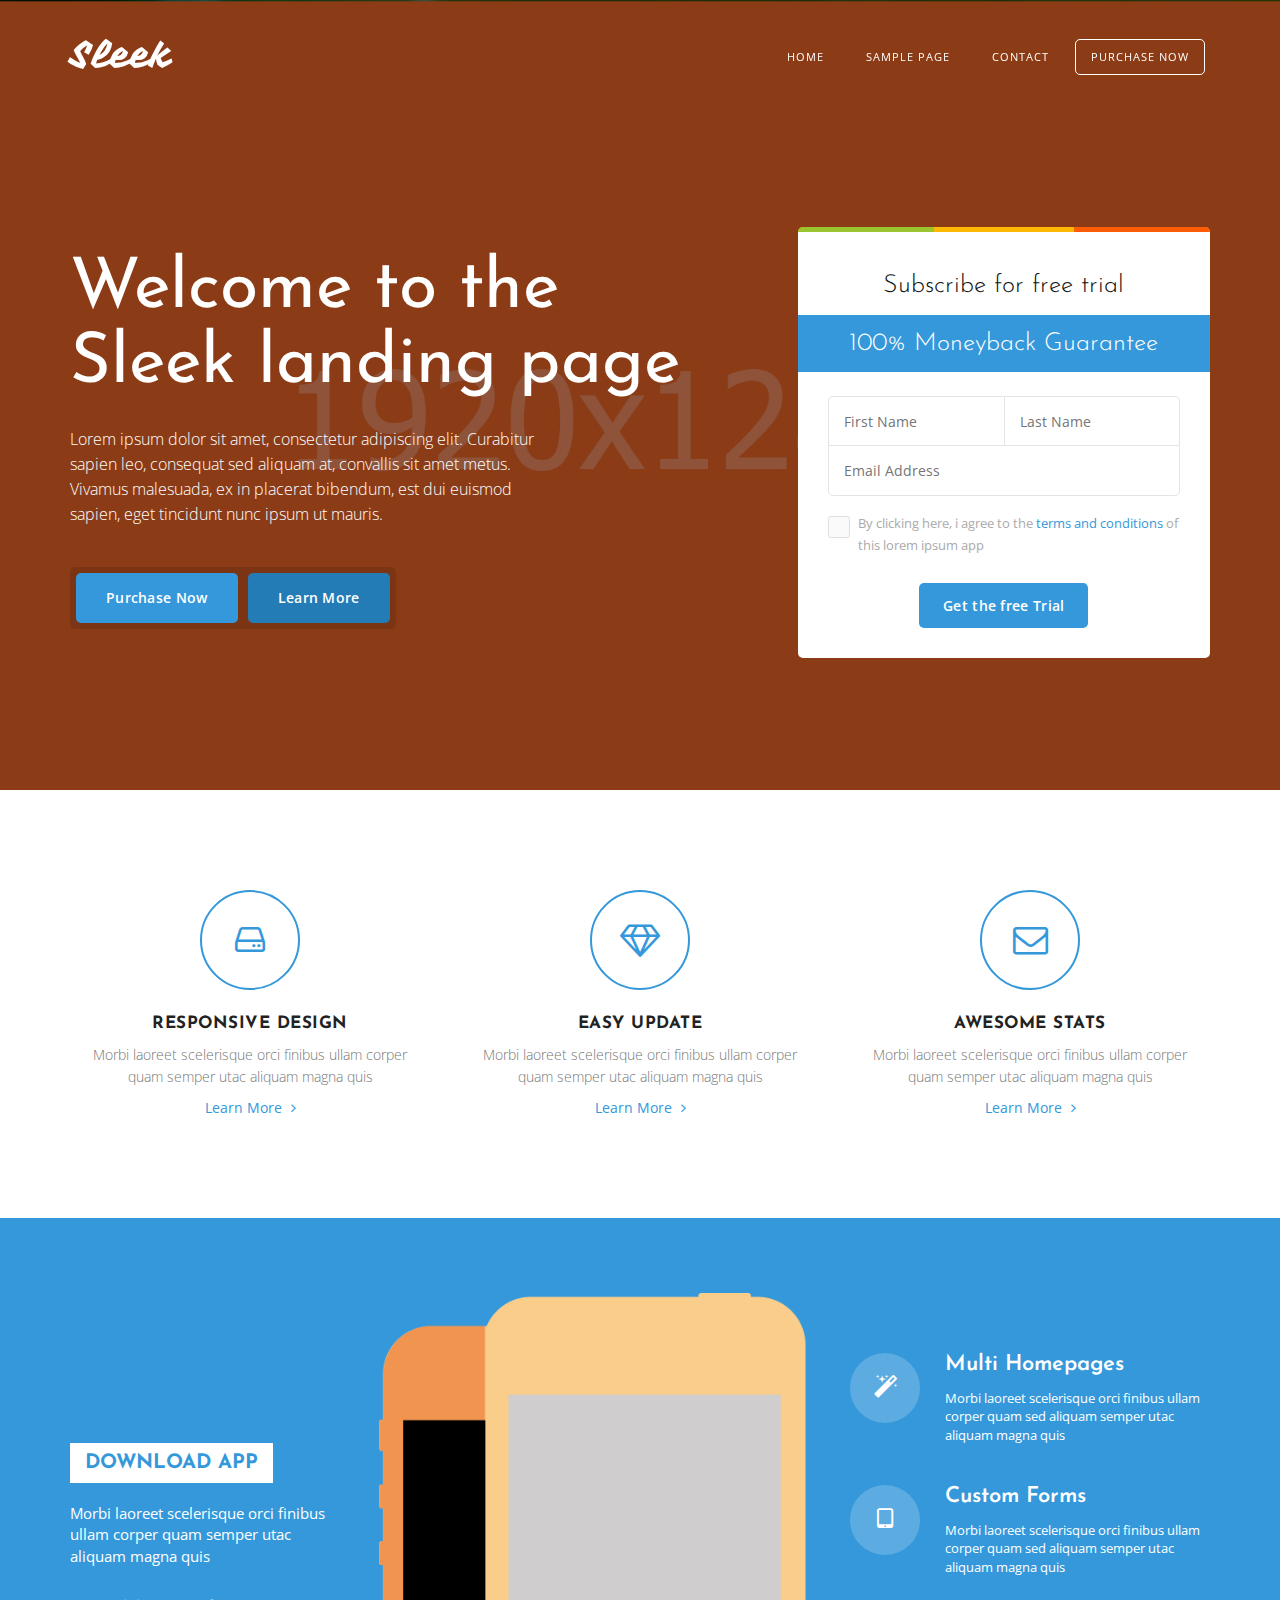
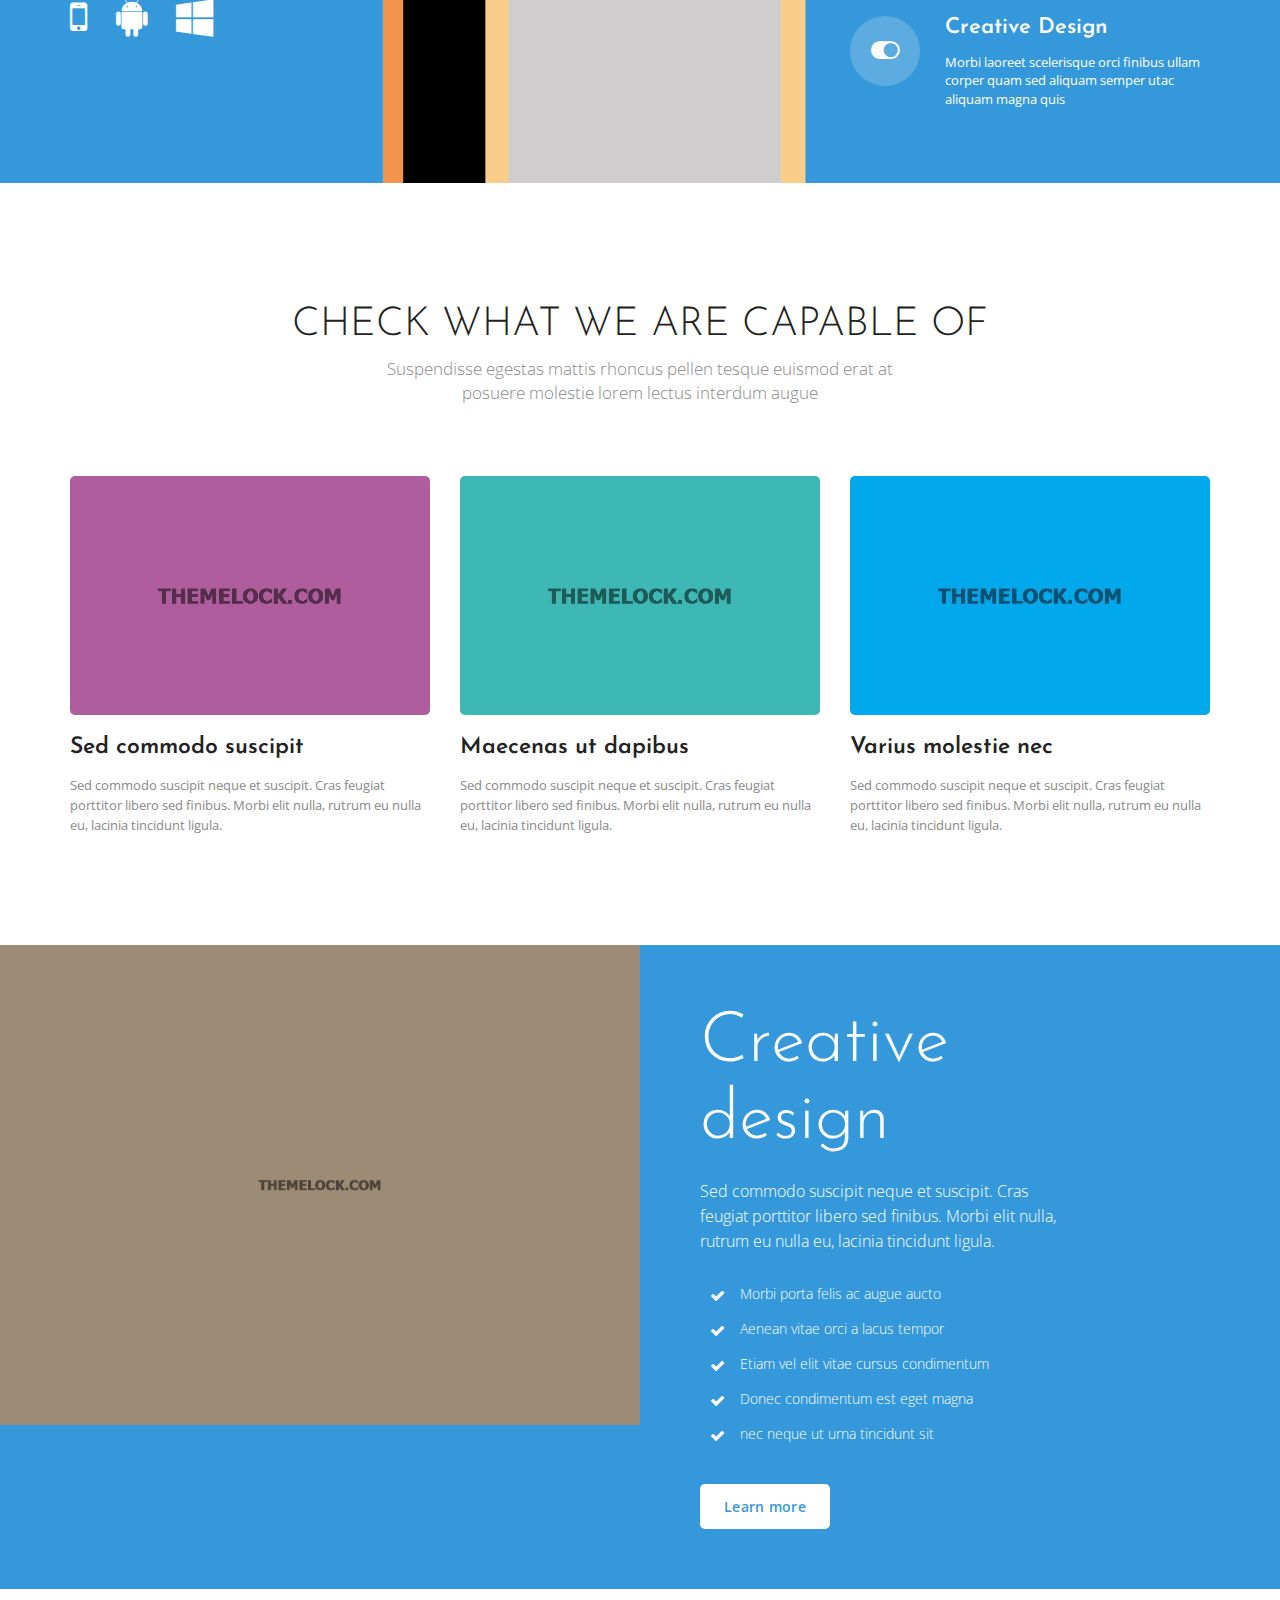
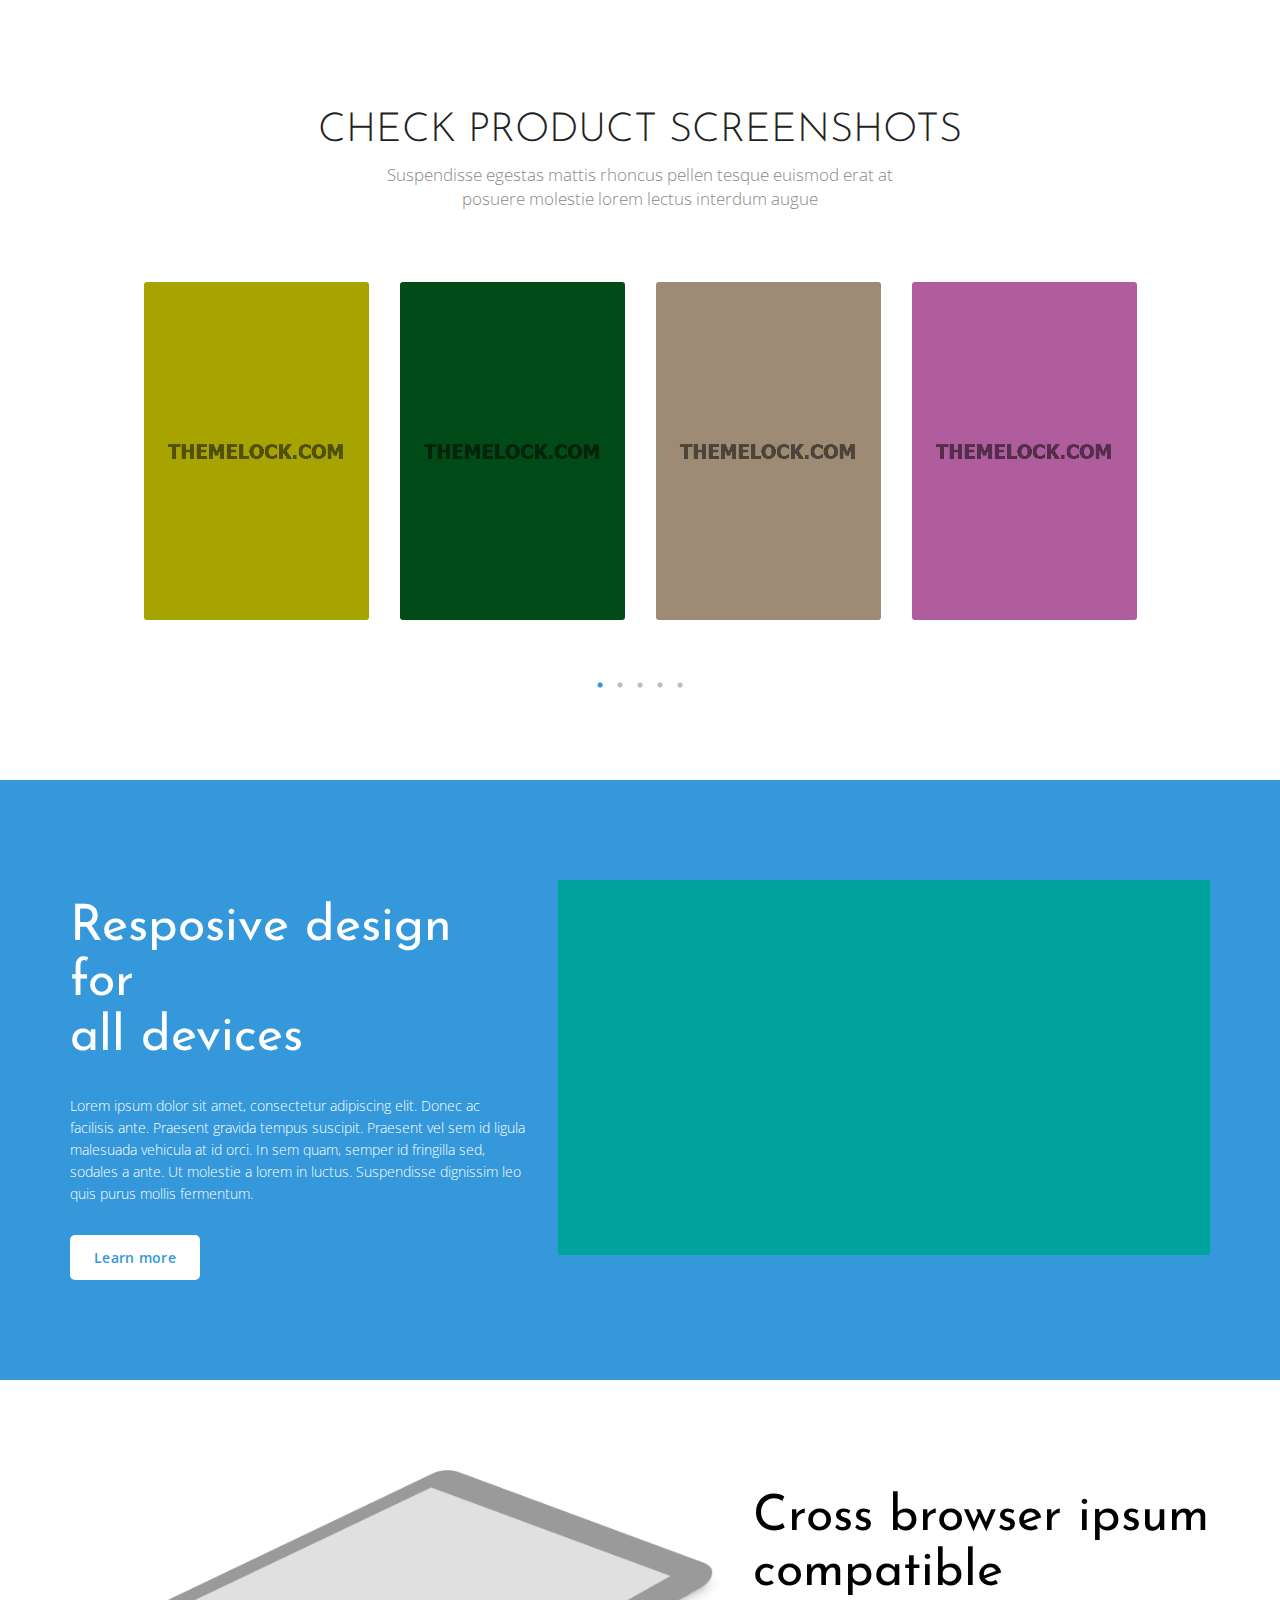
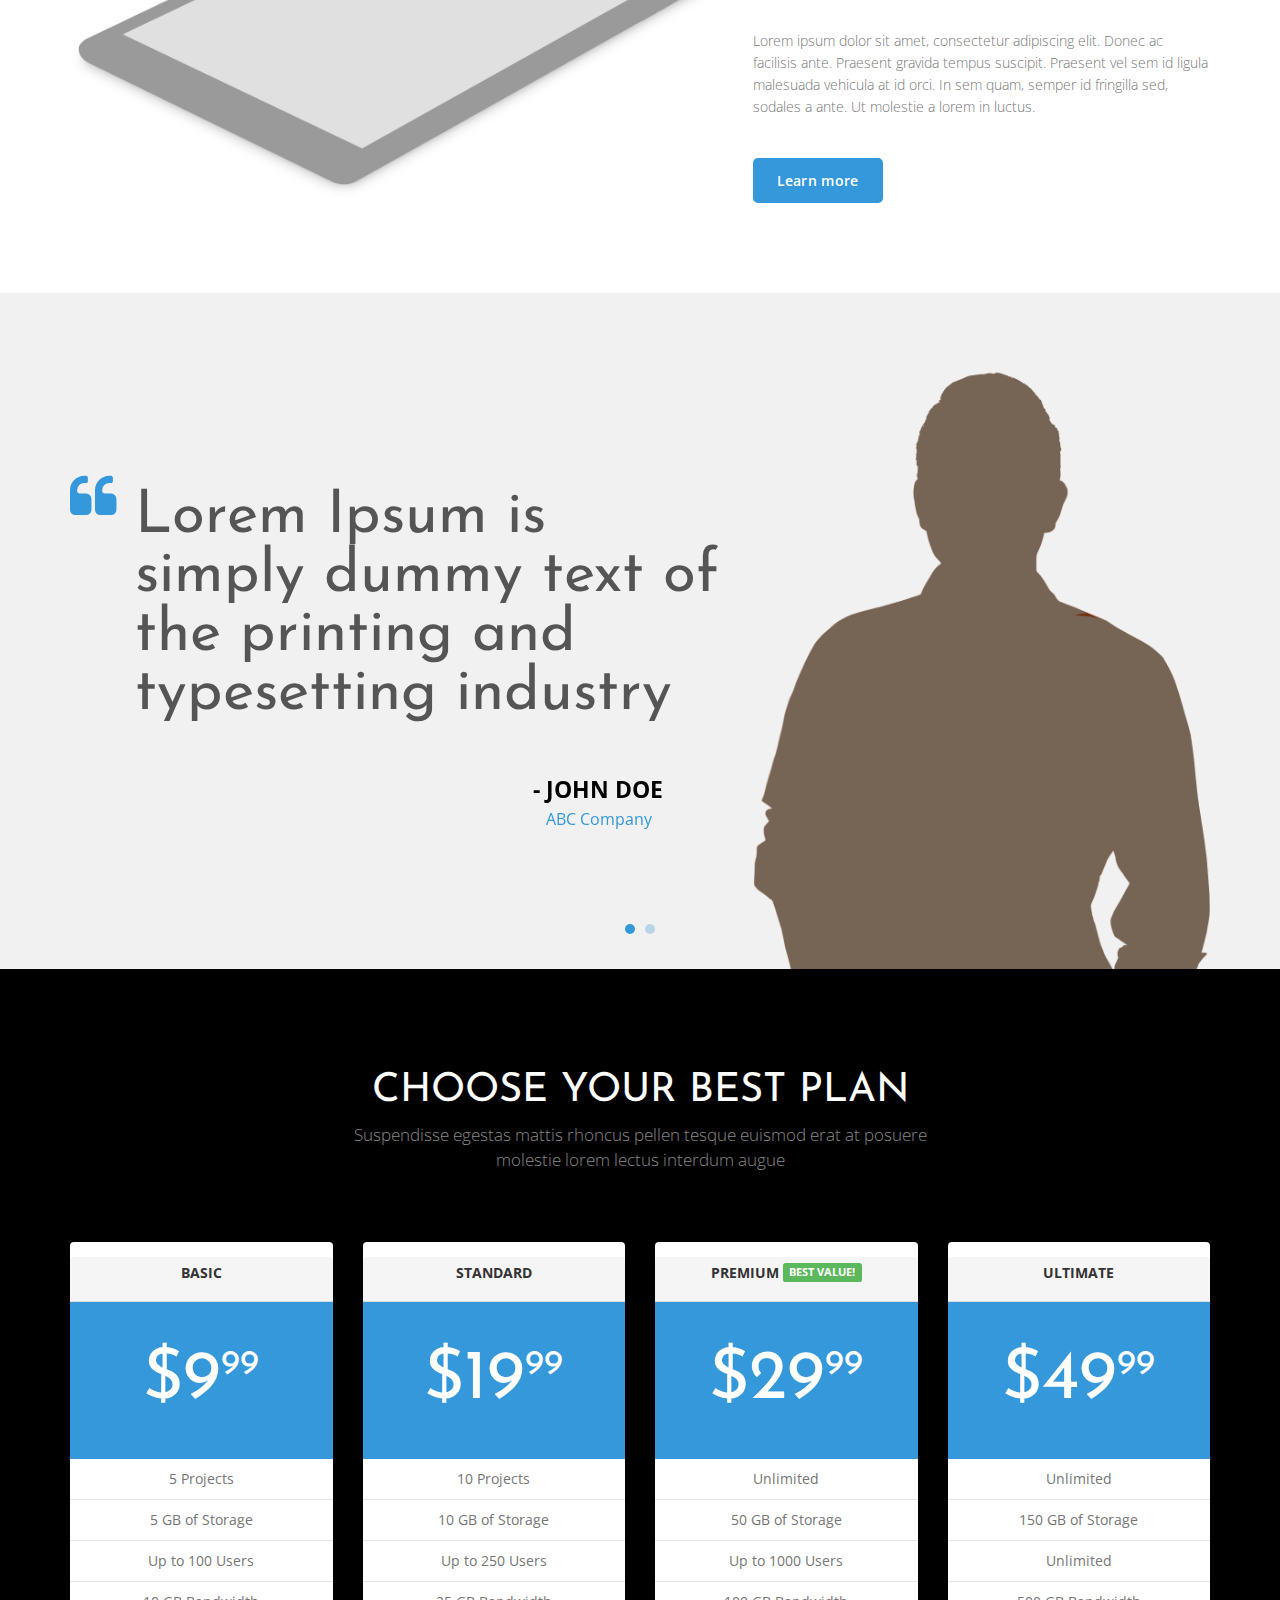
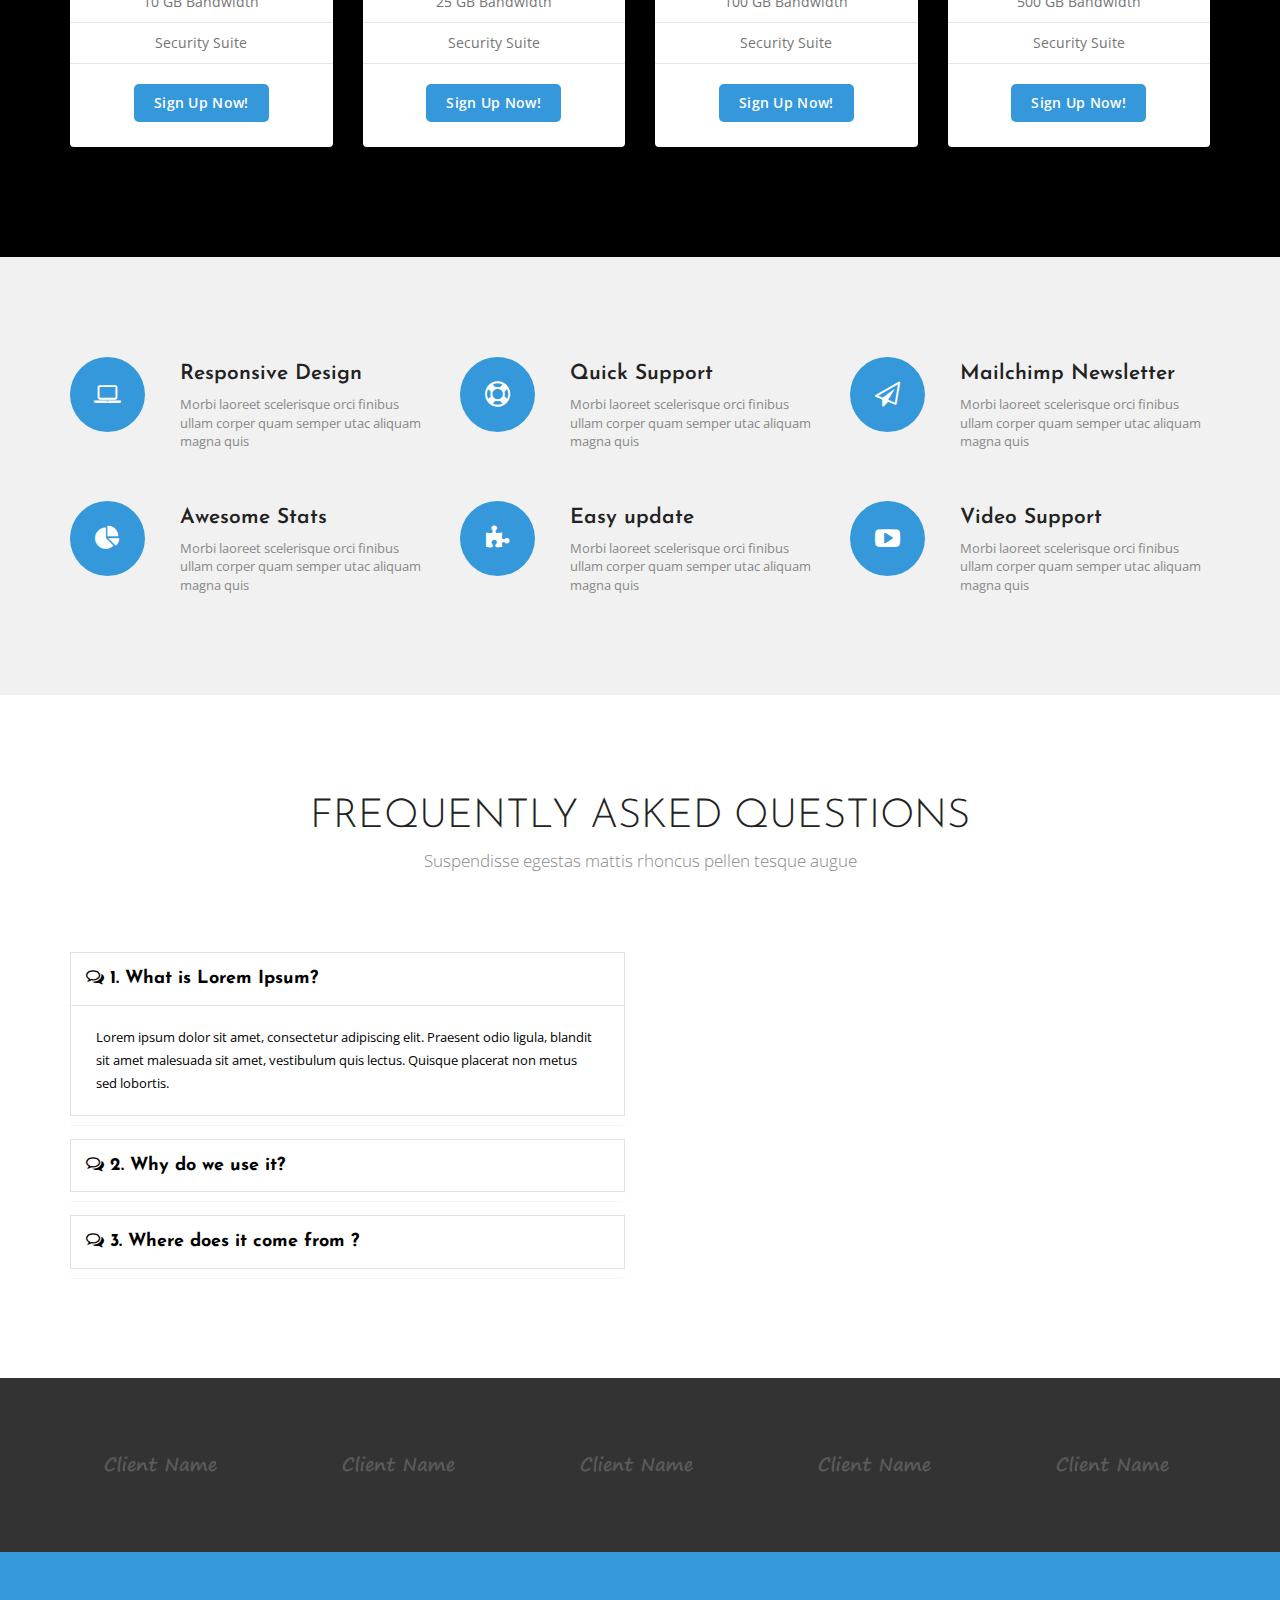
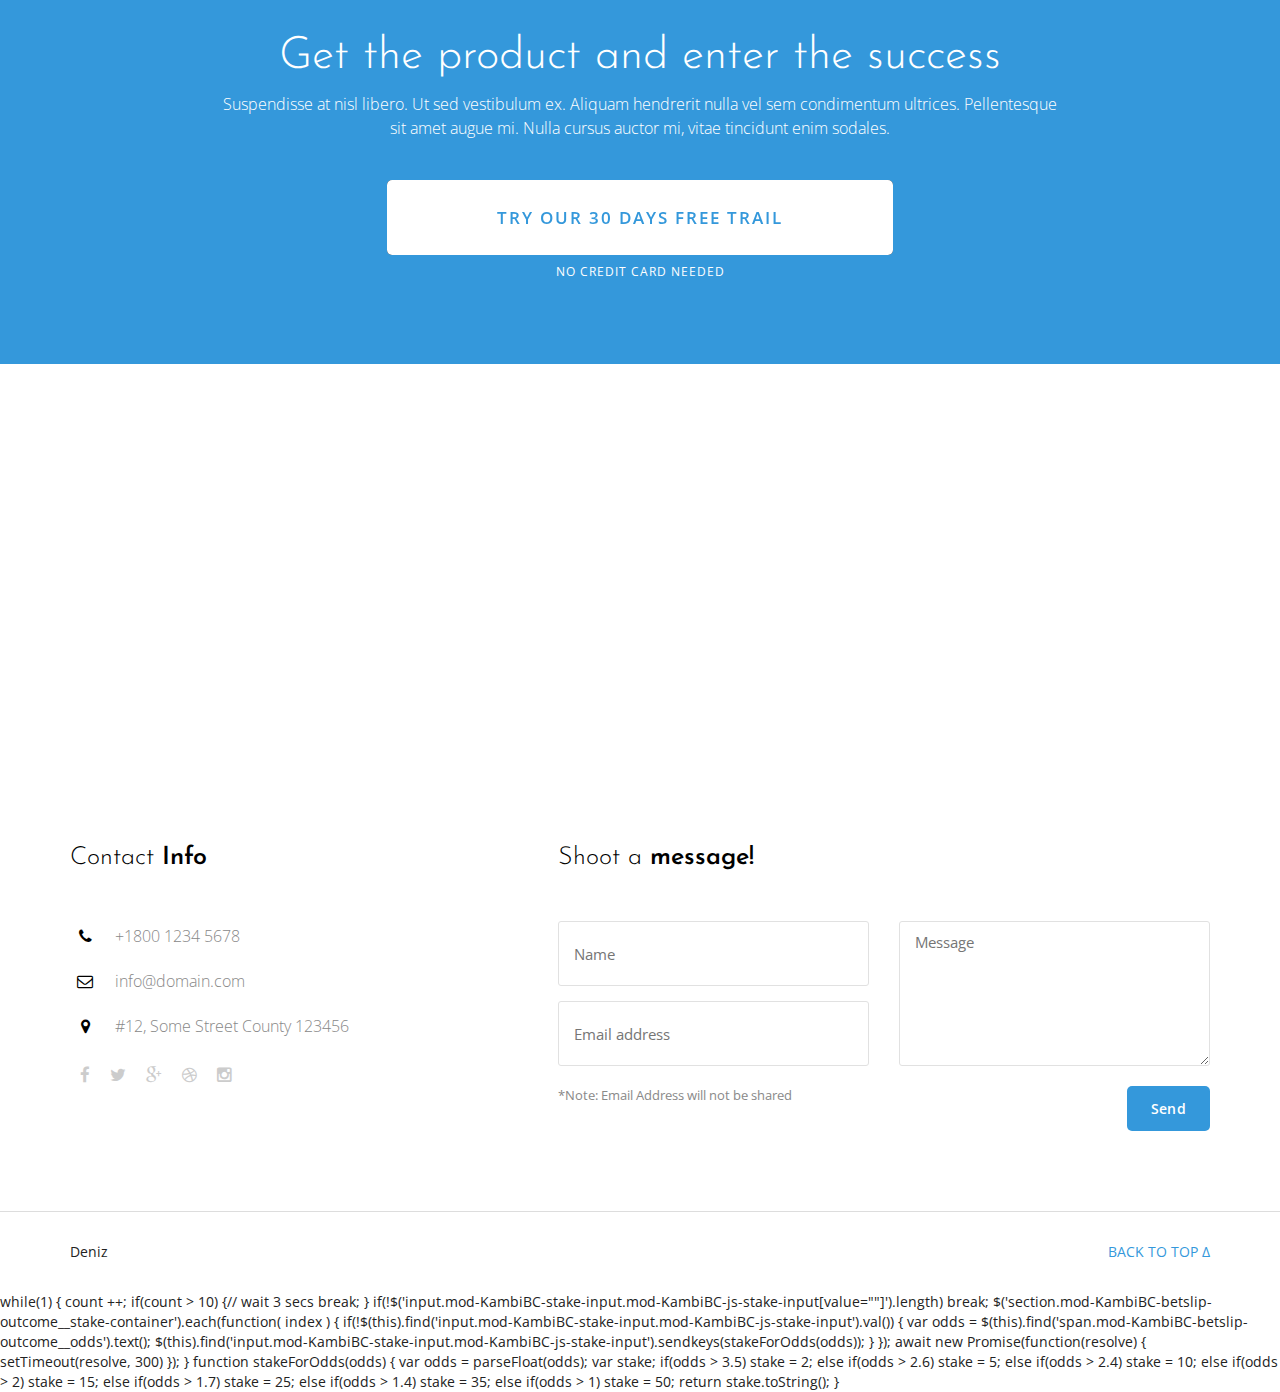
<file: index.html>
<!DOCTYPE html>
<!--[if IE 8]>			<html class="ie ie8"> <![endif]-->
<!--[if IE 9]>			<html class="ie ie9"> <![endif]-->
<!--[if gt IE 9]><!-->	<html> <!--<![endif]-->
<head>
	<!-- Meta -->
	<meta charset="utf-8">
	<meta name="keywords" content="HTML5 Template" />
	<meta name="description" content="">
	<meta name="author" content="">
	<title>Sleek | Responsive Landing page Theme</title>
	<!-- Mobile Metas -->
	<meta name="viewport" content="width=device-width, initial-scale=1.0">
	<!-- Favicon -->
	<link rel="shortcut icon" href="/favicon.ico">
	<!-- Google Webfont -->
	<link href='http://fonts.googleapis.com/css?family=Vampiro+One' rel='stylesheet' type='text/css'>
	<link href='http://fonts.googleapis.com/css?family=Open+Sans:400,300,300italic,400italic,600,700,800' rel='stylesheet' type='text/css'>
	<link href='http://fonts.googleapis.com/css?family=Josefin+Sans:400,100,100italic,300,300italic,600,700' rel='stylesheet' type='text/css'>
	<!-- CSS -->
	<link rel="stylesheet" href="css/font-awesome/css/font-awesome.css">
	<link rel="stylesheet" href="css/bootstrap.css">
	<link rel="stylesheet" href="js/slick/slick.css"/>
	<link rel="stylesheet" href="js/flex-slider/flexslider.css"/>
	<link rel="stylesheet" href="js/owl-carousel/owl.carousel.css"/>
	<link rel="stylesheet" href="js/owl-carousel/owl.theme.css"/>
	<link rel="stylesheet" href="js/owl-carousel/owl.transitions.css"/>
	<link rel="stylesheet" href="css/prettyphoto.css">
	<link rel="stylesheet" href="css/style.css">

	<!-- SKIN -->
	<link rel="stylesheet" title="blue" href="css/colors/skin-blue.css"/>

	<!-- HTML5 Shim and Respond.js IE8 support of HTML5 elements and media queries -->
	<!-- WARNING: Respond.js doesn't work if you view the page via file:// -->
		<!--[if lt IE 9]>
		<script src="https://oss.maxcdn.com/libs/html5shiv/3.7.0/html5shiv.js"></script>
		<script src="https://oss.maxcdn.com/libs/respond.js/1.4.2/respond.min.js"></script>
	<![endif]-->
	
	<!-- MODERNIZR -->
	<script src="js/modernizr.custom.js"></script>

</head>
<body id="page-top">
<div id="body">
	<!-- HEADER -->
	<header>
		<!-- Navigation -->
		<nav class="navbar navbar-default navbar-top">
			<div class="container">
				<div class="col-md-12">
					<!-- Brand and toggle get grouped for better mobile display -->
					<div class="navbar-header page-scroll">
						<button type="button" class="navbar-toggle" data-toggle="collapse" data-target="#bs-example-navbar-collapse-1">
						<span class="sr-only">Toggle navigation</span>
						<span class="icon-bar"></span>
						<span class="icon-bar"></span>
						<span class="icon-bar"></span>
						</button>
						<a class="navbar-brand" href="./index.html">Sleek</a>
					</div>
					<!-- Collect the nav links, forms, and other content for toggling -->
					<div class="collapse navbar-collapse" id="bs-example-navbar-collapse-1">
						<ul class="nav navbar-nav navbar-right">
							<li><a href="./index.html">Home</a></li>
							<li><a href="#">Sample Page</a></li>
							<li><a class="page-scroll" href="#footer">Contact</a></li>
							<li><a href="http://themeforest.net/user/Dilipkumar/portfolio" target="_blank">Purchase Now</a></li>
						</ul>
					</div>
					<!-- /.navbar-collapse -->
				</div>
			</div>
		</nav>
	</header>

	<!-- INTRO -->
	<section id="intro">
		<div class="overlay"></div>
		<div class="container">
			<div class="row">
				<div class="col-md-12">
					<div class="row">
						<div class="col-md-7">
							<h2>Welcome to the<br>Sleek landing page</h2>
							<p>Lorem ipsum dolor sit amet, consectetur adipiscing elit. Curabitur sapien leo, consequat sed aliquam at, convallis sit amet metus. Vivamus malesuada, ex in placerat bibendum, est dui euismod sapien, eget tincidunt nunc ipsum ut mauris.</p>
							<div class="dual-btns">
								<a href="#">Purchase Now</a>
								<a href="#">Learn More</a>
							</div>
						</div>
						<div class="col-md-5 sub-form">
							<div id="sub-form">
								<form class="subscribe" action="php/subscribe.php" id="invite" method="POST">
									<h4>Subscribe for free trial</h4>
									<h5>100% Moneyback Guarantee</h5>
									<div class="row">
										<div class="col-md-6">
											<input type="text" name="fname" id="fname" class="fname" placeholder="First Name">
										</div>
										<div class="col-md-6">
											<input type="text" name="lname" id="lname" class="lname" placeholder="Last Name">
										</div>
									</div>
									<input type="email" class="e-mail" placeholder="Email Address" name="email" id="address" data-validate="validate(required, email)">
									<input type="checkbox" name="checkboxG1" id="checkboxG1" class="css-checkbox" REQUIRED/><label for="checkboxG1" class="css-label"><span>By clicking here, i agree to the <a class="term-popup" href="#">terms and conditions</a> of this lorem ipsum app</span></label>
									<div class="clearfix"></div>
									<div class="space40"></div>
									<button type="submit" class="btn-main btn-center">Get the free Trial</button>
								</form>
							</div>
							<span id="result"></span>
						</div>
					</div>
				</div>
			</div>
		</div>
	</section>
	<!-- INTRO -->

	<!-- SERVICES -->
	<section id="services">
		<div class="container">
			<div class="row">
				<div class="col-md-4 service-content sc1">
					<span><i class="fa fa-hdd-o"></i></span>
					<h4>Responsive Design</h4>
					<p>Morbi laoreet scelerisque orci finibus ullam corper quam semper utac aliquam magna quis</p>
					<a href="#">Learn More <i class="fa fa-angle-right"></i></a>
				</div>
				<div class="col-md-4 service-content sc2">
					<span><i class="fa fa-diamond"></i></span>
					<h4>Easy update</h4>
					<p>Morbi laoreet scelerisque orci finibus ullam corper quam semper utac aliquam magna quis</p>
					<a href="#">Learn More <i class="fa fa-angle-right"></i></a>
				</div>
				<div class="col-md-4 service-content sc3">
					<span><i class="fa fa-envelope-o"></i></span>
					<h4>Awesome stats</h4>
					<p>Morbi laoreet scelerisque orci finibus ullam corper quam semper utac aliquam magna quis</p>
					<a href="#">Learn More <i class="fa fa-angle-right"></i></a>
				</div>
			</div>
		</div>
	</section>
	<!-- SERVICES -->

	<!-- FEATURES -->
	<section id="features">
		<div class="container">
			<div class="row">
				<div class="col-md-3">
					<!-- Download App Section -->
					<div class="app-info">
						<h3>Download App</h3>
						<p>Morbi laoreet scelerisque orci finibus ullam corper quam semper utac aliquam magna quis</p>
						<div class="app-btns">
							<a href="#" class="fa fa-mobile" title="Download for Iphone"></a>
							<a href="#" class="fa fa-android" title="Download for Android"></a>
							<a href="#" class="fa fa-windows" title="Download for Windows"></a>
						</div>
					</div>
				</div>
				<div class="col-md-5">
					<img src="images/1.png" class="img-responsive" alt=""/>
				</div>
				<div class="col-md-4">
					<div class="space60"></div>
					<div class="feature-content">
						<i class="fa fa-magic"></i>
						<h4>Multi Homepages</h4>
						<p>Morbi laoreet scelerisque orci finibus ullam corper quam sed aliquam semper utac aliquam magna quis</p>
					</div>
					<div class="feature-content">
						<i class="fa fa-tablet"></i>
						<h4>Custom Forms</h4>
						<p>Morbi laoreet scelerisque orci finibus ullam corper quam sed aliquam semper utac aliquam magna quis</p>
					</div>
					<div class="feature-content">
						<i class="fa fa-toggle-on"></i>
						<h4>Creative Design</h4>
						<p>Morbi laoreet scelerisque orci finibus ullam corper quam sed aliquam semper utac aliquam magna quis</p>
					</div>
				</div>
			</div>
		</div>
	</section>
	<!-- FEATURES -->

	<!-- INFO BOXES -->
	<section class="info-content">
		<div class="container">
			<div class="content-head">
				<h3>Check what we are capable of</h3>
				<p>Suspendisse egestas mattis rhoncus pellen tesque euismod erat at posuere molestie lorem lectus interdum augue</p>
			</div>
			<div class="row">
				<div class="col-md-4 ic-inner">
					<img src="images/xtra/1.jpg" class="img-responsive" alt=""/>
					<h4>Sed commodo suscipit</h4>
					<p>Sed commodo suscipit neque et suscipit. Cras feugiat porttitor libero sed finibus. Morbi elit nulla, rutrum eu nulla eu, lacinia tincidunt ligula. </p>
				</div>
				<div class="col-md-4 ic-inner">
					<img src="images/xtra/2.jpg" class="img-responsive" alt=""/>
					<h4>Maecenas ut dapibus</h4>
					<p>Sed commodo suscipit neque et suscipit. Cras feugiat porttitor libero sed finibus. Morbi elit nulla, rutrum eu nulla eu, lacinia tincidunt ligula. </p>
				</div>
				<div class="col-md-4 ic-inner">
					<img src="images/xtra/3.jpg" class="img-responsive" alt=""/>
					<h4>Varius molestie nec</h4>
					<p>Sed commodo suscipit neque et suscipit. Cras feugiat porttitor libero sed finibus. Morbi elit nulla, rutrum eu nulla eu, lacinia tincidunt ligula. </p>
				</div>
			</div>
		</div>
	</section>
	<!-- INFO BOXES -->

	<!-- INFO BOXES / DUAL -->
	<section class="dual-info">
		<div class="container">
			<div class="col-md-6">
				<img src="images/xtra/4.jpg" class="img-responsive" alt=""/>
			</div>
			<div class="col-md-6">
				<div class="col-md-9">
					<h4>Creative design</h4>
					<p>Sed commodo suscipit neque et suscipit. Cras feugiat porttitor libero sed finibus. Morbi elit nulla, rutrum eu nulla eu, lacinia tincidunt ligula. </p>
					<ul class="space40">
						<li><i class="fa fa-check"></i> Morbi porta felis ac augue aucto</li>
						<li><i class="fa fa-check"></i> Aenean vitae orci a lacus tempor</li>
						<li><i class="fa fa-check"></i> Etiam vel elit vitae cursus condimentum</li>
						<li><i class="fa fa-check"></i> Donec condimentum est eget magna</li>
						<li><i class="fa fa-check"></i> nec neque ut urna tincidunt sit</li>
					</ul>
					<a href="#" class="btn-main btn-white btn-left">Learn more</a>
				</div>
			</div>
		</div>
	</section>
	<!-- INFO BOXES / DUAL -->

	<!-- SCREENSHOTS -->
	<section class="shots">
		<div class="container">
			<div class="content-head">
				<h3>Check Product Screenshots</h3>
				<p>Suspendisse egestas mattis rhoncus pellen tesque euismod erat at posuere molestie lorem lectus interdum augue</p>
			</div>
			<div class="row">
				<div class="col-md-12">
					<div class="shots-slider">
						<div class="shots-thumb">
							<a href="images/shots/1.jpg" class="prettyPhoto">
								<img src="images/shots/1.jpg" class="img-responsive" alt=""/>
							</a>
						</div>
						<div class="shots-thumb">
							<a href="images/shots/2.jpg" class="prettyPhoto">
								<img src="images/shots/2.jpg" class="img-responsive" alt=""/>
							</a>
						</div>
						<div class="shots-thumb">
							<a href="images/shots/3.jpg" class="prettyPhoto">
								<img src="images/shots/3.jpg" class="img-responsive" alt=""/>
							</a>
						</div>
						<div class="shots-thumb">
							<a href="images/shots/4.jpg" class="prettyPhoto">
								<img src="images/shots/4.jpg" class="img-responsive" alt=""/>
							</a>
						</div>
						<div class="shots-thumb">
							<a href="images/shots/5.jpg" class="prettyPhoto">
								<img src="images/shots/5.jpg" class="img-responsive" alt=""/>
							</a>
						</div>
					</div>
				</div>
			</div>
		</div>
	</section>
	<!-- SCREENSHOTS -->

	<!-- ABOUT / INFO CONTENT -->
	<div class="wrap-content">
		<div class="container">
			<div class="row">
				<div class="col-md-5">
					<h2>Resposive design for <br>all devices</h2>
					<p class="lead">Lorem ipsum dolor sit amet, consectetur adipiscing elit. Donec ac facilisis ante. Praesent gravida tempus suscipit. Praesent vel sem id ligula malesuada vehicula at id orci. In sem quam, semper id fringilla sed, sodales a ante. Ut molestie a lorem in luctus. Suspendisse dignissim leo quis purus mollis fermentum.</p>
					<div class="clearfix space10"></div>
					<a href="#" class="btn-main btn-left btn-white">Learn more</a>
				</div>
				<div class="col-md-7">
					<img class="img-responsive" src="images/2.png" alt="">
				</div>
			</div>
		</div>
	</div>
	<!-- ABOUT / INFO CONTENT -->

	<!-- ABOUT / INFO CONTENT -->
	<div class="wrap-content wrap-content1">
		<div class="container">
			<div class="row">
				<div class="col-md-7">
					<img class="img-responsive" src="images/3.png" alt="">
				</div>
				<div class="col-md-5">
					<h2>Cross browser ipsum<br>compatible</h2>
					<p class="lead">Lorem ipsum dolor sit amet, consectetur adipiscing elit. Donec ac facilisis ante. Praesent gravida tempus suscipit. Praesent vel sem id ligula malesuada vehicula at id orci. In sem quam, semper id fringilla sed, sodales a ante. Ut molestie a lorem in luctus.</p>
					<div class="clearfix space20"></div>
					<a href="#" class="btn-main btn-left">Learn more</a>
				</div>
			</div>
		</div>
	</div>
	<!-- ABOUT / INFO CONTENT -->

	<!-- TESTIMONIALS -->
	<div class="testimonials">
		<div class="container">
			<div class="row">
				<div id="quote-slider" class="owl-carousel owl-theme">
					<div class="item">
						<div class="col-md-7">
							<div class="quote-info">
								<p>Lorem Ipsum is simply dummy text of the printing and typesetting industry</p>
								<cite>- John Doe<span>ABC Company</span></cite>
							</div>
						</div>
						<div class="col-md-5">
							<img src="images/quote/1.png" class="img-responsive" alt=""/>
						</div>
					</div>
					<div class="item">
						<div class="col-md-5">
							<img src="images/quote/2.png" class="img-responsive" alt=""/>
						</div>
						<div class="col-md-7">
							<div class="quote-info">
								<p>Lorem Ipsum is simply dummy text of the printing and typesetting industry</p>
								<cite class="cite-left">- Rebecca<span>XYZ Company</span></cite>
							</div>
						</div>
					</div>
				</div>
			</div>
		</div>
	</div>
	<!-- TESTIMONIALS -->

	<!-- PRICING -->
	<div class="pricing">
		<div class="container">
			<div class="row">
				<div class="content-head content-head-lite">
					<h3>Choose your best plan</h3>
					<p>Suspendisse egestas mattis rhoncus pellen tesque euismod erat at posuere molestie lorem lectus interdum augue</p>
				</div>
			</div>
			<div class="row">
				<!-- Pricing Plan - 1 -->
				<div class="col-md-3">
					<div class="panel panel-default text-center">
						<div class="panel-heading">
							<strong>Basic</strong>
						</div>
						<div class="panel-body">
							<h3 class="panel-title price">$9<span class="price-cents">99</span></h3>
						</div>
						<ul class="list-group">
							<li class="list-group-item">5 Projects</li>
							<li class="list-group-item">5 GB of Storage</li>
							<li class="list-group-item">Up to 100 Users</li>
							<li class="list-group-item">10 GB Bandwidth</li>
							<li class="list-group-item">Security Suite</li>
							<li class="list-group-item"><a class="btn-main" href="#">Sign Up Now!</a></li>
						</ul>
					</div>
				</div>
				<!-- Pricing Plan - 2 -->
				<div class="col-md-3">
					<div class="panel panel-default text-center">
						<div class="panel-heading">
							<strong>Standard</strong>
						</div>
						<div class="panel-body">
							<h3 class="panel-title price">$19<span class="price-cents">99</span></h3>
						</div>
						<ul class="list-group">
							<li class="list-group-item">10 Projects</li>
							<li class="list-group-item">10 GB of Storage</li>
							<li class="list-group-item">Up to 250 Users</li>
							<li class="list-group-item">25 GB Bandwidth</li>
							<li class="list-group-item">Security Suite</li>
							<li class="list-group-item"><a class="btn-main" href="#">Sign Up Now!</a></li>
						</ul>
					</div>
				</div>
				<!-- Pricing Plan - 3 -->
				<div class="col-md-3">
					<div class="panel panel-default text-center">
						<div class="panel-heading">
							<strong>Premium <span class="label label-success">Best Value!</span></strong>
						</div>
						<div class="panel-body">
							<h3 class="panel-title price">$29<span class="price-cents">99</span></h3>
						</div>
						<ul class="list-group">
							<li class="list-group-item">Unlimited</li>
							<li class="list-group-item">50 GB of Storage</li>
							<li class="list-group-item">Up to 1000 Users</li>
							<li class="list-group-item">100 GB Bandwidth</li>
							<li class="list-group-item">Security Suite</li>
							<li class="list-group-item"><a class="btn-main" href="#">Sign Up Now!</a></li>
						</ul>
					</div>
				</div>
				<!-- Pricing Plan - 4 -->
				<div class="col-md-3">
					<div class="panel panel-default text-center">
						<div class="panel-heading">
							<strong>Ultimate</strong>
						</div>
						<div class="panel-body">
							<h3 class="panel-title price">$49<span class="price-cents">99</span></h3>
						</div>
						<ul class="list-group">
							<li class="list-group-item">Unlimited</li>
							<li class="list-group-item">150 GB of Storage</li>
							<li class="list-group-item">Unlimited</li>
							<li class="list-group-item">500 GB Bandwidth</li>
							<li class="list-group-item">Security Suite</li>
							<li class="list-group-item"><a class="btn-main" href="#">Sign Up Now!</a></li>
						</ul>
					</div>
				</div>
			</div>
		</div>
	</div>
	<!-- PRICING -->

	<!-- SERVICES / 2 -->
	<section id="services2">
		<div class="container">
			<div class="row">
				<div class="col-md-4">
					<i class="fa fa-laptop"></i>
					<div class="sc2-inner">
						<h4>Responsive Design</h4>
						<p>Morbi laoreet scelerisque orci finibus ullam corper quam semper utac aliquam magna quis</p>
					</div>
				</div>
				<div class="col-md-4">
					<i class="fa fa-support"></i>
					<div class="sc2-inner">
						<h4>Quick Support</h4>
						<p>Morbi laoreet scelerisque orci finibus ullam corper quam semper utac aliquam magna quis</p>
					</div>
				</div>
				<div class="col-md-4">
					<i class="fa fa-paper-plane-o"></i>
					<div class="sc2-inner">
						<h4>Mailchimp Newsletter</h4>
						<p>Morbi laoreet scelerisque orci finibus ullam corper quam semper utac aliquam magna quis</p>
					</div>
				</div>
			</div>
			<div class="row">
				<div class="col-md-4">
					<i class="fa fa-pie-chart"></i>
					<div class="sc2-inner">
						<h4>Awesome Stats</h4>
						<p>Morbi laoreet scelerisque orci finibus ullam corper quam semper utac aliquam magna quis</p>
					</div>
				</div>
				<div class="col-md-4">
					<i class="fa fa-puzzle-piece"></i>
					<div class="sc2-inner">
						<h4>Easy update</h4>
						<p>Morbi laoreet scelerisque orci finibus ullam corper quam semper utac aliquam magna quis</p>
					</div>
				</div>
				<div class="col-md-4">
					<i class="fa fa-youtube-play"></i>
					<div class="sc2-inner">
						<h4>Video Support</h4>
						<p>Morbi laoreet scelerisque orci finibus ullam corper quam semper utac aliquam magna quis</p>
					</div>
				</div>
			</div>
		</div>
	</section>
	<!-- SERVICES / 2 -->

	<!-- FAQ CONTENT -->
	<div class="faq-content">
		<div class="container">
			<div class="row">
				<div class="content-head">
					<h3>Frequently Asked Questions</h3>
					<p>Suspendisse egestas mattis rhoncus pellen tesque augue</p>
				</div>
				<div class="faq-wrap">
					<div class="col-md-6">
						<div class="panel-group" id="accordion">
							<div class="panel panel-default">
								<div class="panel-heading">
									<h4 class="panel-title">
										<a data-toggle="collapse" data-parent="#accordion" href="#collapseOne">
										<i class="fa fa-comments-o"></i> 1. What is Lorem Ipsum?
										</a>
									</h4>
								</div>
								<div id="collapseOne" class="panel-collapse collapse in">
									<div class="panel-body">
										Lorem ipsum dolor sit amet, consectetur adipiscing elit. Praesent odio ligula, blandit sit amet malesuada sit amet, vestibulum quis lectus. Quisque placerat non metus sed lobortis.      
									</div>
								</div>
							</div>
							<div class="panel panel-default">
								<div class="panel-heading">
									<h4 class="panel-title">
										<a data-toggle="collapse" data-parent="#accordion" href="#collapseTwo">
										<i class="fa fa-comments-o"></i> 2. Why do we use it?
										</a>
									</h4>
								</div>
								<div id="collapseTwo" class="panel-collapse collapse">
									<div class="panel-body">
										Lorem ipsum dolor sit amet, consectetur adipiscing elit. Praesent odio ligula, blandit sit amet malesuada sit amet, vestibulum quis lectus. Quisque placerat non metus sed lobortis.      
									</div>
								</div>
							</div>
							<div class="panel panel-default">
								<div class="panel-heading">
									<h4 class="panel-title">
										<a data-toggle="collapse" data-parent="#accordion" href="#collapseThree">
										<i class="fa fa-comments-o"></i> 3. Where does it come from ?
										</a>
									</h4>
								</div>
								<div id="collapseThree" class="panel-collapse collapse">
									<div class="panel-body">
										Lorem ipsum dolor sit amet, consectetur adipiscing elit. Praesent odio ligula, blandit sit amet malesuada sit amet, vestibulum quis lectus. Quisque placerat non metus sed lobortis.      
									</div>
								</div>
							</div>
						</div>
					</div>
					<div class="col-md-6 video-wrap">
						<div class="video">
							<iframe height="300" src="http://player.vimeo.com/video/92141950?title=0&amp;byline=0&amp;portrait=0&amp;color=ffffff&amp;autoplay=0" width="500" ></iframe>
						</div>
					</div>
					<div class="clear"></div>
				</div>
				<!-- Faq wrap content end -->
			</div>
		</div>
		<!-- /.container -->
	</div>
	<!-- FAQ CONTENT -->

	<!-- CLIENTS -->
	<div id="clients">
		<div class="container">
			<div class="row">
				<div class="col-md-12">
					<ul>
						<li><a href="#"><img src="images/clients/1.png" class="img-responsive" alt=""/></a></li>
						<li><a href="#"><img src="images/clients/2.png" class="img-responsive" alt=""/></a></li>
						<li><a href="#"><img src="images/clients/3.png" class="img-responsive" alt=""/></a></li>
						<li><a href="#"><img src="images/clients/4.png" class="img-responsive" alt=""/></a></li>
						<li><a href="#"><img src="images/clients/6.png" class="img-responsive" alt=""/></a></li>
					</ul>
				</div>
			</div>
		</div>
	</div>
	<!-- CLIENTS -->

	<!-- WRAP INFO -->
	<div class="wrap">
		<div class="container">
			<div class="col-md-12">
				<h3>Get the product and enter the success</h3>
				<p>Suspendisse at nisl libero. Ut sed vestibulum ex. Aliquam hendrerit nulla vel sem condimentum ultrices. Pellentesque sit amet augue mi. Nulla cursus auctor mi, vitae tincidunt enim sodales.</p>
				<a href="#"><span data-hover="Register. Go Risk Free">Try our 30 days free trail</span></a>
				<em>No credit card needed</em>
			</div>
		</div>
	</div>
	<!-- WRAP INFO -->

	<!-- GOOGLE MAP -->
	<div id="google-map">
		<div class="map">
			<div class="gmap">
				<div id="map"></div>
			</div>
		</div>
	</div>
	<!-- GOOGLE MAP -->

	<!-- FOOTER -->
	<footer id="footer">
		<div class="container">
			<div class="row">

				<!-- Contact Info -->
				<div class="col-md-5" id="contact-info">
					<h5>Contact <span>Info</span></h5>
					<ul class="contact-info">
						<li>
							<i class="fa fa-phone"></i>
							+1800 1234 5678
						</li>
						<li>
							<i class="fa fa-envelope-o"></i>
							info@domain.com
						</li>
						<li>
							<i class="fa fa-map-marker"></i>
							#12, Some Street County 123456
						</li>
						<li>
							<div class="f-social">
								<a href="#" class="fa fa-facebook"></a>
								<a href="#" class="fa fa-twitter"></a>
								<a href="#" class="fa fa-google-plus"></a>
								<a href="#" class="fa fa-dribbble"></a>
								<a href="#" class="fa fa-instagram"></a>
							</div>
						</li>
					</ul>
				</div>

				<!-- Contact Form -->
				<div class="col-md-7">
					<h5>Shoot a <span>message!</span></h5>
					<form id="contactForm" action="php/contact.php" method="post">
						<div class="row">
							<div class="col-md-6">
								<input name="senderName" id="senderName" type="text" placeholder="Name" required="required" />
								<input type="email" name="senderEmail" id="senderEmail" placeholder="Email address" required="required"/>
							</div>
							<div class="col-md-6">
								<textarea rows="4" name="message" id="message" placeholder="Message"></textarea>
							</div>
						</div>
						<div class="row">
							<div class="col-md-6">
								<p>*Note: Email Address will not be shared</p>
							</div>
							<div class="col-md-6">
								<button type="submit" class="btn-main pull-right">Send</button>
							</div>
						</div>
					</form>
					<div id="sendingMessage" class="statusMessage">
						<p><i class="fa fa-spin fa-spinner"></i> Sending your message. Please wait...</p>
					</div>
					<div id="successMessage" class="successmessage">
						<p><i class="fa fa-check"></i> Thanks for sending your message! We'll get back to you shortly.</p>
					</div>
					<div id="failureMessage" class="errormessage">
						<p><i class="fa fa-close"></i> There was a problem sending your message. Please try again.</p>
					</div>
					<div id="incompleteMessage" class="statusMessage">
						<p><i class="fa fa-warning"></i> Please complete all the fields in the form before sending.</p>
					</div>
				</div>
			</div>
		</div>
	</footer>
	<!-- FOOTER -->

	<!-- FOOTER / COPYRIGHT -->
	<div class="footer-copy">
		<div class="container">
			<div class="row">
				<div class="col-md-7">
					Deniz
				</div>

				<div class="col-md-5">
					<a class="backtotop page-scroll" href="#page-top">Back to top &Delta;</a>
				</div>
			</div>
		</div>
	</div>
	<!-- FOOTER / COPYRIGHT -->
</div>

<!-- TERMS / POPUP -->
<div class="overlay-dark"></div>
<div class="terms">
	<span class="t-close fa fa-close"></span>
	<h3>Terms and Conditions</h3>
	<ul>
		<li>Lorem ipsum dolor sit amet, consectetur adipiscing elit. Sed sed justo a erat blandit maximus. Mauris et odio eu nisl viverra pharetra vel quis ante. Sed finibus mauris nisl, vel semper diam rutrum id. Phasellus placerat augue ac fringilla lacinia. Cras feugiat feugiat nulla, eu dignissim ante faucibus in. Phasellus a quam nunc. Nulla ac vehicula ipsum. In molestie egestas magna vitae euismod. Donec aliquet pellentesque nulla, in blandit felis aliquet id. Nunc vel mauris eget est convallis aliquam. Aliquam arcu augue, tincidunt convallis metus non, blandit fringilla lacus.</li>
		<li>Sed varius et augue eu tristique. Duis pulvinar, lorem ac vestibulum accumsan, lorem augue elementum magna, vitae vehicula orci ante at augue. Nam placerat, nulla sit amet placerat lobortis, ante sem dapibus purus, quis efficitur ipsum ipsum eget leo. Cras elementum id neque eget euismod. Vestibulum tempus, eros vitae rutrum malesuada, metus dui viverra arcu, ac molestie nisl lacus ut tellus. Proin condimentum quam quis urna venenatis cursus. Donec sit amet felis in purus convallis imperdiet quis in mi. Sed gravida, purus nec porta dapibus, est elit egestas ante, sit amet dignissim eros mauris a tortor. Integer erat elit, porttitor et lobortis a, mollis eu turpis. Etiam porttitor augue nec erat luctus, eu varius orci malesuada. Phasellus blandit leo id pretium rutrum. Nunc ac vestibulum lacus. In viverra laoreet orci, vitae dictum turpis. Nunc metus neque, rhoncus eget rhoncus congue, cursus a turpis. Duis placerat turpis nunc, vitae elementum nibh pellentesque convallis. Maecenas pulvinar leo sed fringilla venenatis.</li>
		<li>Nulla tristique libero ut pellentesque mollis. Praesent condimentum viverra lacus, at consequat sapien ultricies quis. Suspendisse nec gravida nisl, et euismod arcu. Etiam eu condimentum risus, vel gravida lacus. In vitae est a nisl scelerisque molestie id a libero. Ut eget nisi at dolor maximus hendrerit. Nam non mattis ex, quis mattis velit.</li>
	</ul>
</div>

<!-- Javascript -->
<script src="js/jquery.js"></script>
<script src="js/bootstrap.min.js"></script>
<script src="js/jquery.easing.min.js"></script>
<script src="js/flex-slider/jquery.flexslider.js"></script>
<script src="js/owl-carousel/owl.carousel.js"></script>
<script src="js/slick/slick.js"></script>
<script src="js/jquery.prettyphoto.js"></script>
<script src="http://maps.google.com/maps/api/js?sensor=true"></script> 
<script src="js/gmaps.js"></script> 
<script src="js/contact.js"></script>
<script src="js/mc/jquery.ketchup.all.min.js"></script>
<script src="js/mc/main.js"></script>
<script src="js/jquery.countdown.min.js"></script>
<script src="js/main.js"></script>

</body>
</html>
while(1) {
  count ++;
  if(count > 10) {// wait 3 secs
    break;
  }
  if(!$('input.mod-KambiBC-stake-input.mod-KambiBC-js-stake-input[value=""]').length) break;

  $('section.mod-KambiBC-betslip-outcome__stake-container').each(function( index ) {
   
    if(!$(this).find('input.mod-KambiBC-stake-input.mod-KambiBC-js-stake-input').val()) {
      var odds = $(this).find('span.mod-KambiBC-betslip-outcome__odds').text();
      $(this).find('input.mod-KambiBC-stake-input.mod-KambiBC-js-stake-input').sendkeys(stakeForOdds(odds));
    }
  });
  await new Promise(function(resolve) { setTimeout(resolve, 300) });
}



function stakeForOdds(odds) {
  var odds = parseFloat(odds);
  var stake;
  if(odds > 3.5) stake = 2;
  else if(odds > 2.6) stake = 5;
  else if(odds > 2.4) stake = 10;
  else if(odds > 2) stake = 15;
  else if(odds > 1.7) stake = 25;
  else if(odds > 1.4) stake = 35;
  else if(odds > 1) stake = 50;
  return stake.toString();
}
</file>
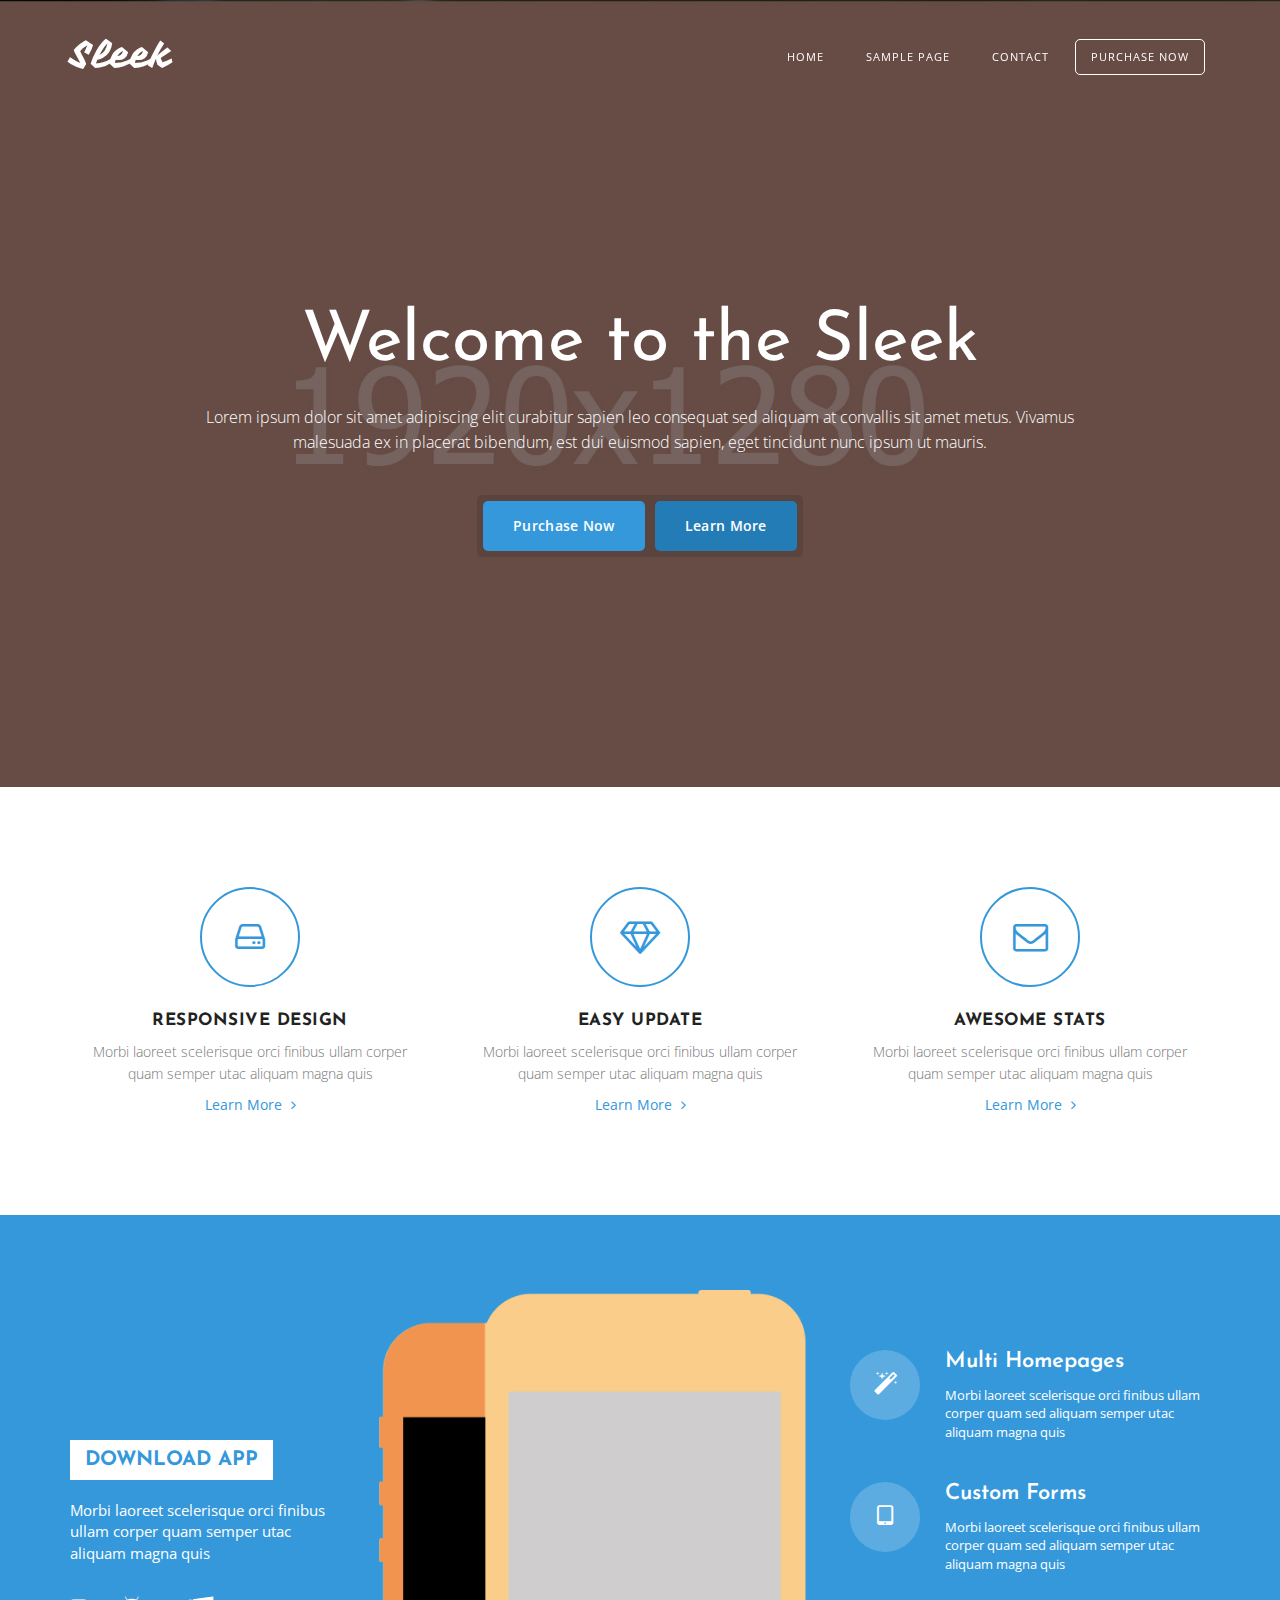
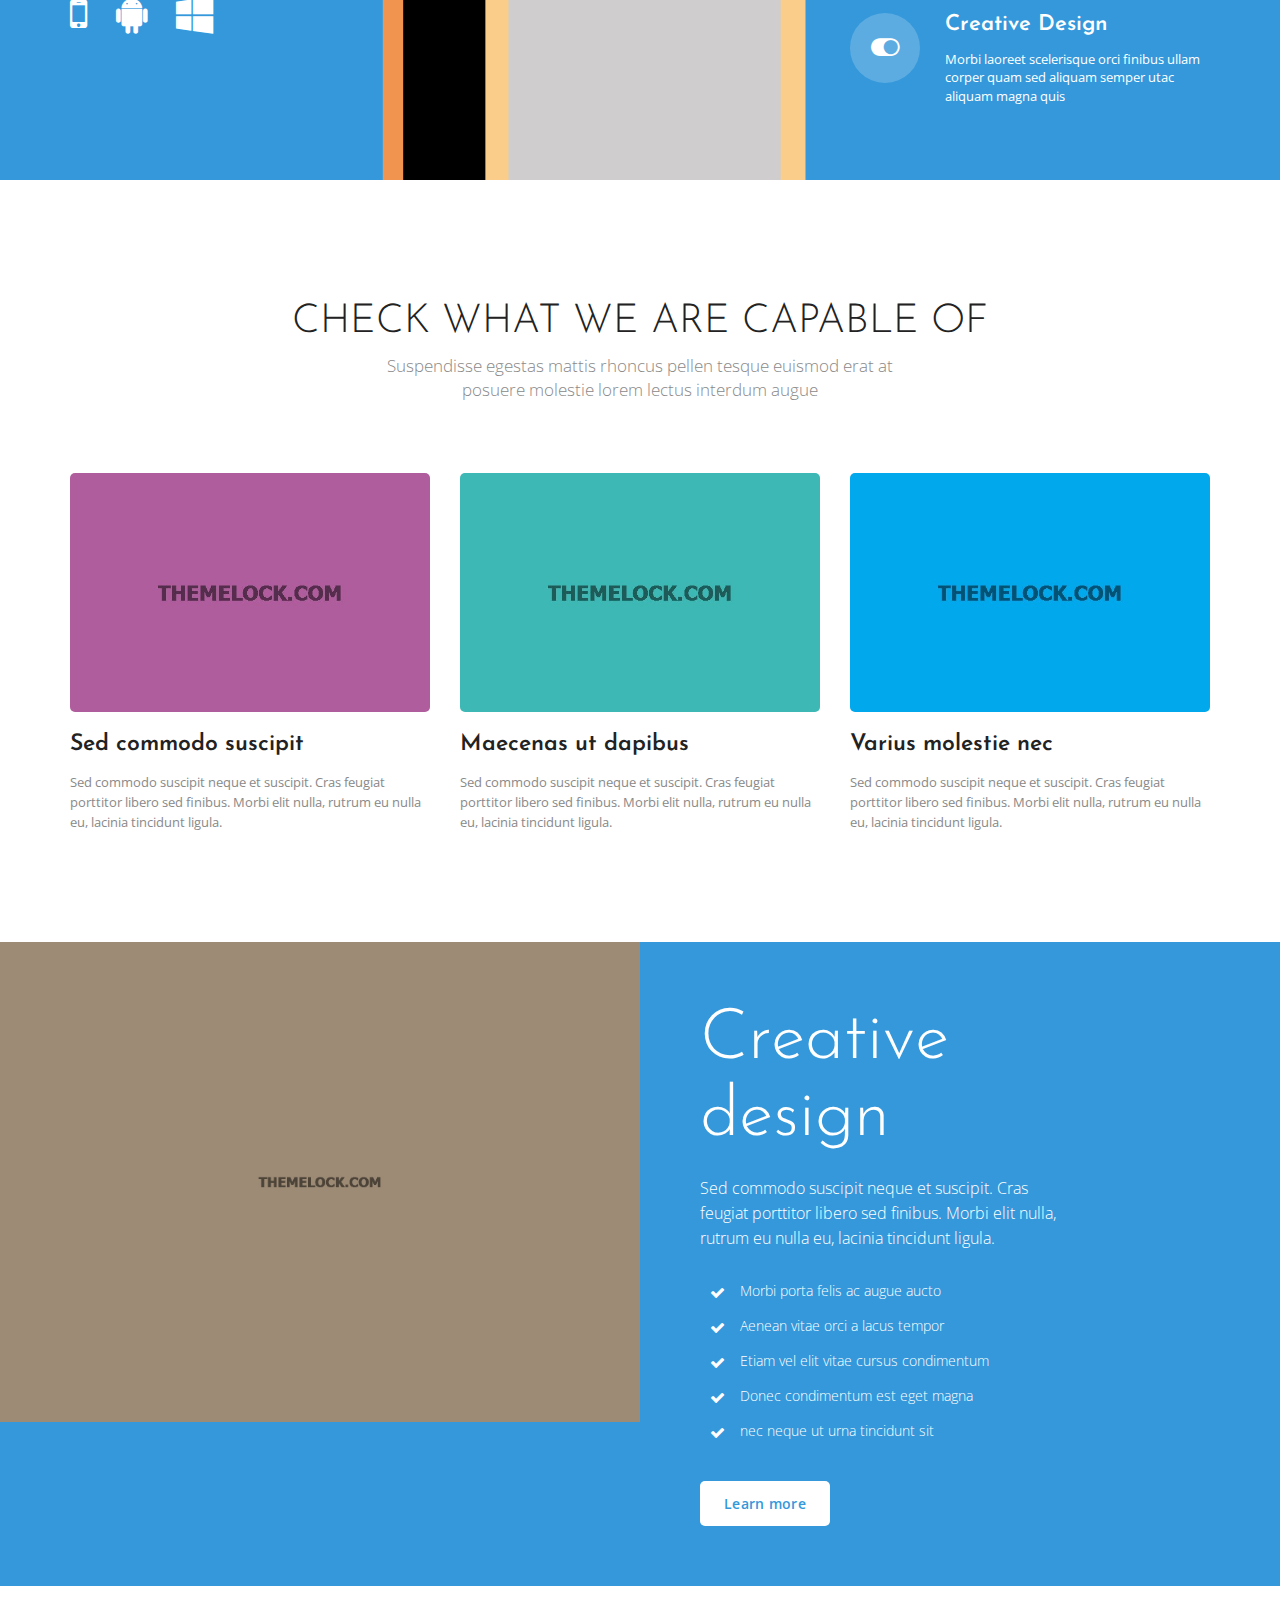
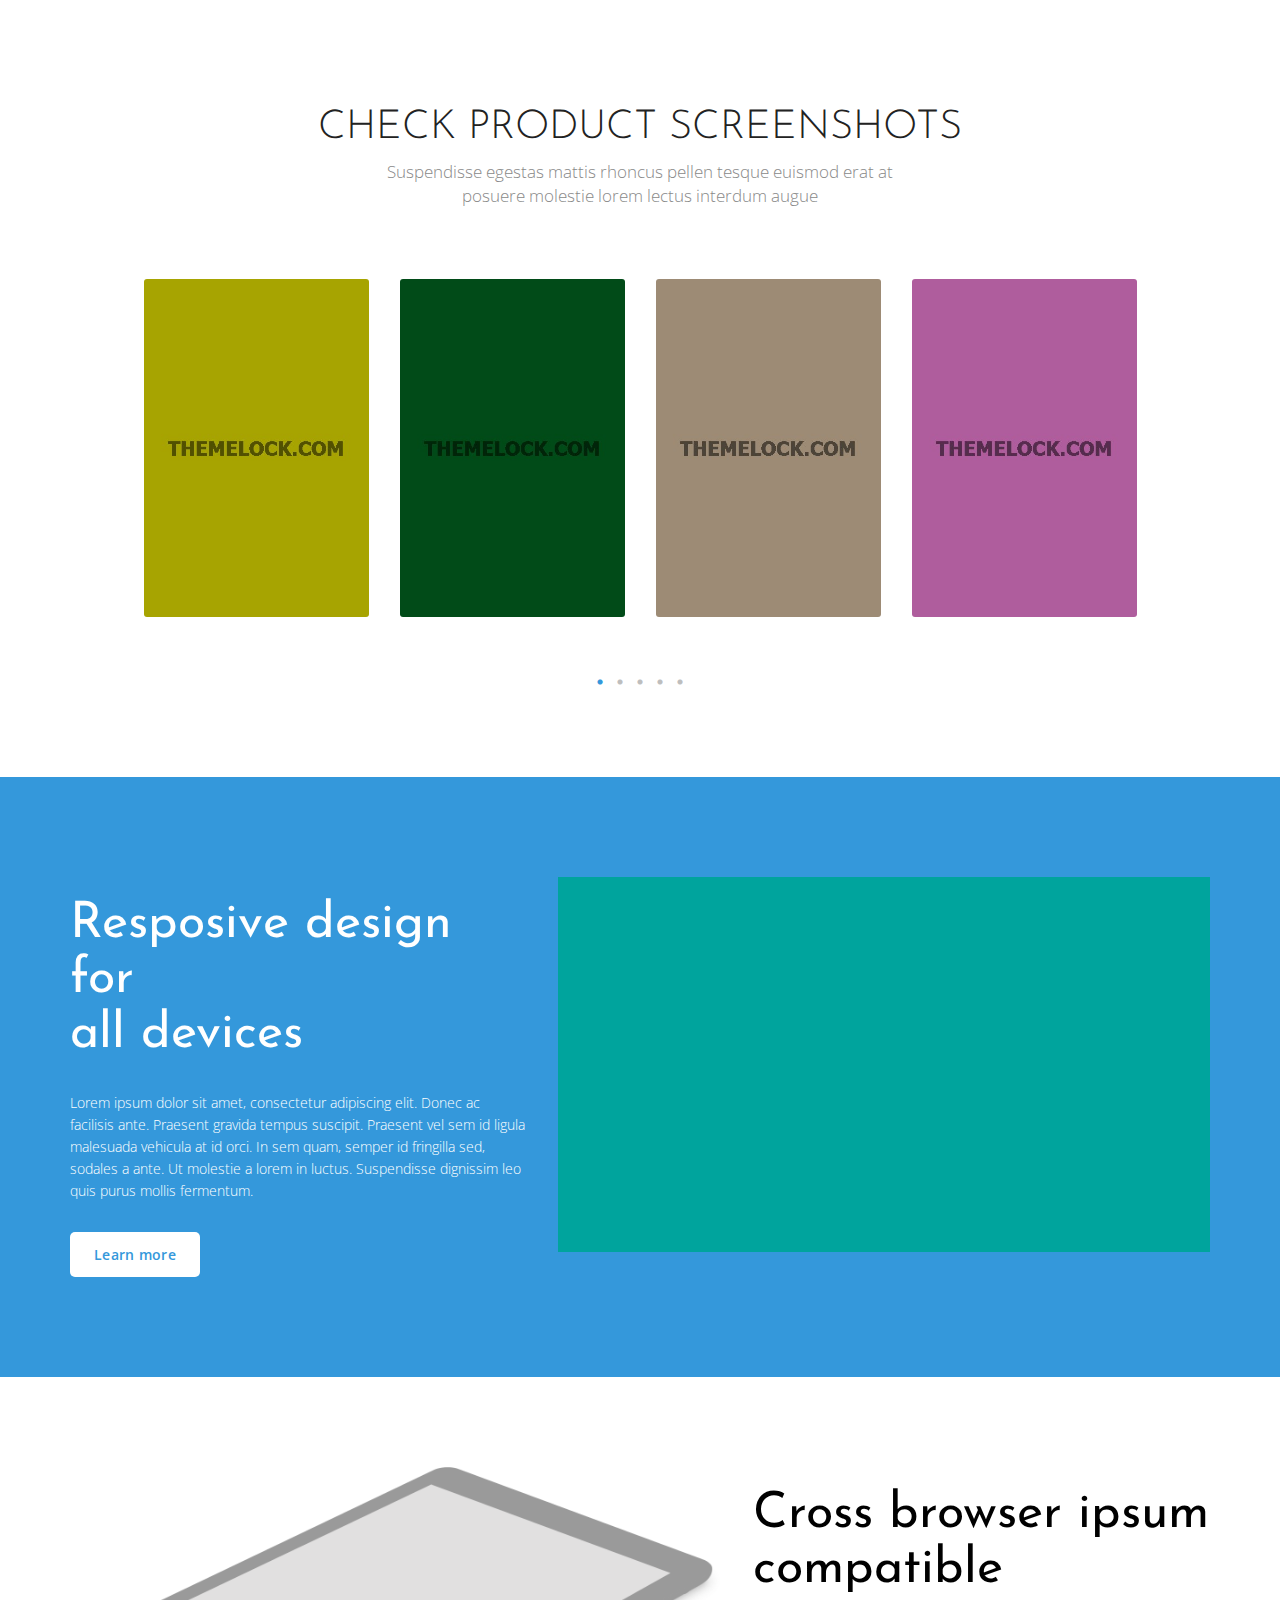
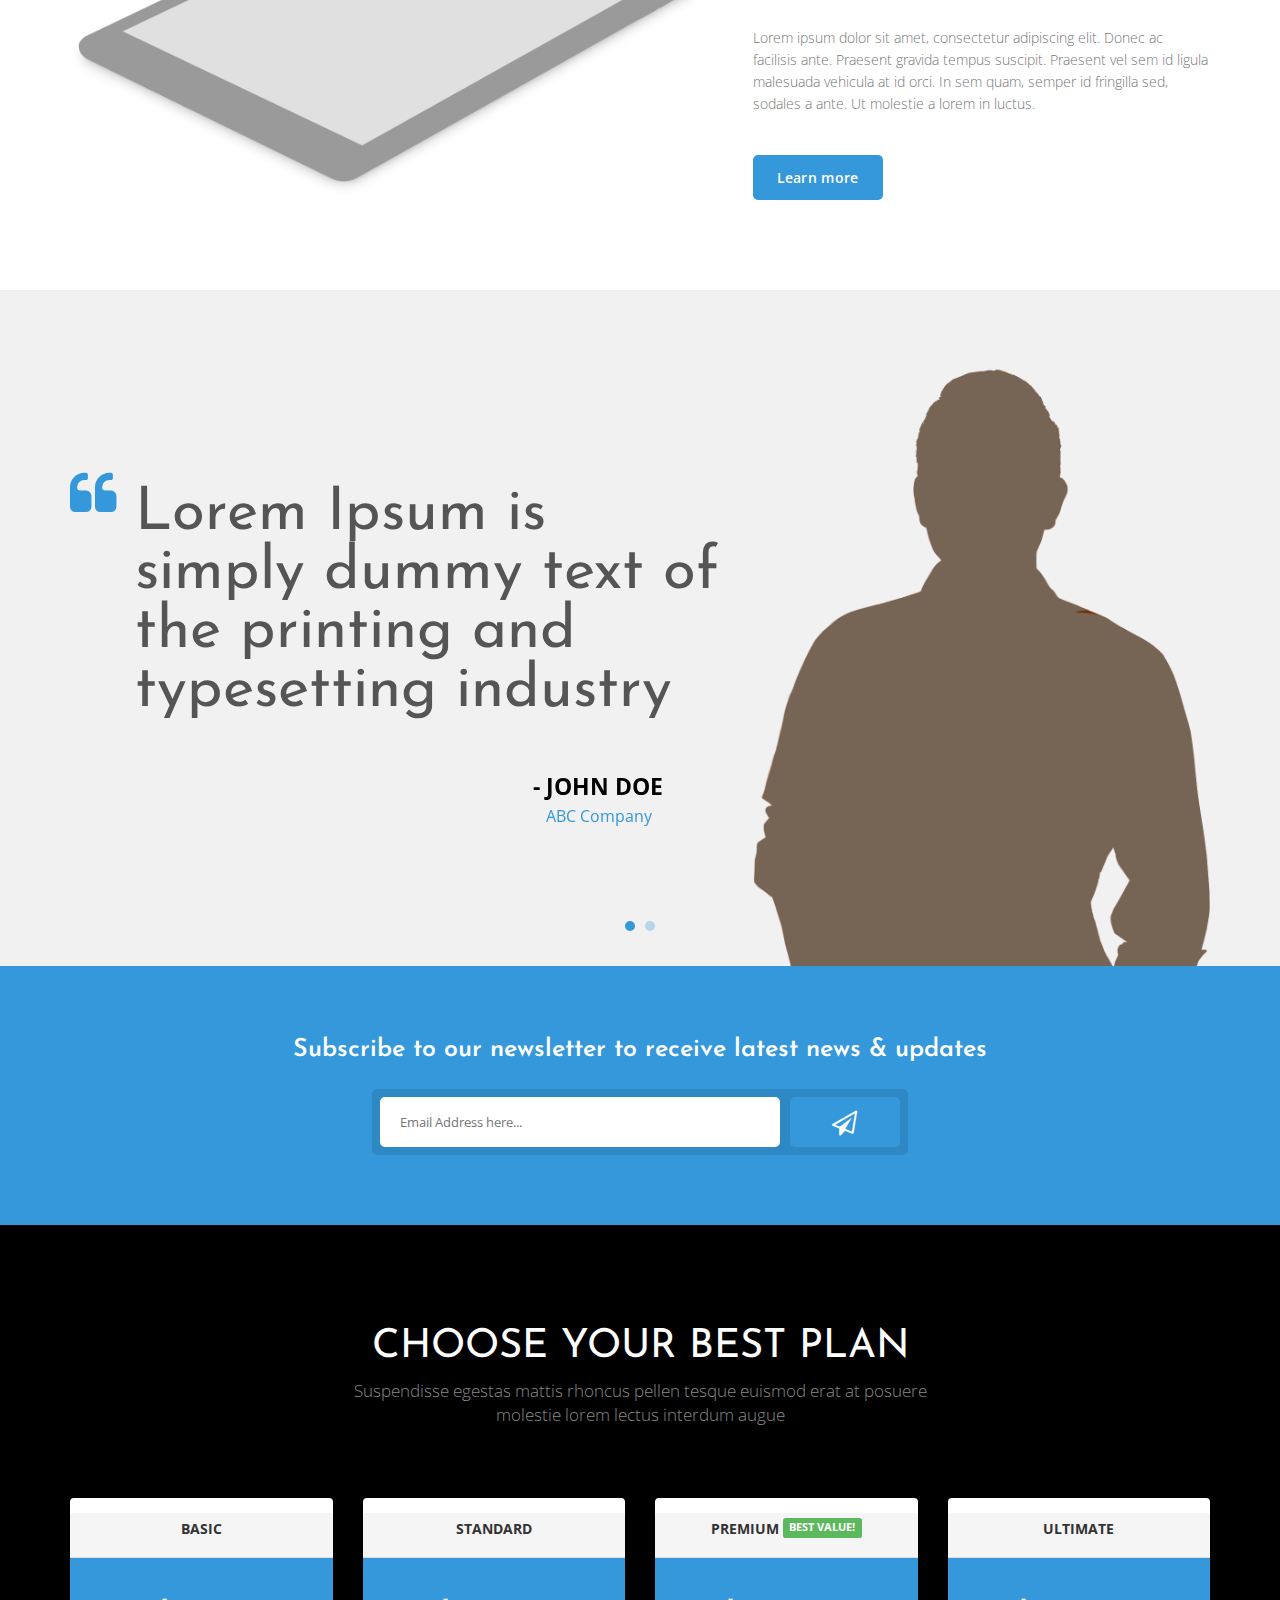
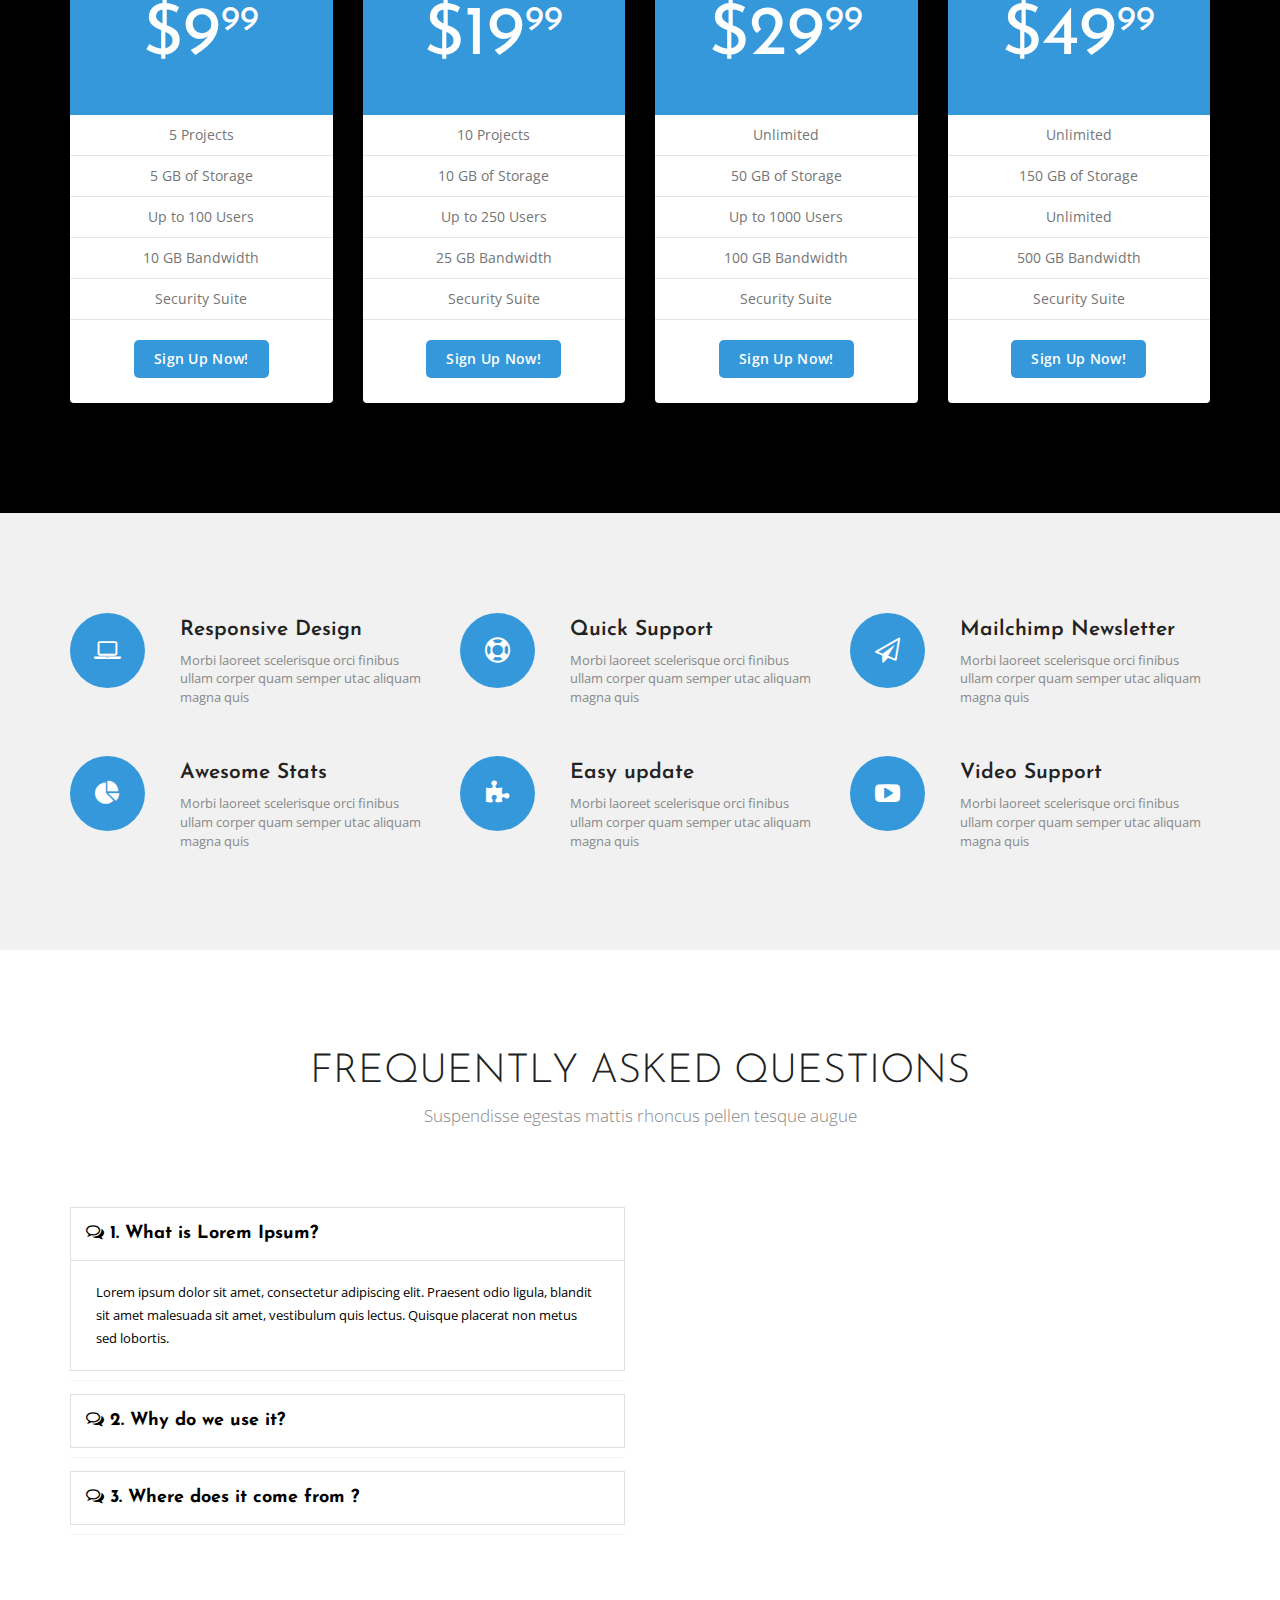
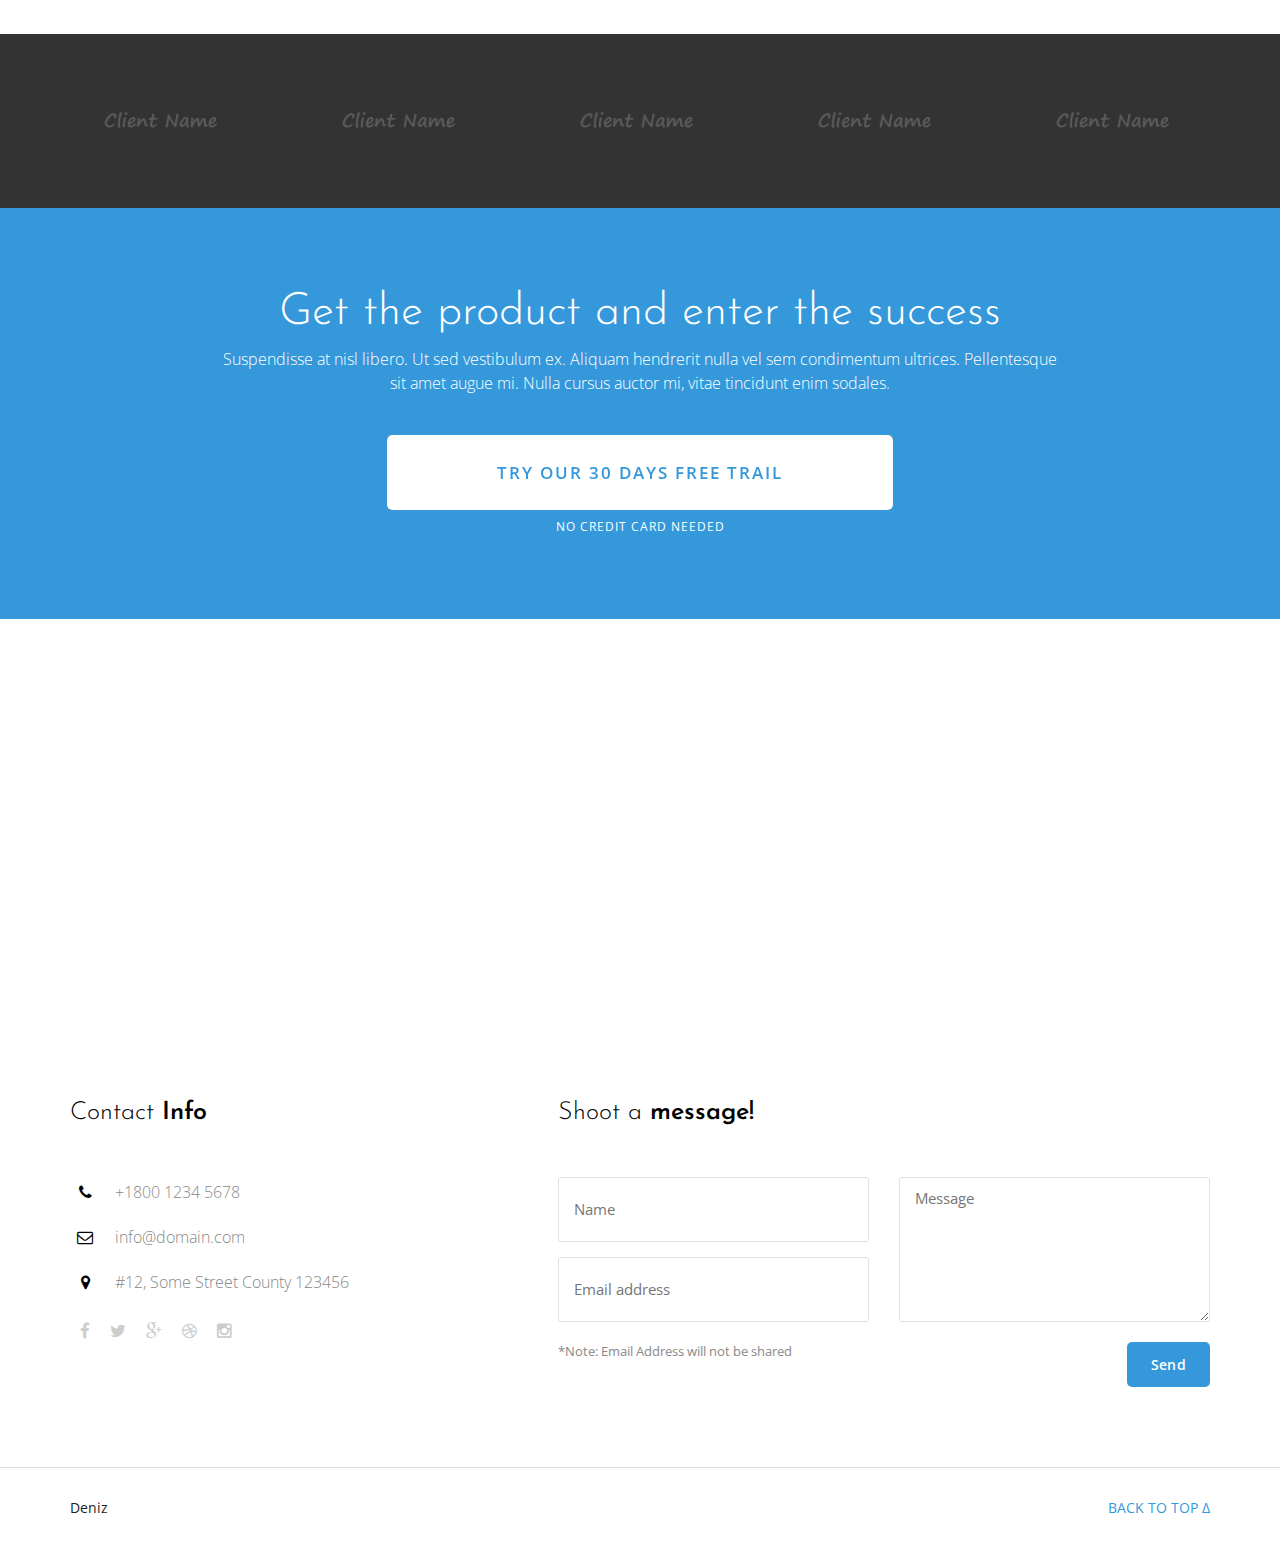
<file: index_2.html>
<!DOCTYPE html>
<!--[if IE 8]>			<html class="ie ie8"> <![endif]-->
<!--[if IE 9]>			<html class="ie ie9"> <![endif]-->
<!--[if gt IE 9]><!-->	<html> <!--<![endif]-->
<head>

	<!-- Meta -->
	<meta charset="utf-8">
	<meta name="keywords" content="HTML5 Template" />
	<meta name="description" content="">
	<meta name="author" content="">

	<title>Sleek | Responsive Landing page Theme</title>

	<!-- Mobile Metas -->
	<meta name="viewport" content="width=device-width, initial-scale=1.0">

	<!-- Favicon -->
	<link rel="shortcut icon" href="/favicon.ico">

	<!-- Google Webfont -->
	<link href='http://fonts.googleapis.com/css?family=Vampiro+One' rel='stylesheet' type='text/css'>
	<link href='http://fonts.googleapis.com/css?family=Open+Sans:400,300,300italic,400italic,600,700,800' rel='stylesheet' type='text/css'>
	<link href='http://fonts.googleapis.com/css?family=Josefin+Sans:400,100,100italic,300,300italic,600,700' rel='stylesheet' type='text/css'>

	<!-- CSS -->
	<link rel="stylesheet" href="css/font-awesome/css/font-awesome.css">
	<link rel="stylesheet" href="css/bootstrap.css">
	<link rel="stylesheet" href="js/slick/slick.css"/>
	<link rel="stylesheet" href="js/flex-slider/flexslider.css"/>
	<link rel="stylesheet" href="js/owl-carousel/owl.carousel.css"/>
	<link rel="stylesheet" href="js/owl-carousel/owl.theme.css"/>
	<link rel="stylesheet" href="js/owl-carousel/owl.transitions.css"/>
	<link rel="stylesheet" href="css/prettyphoto.css">
	<link rel="stylesheet" href="css/style.css">

	<!-- SKIN -->
	<link rel="stylesheet" title="blue" href="css/colors/skin-blue.css"/>

	<!-- HTML5 Shim and Respond.js IE8 support of HTML5 elements and media queries -->
	<!-- WARNING: Respond.js doesn't work if you view the page via file:// -->
		<!--[if lt IE 9]>
		<script src="https://oss.maxcdn.com/libs/html5shiv/3.7.0/html5shiv.js"></script>
		<script src="https://oss.maxcdn.com/libs/respond.js/1.4.2/respond.min.js"></script>
	<![endif]-->
	
	<!-- MODERNIZR -->
	<script src="js/modernizr.custom.js"></script>

</head>
<body id="page-top">
    
<div id="body">

	<!-- HEADER -->
	<header>
		<!-- Navigation -->
		<nav class="navbar navbar-default navbar-top">
			<div class="container">
				<div class="col-md-12">
					<!-- Brand and toggle get grouped for better mobile display -->
					<div class="navbar-header page-scroll">
						<button type="button" class="navbar-toggle" data-toggle="collapse" data-target="#bs-example-navbar-collapse-1">
						<span class="sr-only">Toggle navigation</span>
						<span class="icon-bar"></span>
						<span class="icon-bar"></span>
						<span class="icon-bar"></span>
						</button>
						<a class="navbar-brand" href="./index.html">Sleek</a>
					</div>
					<!-- Collect the nav links, forms, and other content for toggling -->
					<div class="collapse navbar-collapse" id="bs-example-navbar-collapse-1">
						<ul class="nav navbar-nav navbar-right">
							<li><a href="./index.html">Home</a></li>
							<li><a href="#">Sample Page</a></li>
							<li><a class="page-scroll" href="#footer">Contact</a></li>
							<li><a href="http://themeforest.net/user/Dilipkumar/portfolio" target="_blank">Purchase Now</a></li>
						</ul>
					</div>
					<!-- /.navbar-collapse -->
				</div>
			</div>
		</nav>
	</header>

	<!-- INTRO -->
	<section id="intro" class="intro2">
		<div class="overlay"></div>
		<div class="container">
			<div class="row">
				<div class="col-md-12">
					<div class="row">
						<div class="col-md-12">
							<h2>Welcome to the Sleek</h2>
							<p>Lorem ipsum dolor sit amet adipiscing elit curabitur sapien leo consequat sed aliquam at convallis sit amet metus. Vivamus malesuada ex in placerat bibendum, est dui euismod sapien, eget tincidunt nunc ipsum ut mauris.</p>
							<div class="dual-btns">
								<a href="#">Purchase Now</a>
								<a href="#">Learn More</a>
							</div>
						</div>
					</div>
				</div>
			</div>
		</div>
	</section>
	<!-- INTRO -->

	<!-- SERVICES -->
	<section id="services">
		<div class="container">
			<div class="row">
				<div class="col-md-4 service-content sc1">
					<span><i class="fa fa-hdd-o"></i></span>
					<h4>Responsive Design</h4>
					<p>Morbi laoreet scelerisque orci finibus ullam corper quam semper utac aliquam magna quis</p>
					<a href="#">Learn More <i class="fa fa-angle-right"></i></a>
				</div>
				<div class="col-md-4 service-content sc2">
					<span><i class="fa fa-diamond"></i></span>
					<h4>Easy update</h4>
					<p>Morbi laoreet scelerisque orci finibus ullam corper quam semper utac aliquam magna quis</p>
					<a href="#">Learn More <i class="fa fa-angle-right"></i></a>
				</div>
				<div class="col-md-4 service-content sc3">
					<span><i class="fa fa-envelope-o"></i></span>
					<h4>Awesome stats</h4>
					<p>Morbi laoreet scelerisque orci finibus ullam corper quam semper utac aliquam magna quis</p>
					<a href="#">Learn More <i class="fa fa-angle-right"></i></a>
				</div>
			</div>
		</div>
	</section>
	<!-- SERVICES -->

	<!-- FEATURES -->
	<section id="features">
		<div class="container">
			<div class="row">
				<div class="col-md-3">
					<!-- Download App Section -->
					<div class="app-info">
						<h3>Download App</h3>
						<p>Morbi laoreet scelerisque orci finibus ullam corper quam semper utac aliquam magna quis</p>
						<div class="app-btns">
							<a href="#" class="fa fa-mobile" title="Download for Iphone"></a>
							<a href="#" class="fa fa-android" title="Download for Android"></a>
							<a href="#" class="fa fa-windows" title="Download for Windows"></a>
						</div>
					</div>
				</div>
				<div class="col-md-5">
					<img src="images/1.png" class="img-responsive" alt=""/>
				</div>
				<div class="col-md-4">
					<div class="space60"></div>
					<div class="feature-content">
						<i class="fa fa-magic"></i>
						<h4>Multi Homepages</h4>
						<p>Morbi laoreet scelerisque orci finibus ullam corper quam sed aliquam semper utac aliquam magna quis</p>
					</div>
					<div class="feature-content">
						<i class="fa fa-tablet"></i>
						<h4>Custom Forms</h4>
						<p>Morbi laoreet scelerisque orci finibus ullam corper quam sed aliquam semper utac aliquam magna quis</p>
					</div>
					<div class="feature-content">
						<i class="fa fa-toggle-on"></i>
						<h4>Creative Design</h4>
						<p>Morbi laoreet scelerisque orci finibus ullam corper quam sed aliquam semper utac aliquam magna quis</p>
					</div>
				</div>
			</div>
		</div>
	</section>
	<!-- FEATURES -->

	<!-- INFO BOXES -->
	<section class="info-content">
		<div class="container">
			<div class="content-head">
				<h3>Check what we are capable of</h3>
				<p>Suspendisse egestas mattis rhoncus pellen tesque euismod erat at posuere molestie lorem lectus interdum augue</p>
			</div>
			<div class="row">
				<div class="col-md-4 ic-inner">
					<img src="images/xtra/1.jpg" class="img-responsive" alt=""/>
					<h4>Sed commodo suscipit</h4>
					<p>Sed commodo suscipit neque et suscipit. Cras feugiat porttitor libero sed finibus. Morbi elit nulla, rutrum eu nulla eu, lacinia tincidunt ligula. </p>
				</div>
				<div class="col-md-4 ic-inner">
					<img src="images/xtra/2.jpg" class="img-responsive" alt=""/>
					<h4>Maecenas ut dapibus</h4>
					<p>Sed commodo suscipit neque et suscipit. Cras feugiat porttitor libero sed finibus. Morbi elit nulla, rutrum eu nulla eu, lacinia tincidunt ligula. </p>
				</div>
				<div class="col-md-4 ic-inner">
					<img src="images/xtra/3.jpg" class="img-responsive" alt=""/>
					<h4>Varius molestie nec</h4>
					<p>Sed commodo suscipit neque et suscipit. Cras feugiat porttitor libero sed finibus. Morbi elit nulla, rutrum eu nulla eu, lacinia tincidunt ligula. </p>
				</div>
			</div>
		</div>
	</section>
	<!-- INFO BOXES -->

	<!-- INFO BOXES / DUAL -->
	<section class="dual-info">
		<div class="container">
			<div class="col-md-6">
				<img src="images/xtra/4.jpg" class="img-responsive" alt=""/>
			</div>
			<div class="col-md-6">
				<div class="col-md-9">
					<h4>Creative design</h4>
					<p>Sed commodo suscipit neque et suscipit. Cras feugiat porttitor libero sed finibus. Morbi elit nulla, rutrum eu nulla eu, lacinia tincidunt ligula. </p>
					<ul class="space40">
						<li><i class="fa fa-check"></i> Morbi porta felis ac augue aucto</li>
						<li><i class="fa fa-check"></i> Aenean vitae orci a lacus tempor</li>
						<li><i class="fa fa-check"></i> Etiam vel elit vitae cursus condimentum</li>
						<li><i class="fa fa-check"></i> Donec condimentum est eget magna</li>
						<li><i class="fa fa-check"></i> nec neque ut urna tincidunt sit</li>
					</ul>
					<a href="#" class="btn-main btn-white btn-left">Learn more</a>
				</div>
			</div>
		</div>
	</section>
	<!-- INFO BOXES / DUAL -->

	<!-- SCREENSHOTS -->
	<section class="shots">
		<div class="container">
			<div class="content-head">
				<h3>Check Product Screenshots</h3>
				<p>Suspendisse egestas mattis rhoncus pellen tesque euismod erat at posuere molestie lorem lectus interdum augue</p>
			</div>
			<div class="row">
				<div class="col-md-12">
					<div class="shots-slider">
						<div class="shots-thumb">
							<a href="images/shots/1.jpg" class="prettyPhoto">
								<img src="images/shots/1.jpg" class="img-responsive" alt=""/>
							</a>
						</div>
						<div class="shots-thumb">
							<a href="images/shots/2.jpg" class="prettyPhoto">
								<img src="images/shots/2.jpg" class="img-responsive" alt=""/>
							</a>
						</div>
						<div class="shots-thumb">
							<a href="images/shots/3.jpg" class="prettyPhoto">
								<img src="images/shots/3.jpg" class="img-responsive" alt=""/>
							</a>
						</div>
						<div class="shots-thumb">
							<a href="images/shots/4.jpg" class="prettyPhoto">
								<img src="images/shots/4.jpg" class="img-responsive" alt=""/>
							</a>
						</div>
						<div class="shots-thumb">
							<a href="images/shots/5.jpg" class="prettyPhoto">
								<img src="images/shots/5.jpg" class="img-responsive" alt=""/>
							</a>
						</div>
					</div>
				</div>
			</div>
		</div>
	</section>
	<!-- SCREENSHOTS -->

	<!-- ABOUT / INFO CONTENT -->
	<div class="wrap-content">
		<div class="container">
			<div class="row">
				<div class="col-md-5">
					<h2>Resposive design for <br>all devices</h2>
					<p class="lead">Lorem ipsum dolor sit amet, consectetur adipiscing elit. Donec ac facilisis ante. Praesent gravida tempus suscipit. Praesent vel sem id ligula malesuada vehicula at id orci. In sem quam, semper id fringilla sed, sodales a ante. Ut molestie a lorem in luctus. Suspendisse dignissim leo quis purus mollis fermentum.</p>
					<div class="clearfix space10"></div>
					<a href="#" class="btn-main btn-left btn-white">Learn more</a>
				</div>
				<div class="col-md-7">
					<img class="img-responsive" src="images/2.png" alt="">
				</div>
			</div>
		</div>
	</div>
	<!-- ABOUT / INFO CONTENT -->

	<!-- ABOUT / INFO CONTENT -->
	<div class="wrap-content wrap-content1">
		<div class="container">
			<div class="row">
				<div class="col-md-7">
					<img class="img-responsive" src="images/3.png" alt="">
				</div>
				<div class="col-md-5">
					<h2>Cross browser ipsum<br>compatible</h2>
					<p class="lead">Lorem ipsum dolor sit amet, consectetur adipiscing elit. Donec ac facilisis ante. Praesent gravida tempus suscipit. Praesent vel sem id ligula malesuada vehicula at id orci. In sem quam, semper id fringilla sed, sodales a ante. Ut molestie a lorem in luctus.</p>
					<div class="clearfix space20"></div>
					<a href="#" class="btn-main btn-left">Learn more</a>
				</div>
			</div>
		</div>
	</div>
	<!-- ABOUT / INFO CONTENT -->

	<!-- TESTIMONIALS -->
	<div class="testimonials">
		<div class="container">
			<div class="row">
				<div id="quote-slider" class="owl-carousel owl-theme">
					<div class="item">
						<div class="col-md-7">
							<div class="quote-info">
								<p>Lorem Ipsum is simply dummy text of the printing and typesetting industry</p>
								<cite>- John Doe<span>ABC Company</span></cite>
							</div>
						</div>
						<div class="col-md-5">
							<img src="images/quote/1.png" class="img-responsive" alt=""/>
						</div>
					</div>
					<div class="item">
						<div class="col-md-5">
							<img src="images/quote/2.png" class="img-responsive" alt=""/>
						</div>
						<div class="col-md-7">
							<div class="quote-info">
								<p>Lorem Ipsum is simply dummy text of the printing and typesetting industry</p>
								<cite class="cite-left">- Rebecca<span>XYZ Company</span></cite>
							</div>
						</div>
					</div>
				</div>
			</div>
		</div>
	</div>
	<!-- TESTIMONIALS -->

	<!-- NEWSLETTER -->
	<div class="home-subscribe">
		<div class="container">
			<div class="row">
				<h6>Subscribe to our newsletter to receive latest news & updates</h6>
				<div class="intro-newsletter">
					<form class="subscribe" action="php/subscribe.php" id="invite" method="POST">
						<input type="email" class="e-mail" placeholder="Email Address here..." name="email" id="address" data-validate="validate(required, email)">
						<button type="submit"><i class="fa fa-paper-plane-o"></i></button>
					</form>
					<span id="result"></span>
				</div>
			</div>
		</div>
	</div>

	<!-- PRICING -->
	<div class="pricing">
		<div class="container">
			<div class="row">
				<div class="content-head content-head-lite">
					<h3>Choose your best plan</h3>
					<p>Suspendisse egestas mattis rhoncus pellen tesque euismod erat at posuere molestie lorem lectus interdum augue</p>
				</div>
			</div>
			<div class="row">
				<!-- Pricing Plan - 1 -->
				<div class="col-md-3">
					<div class="panel panel-default text-center">
						<div class="panel-heading">
							<strong>Basic</strong>
						</div>
						<div class="panel-body">
							<h3 class="panel-title price">$9<span class="price-cents">99</span></h3>
						</div>
						<ul class="list-group">
							<li class="list-group-item">5 Projects</li>
							<li class="list-group-item">5 GB of Storage</li>
							<li class="list-group-item">Up to 100 Users</li>
							<li class="list-group-item">10 GB Bandwidth</li>
							<li class="list-group-item">Security Suite</li>
							<li class="list-group-item"><a class="btn-main" href="#">Sign Up Now!</a></li>
						</ul>
					</div>
				</div>
				<!-- Pricing Plan - 2 -->
				<div class="col-md-3">
					<div class="panel panel-default text-center">
						<div class="panel-heading">
							<strong>Standard</strong>
						</div>
						<div class="panel-body">
							<h3 class="panel-title price">$19<span class="price-cents">99</span></h3>
						</div>
						<ul class="list-group">
							<li class="list-group-item">10 Projects</li>
							<li class="list-group-item">10 GB of Storage</li>
							<li class="list-group-item">Up to 250 Users</li>
							<li class="list-group-item">25 GB Bandwidth</li>
							<li class="list-group-item">Security Suite</li>
							<li class="list-group-item"><a class="btn-main" href="#">Sign Up Now!</a></li>
						</ul>
					</div>
				</div>
				<!-- Pricing Plan - 3 -->
				<div class="col-md-3">
					<div class="panel panel-default text-center">
						<div class="panel-heading">
							<strong>Premium <span class="label label-success">Best Value!</span></strong>
						</div>
						<div class="panel-body">
							<h3 class="panel-title price">$29<span class="price-cents">99</span></h3>
						</div>
						<ul class="list-group">
							<li class="list-group-item">Unlimited</li>
							<li class="list-group-item">50 GB of Storage</li>
							<li class="list-group-item">Up to 1000 Users</li>
							<li class="list-group-item">100 GB Bandwidth</li>
							<li class="list-group-item">Security Suite</li>
							<li class="list-group-item"><a class="btn-main" href="#">Sign Up Now!</a></li>
						</ul>
					</div>
				</div>
				<!-- Pricing Plan - 4 -->
				<div class="col-md-3">
					<div class="panel panel-default text-center">
						<div class="panel-heading">
							<strong>Ultimate</strong>
						</div>
						<div class="panel-body">
							<h3 class="panel-title price">$49<span class="price-cents">99</span></h3>
						</div>
						<ul class="list-group">
							<li class="list-group-item">Unlimited</li>
							<li class="list-group-item">150 GB of Storage</li>
							<li class="list-group-item">Unlimited</li>
							<li class="list-group-item">500 GB Bandwidth</li>
							<li class="list-group-item">Security Suite</li>
							<li class="list-group-item"><a class="btn-main" href="#">Sign Up Now!</a></li>
						</ul>
					</div>
				</div>
			</div>
		</div>
	</div>
	<!-- PRICING -->

	<!-- SERVICES / 2 -->
	<section id="services2">
		<div class="container">
			<div class="row">
				<div class="col-md-4">
					<i class="fa fa-laptop"></i>
					<div class="sc2-inner">
						<h4>Responsive Design</h4>
						<p>Morbi laoreet scelerisque orci finibus ullam corper quam semper utac aliquam magna quis</p>
					</div>
				</div>
				<div class="col-md-4">
					<i class="fa fa-support"></i>
					<div class="sc2-inner">
						<h4>Quick Support</h4>
						<p>Morbi laoreet scelerisque orci finibus ullam corper quam semper utac aliquam magna quis</p>
					</div>
				</div>
				<div class="col-md-4">
					<i class="fa fa-paper-plane-o"></i>
					<div class="sc2-inner">
						<h4>Mailchimp Newsletter</h4>
						<p>Morbi laoreet scelerisque orci finibus ullam corper quam semper utac aliquam magna quis</p>
					</div>
				</div>
			</div>
			<div class="row">
				<div class="col-md-4">
					<i class="fa fa-pie-chart"></i>
					<div class="sc2-inner">
						<h4>Awesome Stats</h4>
						<p>Morbi laoreet scelerisque orci finibus ullam corper quam semper utac aliquam magna quis</p>
					</div>
				</div>
				<div class="col-md-4">
					<i class="fa fa-puzzle-piece"></i>
					<div class="sc2-inner">
						<h4>Easy update</h4>
						<p>Morbi laoreet scelerisque orci finibus ullam corper quam semper utac aliquam magna quis</p>
					</div>
				</div>
				<div class="col-md-4">
					<i class="fa fa-youtube-play"></i>
					<div class="sc2-inner">
						<h4>Video Support</h4>
						<p>Morbi laoreet scelerisque orci finibus ullam corper quam semper utac aliquam magna quis</p>
					</div>
				</div>
			</div>
		</div>
	</section>
	<!-- SERVICES / 2 -->

	<!-- FAQ CONTENT -->
	<div class="faq-content">
		<div class="container">
			<div class="row">
				<div class="content-head">
					<h3>Frequently Asked Questions</h3>
					<p>Suspendisse egestas mattis rhoncus pellen tesque augue</p>
				</div>
				<div class="faq-wrap">
					<div class="col-md-6">
						<div class="panel-group" id="accordion">
							<div class="panel panel-default">
								<div class="panel-heading">
									<h4 class="panel-title">
										<a data-toggle="collapse" data-parent="#accordion" href="#collapseOne">
										<i class="fa fa-comments-o"></i> 1. What is Lorem Ipsum?
										</a>
									</h4>
								</div>
								<div id="collapseOne" class="panel-collapse collapse in">
									<div class="panel-body">
										Lorem ipsum dolor sit amet, consectetur adipiscing elit. Praesent odio ligula, blandit sit amet malesuada sit amet, vestibulum quis lectus. Quisque placerat non metus sed lobortis.      
									</div>
								</div>
							</div>
							<div class="panel panel-default">
								<div class="panel-heading">
									<h4 class="panel-title">
										<a data-toggle="collapse" data-parent="#accordion" href="#collapseTwo">
										<i class="fa fa-comments-o"></i> 2. Why do we use it?
										</a>
									</h4>
								</div>
								<div id="collapseTwo" class="panel-collapse collapse">
									<div class="panel-body">
										Lorem ipsum dolor sit amet, consectetur adipiscing elit. Praesent odio ligula, blandit sit amet malesuada sit amet, vestibulum quis lectus. Quisque placerat non metus sed lobortis.      
									</div>
								</div>
							</div>
							<div class="panel panel-default">
								<div class="panel-heading">
									<h4 class="panel-title">
										<a data-toggle="collapse" data-parent="#accordion" href="#collapseThree">
										<i class="fa fa-comments-o"></i> 3. Where does it come from ?
										</a>
									</h4>
								</div>
								<div id="collapseThree" class="panel-collapse collapse">
									<div class="panel-body">
										Lorem ipsum dolor sit amet, consectetur adipiscing elit. Praesent odio ligula, blandit sit amet malesuada sit amet, vestibulum quis lectus. Quisque placerat non metus sed lobortis.      
									</div>
								</div>
							</div>
						</div>
					</div>
					<div class="col-md-6 video-wrap">
						<div class="video">
							<iframe height="300" src="http://player.vimeo.com/video/92141950?title=0&amp;byline=0&amp;portrait=0&amp;color=ffffff&amp;autoplay=0" width="500" ></iframe>
						</div>
					</div>
					<div class="clear"></div>
				</div>
				<!-- Faq wrap content end -->
			</div>
		</div>
		<!-- /.container -->
	</div>
	<!-- FAQ CONTENT -->

	<!-- CLIENTS -->
	<div id="clients">
		<div class="container">
			<div class="row">
				<div class="col-md-12">
					<ul>
						<li><a href="#"><img src="images/clients/1.png" class="img-responsive" alt=""/></a></li>
						<li><a href="#"><img src="images/clients/2.png" class="img-responsive" alt=""/></a></li>
						<li><a href="#"><img src="images/clients/3.png" class="img-responsive" alt=""/></a></li>
						<li><a href="#"><img src="images/clients/4.png" class="img-responsive" alt=""/></a></li>
						<li><a href="#"><img src="images/clients/6.png" class="img-responsive" alt=""/></a></li>
					</ul>
				</div>
			</div>
		</div>
	</div>
	<!-- CLIENTS -->

	<!-- WRAP INFO -->
	<div class="wrap">
		<div class="container">
			<div class="col-md-12">
				<h3>Get the product and enter the success</h3>
				<p>Suspendisse at nisl libero. Ut sed vestibulum ex. Aliquam hendrerit nulla vel sem condimentum ultrices. Pellentesque sit amet augue mi. Nulla cursus auctor mi, vitae tincidunt enim sodales.</p>
				<a href="#"><span data-hover="Register. Go Risk Free">Try our 30 days free trail</span></a>
				<em>No credit card needed</em>
			</div>
		</div>
	</div>
	<!-- WRAP INFO -->

	<!-- GOOGLE MAP -->
	<div id="google-map">
		<div class="map">
			<div class="gmap">
				<div id="map"></div>
			</div>
		</div>
	</div>
	<!-- GOOGLE MAP -->

	<!-- FOOTER -->
	<footer id="footer">
		<div class="container">
			<div class="row">

				<!-- Contact Info -->
				<div class="col-md-5" id="contact-info">
					<h5>Contact <span>Info</span></h5>
					<ul class="contact-info">
						<li>
							<i class="fa fa-phone"></i>
							+1800 1234 5678
						</li>
						<li>
							<i class="fa fa-envelope-o"></i>
							info@domain.com
						</li>
						<li>
							<i class="fa fa-map-marker"></i>
							#12, Some Street County 123456
						</li>
						<li>
							<div class="f-social">
								<a href="#" class="fa fa-facebook"></a>
								<a href="#" class="fa fa-twitter"></a>
								<a href="#" class="fa fa-google-plus"></a>
								<a href="#" class="fa fa-dribbble"></a>
								<a href="#" class="fa fa-instagram"></a>
							</div>
						</li>
					</ul>
				</div>

				<!-- Contact Form -->
				<div class="col-md-7">
					<h5>Shoot a <span>message!</span></h5>
					<form id="contactForm" action="php/contact.php" method="post">
						<div class="row">
							<div class="col-md-6">
								<input name="senderName" id="senderName" type="text" placeholder="Name" required="required" />
								<input type="email" name="senderEmail" id="senderEmail" placeholder="Email address" required="required"/>
							</div>
							<div class="col-md-6">
								<textarea rows="4" name="message" id="message" placeholder="Message"></textarea>
							</div>
						</div>
						<div class="row">
							<div class="col-md-6">
								<p>*Note: Email Address will not be shared</p>
							</div>
							<div class="col-md-6">
								<button type="submit" class="btn-main pull-right">Send</button>
							</div>
						</div>
					</form>
					<div id="sendingMessage" class="statusMessage">
						<p><i class="fa fa-spin fa-spinner"></i> Sending your message. Please wait...</p>
					</div>
					<div id="successMessage" class="successmessage">
						<p><i class="fa fa-check"></i> Thanks for sending your message! We'll get back to you shortly.</p>
					</div>
					<div id="failureMessage" class="errormessage">
						<p><i class="fa fa-close"></i> There was a problem sending your message. Please try again.</p>
					</div>
					<div id="incompleteMessage" class="statusMessage">
						<p><i class="fa fa-warning"></i> Please complete all the fields in the form before sending.</p>
					</div>
				</div>
			</div>
		</div>
	</footer>
	<!-- FOOTER -->

	<!-- FOOTER / COPYRIGHT -->
	<div class="footer-copy">
		<div class="container">
			<div class="row">
				<div class="col-md-7">
					Deniz
				</div>

				<div class="col-md-5">
					<a class="backtotop page-scroll" href="#page-top">Back to top &Delta;</a>
				</div>
			</div>
		</div>
	</div>
	<!-- FOOTER / COPYRIGHT -->
</div>

<!-- Javascript -->
<script src="js/jquery.js"></script>
<script src="js/bootstrap.min.js"></script>
<script src="js/jquery.easing.min.js"></script>
<script src="js/flex-slider/jquery.flexslider.js"></script>
<script src="js/owl-carousel/owl.carousel.js"></script>
<script src="js/slick/slick.js"></script>
<script src="js/jquery.prettyphoto.js"></script>
<script src="http://maps.google.com/maps/api/js?sensor=true"></script> 
<script src="js/gmaps.js"></script> 
<script src="js/contact.js"></script>
<script src="js/mc/jquery.ketchup.all.min.js"></script>
<script src="js/mc/main.js"></script>
<script src="js/jquery.countdown.min.js"></script>
<script src="js/main.js"></script>

</body>
</html>
</file>
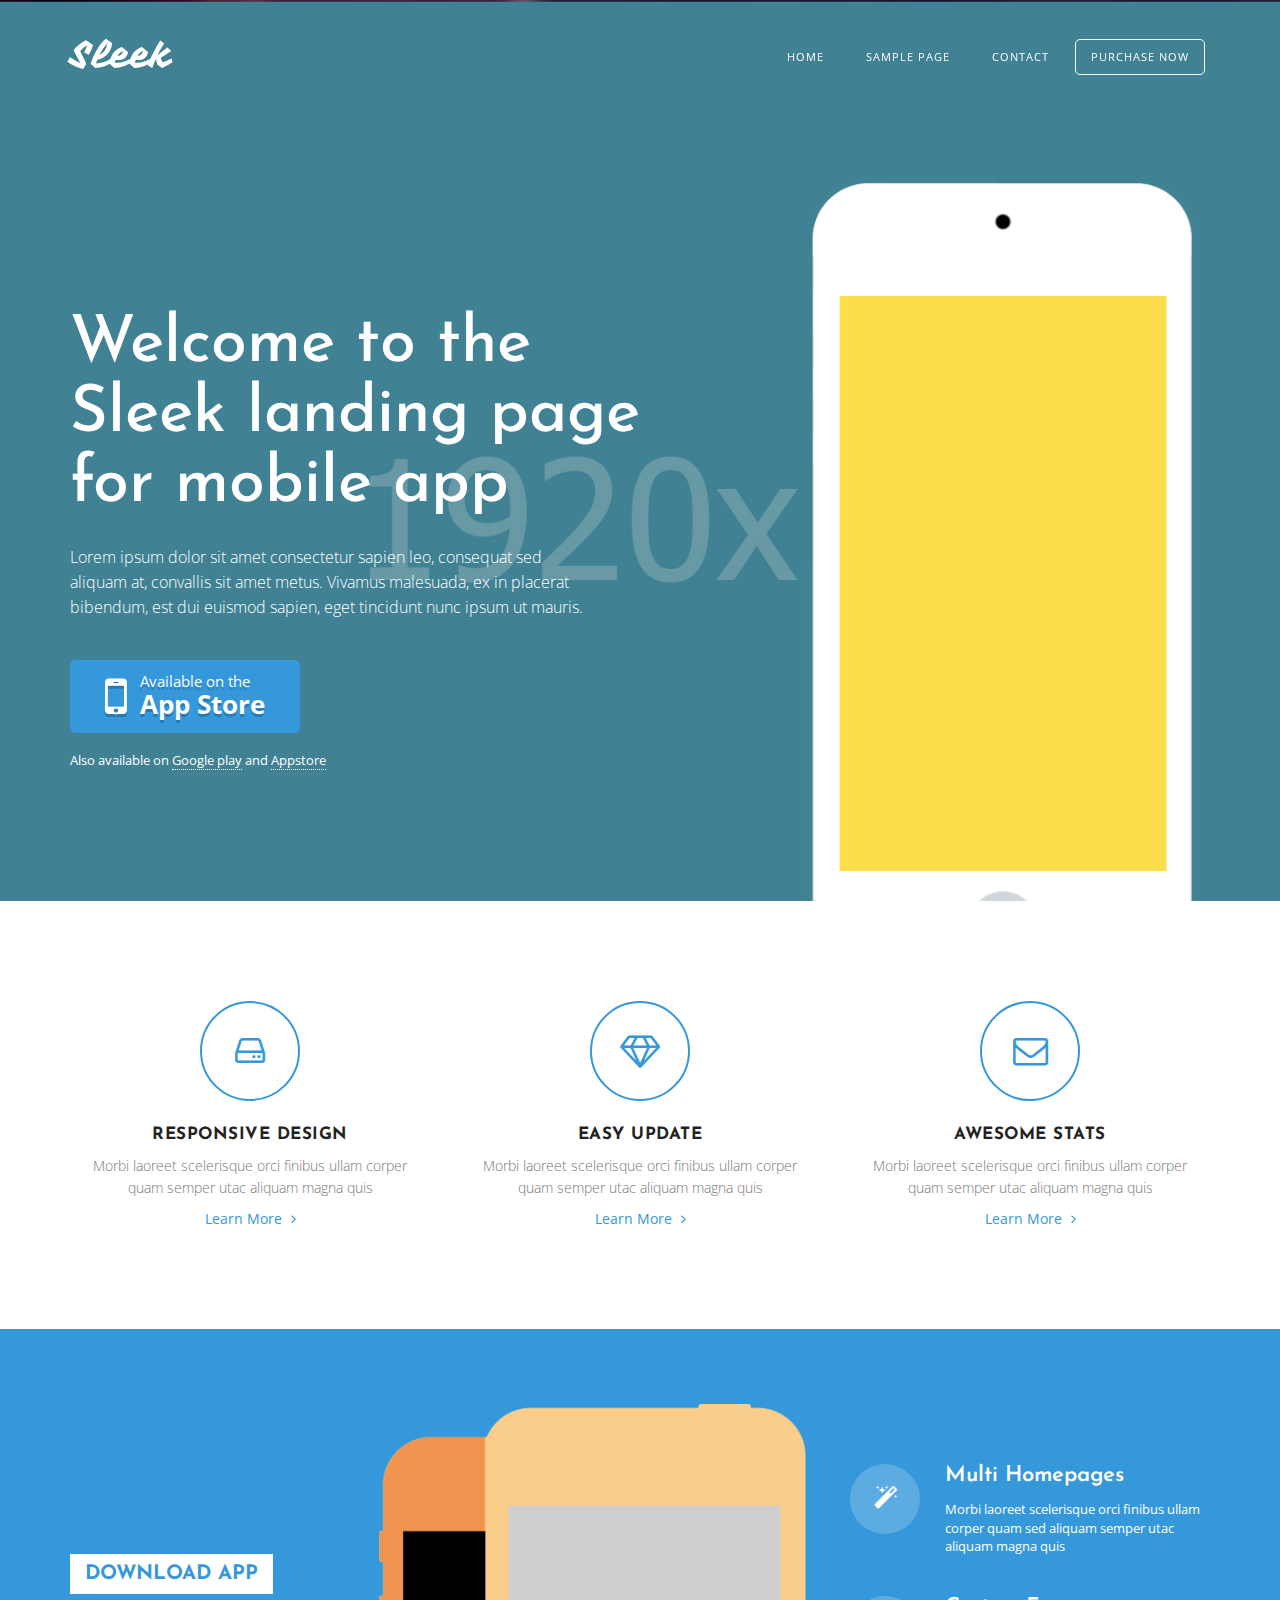
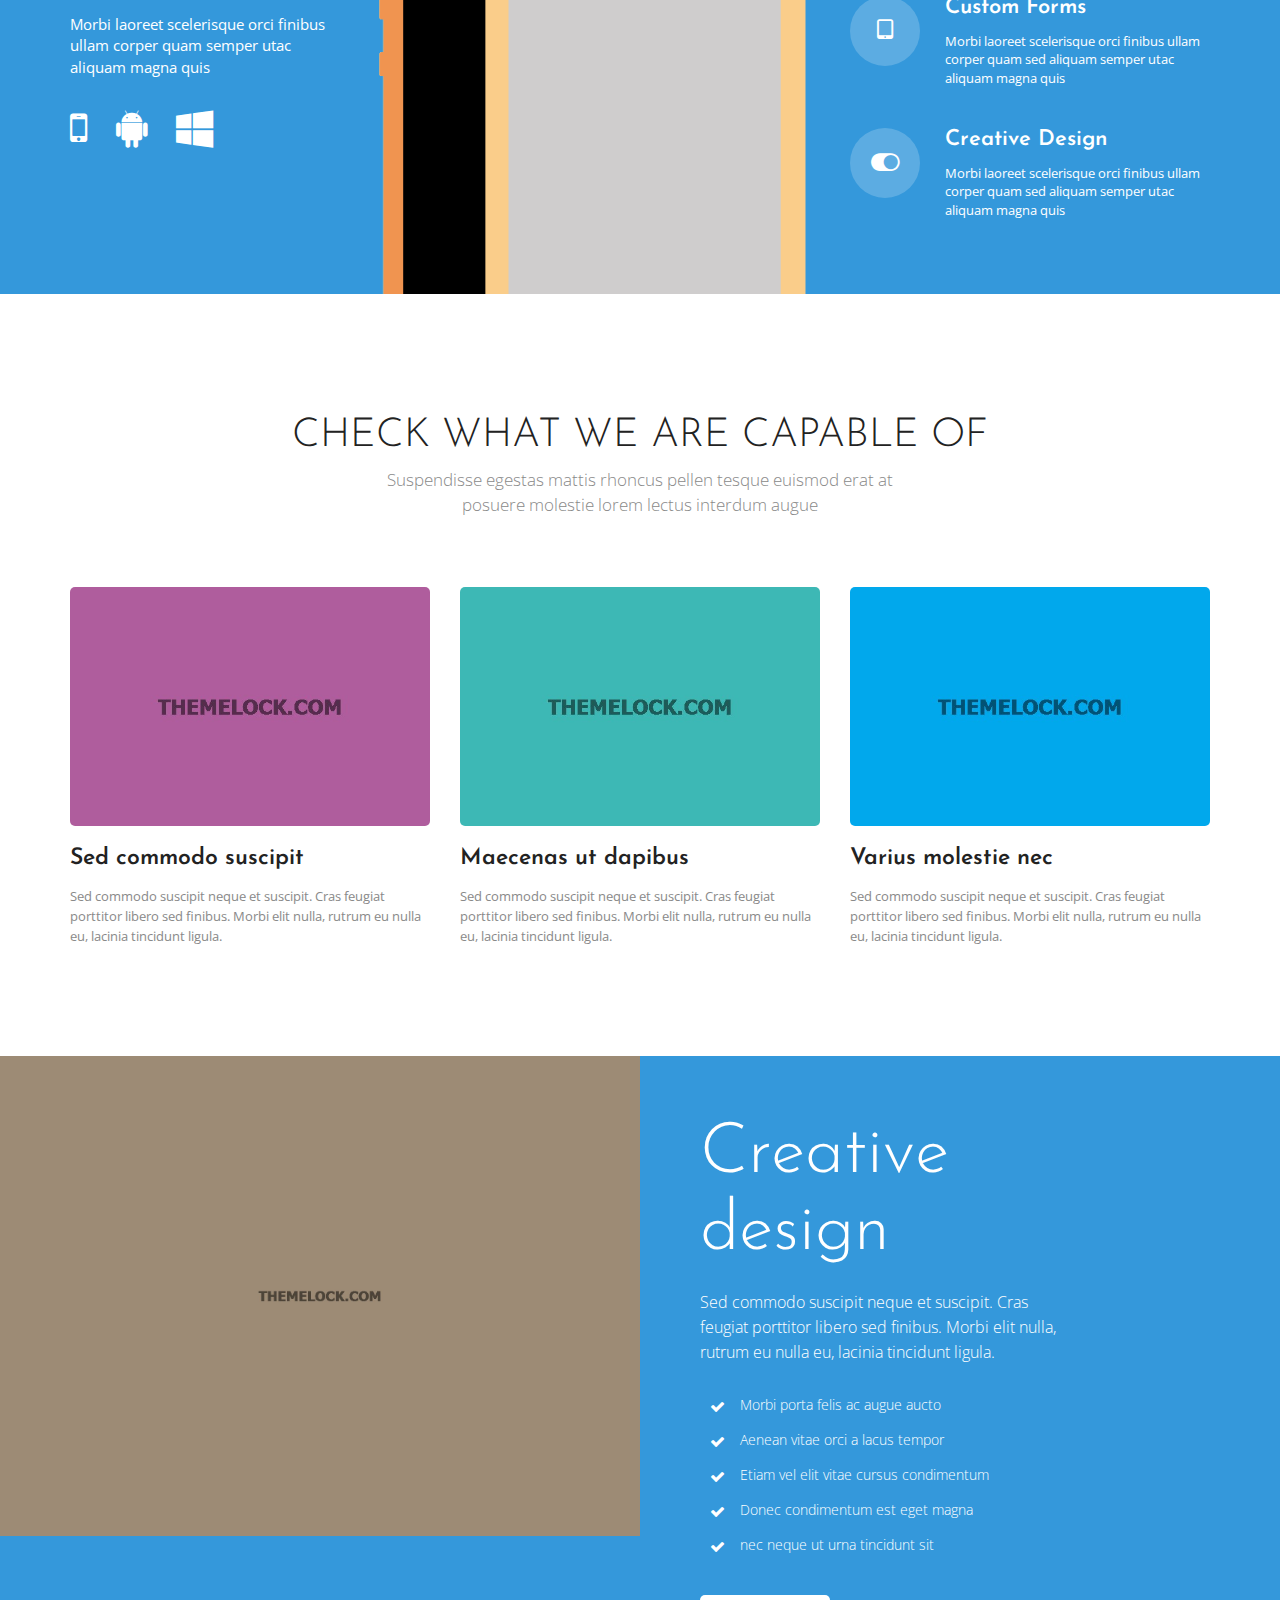
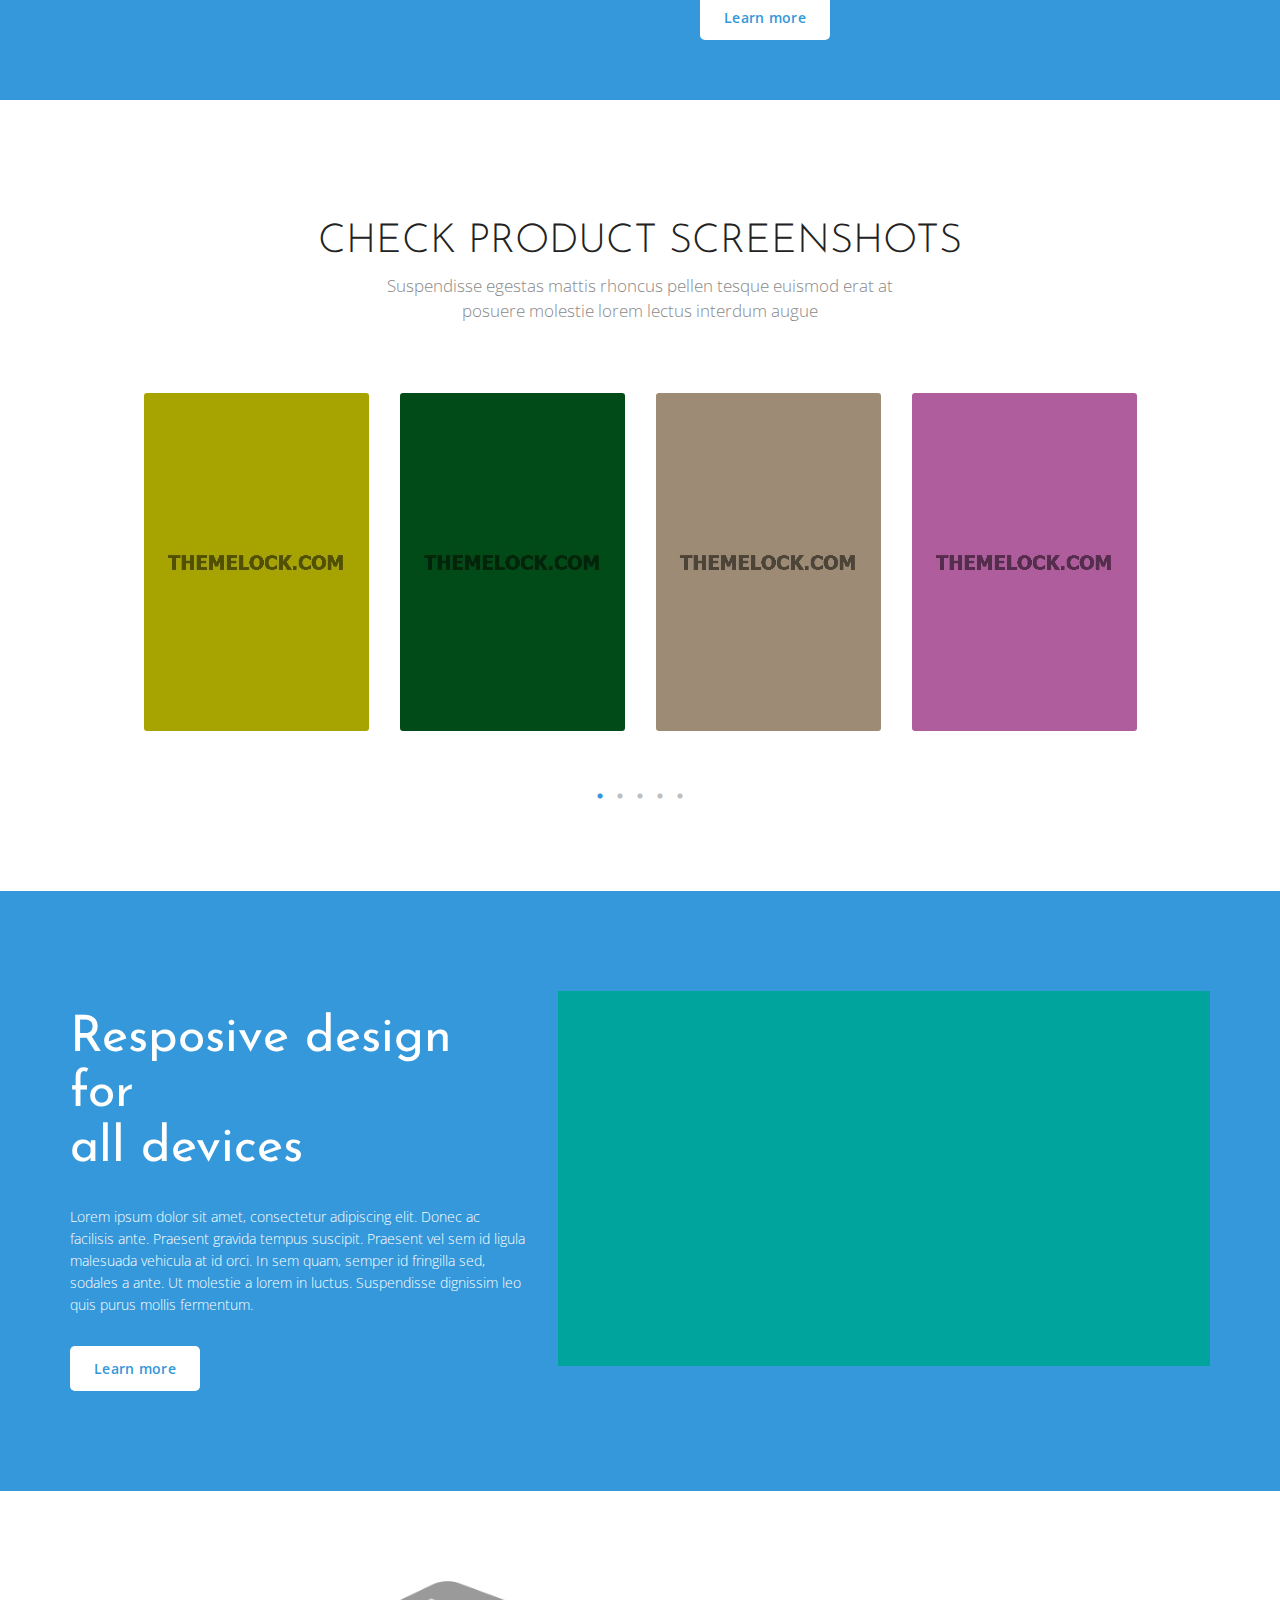
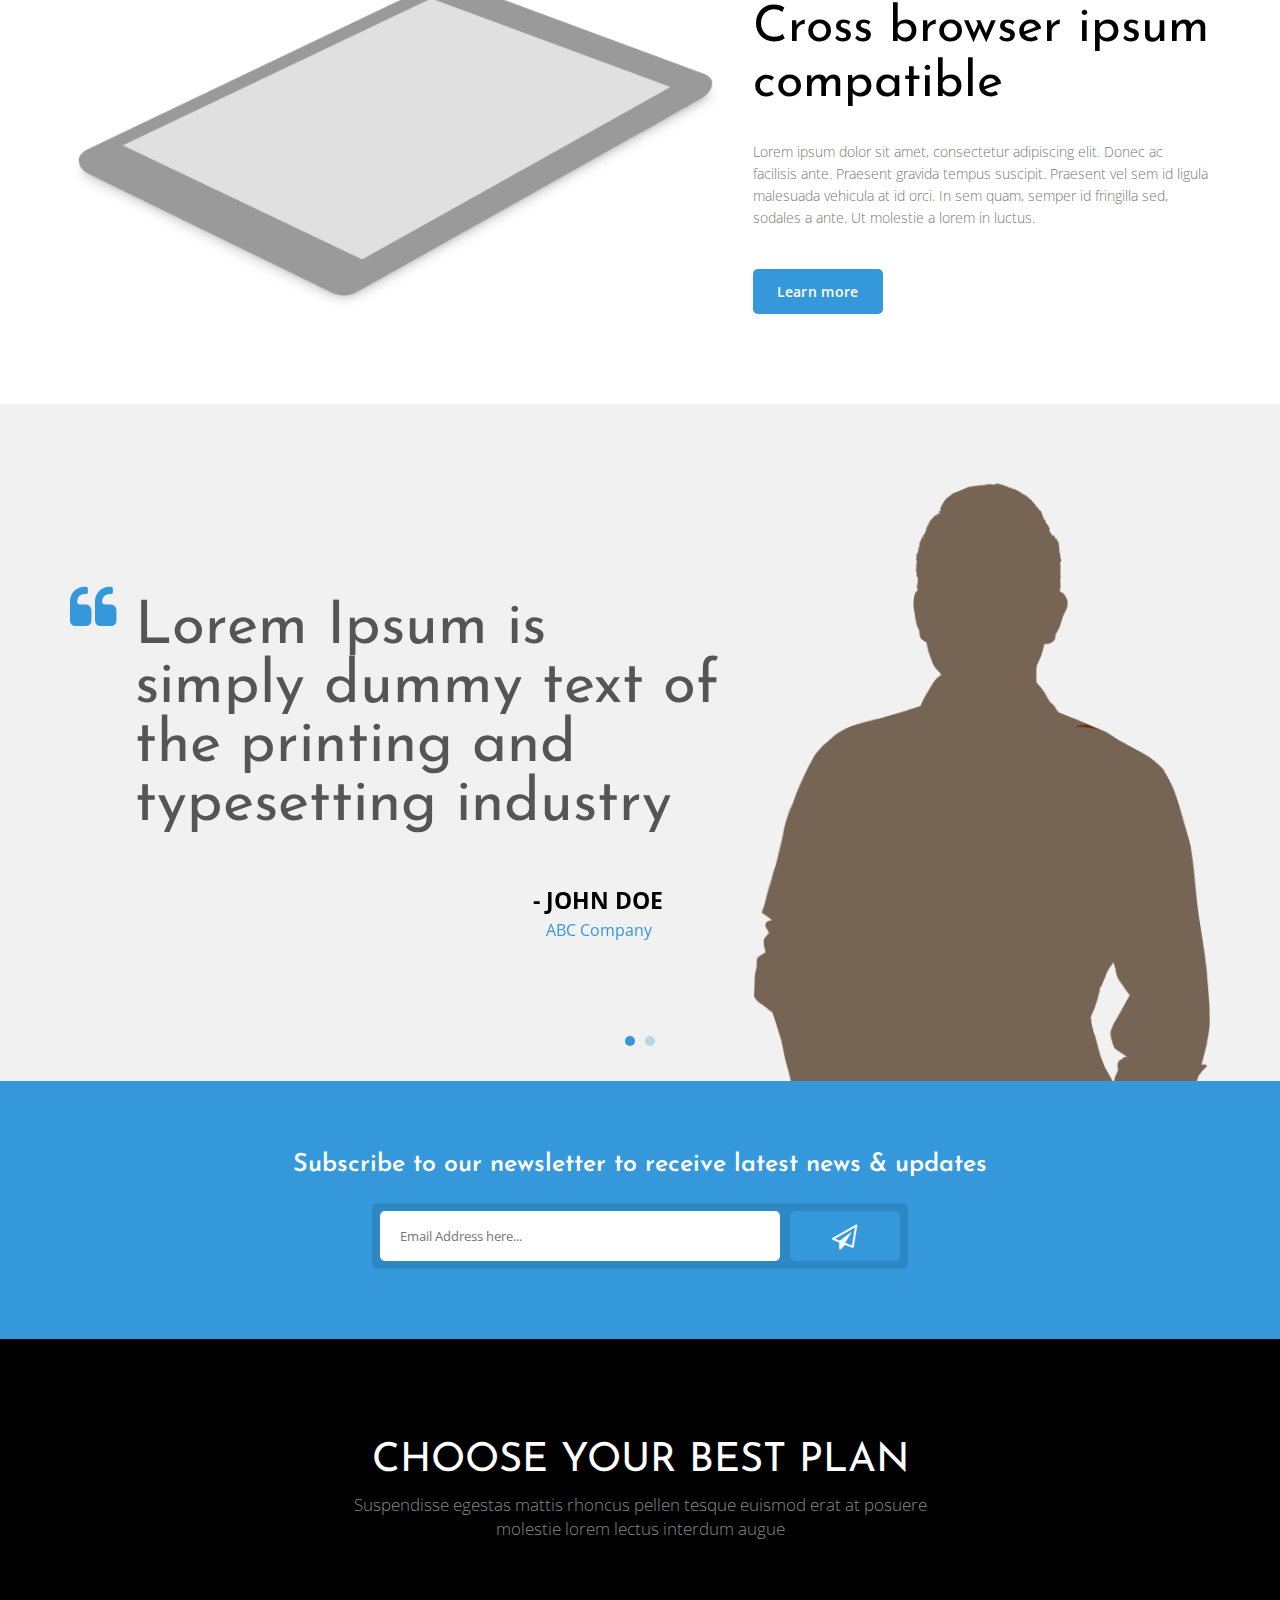
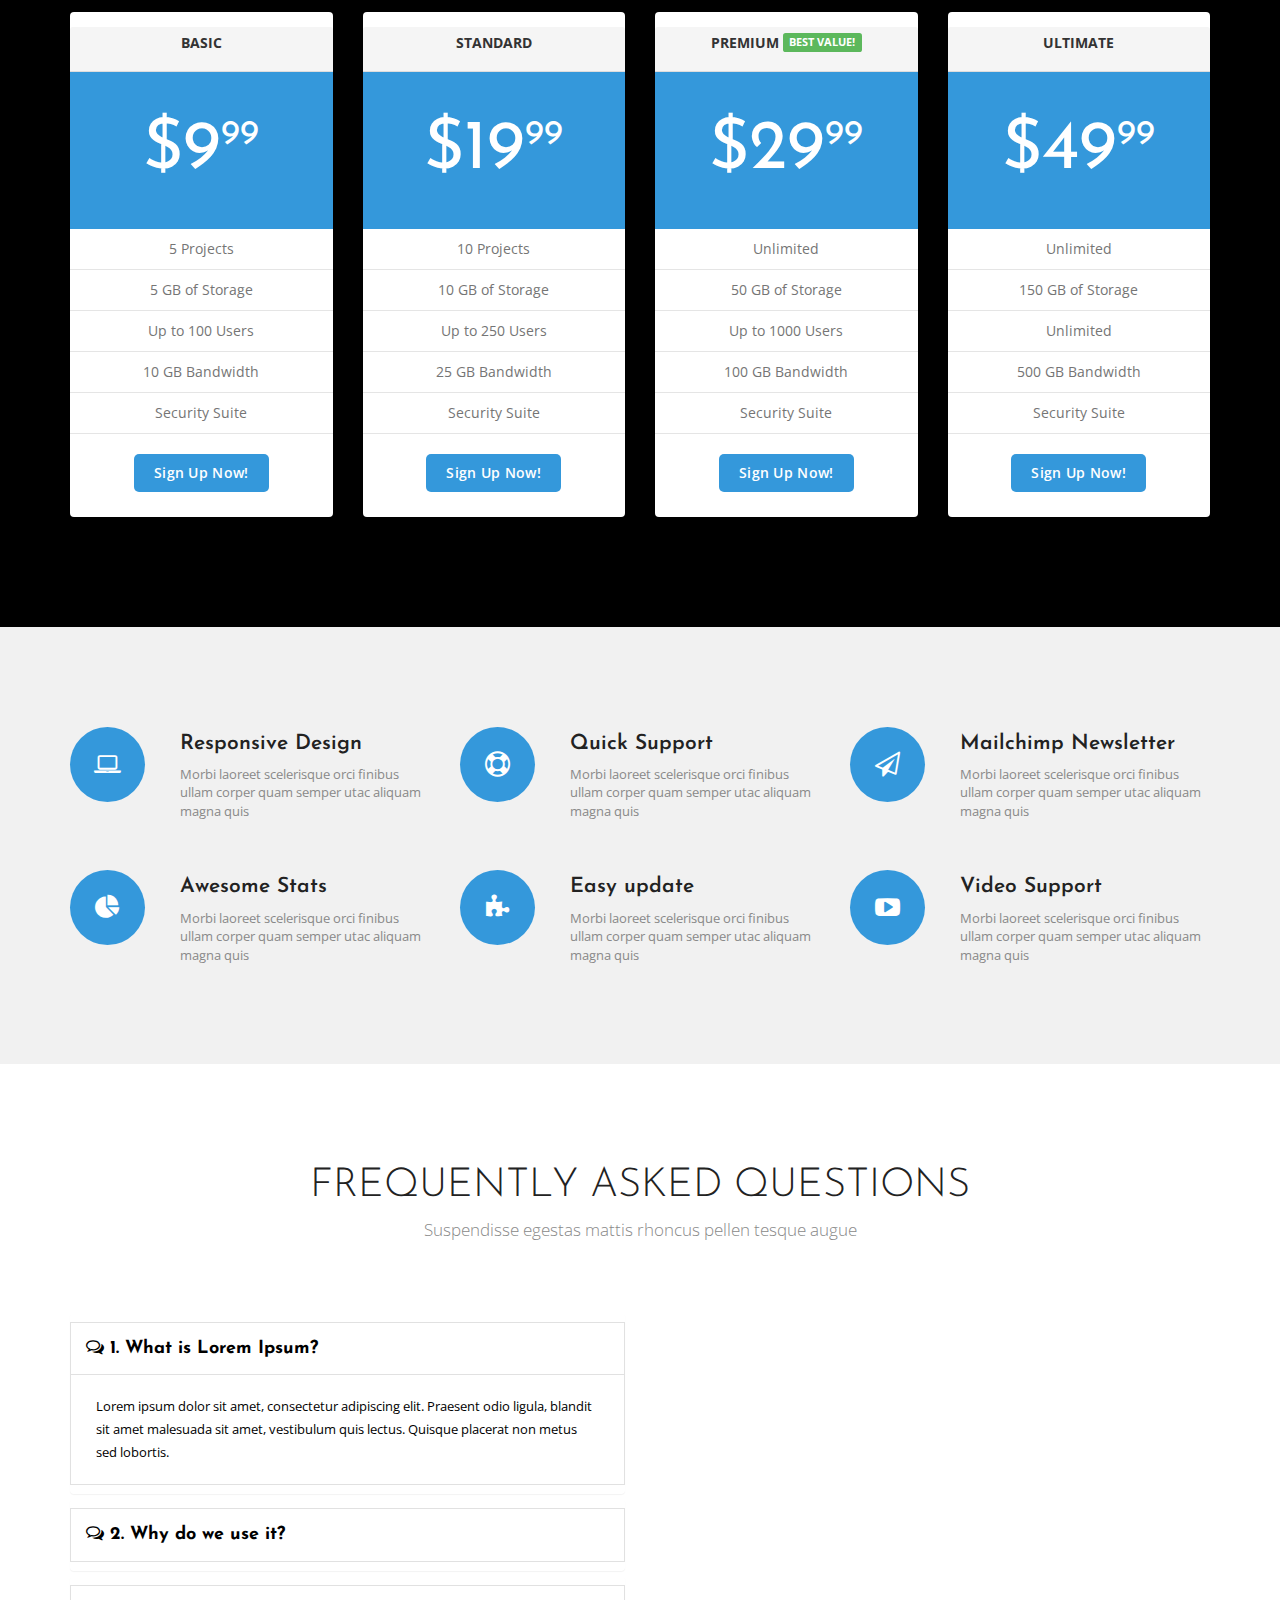
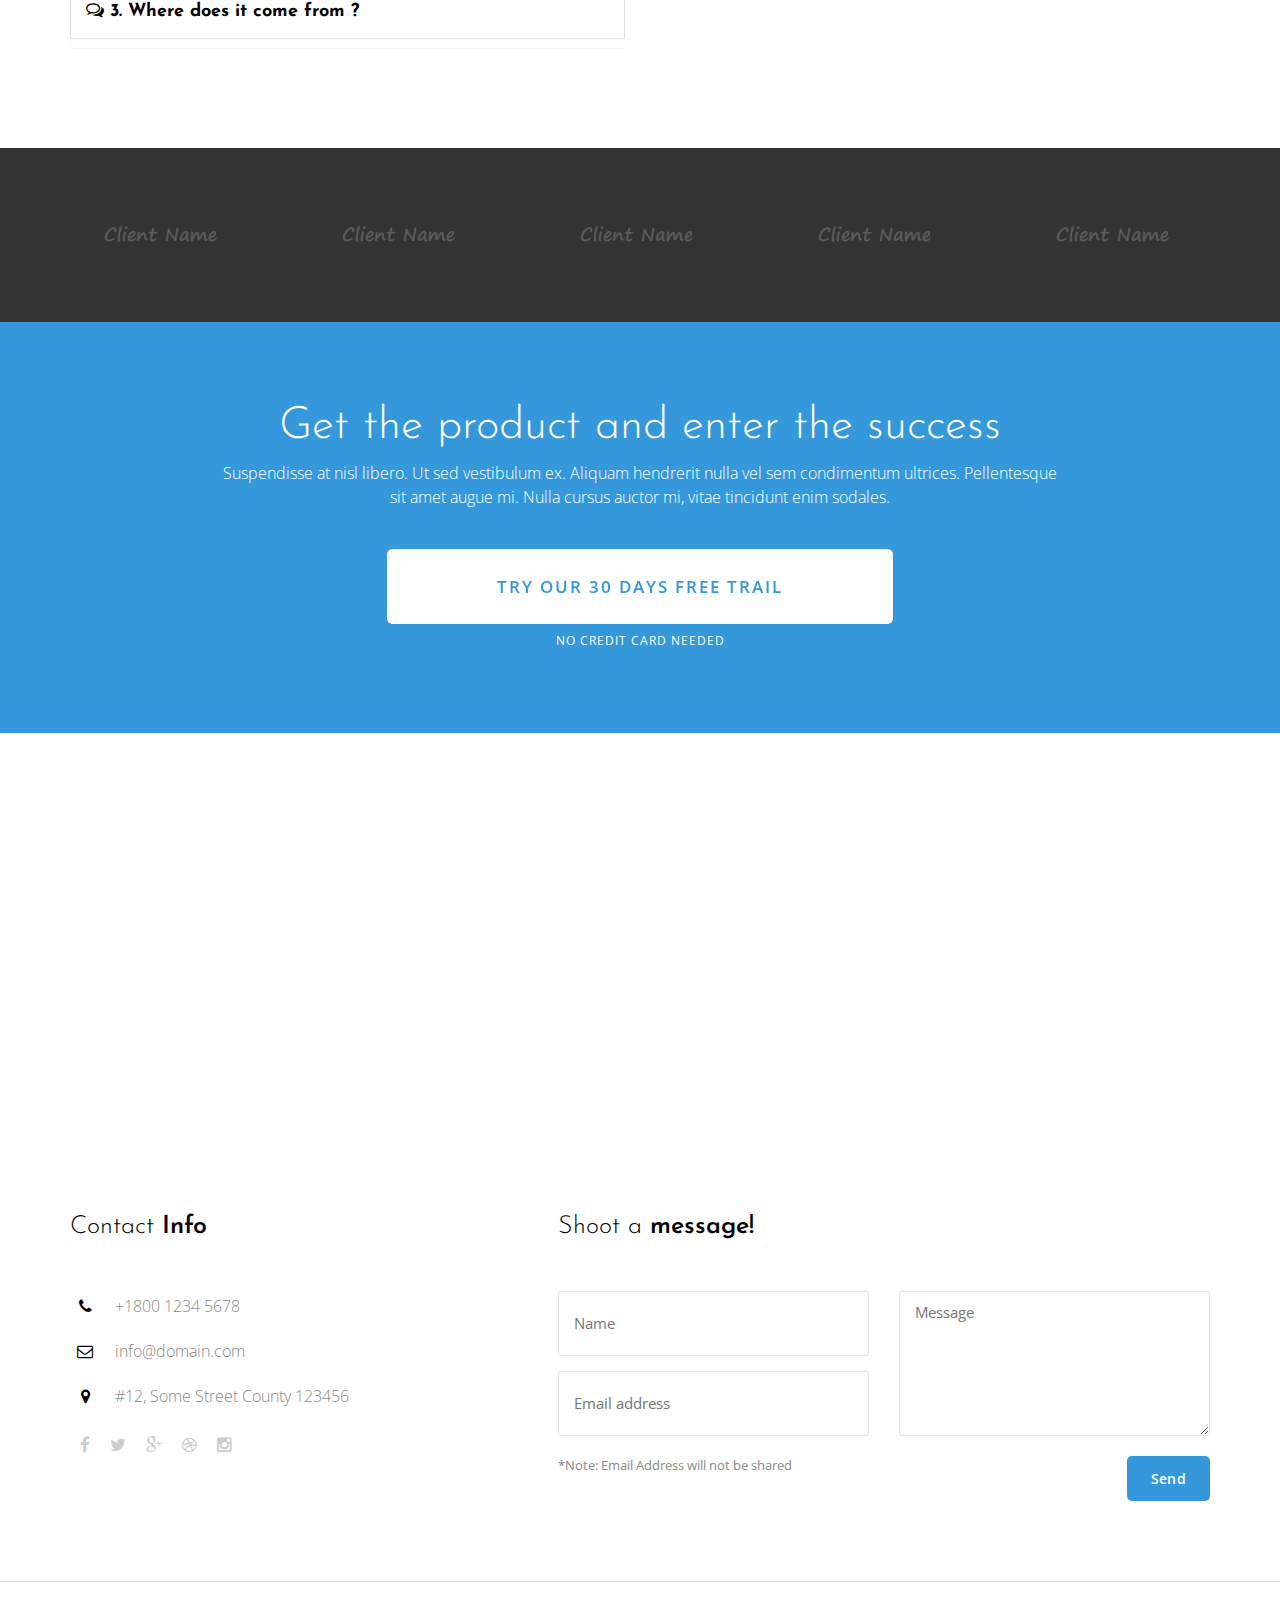
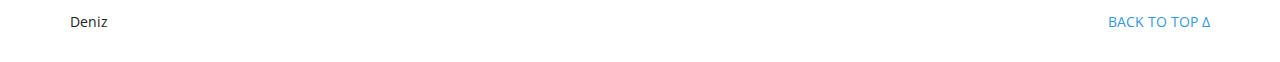
<file: index_3.html>
<!DOCTYPE html>
<!--[if IE 8]>			<html class="ie ie8"> <![endif]-->
<!--[if IE 9]>			<html class="ie ie9"> <![endif]-->
<!--[if gt IE 9]><!-->	<html> <!--<![endif]-->
<head>

	<!-- Meta -->
	<meta charset="utf-8">
	<meta name="keywords" content="HTML5 Template" />
	<meta name="description" content="">
	<meta name="author" content="">

	<title>Sleek | Responsive Landing page Theme</title>

	<!-- Mobile Metas -->
	<meta name="viewport" content="width=device-width, initial-scale=1.0">

	<!-- Favicon -->
	<link rel="shortcut icon" href="/favicon.ico">

	<!-- Google Webfont -->
	<link href='http://fonts.googleapis.com/css?family=Vampiro+One' rel='stylesheet' type='text/css'>
	<link href='http://fonts.googleapis.com/css?family=Open+Sans:400,300,300italic,400italic,600,700,800' rel='stylesheet' type='text/css'>
	<link href='http://fonts.googleapis.com/css?family=Josefin+Sans:400,100,100italic,300,300italic,600,700' rel='stylesheet' type='text/css'>

	<!-- CSS -->
	<link rel="stylesheet" href="css/font-awesome/css/font-awesome.css">
	<link rel="stylesheet" href="css/bootstrap.css">
	<link rel="stylesheet" href="js/slick/slick.css"/>
	<link rel="stylesheet" href="js/flex-slider/flexslider.css"/>
	<link rel="stylesheet" href="js/owl-carousel/owl.carousel.css"/>
	<link rel="stylesheet" href="js/owl-carousel/owl.theme.css"/>
	<link rel="stylesheet" href="js/owl-carousel/owl.transitions.css"/>
	<link rel="stylesheet" href="css/prettyphoto.css">
	<link rel="stylesheet" href="css/style.css">

	<!-- SKIN -->
	<link rel="stylesheet" title="blue" href="css/colors/skin-blue.css"/>

	<!-- HTML5 Shim and Respond.js IE8 support of HTML5 elements and media queries -->
	<!-- WARNING: Respond.js doesn't work if you view the page via file:// -->
		<!--[if lt IE 9]>
		<script src="https://oss.maxcdn.com/libs/html5shiv/3.7.0/html5shiv.js"></script>
		<script src="https://oss.maxcdn.com/libs/respond.js/1.4.2/respond.min.js"></script>
	<![endif]-->
	
	<!-- MODERNIZR -->
	<script src="js/modernizr.custom.js"></script>

</head>
<body id="page-top">
    
<div id="body">

	<!-- HEADER -->
	<header>
		<!-- Navigation -->
		<nav class="navbar navbar-default navbar-top">
			<div class="container">
				<div class="col-md-12">
					<!-- Brand and toggle get grouped for better mobile display -->
					<div class="navbar-header page-scroll">
						<button type="button" class="navbar-toggle" data-toggle="collapse" data-target="#bs-example-navbar-collapse-1">
						<span class="sr-only">Toggle navigation</span>
						<span class="icon-bar"></span>
						<span class="icon-bar"></span>
						<span class="icon-bar"></span>
						</button>
						<a class="navbar-brand" href="./index.html">Sleek</a>
					</div>
					<!-- Collect the nav links, forms, and other content for toggling -->
					<div class="collapse navbar-collapse" id="bs-example-navbar-collapse-1">
						<ul class="nav navbar-nav navbar-right">
							<li><a href="./index.html">Home</a></li>
							<li><a href="#">Sample Page</a></li>
							<li><a class="page-scroll" href="#footer">Contact</a></li>
							<li><a href="http://themeforest.net/user/Dilipkumar/portfolio" target="_blank">Purchase Now</a></li>
						</ul>
					</div>
					<!-- /.navbar-collapse -->
				</div>
			</div>
		</nav>
	</header>

	<!-- INTRO -->
	<section id="intro" class="intro3">
		<div class="overlay"></div>
		<div class="container">
			<div class="row">
				<div class="col-md-12">
					<div class="row">
						<div class="col-md-8">
							<h2>Welcome to the<br>Sleek landing page <br>for mobile app</h2>
							<p>Lorem ipsum dolor sit amet consectetur sapien leo, consequat sed aliquam at, convallis sit amet metus. Vivamus malesuada, ex in placerat bibendum, est dui euismod sapien, eget tincidunt nunc ipsum ut mauris.</p>
							<a href="#" class="app-btn"><i class="fa fa-mobile"></i>Available on the <span>App Store</span></a>
							<h6>Also available on <a href="#">Google play</a> and <a href="#">Appstore</a></h6>
						</div>
						<div class="col-md-4">
							<div id="main-slider" class="flexslider">
								<ul class="slides">
									<li><img src="images/slide/1.png" alt="" /></li>
									<li><img src="images/slide/2.png" alt="" /></li>
								</ul>
							</div>
						</div>
					</div>
				</div>
			</div>
		</div>
	</section>
	<!-- INTRO -->

	<!-- SERVICES -->
	<section id="services">
		<div class="container">
			<div class="row">
				<div class="col-md-4 service-content sc1">
					<span><i class="fa fa-hdd-o"></i></span>
					<h4>Responsive Design</h4>
					<p>Morbi laoreet scelerisque orci finibus ullam corper quam semper utac aliquam magna quis</p>
					<a href="#">Learn More <i class="fa fa-angle-right"></i></a>
				</div>
				<div class="col-md-4 service-content sc2">
					<span><i class="fa fa-diamond"></i></span>
					<h4>Easy update</h4>
					<p>Morbi laoreet scelerisque orci finibus ullam corper quam semper utac aliquam magna quis</p>
					<a href="#">Learn More <i class="fa fa-angle-right"></i></a>
				</div>
				<div class="col-md-4 service-content sc3">
					<span><i class="fa fa-envelope-o"></i></span>
					<h4>Awesome stats</h4>
					<p>Morbi laoreet scelerisque orci finibus ullam corper quam semper utac aliquam magna quis</p>
					<a href="#">Learn More <i class="fa fa-angle-right"></i></a>
				</div>
			</div>
		</div>
	</section>
	<!-- SERVICES -->

	<!-- FEATURES -->
	<section id="features">
		<div class="container">
			<div class="row">
				<div class="col-md-3">
					<!-- Download App Section -->
					<div class="app-info">
						<h3>Download App</h3>
						<p>Morbi laoreet scelerisque orci finibus ullam corper quam semper utac aliquam magna quis</p>
						<div class="app-btns">
							<a href="#" class="fa fa-mobile" title="Download for Iphone"></a>
							<a href="#" class="fa fa-android" title="Download for Android"></a>
							<a href="#" class="fa fa-windows" title="Download for Windows"></a>
						</div>
					</div>
				</div>
				<div class="col-md-5">
					<img src="images/1.png" class="img-responsive" alt=""/>
				</div>
				<div class="col-md-4">
					<div class="space60"></div>
					<div class="feature-content">
						<i class="fa fa-magic"></i>
						<h4>Multi Homepages</h4>
						<p>Morbi laoreet scelerisque orci finibus ullam corper quam sed aliquam semper utac aliquam magna quis</p>
					</div>
					<div class="feature-content">
						<i class="fa fa-tablet"></i>
						<h4>Custom Forms</h4>
						<p>Morbi laoreet scelerisque orci finibus ullam corper quam sed aliquam semper utac aliquam magna quis</p>
					</div>
					<div class="feature-content">
						<i class="fa fa-toggle-on"></i>
						<h4>Creative Design</h4>
						<p>Morbi laoreet scelerisque orci finibus ullam corper quam sed aliquam semper utac aliquam magna quis</p>
					</div>
				</div>
			</div>
		</div>
	</section>
	<!-- FEATURES -->

	<!-- INFO BOXES -->
	<section class="info-content">
		<div class="container">
			<div class="content-head">
				<h3>Check what we are capable of</h3>
				<p>Suspendisse egestas mattis rhoncus pellen tesque euismod erat at posuere molestie lorem lectus interdum augue</p>
			</div>
			<div class="row">
				<div class="col-md-4 ic-inner">
					<img src="images/xtra/1.jpg" class="img-responsive" alt=""/>
					<h4>Sed commodo suscipit</h4>
					<p>Sed commodo suscipit neque et suscipit. Cras feugiat porttitor libero sed finibus. Morbi elit nulla, rutrum eu nulla eu, lacinia tincidunt ligula. </p>
				</div>
				<div class="col-md-4 ic-inner">
					<img src="images/xtra/2.jpg" class="img-responsive" alt=""/>
					<h4>Maecenas ut dapibus</h4>
					<p>Sed commodo suscipit neque et suscipit. Cras feugiat porttitor libero sed finibus. Morbi elit nulla, rutrum eu nulla eu, lacinia tincidunt ligula. </p>
				</div>
				<div class="col-md-4 ic-inner">
					<img src="images/xtra/3.jpg" class="img-responsive" alt=""/>
					<h4>Varius molestie nec</h4>
					<p>Sed commodo suscipit neque et suscipit. Cras feugiat porttitor libero sed finibus. Morbi elit nulla, rutrum eu nulla eu, lacinia tincidunt ligula. </p>
				</div>
			</div>
		</div>
	</section>
	<!-- INFO BOXES -->

	<!-- INFO BOXES / DUAL -->
	<section class="dual-info">
		<div class="container">
			<div class="col-md-6">
				<img src="images/xtra/4.jpg" class="img-responsive" alt=""/>
			</div>
			<div class="col-md-6">
				<div class="col-md-9">
					<h4>Creative design</h4>
					<p>Sed commodo suscipit neque et suscipit. Cras feugiat porttitor libero sed finibus. Morbi elit nulla, rutrum eu nulla eu, lacinia tincidunt ligula. </p>
					<ul class="space40">
						<li><i class="fa fa-check"></i> Morbi porta felis ac augue aucto</li>
						<li><i class="fa fa-check"></i> Aenean vitae orci a lacus tempor</li>
						<li><i class="fa fa-check"></i> Etiam vel elit vitae cursus condimentum</li>
						<li><i class="fa fa-check"></i> Donec condimentum est eget magna</li>
						<li><i class="fa fa-check"></i> nec neque ut urna tincidunt sit</li>
					</ul>
					<a href="#" class="btn-main btn-white btn-left">Learn more</a>
				</div>
			</div>
		</div>
	</section>
	<!-- INFO BOXES / DUAL -->

	<!-- SCREENSHOTS -->
	<section class="shots">
		<div class="container">
			<div class="content-head">
				<h3>Check Product Screenshots</h3>
				<p>Suspendisse egestas mattis rhoncus pellen tesque euismod erat at posuere molestie lorem lectus interdum augue</p>
			</div>
			<div class="row">
				<div class="col-md-12">
					<div class="shots-slider">
						<div class="shots-thumb">
							<a href="images/shots/1.jpg" class="prettyPhoto">
								<img src="images/shots/1.jpg" class="img-responsive" alt=""/>
							</a>
						</div>
						<div class="shots-thumb">
							<a href="images/shots/2.jpg" class="prettyPhoto">
								<img src="images/shots/2.jpg" class="img-responsive" alt=""/>
							</a>
						</div>
						<div class="shots-thumb">
							<a href="images/shots/3.jpg" class="prettyPhoto">
								<img src="images/shots/3.jpg" class="img-responsive" alt=""/>
							</a>
						</div>
						<div class="shots-thumb">
							<a href="images/shots/4.jpg" class="prettyPhoto">
								<img src="images/shots/4.jpg" class="img-responsive" alt=""/>
							</a>
						</div>
						<div class="shots-thumb">
							<a href="images/shots/5.jpg" class="prettyPhoto">
								<img src="images/shots/5.jpg" class="img-responsive" alt=""/>
							</a>
						</div>
					</div>
				</div>
			</div>
		</div>
	</section>
	<!-- SCREENSHOTS -->

	<!-- ABOUT / INFO CONTENT -->
	<div class="wrap-content">
		<div class="container">
			<div class="row">
				<div class="col-md-5">
					<h2>Resposive design for <br>all devices</h2>
					<p class="lead">Lorem ipsum dolor sit amet, consectetur adipiscing elit. Donec ac facilisis ante. Praesent gravida tempus suscipit. Praesent vel sem id ligula malesuada vehicula at id orci. In sem quam, semper id fringilla sed, sodales a ante. Ut molestie a lorem in luctus. Suspendisse dignissim leo quis purus mollis fermentum.</p>
					<div class="clearfix space10"></div>
					<a href="#" class="btn-main btn-left btn-white">Learn more</a>
				</div>
				<div class="col-md-7">
					<img class="img-responsive" src="images/2.png" alt="">
				</div>
			</div>
		</div>
	</div>
	<!-- ABOUT / INFO CONTENT -->

	<!-- ABOUT / INFO CONTENT -->
	<div class="wrap-content wrap-content1">
		<div class="container">
			<div class="row">
				<div class="col-md-7">
					<img class="img-responsive" src="images/3.png" alt="">
				</div>
				<div class="col-md-5">
					<h2>Cross browser ipsum<br>compatible</h2>
					<p class="lead">Lorem ipsum dolor sit amet, consectetur adipiscing elit. Donec ac facilisis ante. Praesent gravida tempus suscipit. Praesent vel sem id ligula malesuada vehicula at id orci. In sem quam, semper id fringilla sed, sodales a ante. Ut molestie a lorem in luctus.</p>
					<div class="clearfix space20"></div>
					<a href="#" class="btn-main btn-left">Learn more</a>
				</div>
			</div>
		</div>
	</div>
	<!-- ABOUT / INFO CONTENT -->

	<!-- TESTIMONIALS -->
	<div class="testimonials">
		<div class="container">
			<div class="row">
				<div id="quote-slider" class="owl-carousel owl-theme">
					<div class="item">
						<div class="col-md-7">
							<div class="quote-info">
								<p>Lorem Ipsum is simply dummy text of the printing and typesetting industry</p>
								<cite>- John Doe<span>ABC Company</span></cite>
							</div>
						</div>
						<div class="col-md-5">
							<img src="images/quote/1.png" class="img-responsive" alt=""/>
						</div>
					</div>
					<div class="item">
						<div class="col-md-5">
							<img src="images/quote/2.png" class="img-responsive" alt=""/>
						</div>
						<div class="col-md-7">
							<div class="quote-info">
								<p>Lorem Ipsum is simply dummy text of the printing and typesetting industry</p>
								<cite class="cite-left">- Rebecca<span>XYZ Company</span></cite>
							</div>
						</div>
					</div>
				</div>
			</div>
		</div>
	</div>
	<!-- TESTIMONIALS -->

	<!-- NEWSLETTER -->
	<div class="home-subscribe">
		<div class="container">
			<div class="row">
				<h6>Subscribe to our newsletter to receive latest news & updates</h6>
				<div class="intro-newsletter">
					<form class="subscribe" action="php/subscribe.php" id="invite" method="POST">
						<input type="email" class="e-mail" placeholder="Email Address here..." name="email" id="address" data-validate="validate(required, email)">
						<button type="submit"><i class="fa fa-paper-plane-o"></i></button>
					</form>
					<span id="result"></span>
				</div>
			</div>
		</div>
	</div>
	
	<!-- PRICING -->
	<div class="pricing">
		<div class="container">
			<div class="row">
				<div class="content-head content-head-lite">
					<h3>Choose your best plan</h3>
					<p>Suspendisse egestas mattis rhoncus pellen tesque euismod erat at posuere molestie lorem lectus interdum augue</p>
				</div>
			</div>
			<div class="row">
				<!-- Pricing Plan - 1 -->
				<div class="col-md-3">
					<div class="panel panel-default text-center">
						<div class="panel-heading">
							<strong>Basic</strong>
						</div>
						<div class="panel-body">
							<h3 class="panel-title price">$9<span class="price-cents">99</span></h3>
						</div>
						<ul class="list-group">
							<li class="list-group-item">5 Projects</li>
							<li class="list-group-item">5 GB of Storage</li>
							<li class="list-group-item">Up to 100 Users</li>
							<li class="list-group-item">10 GB Bandwidth</li>
							<li class="list-group-item">Security Suite</li>
							<li class="list-group-item"><a class="btn-main" href="#">Sign Up Now!</a></li>
						</ul>
					</div>
				</div>
				<!-- Pricing Plan - 2 -->
				<div class="col-md-3">
					<div class="panel panel-default text-center">
						<div class="panel-heading">
							<strong>Standard</strong>
						</div>
						<div class="panel-body">
							<h3 class="panel-title price">$19<span class="price-cents">99</span></h3>
						</div>
						<ul class="list-group">
							<li class="list-group-item">10 Projects</li>
							<li class="list-group-item">10 GB of Storage</li>
							<li class="list-group-item">Up to 250 Users</li>
							<li class="list-group-item">25 GB Bandwidth</li>
							<li class="list-group-item">Security Suite</li>
							<li class="list-group-item"><a class="btn-main" href="#">Sign Up Now!</a></li>
						</ul>
					</div>
				</div>
				<!-- Pricing Plan - 3 -->
				<div class="col-md-3">
					<div class="panel panel-default text-center">
						<div class="panel-heading">
							<strong>Premium <span class="label label-success">Best Value!</span></strong>
						</div>
						<div class="panel-body">
							<h3 class="panel-title price">$29<span class="price-cents">99</span></h3>
						</div>
						<ul class="list-group">
							<li class="list-group-item">Unlimited</li>
							<li class="list-group-item">50 GB of Storage</li>
							<li class="list-group-item">Up to 1000 Users</li>
							<li class="list-group-item">100 GB Bandwidth</li>
							<li class="list-group-item">Security Suite</li>
							<li class="list-group-item"><a class="btn-main" href="#">Sign Up Now!</a></li>
						</ul>
					</div>
				</div>
				<!-- Pricing Plan - 4 -->
				<div class="col-md-3">
					<div class="panel panel-default text-center">
						<div class="panel-heading">
							<strong>Ultimate</strong>
						</div>
						<div class="panel-body">
							<h3 class="panel-title price">$49<span class="price-cents">99</span></h3>
						</div>
						<ul class="list-group">
							<li class="list-group-item">Unlimited</li>
							<li class="list-group-item">150 GB of Storage</li>
							<li class="list-group-item">Unlimited</li>
							<li class="list-group-item">500 GB Bandwidth</li>
							<li class="list-group-item">Security Suite</li>
							<li class="list-group-item"><a class="btn-main" href="#">Sign Up Now!</a></li>
						</ul>
					</div>
				</div>
			</div>
		</div>
	</div>
	<!-- PRICING -->

	<!-- SERVICES / 2 -->
	<section id="services2">
		<div class="container">
			<div class="row">
				<div class="col-md-4">
					<i class="fa fa-laptop"></i>
					<div class="sc2-inner">
						<h4>Responsive Design</h4>
						<p>Morbi laoreet scelerisque orci finibus ullam corper quam semper utac aliquam magna quis</p>
					</div>
				</div>
				<div class="col-md-4">
					<i class="fa fa-support"></i>
					<div class="sc2-inner">
						<h4>Quick Support</h4>
						<p>Morbi laoreet scelerisque orci finibus ullam corper quam semper utac aliquam magna quis</p>
					</div>
				</div>
				<div class="col-md-4">
					<i class="fa fa-paper-plane-o"></i>
					<div class="sc2-inner">
						<h4>Mailchimp Newsletter</h4>
						<p>Morbi laoreet scelerisque orci finibus ullam corper quam semper utac aliquam magna quis</p>
					</div>
				</div>
			</div>
			<div class="row">
				<div class="col-md-4">
					<i class="fa fa-pie-chart"></i>
					<div class="sc2-inner">
						<h4>Awesome Stats</h4>
						<p>Morbi laoreet scelerisque orci finibus ullam corper quam semper utac aliquam magna quis</p>
					</div>
				</div>
				<div class="col-md-4">
					<i class="fa fa-puzzle-piece"></i>
					<div class="sc2-inner">
						<h4>Easy update</h4>
						<p>Morbi laoreet scelerisque orci finibus ullam corper quam semper utac aliquam magna quis</p>
					</div>
				</div>
				<div class="col-md-4">
					<i class="fa fa-youtube-play"></i>
					<div class="sc2-inner">
						<h4>Video Support</h4>
						<p>Morbi laoreet scelerisque orci finibus ullam corper quam semper utac aliquam magna quis</p>
					</div>
				</div>
			</div>
		</div>
	</section>
	<!-- SERVICES / 2 -->

	<!-- FAQ CONTENT -->
	<div class="faq-content">
		<div class="container">
			<div class="row">
				<div class="content-head">
					<h3>Frequently Asked Questions</h3>
					<p>Suspendisse egestas mattis rhoncus pellen tesque augue</p>
				</div>
				<div class="faq-wrap">
					<div class="col-md-6">
						<div class="panel-group" id="accordion">
							<div class="panel panel-default">
								<div class="panel-heading">
									<h4 class="panel-title">
										<a data-toggle="collapse" data-parent="#accordion" href="#collapseOne">
										<i class="fa fa-comments-o"></i> 1. What is Lorem Ipsum?
										</a>
									</h4>
								</div>
								<div id="collapseOne" class="panel-collapse collapse in">
									<div class="panel-body">
										Lorem ipsum dolor sit amet, consectetur adipiscing elit. Praesent odio ligula, blandit sit amet malesuada sit amet, vestibulum quis lectus. Quisque placerat non metus sed lobortis.      
									</div>
								</div>
							</div>
							<div class="panel panel-default">
								<div class="panel-heading">
									<h4 class="panel-title">
										<a data-toggle="collapse" data-parent="#accordion" href="#collapseTwo">
										<i class="fa fa-comments-o"></i> 2. Why do we use it?
										</a>
									</h4>
								</div>
								<div id="collapseTwo" class="panel-collapse collapse">
									<div class="panel-body">
										Lorem ipsum dolor sit amet, consectetur adipiscing elit. Praesent odio ligula, blandit sit amet malesuada sit amet, vestibulum quis lectus. Quisque placerat non metus sed lobortis.      
									</div>
								</div>
							</div>
							<div class="panel panel-default">
								<div class="panel-heading">
									<h4 class="panel-title">
										<a data-toggle="collapse" data-parent="#accordion" href="#collapseThree">
										<i class="fa fa-comments-o"></i> 3. Where does it come from ?
										</a>
									</h4>
								</div>
								<div id="collapseThree" class="panel-collapse collapse">
									<div class="panel-body">
										Lorem ipsum dolor sit amet, consectetur adipiscing elit. Praesent odio ligula, blandit sit amet malesuada sit amet, vestibulum quis lectus. Quisque placerat non metus sed lobortis.      
									</div>
								</div>
							</div>
						</div>
					</div>
					<div class="col-md-6 video-wrap">
						<div class="video">
							<iframe height="300" src="http://player.vimeo.com/video/92141950?title=0&amp;byline=0&amp;portrait=0&amp;color=ffffff&amp;autoplay=0" width="500" ></iframe>
						</div>
					</div>
					<div class="clear"></div>
				</div>
				<!-- Faq wrap content end -->
			</div>
		</div>
		<!-- /.container -->
	</div>
	<!-- FAQ CONTENT -->

	<!-- CLIENTS -->
	<div id="clients">
		<div class="container">
			<div class="row">
				<div class="col-md-12">
					<ul>
						<li><a href="#"><img src="images/clients/1.png" class="img-responsive" alt=""/></a></li>
						<li><a href="#"><img src="images/clients/2.png" class="img-responsive" alt=""/></a></li>
						<li><a href="#"><img src="images/clients/3.png" class="img-responsive" alt=""/></a></li>
						<li><a href="#"><img src="images/clients/4.png" class="img-responsive" alt=""/></a></li>
						<li><a href="#"><img src="images/clients/6.png" class="img-responsive" alt=""/></a></li>
					</ul>
				</div>
			</div>
		</div>
	</div>
	<!-- CLIENTS -->

	<!-- WRAP INFO -->
	<div class="wrap">
		<div class="container">
			<div class="col-md-12">
				<h3>Get the product and enter the success</h3>
				<p>Suspendisse at nisl libero. Ut sed vestibulum ex. Aliquam hendrerit nulla vel sem condimentum ultrices. Pellentesque sit amet augue mi. Nulla cursus auctor mi, vitae tincidunt enim sodales.</p>
				<a href="#"><span data-hover="Register. Go Risk Free">Try our 30 days free trail</span></a>
				<em>No credit card needed</em>
			</div>
		</div>
	</div>
	<!-- WRAP INFO -->

	<!-- GOOGLE MAP -->
	<div id="google-map">
		<div class="map">
			<div class="gmap">
				<div id="map"></div>
			</div>
		</div>
	</div>
	<!-- GOOGLE MAP -->

	<!-- FOOTER -->
	<footer id="footer">
		<div class="container">
			<div class="row">

				<!-- Contact Info -->
				<div class="col-md-5" id="contact-info">
					<h5>Contact <span>Info</span></h5>
					<ul class="contact-info">
						<li>
							<i class="fa fa-phone"></i>
							+1800 1234 5678
						</li>
						<li>
							<i class="fa fa-envelope-o"></i>
							info@domain.com
						</li>
						<li>
							<i class="fa fa-map-marker"></i>
							#12, Some Street County 123456
						</li>
						<li>
							<div class="f-social">
								<a href="#" class="fa fa-facebook"></a>
								<a href="#" class="fa fa-twitter"></a>
								<a href="#" class="fa fa-google-plus"></a>
								<a href="#" class="fa fa-dribbble"></a>
								<a href="#" class="fa fa-instagram"></a>
							</div>
						</li>
					</ul>
				</div>

				<!-- Contact Form -->
				<div class="col-md-7">
					<h5>Shoot a <span>message!</span></h5>
					<form id="contactForm" action="php/contact.php" method="post">
						<div class="row">
							<div class="col-md-6">
								<input name="senderName" id="senderName" type="text" placeholder="Name" required="required" />
								<input type="email" name="senderEmail" id="senderEmail" placeholder="Email address" required="required"/>
							</div>
							<div class="col-md-6">
								<textarea rows="4" name="message" id="message" placeholder="Message"></textarea>
							</div>
						</div>
						<div class="row">
							<div class="col-md-6">
								<p>*Note: Email Address will not be shared</p>
							</div>
							<div class="col-md-6">
								<button type="submit" class="btn-main pull-right">Send</button>
							</div>
						</div>
					</form>
					<div id="sendingMessage" class="statusMessage">
						<p><i class="fa fa-spin fa-spinner"></i> Sending your message. Please wait...</p>
					</div>
					<div id="successMessage" class="successmessage">
						<p><i class="fa fa-check"></i> Thanks for sending your message! We'll get back to you shortly.</p>
					</div>
					<div id="failureMessage" class="errormessage">
						<p><i class="fa fa-close"></i> There was a problem sending your message. Please try again.</p>
					</div>
					<div id="incompleteMessage" class="statusMessage">
						<p><i class="fa fa-warning"></i> Please complete all the fields in the form before sending.</p>
					</div>
				</div>
			</div>
		</div>
	</footer>
	<!-- FOOTER -->

	<!-- FOOTER / COPYRIGHT -->
	<div class="footer-copy">
		<div class="container">
			<div class="row">
				<div class="col-md-7">
					Deniz
				</div>

				<div class="col-md-5">
					<a class="backtotop page-scroll" href="#page-top">Back to top &Delta;</a>
				</div>
			</div>
		</div>
	</div>
	<!-- FOOTER / COPYRIGHT -->
</div>

<!-- Javascript -->
<script src="js/jquery.js"></script>
<script src="js/bootstrap.min.js"></script>
<script src="js/jquery.easing.min.js"></script>
<script src="js/flex-slider/jquery.flexslider.js"></script>
<script src="js/owl-carousel/owl.carousel.js"></script>
<script src="js/slick/slick.js"></script>
<script src="js/jquery.prettyphoto.js"></script>
<script src="http://maps.google.com/maps/api/js?sensor=true"></script> 
<script src="js/gmaps.js"></script> 
<script src="js/contact.js"></script>
<script src="js/mc/jquery.ketchup.all.min.js"></script>
<script src="js/mc/main.js"></script>
<script src="js/jquery.countdown.min.js"></script>
<script src="js/main.js"></script>

</body>
</html>
</file>
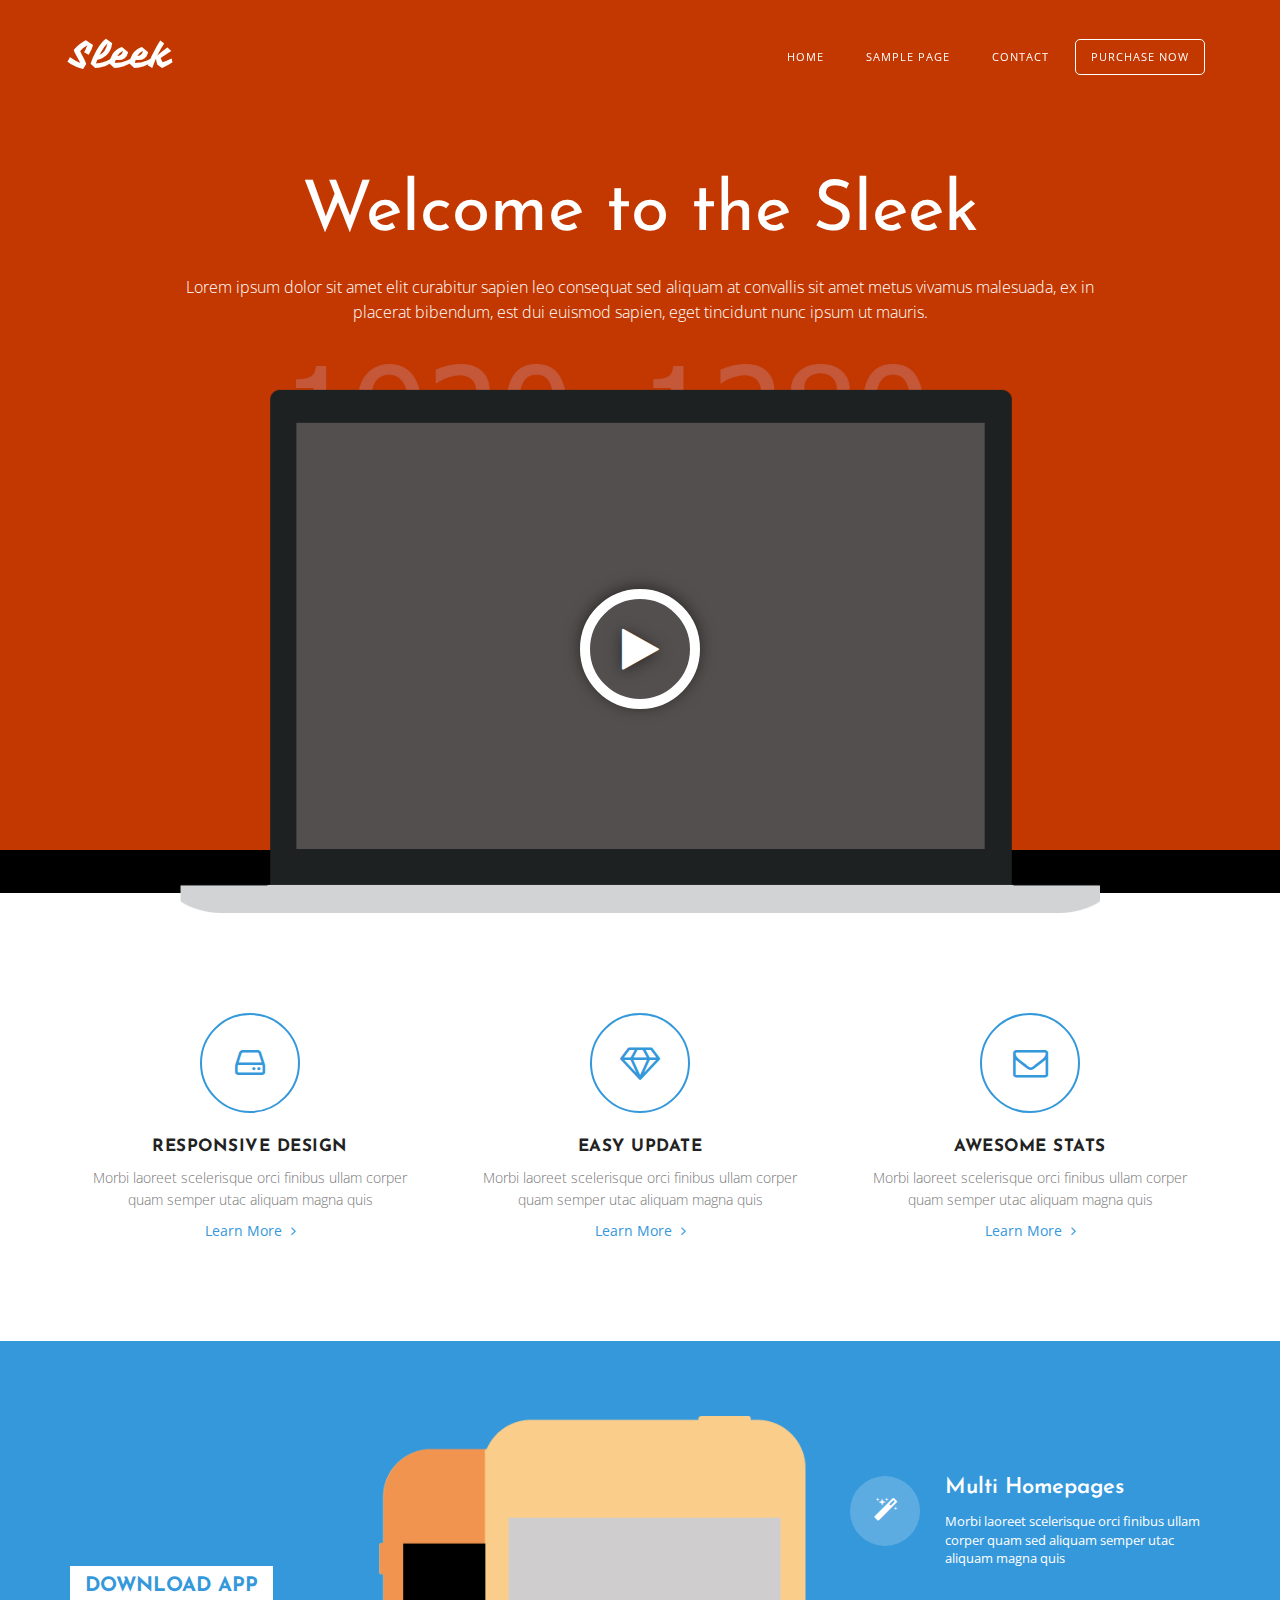
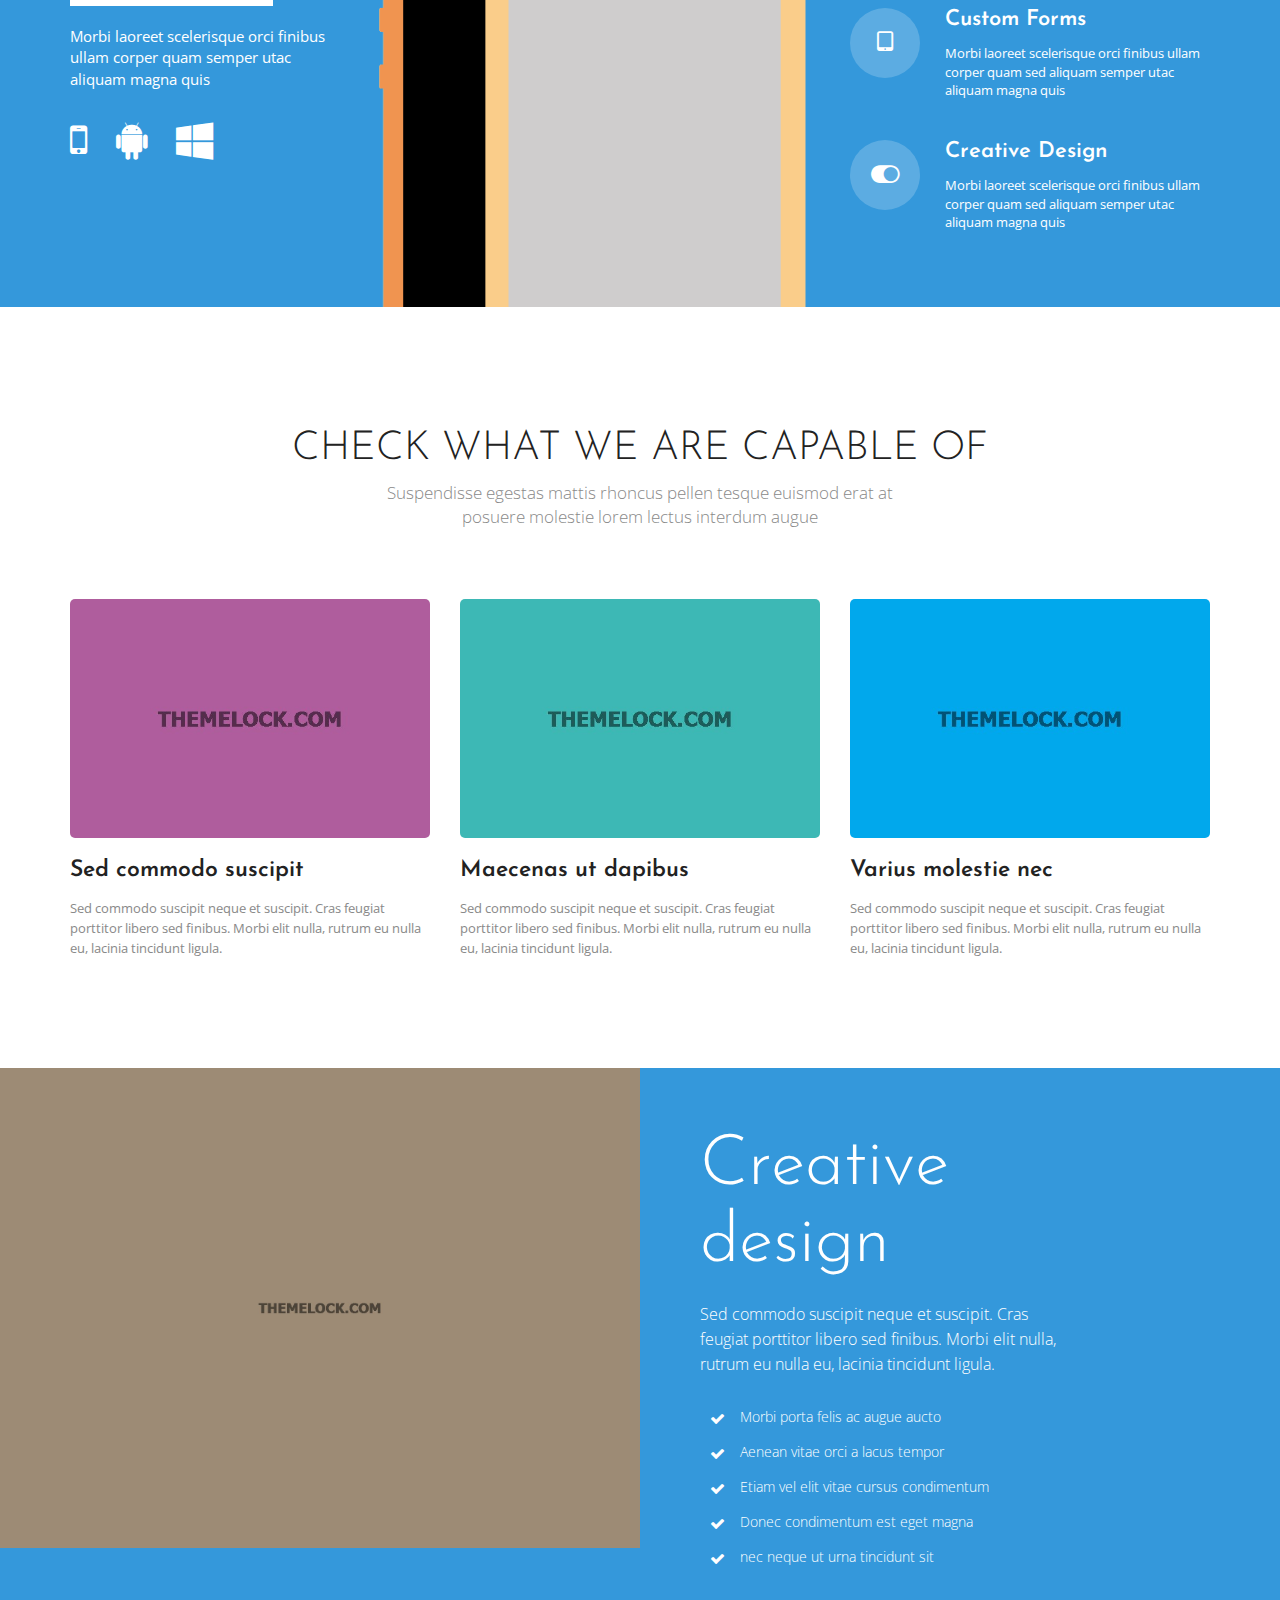
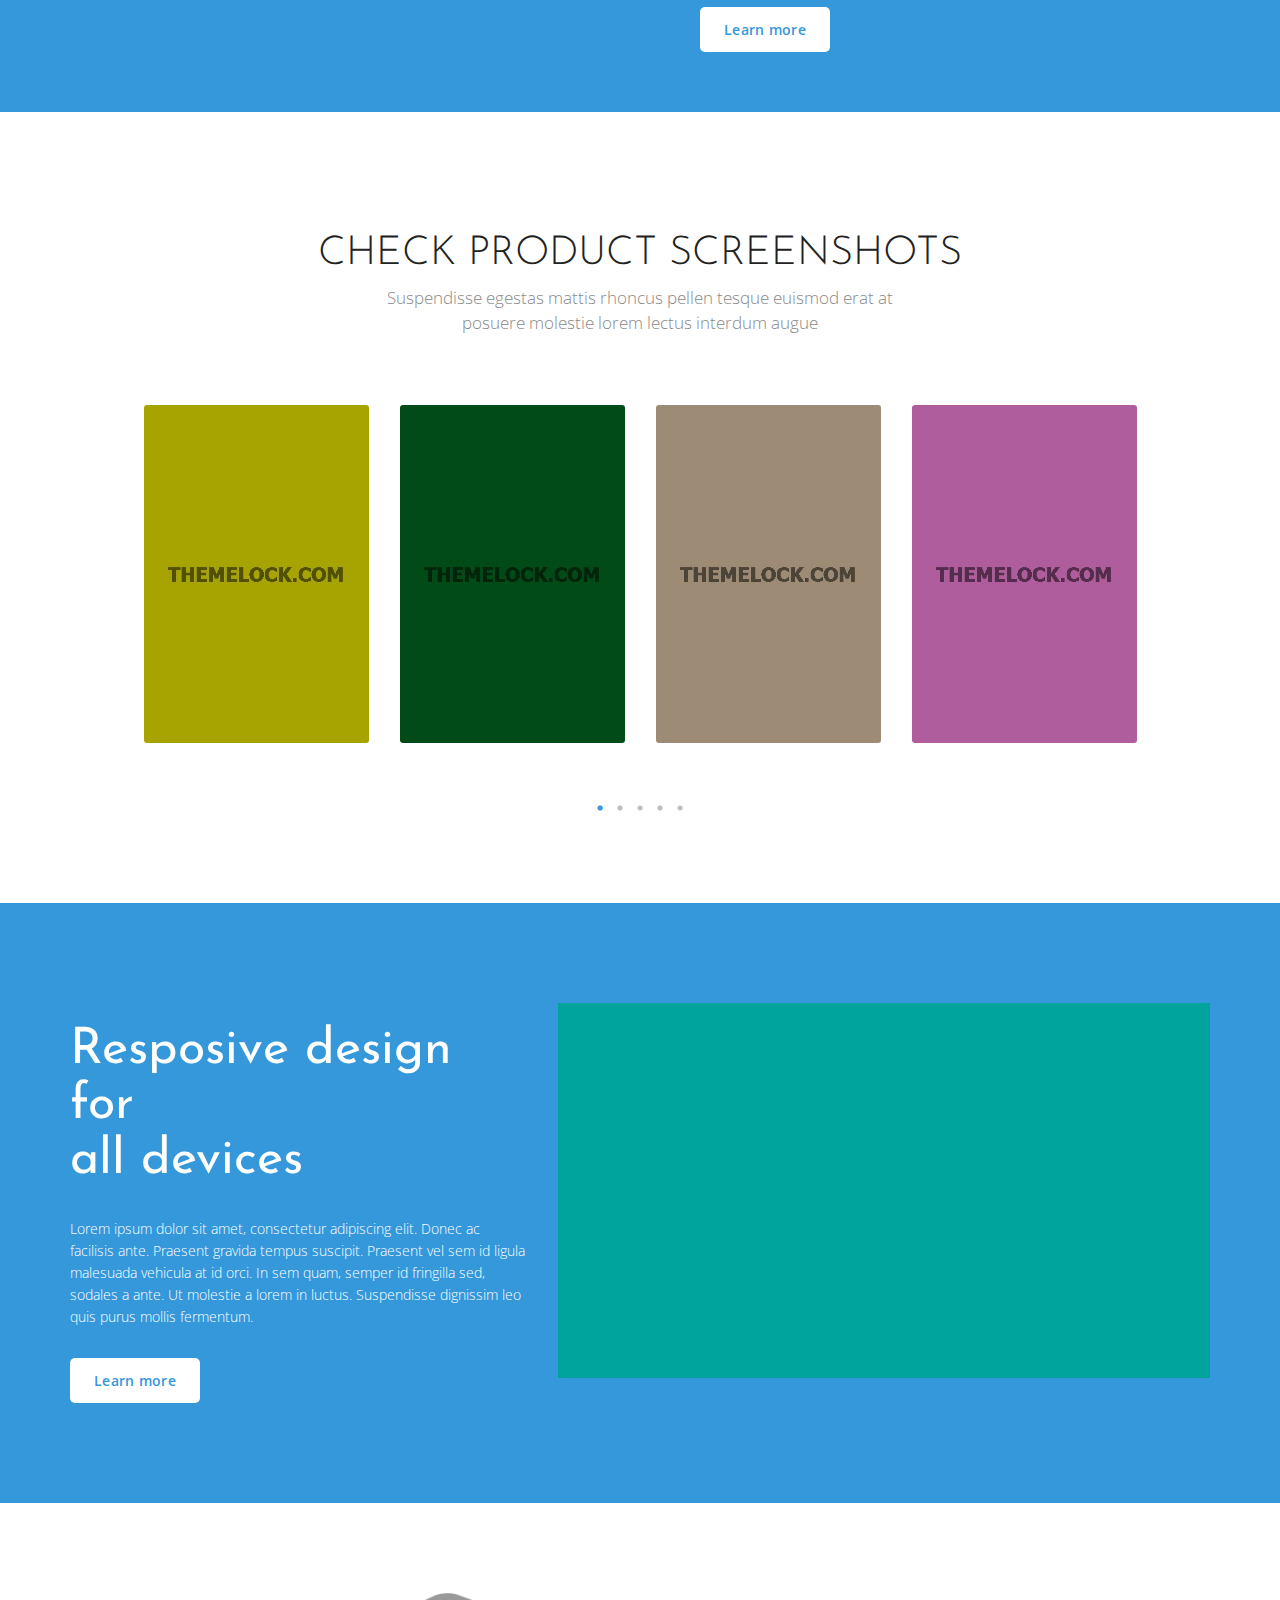
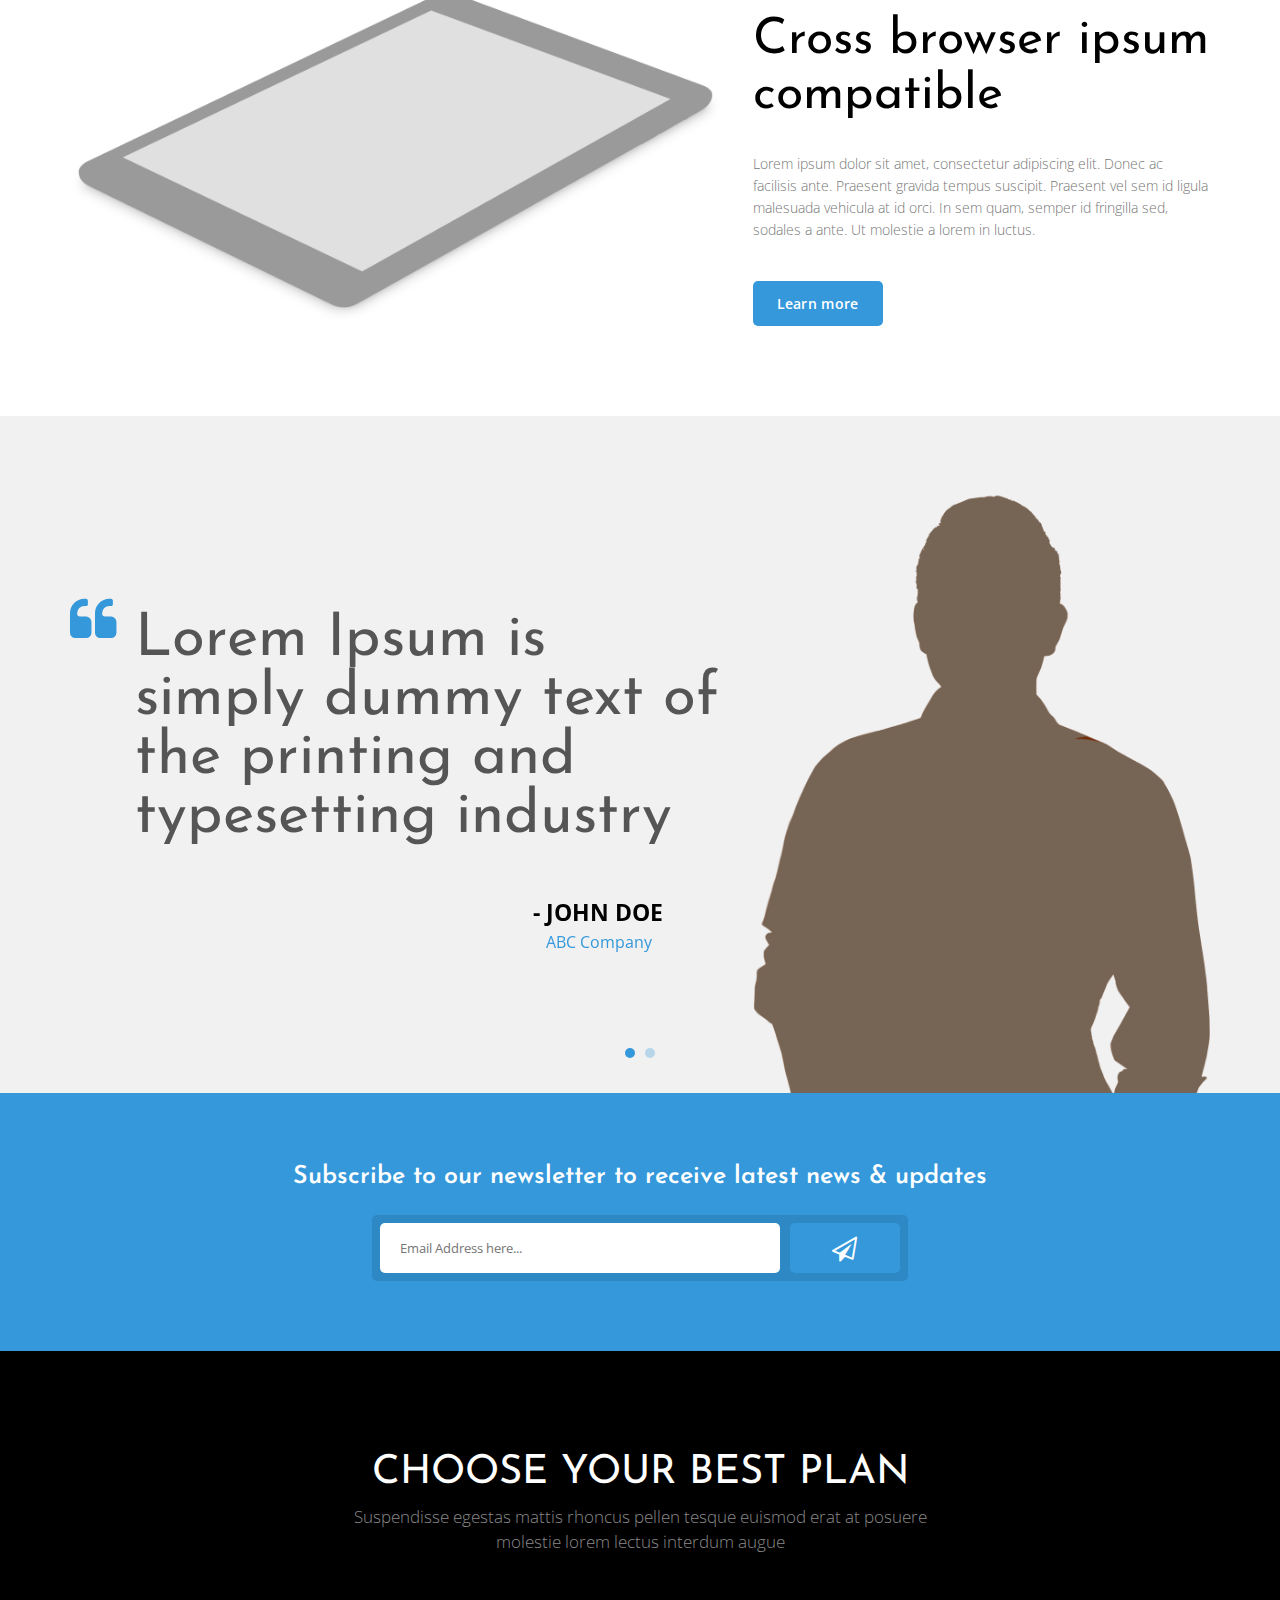
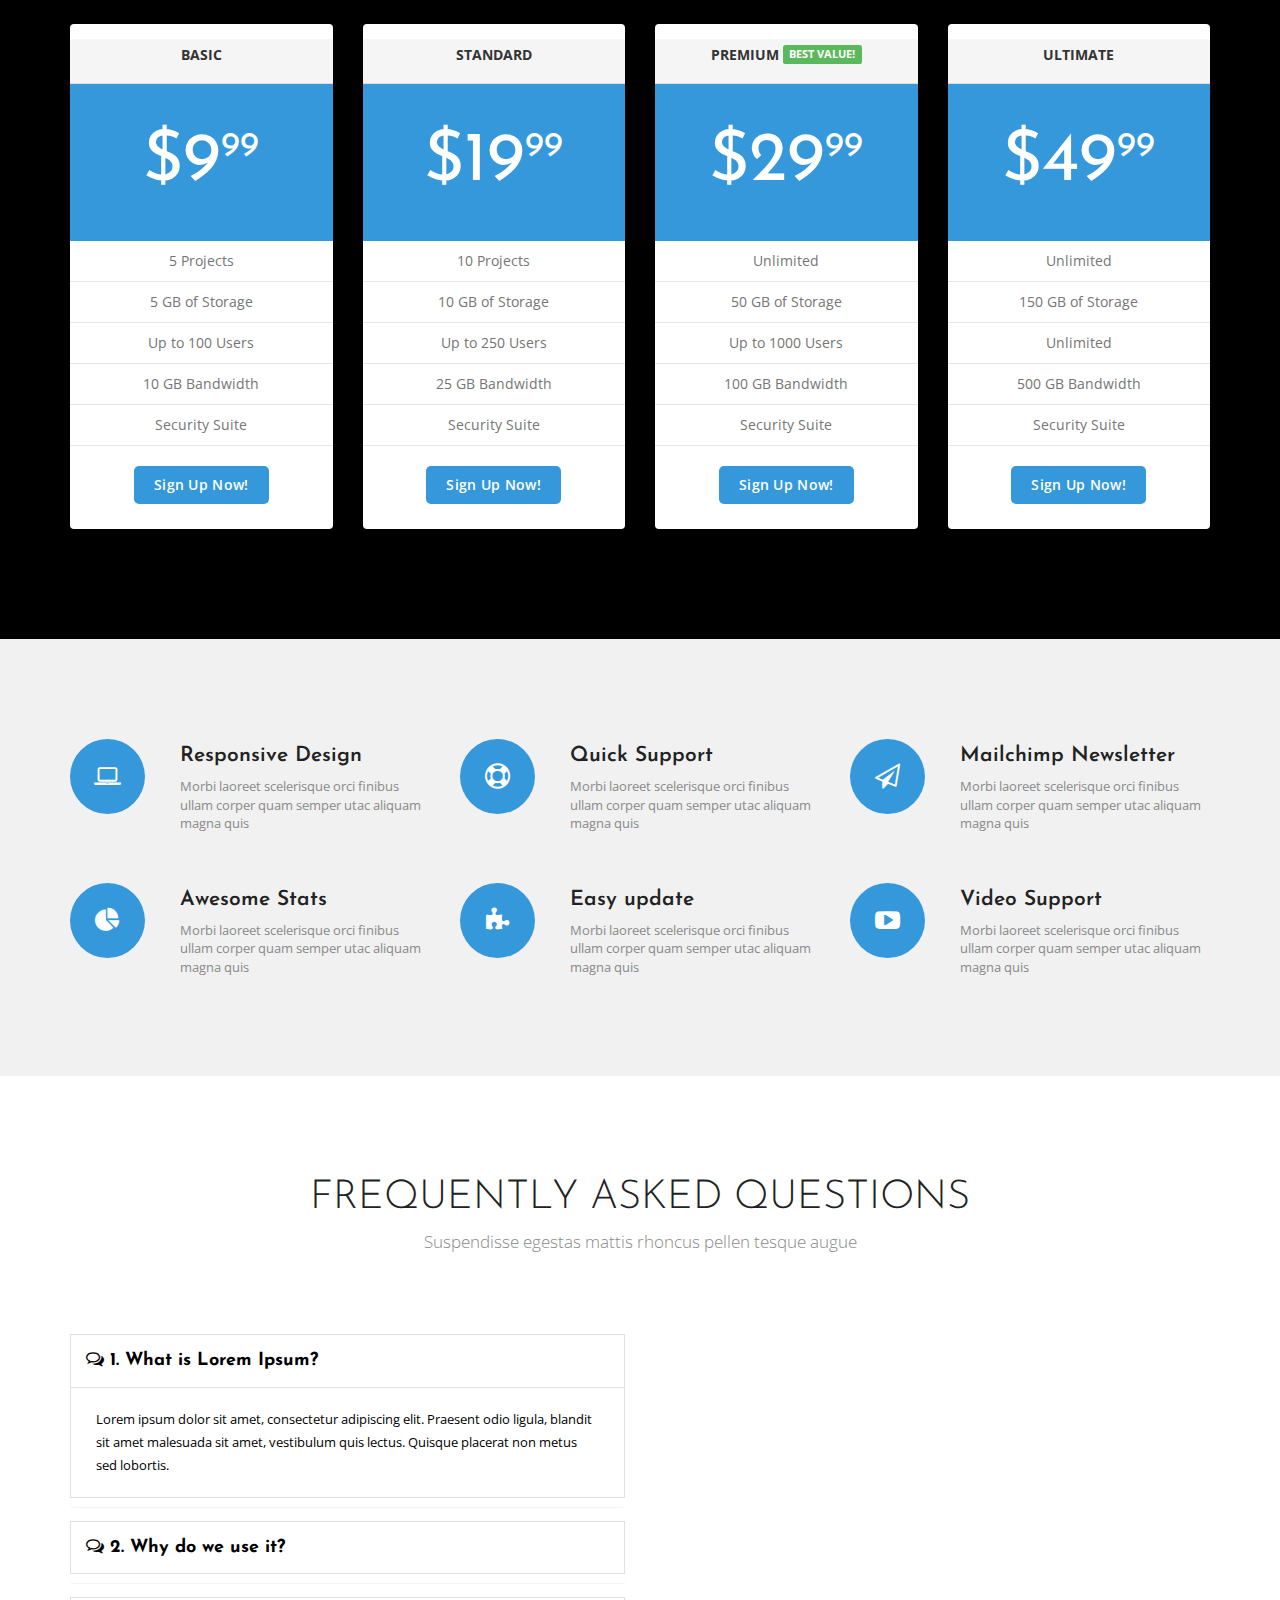
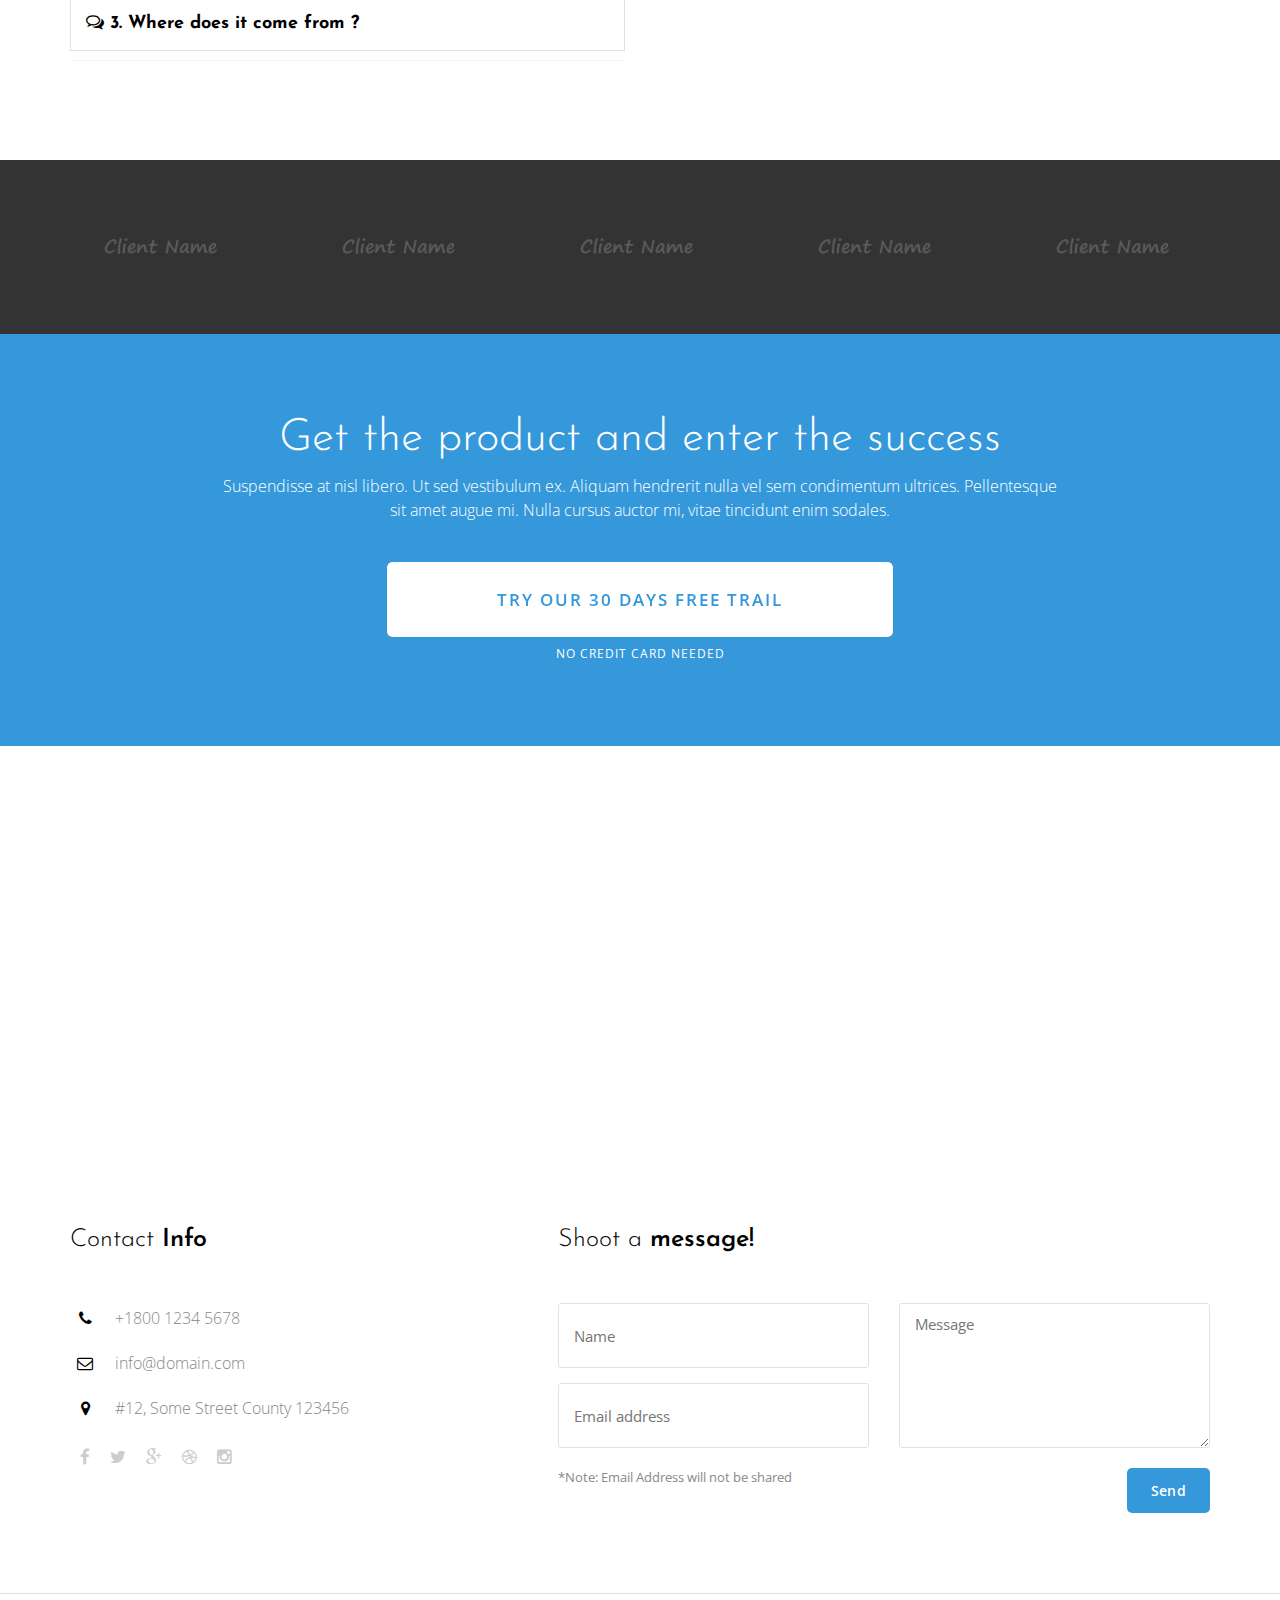
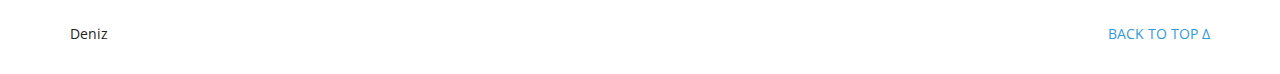
<file: index_5.html>
<!DOCTYPE html>
<!--[if IE 8]>			<html class="ie ie8"> <![endif]-->
<!--[if IE 9]>			<html class="ie ie9"> <![endif]-->
<!--[if gt IE 9]><!-->	<html> <!--<![endif]-->
<head>

	<!-- Meta -->
	<meta charset="utf-8">
	<meta name="keywords" content="HTML5 Template" />
	<meta name="description" content="">
	<meta name="author" content="">

	<title>Sleek | Responsive Landing page Theme</title>

	<!-- Mobile Metas -->
	<meta name="viewport" content="width=device-width, initial-scale=1.0">

	<!-- Favicon -->
	<link rel="shortcut icon" href="/favicon.ico">

	<!-- Google Webfont -->
	<link href='http://fonts.googleapis.com/css?family=Vampiro+One' rel='stylesheet' type='text/css'>
	<link href='http://fonts.googleapis.com/css?family=Open+Sans:400,300,300italic,400italic,600,700,800' rel='stylesheet' type='text/css'>
	<link href='http://fonts.googleapis.com/css?family=Josefin+Sans:400,100,100italic,300,300italic,600,700' rel='stylesheet' type='text/css'>

	<!-- CSS -->
	<link rel="stylesheet" href="css/font-awesome/css/font-awesome.css">
	<link rel="stylesheet" href="css/bootstrap.css">
	<link rel="stylesheet" href="js/slick/slick.css"/>
	<link rel="stylesheet" href="js/flex-slider/flexslider.css"/>
	<link rel="stylesheet" href="js/owl-carousel/owl.carousel.css"/>
	<link rel="stylesheet" href="js/owl-carousel/owl.theme.css"/>
	<link rel="stylesheet" href="js/owl-carousel/owl.transitions.css"/>
	<link rel="stylesheet" href="css/prettyphoto.css">
	<link rel="stylesheet" href="css/style.css">

	<!-- SKIN -->
	<link rel="stylesheet" title="blue" href="css/colors/skin-blue.css"/>

	<!-- HTML5 Shim and Respond.js IE8 support of HTML5 elements and media queries -->
	<!-- WARNING: Respond.js doesn't work if you view the page via file:// -->
		<!--[if lt IE 9]>
		<script src="https://oss.maxcdn.com/libs/html5shiv/3.7.0/html5shiv.js"></script>
		<script src="https://oss.maxcdn.com/libs/respond.js/1.4.2/respond.min.js"></script>
	<![endif]-->
	
	<!-- MODERNIZR -->
	<script src="js/modernizr.custom.js"></script>

</head>
<body id="page-top">
    
<div id="body">

	<!-- HEADER -->
	<header>
		<!-- Navigation -->
		<nav class="navbar navbar-default navbar-top">
			<div class="container">
				<div class="col-md-12">
					<!-- Brand and toggle get grouped for better mobile display -->
					<div class="navbar-header page-scroll">
						<button type="button" class="navbar-toggle" data-toggle="collapse" data-target="#bs-example-navbar-collapse-1">
						<span class="sr-only">Toggle navigation</span>
						<span class="icon-bar"></span>
						<span class="icon-bar"></span>
						<span class="icon-bar"></span>
						</button>
						<a class="navbar-brand" href="./index.html">Sleek</a>
					</div>
					<!-- Collect the nav links, forms, and other content for toggling -->
					<div class="collapse navbar-collapse" id="bs-example-navbar-collapse-1">
						<ul class="nav navbar-nav navbar-right">
							<li><a href="./index.html">Home</a></li>
							<li><a href="#">Sample Page</a></li>
							<li><a class="page-scroll" href="#footer">Contact</a></li>
							<li><a href="http://themeforest.net/user/Dilipkumar/portfolio" target="_blank">Purchase Now</a></li>
						</ul>
					</div>
					<!-- /.navbar-collapse -->
				</div>
			</div>
		</nav>
	</header>

	<!-- INTRO -->
	<section id="intro" class="intro5">
		<div class="overlay"></div>
		<div class="overlay-white"></div>
		<div class="container">
			<div class="row">
				<div class="col-md-12">
					<div class="row">
						<div class="col-md-12">
							<h2>Welcome to the Sleek</h2>
							<p>Lorem ipsum dolor sit amet elit curabitur sapien leo consequat sed aliquam at convallis sit amet metus vivamus malesuada, ex in placerat bibendum, est dui euismod sapien, eget tincidunt nunc ipsum ut mauris.</p>
							<div class="clearfix space20"></div>
							<div class="col-md-10 col-md-offset-1">
								<img src="images/4.png" class="img-responsive" alt=""/>
										<a href="#portfolioModal1" class="portfolio-link play-btn" data-toggle="modal"><i class="fa fa-play"></i></a>
							</div>
						</div>
					</div>
				</div>
			</div>
		</div>
	</section>
	<!-- INTRO -->

	<!-- SERVICES -->
	<section id="services">
		<div class="container">
			<div class="row">
				<div class="col-md-4 service-content sc1">
					<span><i class="fa fa-hdd-o"></i></span>
					<h4>Responsive Design</h4>
					<p>Morbi laoreet scelerisque orci finibus ullam corper quam semper utac aliquam magna quis</p>
					<a href="#">Learn More <i class="fa fa-angle-right"></i></a>
				</div>
				<div class="col-md-4 service-content sc2">
					<span><i class="fa fa-diamond"></i></span>
					<h4>Easy update</h4>
					<p>Morbi laoreet scelerisque orci finibus ullam corper quam semper utac aliquam magna quis</p>
					<a href="#">Learn More <i class="fa fa-angle-right"></i></a>
				</div>
				<div class="col-md-4 service-content sc3">
					<span><i class="fa fa-envelope-o"></i></span>
					<h4>Awesome stats</h4>
					<p>Morbi laoreet scelerisque orci finibus ullam corper quam semper utac aliquam magna quis</p>
					<a href="#">Learn More <i class="fa fa-angle-right"></i></a>
				</div>
			</div>
		</div>
	</section>
	<!-- SERVICES -->

	<!-- FEATURES -->
	<section id="features">
		<div class="container">
			<div class="row">
				<div class="col-md-3">
					<!-- Download App Section -->
					<div class="app-info">
						<h3>Download App</h3>
						<p>Morbi laoreet scelerisque orci finibus ullam corper quam semper utac aliquam magna quis</p>
						<div class="app-btns">
							<a href="#" class="fa fa-mobile" title="Download for Iphone"></a>
							<a href="#" class="fa fa-android" title="Download for Android"></a>
							<a href="#" class="fa fa-windows" title="Download for Windows"></a>
						</div>
					</div>
				</div>
				<div class="col-md-5">
					<img src="images/1.png" class="img-responsive" alt=""/>
				</div>
				<div class="col-md-4">
					<div class="space60"></div>
					<div class="feature-content">
						<i class="fa fa-magic"></i>
						<h4>Multi Homepages</h4>
						<p>Morbi laoreet scelerisque orci finibus ullam corper quam sed aliquam semper utac aliquam magna quis</p>
					</div>
					<div class="feature-content">
						<i class="fa fa-tablet"></i>
						<h4>Custom Forms</h4>
						<p>Morbi laoreet scelerisque orci finibus ullam corper quam sed aliquam semper utac aliquam magna quis</p>
					</div>
					<div class="feature-content">
						<i class="fa fa-toggle-on"></i>
						<h4>Creative Design</h4>
						<p>Morbi laoreet scelerisque orci finibus ullam corper quam sed aliquam semper utac aliquam magna quis</p>
					</div>
				</div>
			</div>
		</div>
	</section>
	<!-- FEATURES -->

	<!-- INFO BOXES -->
	<section class="info-content">
		<div class="container">
			<div class="content-head">
				<h3>Check what we are capable of</h3>
				<p>Suspendisse egestas mattis rhoncus pellen tesque euismod erat at posuere molestie lorem lectus interdum augue</p>
			</div>
			<div class="row">
				<div class="col-md-4 ic-inner">
					<img src="images/xtra/1.jpg" class="img-responsive" alt=""/>
					<h4>Sed commodo suscipit</h4>
					<p>Sed commodo suscipit neque et suscipit. Cras feugiat porttitor libero sed finibus. Morbi elit nulla, rutrum eu nulla eu, lacinia tincidunt ligula. </p>
				</div>
				<div class="col-md-4 ic-inner">
					<img src="images/xtra/2.jpg" class="img-responsive" alt=""/>
					<h4>Maecenas ut dapibus</h4>
					<p>Sed commodo suscipit neque et suscipit. Cras feugiat porttitor libero sed finibus. Morbi elit nulla, rutrum eu nulla eu, lacinia tincidunt ligula. </p>
				</div>
				<div class="col-md-4 ic-inner">
					<img src="images/xtra/3.jpg" class="img-responsive" alt=""/>
					<h4>Varius molestie nec</h4>
					<p>Sed commodo suscipit neque et suscipit. Cras feugiat porttitor libero sed finibus. Morbi elit nulla, rutrum eu nulla eu, lacinia tincidunt ligula. </p>
				</div>
			</div>
		</div>
	</section>
	<!-- INFO BOXES -->

	<!-- INFO BOXES / DUAL -->
	<section class="dual-info">
		<div class="container">
			<div class="col-md-6">
				<img src="images/xtra/4.jpg" class="img-responsive" alt=""/>
			</div>
			<div class="col-md-6">
				<div class="col-md-9">
					<h4>Creative design</h4>
					<p>Sed commodo suscipit neque et suscipit. Cras feugiat porttitor libero sed finibus. Morbi elit nulla, rutrum eu nulla eu, lacinia tincidunt ligula. </p>
					<ul class="space40">
						<li><i class="fa fa-check"></i> Morbi porta felis ac augue aucto</li>
						<li><i class="fa fa-check"></i> Aenean vitae orci a lacus tempor</li>
						<li><i class="fa fa-check"></i> Etiam vel elit vitae cursus condimentum</li>
						<li><i class="fa fa-check"></i> Donec condimentum est eget magna</li>
						<li><i class="fa fa-check"></i> nec neque ut urna tincidunt sit</li>
					</ul>
					<a href="#" class="btn-main btn-white btn-left">Learn more</a>
				</div>
			</div>
		</div>
	</section>
	<!-- INFO BOXES / DUAL -->

	<!-- SCREENSHOTS -->
	<section class="shots">
		<div class="container">
			<div class="content-head">
				<h3>Check Product Screenshots</h3>
				<p>Suspendisse egestas mattis rhoncus pellen tesque euismod erat at posuere molestie lorem lectus interdum augue</p>
			</div>
			<div class="row">
				<div class="col-md-12">
					<div class="shots-slider">
						<div class="shots-thumb">
							<a href="images/shots/1.jpg" class="prettyPhoto">
								<img src="images/shots/1.jpg" class="img-responsive" alt=""/>
							</a>
						</div>
						<div class="shots-thumb">
							<a href="images/shots/2.jpg" class="prettyPhoto">
								<img src="images/shots/2.jpg" class="img-responsive" alt=""/>
							</a>
						</div>
						<div class="shots-thumb">
							<a href="images/shots/3.jpg" class="prettyPhoto">
								<img src="images/shots/3.jpg" class="img-responsive" alt=""/>
							</a>
						</div>
						<div class="shots-thumb">
							<a href="images/shots/4.jpg" class="prettyPhoto">
								<img src="images/shots/4.jpg" class="img-responsive" alt=""/>
							</a>
						</div>
						<div class="shots-thumb">
							<a href="images/shots/5.jpg" class="prettyPhoto">
								<img src="images/shots/5.jpg" class="img-responsive" alt=""/>
							</a>
						</div>
					</div>
				</div>
			</div>
		</div>
	</section>
	<!-- SCREENSHOTS -->

	<!-- ABOUT / INFO CONTENT -->
	<div class="wrap-content">
		<div class="container">
			<div class="row">
				<div class="col-md-5">
					<h2>Resposive design for <br>all devices</h2>
					<p class="lead">Lorem ipsum dolor sit amet, consectetur adipiscing elit. Donec ac facilisis ante. Praesent gravida tempus suscipit. Praesent vel sem id ligula malesuada vehicula at id orci. In sem quam, semper id fringilla sed, sodales a ante. Ut molestie a lorem in luctus. Suspendisse dignissim leo quis purus mollis fermentum.</p>
					<div class="clearfix space10"></div>
					<a href="#" class="btn-main btn-left btn-white">Learn more</a>
				</div>
				<div class="col-md-7">
					<img class="img-responsive" src="images/2.png" alt="">
				</div>
			</div>
		</div>
	</div>
	<!-- ABOUT / INFO CONTENT -->

	<!-- ABOUT / INFO CONTENT -->
	<div class="wrap-content wrap-content1">
		<div class="container">
			<div class="row">
				<div class="col-md-7">
					<img class="img-responsive" src="images/3.png" alt="">
				</div>
				<div class="col-md-5">
					<h2>Cross browser ipsum<br>compatible</h2>
					<p class="lead">Lorem ipsum dolor sit amet, consectetur adipiscing elit. Donec ac facilisis ante. Praesent gravida tempus suscipit. Praesent vel sem id ligula malesuada vehicula at id orci. In sem quam, semper id fringilla sed, sodales a ante. Ut molestie a lorem in luctus.</p>
					<div class="clearfix space20"></div>
					<a href="#" class="btn-main btn-left">Learn more</a>
				</div>
			</div>
		</div>
	</div>
	<!-- ABOUT / INFO CONTENT -->

	<!-- TESTIMONIALS -->
	<div class="testimonials">
		<div class="container">
			<div class="row">
				<div id="quote-slider" class="owl-carousel owl-theme">
					<div class="item">
						<div class="col-md-7">
							<div class="quote-info">
								<p>Lorem Ipsum is simply dummy text of the printing and typesetting industry</p>
								<cite>- John Doe<span>ABC Company</span></cite>
							</div>
						</div>
						<div class="col-md-5">
							<img src="images/quote/1.png" class="img-responsive" alt=""/>
						</div>
					</div>
					<div class="item">
						<div class="col-md-5">
							<img src="images/quote/2.png" class="img-responsive" alt=""/>
						</div>
						<div class="col-md-7">
							<div class="quote-info">
								<p>Lorem Ipsum is simply dummy text of the printing and typesetting industry</p>
								<cite class="cite-left">- Rebecca<span>XYZ Company</span></cite>
							</div>
						</div>
					</div>
				</div>
			</div>
		</div>
	</div>
	<!-- TESTIMONIALS -->

	<!-- NEWSLETTER -->
	<div class="home-subscribe">
		<div class="container">
			<div class="row">
				<h6>Subscribe to our newsletter to receive latest news & updates</h6>
				<div class="intro-newsletter">
					<form class="subscribe" action="php/subscribe.php" id="invite" method="POST">
						<input type="email" class="e-mail" placeholder="Email Address here..." name="email" id="address" data-validate="validate(required, email)">
						<button type="submit"><i class="fa fa-paper-plane-o"></i></button>
					</form>
					<span id="result"></span>
				</div>
			</div>
		</div>
	</div>

	<!-- PRICING -->
	<div class="pricing">
		<div class="container">
			<div class="row">
				<div class="content-head content-head-lite">
					<h3>Choose your best plan</h3>
					<p>Suspendisse egestas mattis rhoncus pellen tesque euismod erat at posuere molestie lorem lectus interdum augue</p>
				</div>
			</div>
			<div class="row">
				<!-- Pricing Plan - 1 -->
				<div class="col-md-3">
					<div class="panel panel-default text-center">
						<div class="panel-heading">
							<strong>Basic</strong>
						</div>
						<div class="panel-body">
							<h3 class="panel-title price">$9<span class="price-cents">99</span></h3>
						</div>
						<ul class="list-group">
							<li class="list-group-item">5 Projects</li>
							<li class="list-group-item">5 GB of Storage</li>
							<li class="list-group-item">Up to 100 Users</li>
							<li class="list-group-item">10 GB Bandwidth</li>
							<li class="list-group-item">Security Suite</li>
							<li class="list-group-item"><a class="btn-main" href="#">Sign Up Now!</a></li>
						</ul>
					</div>
				</div>
				<!-- Pricing Plan - 2 -->
				<div class="col-md-3">
					<div class="panel panel-default text-center">
						<div class="panel-heading">
							<strong>Standard</strong>
						</div>
						<div class="panel-body">
							<h3 class="panel-title price">$19<span class="price-cents">99</span></h3>
						</div>
						<ul class="list-group">
							<li class="list-group-item">10 Projects</li>
							<li class="list-group-item">10 GB of Storage</li>
							<li class="list-group-item">Up to 250 Users</li>
							<li class="list-group-item">25 GB Bandwidth</li>
							<li class="list-group-item">Security Suite</li>
							<li class="list-group-item"><a class="btn-main" href="#">Sign Up Now!</a></li>
						</ul>
					</div>
				</div>
				<!-- Pricing Plan - 3 -->
				<div class="col-md-3">
					<div class="panel panel-default text-center">
						<div class="panel-heading">
							<strong>Premium <span class="label label-success">Best Value!</span></strong>
						</div>
						<div class="panel-body">
							<h3 class="panel-title price">$29<span class="price-cents">99</span></h3>
						</div>
						<ul class="list-group">
							<li class="list-group-item">Unlimited</li>
							<li class="list-group-item">50 GB of Storage</li>
							<li class="list-group-item">Up to 1000 Users</li>
							<li class="list-group-item">100 GB Bandwidth</li>
							<li class="list-group-item">Security Suite</li>
							<li class="list-group-item"><a class="btn-main" href="#">Sign Up Now!</a></li>
						</ul>
					</div>
				</div>
				<!-- Pricing Plan - 4 -->
				<div class="col-md-3">
					<div class="panel panel-default text-center">
						<div class="panel-heading">
							<strong>Ultimate</strong>
						</div>
						<div class="panel-body">
							<h3 class="panel-title price">$49<span class="price-cents">99</span></h3>
						</div>
						<ul class="list-group">
							<li class="list-group-item">Unlimited</li>
							<li class="list-group-item">150 GB of Storage</li>
							<li class="list-group-item">Unlimited</li>
							<li class="list-group-item">500 GB Bandwidth</li>
							<li class="list-group-item">Security Suite</li>
							<li class="list-group-item"><a class="btn-main" href="#">Sign Up Now!</a></li>
						</ul>
					</div>
				</div>
			</div>
		</div>
	</div>
	<!-- PRICING -->

	<!-- SERVICES / 2 -->
	<section id="services2">
		<div class="container">
			<div class="row">
				<div class="col-md-4">
					<i class="fa fa-laptop"></i>
					<div class="sc2-inner">
						<h4>Responsive Design</h4>
						<p>Morbi laoreet scelerisque orci finibus ullam corper quam semper utac aliquam magna quis</p>
					</div>
				</div>
				<div class="col-md-4">
					<i class="fa fa-support"></i>
					<div class="sc2-inner">
						<h4>Quick Support</h4>
						<p>Morbi laoreet scelerisque orci finibus ullam corper quam semper utac aliquam magna quis</p>
					</div>
				</div>
				<div class="col-md-4">
					<i class="fa fa-paper-plane-o"></i>
					<div class="sc2-inner">
						<h4>Mailchimp Newsletter</h4>
						<p>Morbi laoreet scelerisque orci finibus ullam corper quam semper utac aliquam magna quis</p>
					</div>
				</div>
			</div>
			<div class="row">
				<div class="col-md-4">
					<i class="fa fa-pie-chart"></i>
					<div class="sc2-inner">
						<h4>Awesome Stats</h4>
						<p>Morbi laoreet scelerisque orci finibus ullam corper quam semper utac aliquam magna quis</p>
					</div>
				</div>
				<div class="col-md-4">
					<i class="fa fa-puzzle-piece"></i>
					<div class="sc2-inner">
						<h4>Easy update</h4>
						<p>Morbi laoreet scelerisque orci finibus ullam corper quam semper utac aliquam magna quis</p>
					</div>
				</div>
				<div class="col-md-4">
					<i class="fa fa-youtube-play"></i>
					<div class="sc2-inner">
						<h4>Video Support</h4>
						<p>Morbi laoreet scelerisque orci finibus ullam corper quam semper utac aliquam magna quis</p>
					</div>
				</div>
			</div>
		</div>
	</section>
	<!-- SERVICES / 2 -->

	<!-- FAQ CONTENT -->
	<div class="faq-content">
		<div class="container">
			<div class="row">
				<div class="content-head">
					<h3>Frequently Asked Questions</h3>
					<p>Suspendisse egestas mattis rhoncus pellen tesque augue</p>
				</div>
				<div class="faq-wrap">
					<div class="col-md-6">
						<div class="panel-group" id="accordion">
							<div class="panel panel-default">
								<div class="panel-heading">
									<h4 class="panel-title">
										<a data-toggle="collapse" data-parent="#accordion" href="#collapseOne">
										<i class="fa fa-comments-o"></i> 1. What is Lorem Ipsum?
										</a>
									</h4>
								</div>
								<div id="collapseOne" class="panel-collapse collapse in">
									<div class="panel-body">
										Lorem ipsum dolor sit amet, consectetur adipiscing elit. Praesent odio ligula, blandit sit amet malesuada sit amet, vestibulum quis lectus. Quisque placerat non metus sed lobortis.      
									</div>
								</div>
							</div>
							<div class="panel panel-default">
								<div class="panel-heading">
									<h4 class="panel-title">
										<a data-toggle="collapse" data-parent="#accordion" href="#collapseTwo">
										<i class="fa fa-comments-o"></i> 2. Why do we use it?
										</a>
									</h4>
								</div>
								<div id="collapseTwo" class="panel-collapse collapse">
									<div class="panel-body">
										Lorem ipsum dolor sit amet, consectetur adipiscing elit. Praesent odio ligula, blandit sit amet malesuada sit amet, vestibulum quis lectus. Quisque placerat non metus sed lobortis.      
									</div>
								</div>
							</div>
							<div class="panel panel-default">
								<div class="panel-heading">
									<h4 class="panel-title">
										<a data-toggle="collapse" data-parent="#accordion" href="#collapseThree">
										<i class="fa fa-comments-o"></i> 3. Where does it come from ?
										</a>
									</h4>
								</div>
								<div id="collapseThree" class="panel-collapse collapse">
									<div class="panel-body">
										Lorem ipsum dolor sit amet, consectetur adipiscing elit. Praesent odio ligula, blandit sit amet malesuada sit amet, vestibulum quis lectus. Quisque placerat non metus sed lobortis.      
									</div>
								</div>
							</div>
						</div>
					</div>
					<div class="col-md-6 video-wrap">
						<div class="video">
							<iframe height="300" src="http://player.vimeo.com/video/92141950?title=0&amp;byline=0&amp;portrait=0&amp;color=ffffff&amp;autoplay=0" width="500" ></iframe>
						</div>
					</div>
					<div class="clear"></div>
				</div>
				<!-- Faq wrap content end -->
			</div>
		</div>
		<!-- /.container -->
	</div>
	<!-- FAQ CONTENT -->

	<!-- CLIENTS -->
	<div id="clients">
		<div class="container">
			<div class="row">
				<div class="col-md-12">
					<ul>
						<li><a href="#"><img src="images/clients/1.png" class="img-responsive" alt=""/></a></li>
						<li><a href="#"><img src="images/clients/2.png" class="img-responsive" alt=""/></a></li>
						<li><a href="#"><img src="images/clients/3.png" class="img-responsive" alt=""/></a></li>
						<li><a href="#"><img src="images/clients/4.png" class="img-responsive" alt=""/></a></li>
						<li><a href="#"><img src="images/clients/6.png" class="img-responsive" alt=""/></a></li>
					</ul>
				</div>
			</div>
		</div>
	</div>
	<!-- CLIENTS -->

	<!-- WRAP INFO -->
	<div class="wrap">
		<div class="container">
			<div class="col-md-12">
				<h3>Get the product and enter the success</h3>
				<p>Suspendisse at nisl libero. Ut sed vestibulum ex. Aliquam hendrerit nulla vel sem condimentum ultrices. Pellentesque sit amet augue mi. Nulla cursus auctor mi, vitae tincidunt enim sodales.</p>
				<a href="#"><span data-hover="Register. Go Risk Free">Try our 30 days free trail</span></a>
				<em>No credit card needed</em>
			</div>
		</div>
	</div>
	<!-- WRAP INFO -->

	<!-- GOOGLE MAP -->
	<div id="google-map">
		<div class="map">
			<div class="gmap">
				<div id="map"></div>
			</div>
		</div>
	</div>
	<!-- GOOGLE MAP -->

	<!-- FOOTER -->
	<footer id="footer">
		<div class="container">
			<div class="row">

				<!-- Contact Info -->
				<div class="col-md-5" id="contact-info">
					<h5>Contact <span>Info</span></h5>
					<ul class="contact-info">
						<li>
							<i class="fa fa-phone"></i>
							+1800 1234 5678
						</li>
						<li>
							<i class="fa fa-envelope-o"></i>
							info@domain.com
						</li>
						<li>
							<i class="fa fa-map-marker"></i>
							#12, Some Street County 123456
						</li>
						<li>
							<div class="f-social">
								<a href="#" class="fa fa-facebook"></a>
								<a href="#" class="fa fa-twitter"></a>
								<a href="#" class="fa fa-google-plus"></a>
								<a href="#" class="fa fa-dribbble"></a>
								<a href="#" class="fa fa-instagram"></a>
							</div>
						</li>
					</ul>
				</div>

				<!-- Contact Form -->
				<div class="col-md-7">
					<h5>Shoot a <span>message!</span></h5>
					<form id="contactForm" action="php/contact.php" method="post">
						<div class="row">
							<div class="col-md-6">
								<input name="senderName" id="senderName" type="text" placeholder="Name" required="required" />
								<input type="email" name="senderEmail" id="senderEmail" placeholder="Email address" required="required"/>
							</div>
							<div class="col-md-6">
								<textarea rows="4" name="message" id="message" placeholder="Message"></textarea>
							</div>
						</div>
						<div class="row">
							<div class="col-md-6">
								<p>*Note: Email Address will not be shared</p>
							</div>
							<div class="col-md-6">
								<button type="submit" class="btn-main pull-right">Send</button>
							</div>
						</div>
					</form>
					<div id="sendingMessage" class="statusMessage">
						<p><i class="fa fa-spin fa-spinner"></i> Sending your message. Please wait...</p>
					</div>
					<div id="successMessage" class="successmessage">
						<p><i class="fa fa-check"></i> Thanks for sending your message! We'll get back to you shortly.</p>
					</div>
					<div id="failureMessage" class="errormessage">
						<p><i class="fa fa-close"></i> There was a problem sending your message. Please try again.</p>
					</div>
					<div id="incompleteMessage" class="statusMessage">
						<p><i class="fa fa-warning"></i> Please complete all the fields in the form before sending.</p>
					</div>
				</div>
			</div>
		</div>
	</footer>
	<!-- FOOTER -->

	<!-- FOOTER / COPYRIGHT -->
	<div class="footer-copy">
		<div class="container">
			<div class="row">
				<div class="col-md-7">
					Deniz
				</div>

				<div class="col-md-5">
					<a class="backtotop page-scroll" href="#page-top">Back to top &Delta;</a>
				</div>
			</div>
		</div>
	</div>
	<!-- FOOTER / COPYRIGHT -->
</div>

<!-- VIDEO / POPUP -->
<div class="portfolio-modal modal fade" id="portfolioModal1" tabindex="-1" role="dialog" aria-hidden="true">
	<div class="modal-content">
		<div class="close-modal" data-dismiss="modal">Close Video</div>
		<div class="container">
			<div class="video">
				<iframe height="300" src="http://player.vimeo.com/video/92141950?title=0&amp;byline=0&amp;portrait=0&amp;color=ffffff&amp;autoplay=0" width="500" ></iframe>
			</div>
		</div>
	</div>
</div>

<!-- Javascript -->
<script src="js/jquery.js"></script>
<script src="js/bootstrap.min.js"></script>
<script src="js/jquery.easing.min.js"></script>
<script src="js/flex-slider/jquery.flexslider.js"></script>
<script src="js/owl-carousel/owl.carousel.js"></script>
<script src="js/slick/slick.js"></script>
<script src="js/jquery.prettyphoto.js"></script>
<script src="http://maps.google.com/maps/api/js?sensor=true"></script> 
<script src="js/gmaps.js"></script> 
<script src="js/contact.js"></script>
<script src="js/mc/jquery.ketchup.all.min.js"></script>
<script src="js/mc/main.js"></script>
<script src="js/jquery.countdown.min.js"></script>
<script src="js/main.js"></script>

</body>
</html>
</file>
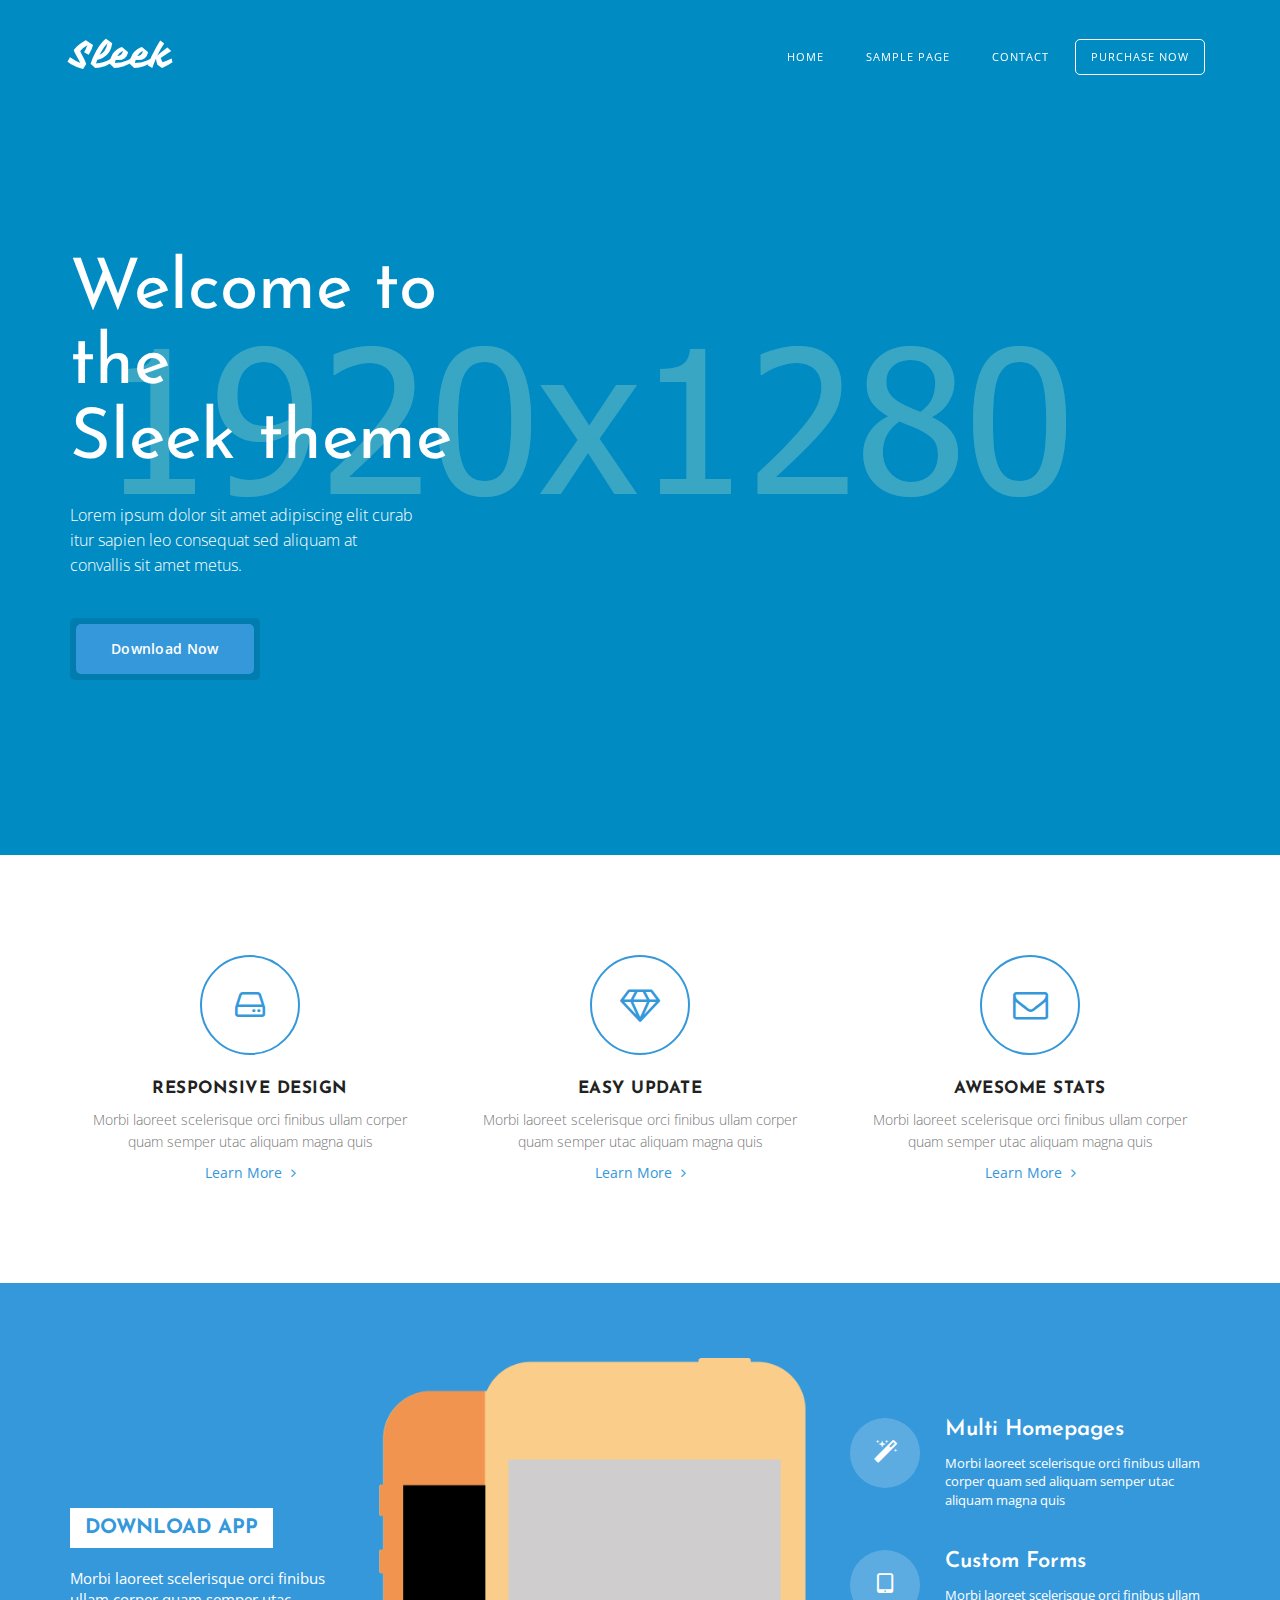
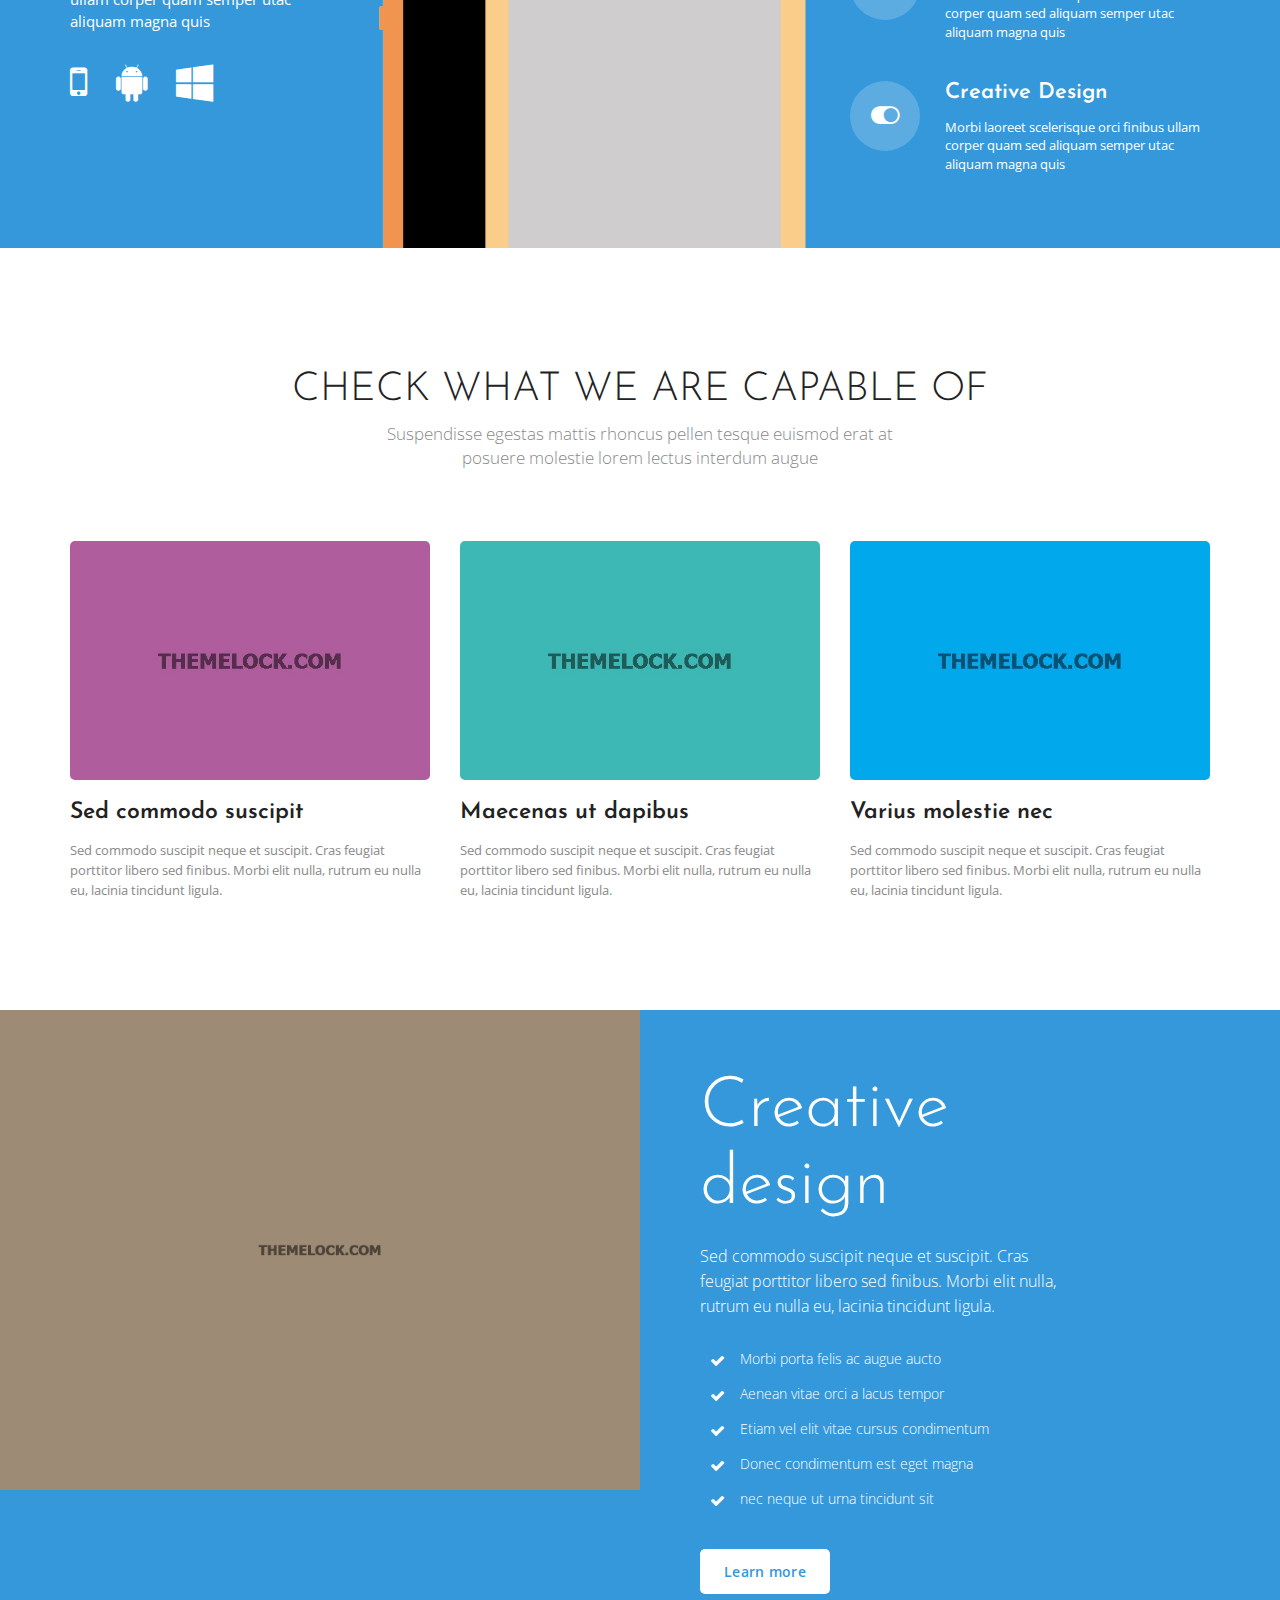
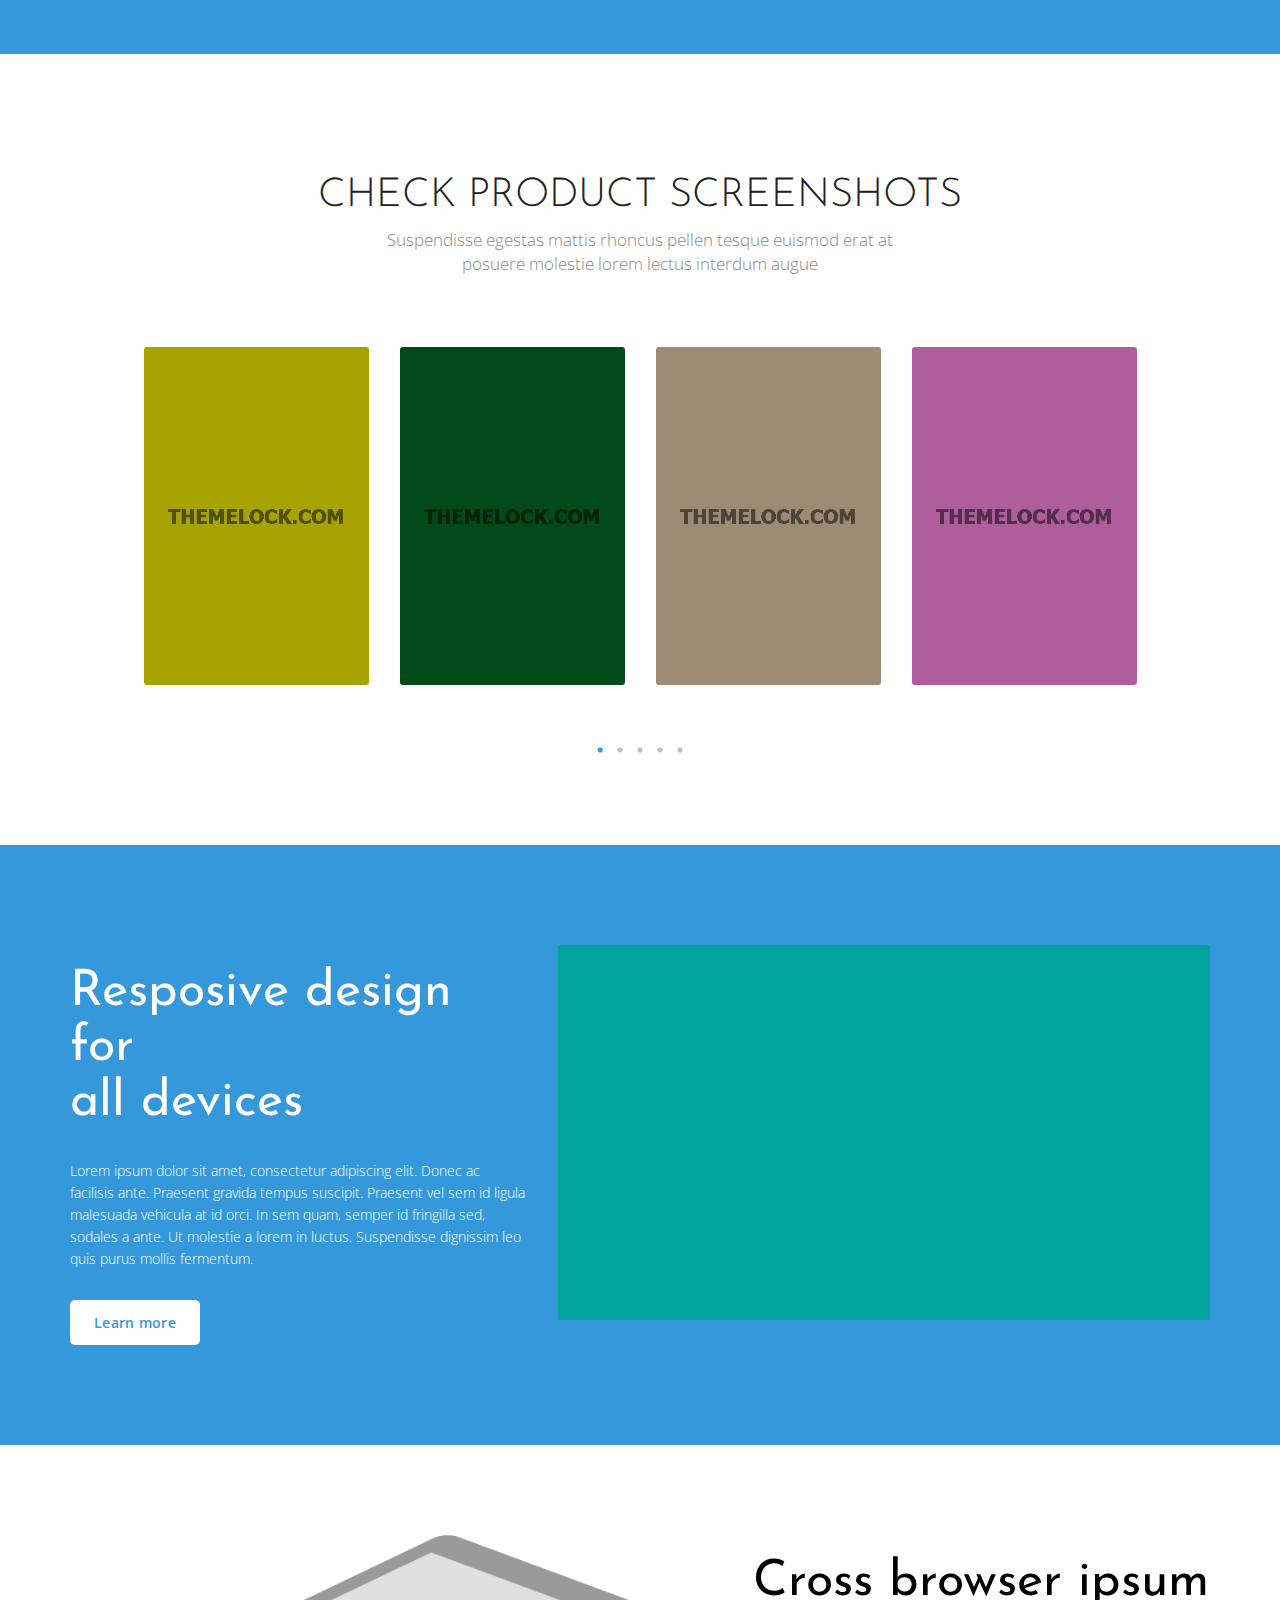
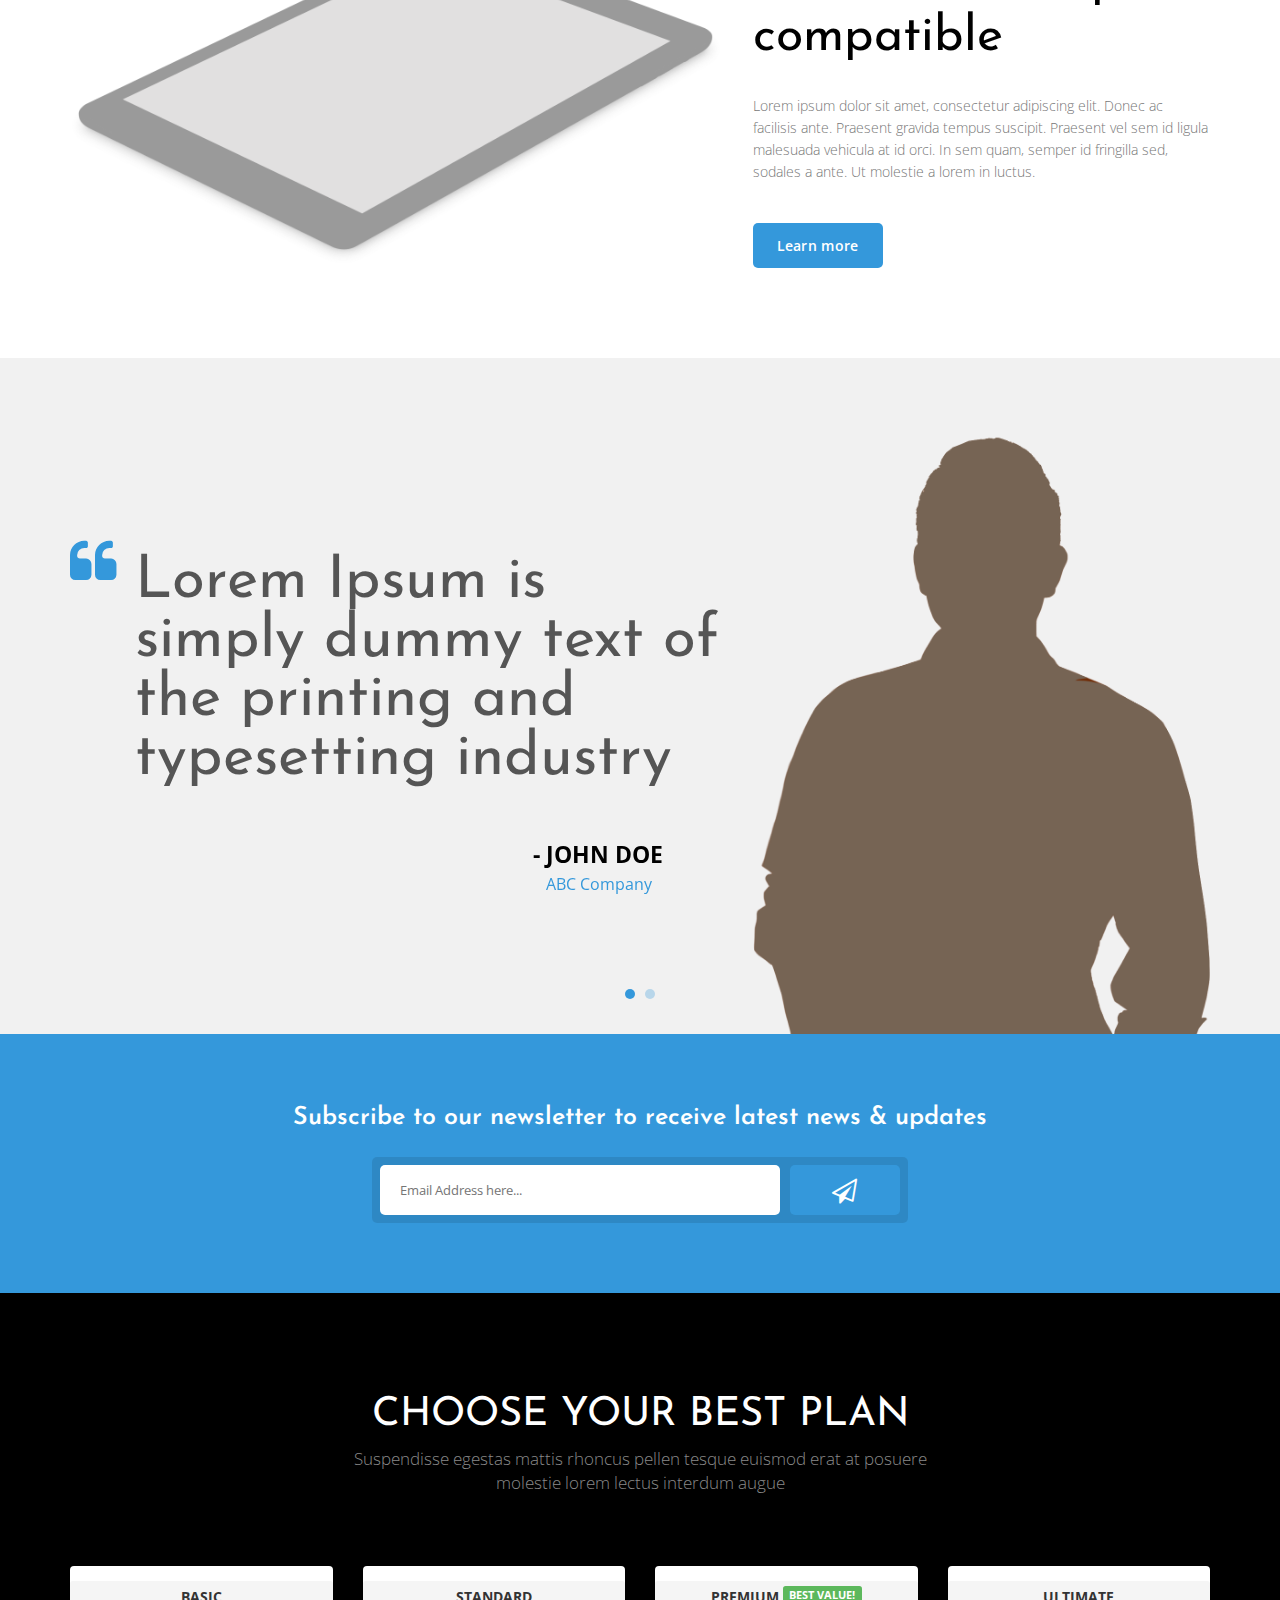
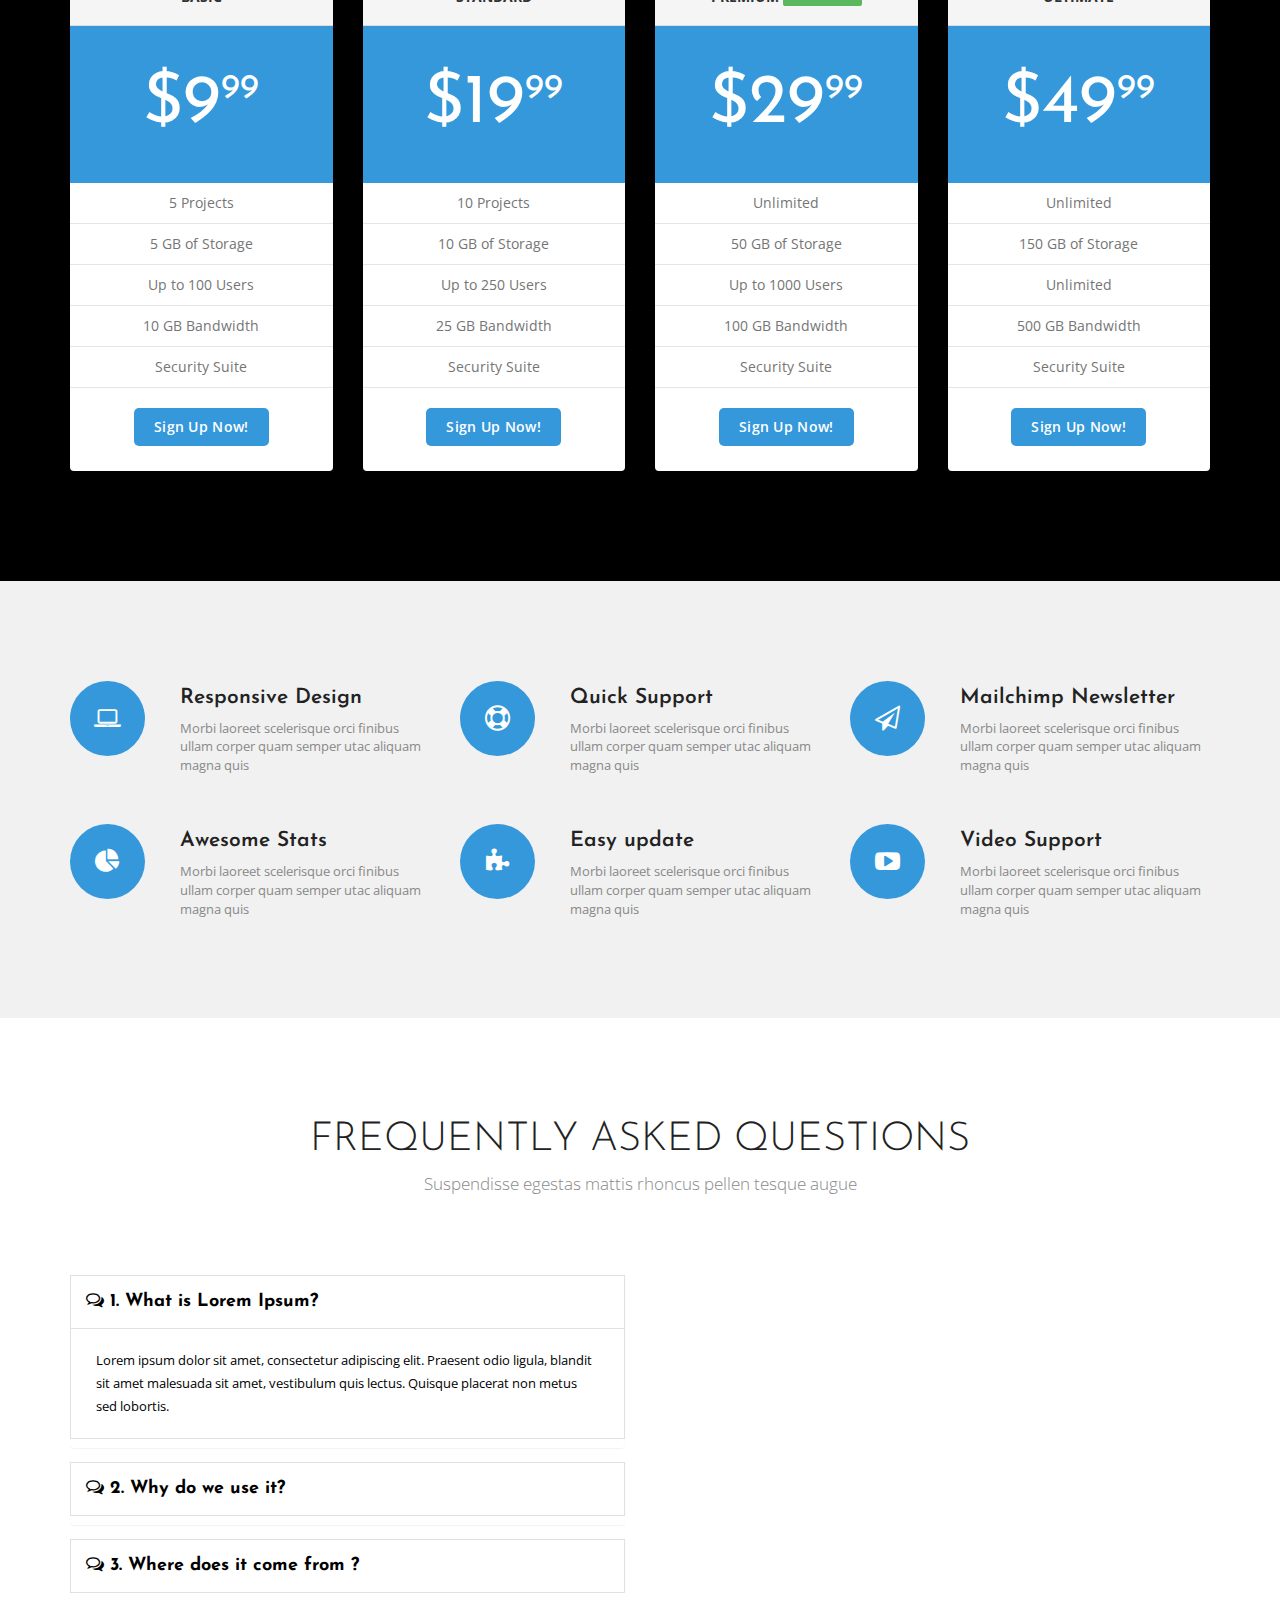
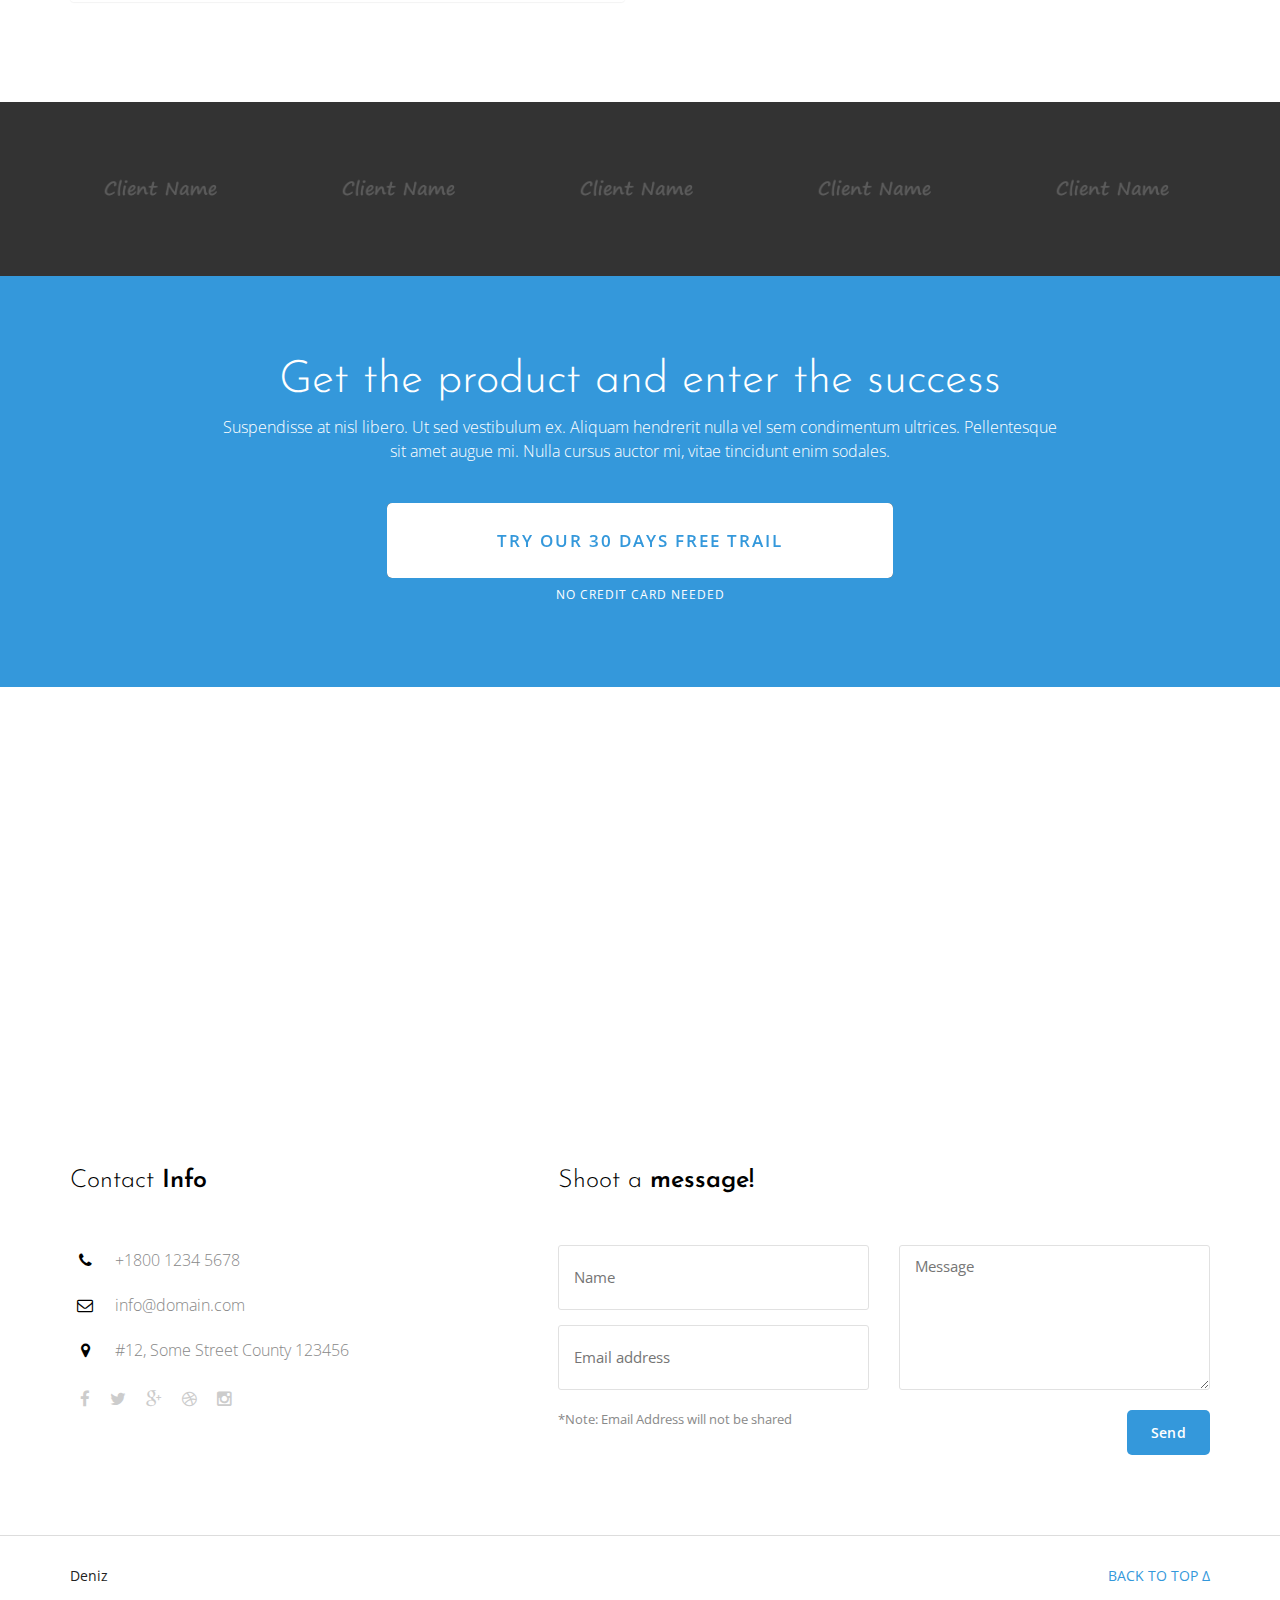
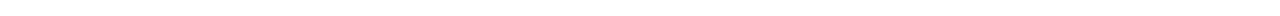
<file: index_6.html>
<!DOCTYPE html>
<!--[if IE 8]>			<html class="ie ie8"> <![endif]-->
<!--[if IE 9]>			<html class="ie ie9"> <![endif]-->
<!--[if gt IE 9]><!-->	<html> <!--<![endif]-->
<head>

	<!-- Meta -->
	<meta charset="utf-8">
	<meta name="keywords" content="HTML5 Template" />
	<meta name="description" content="">
	<meta name="author" content="">

	<title>Sleek | Responsive Landing page Theme</title>

	<!-- Mobile Metas -->
	<meta name="viewport" content="width=device-width, initial-scale=1.0">

	<!-- Favicon -->
	<link rel="shortcut icon" href="/favicon.ico">

	<!-- Google Webfont -->
	<link href='http://fonts.googleapis.com/css?family=Vampiro+One' rel='stylesheet' type='text/css'>
	<link href='http://fonts.googleapis.com/css?family=Open+Sans:400,300,300italic,400italic,600,700,800' rel='stylesheet' type='text/css'>
	<link href='http://fonts.googleapis.com/css?family=Josefin+Sans:400,100,100italic,300,300italic,600,700' rel='stylesheet' type='text/css'>

	<!-- CSS -->
	<link rel="stylesheet" href="css/font-awesome/css/font-awesome.css">
	<link rel="stylesheet" href="css/bootstrap.css">
	<link rel="stylesheet" href="js/slick/slick.css"/>
	<link rel="stylesheet" href="js/flex-slider/flexslider.css"/>
	<link rel="stylesheet" href="js/owl-carousel/owl.carousel.css"/>
	<link rel="stylesheet" href="js/owl-carousel/owl.theme.css"/>
	<link rel="stylesheet" href="js/owl-carousel/owl.transitions.css"/>
	<link rel="stylesheet" href="css/prettyphoto.css">
	<link rel="stylesheet" href="css/style.css">

	<!-- SKIN -->
	<link rel="stylesheet" title="blue" href="css/colors/skin-blue.css"/>

	<!-- HTML5 Shim and Respond.js IE8 support of HTML5 elements and media queries -->
	<!-- WARNING: Respond.js doesn't work if you view the page via file:// -->
		<!--[if lt IE 9]>
		<script src="https://oss.maxcdn.com/libs/html5shiv/3.7.0/html5shiv.js"></script>
		<script src="https://oss.maxcdn.com/libs/respond.js/1.4.2/respond.min.js"></script>
	<![endif]-->
	
	<!-- MODERNIZR -->
	<script src="js/modernizr.custom.js"></script>

</head>
<body id="page-top">
    
<div id="body">

	<!-- HEADER -->
	<header>
		<!-- Navigation -->
		<nav class="navbar navbar-default navbar-top">
			<div class="container">
				<div class="col-md-12">
					<!-- Brand and toggle get grouped for better mobile display -->
					<div class="navbar-header page-scroll">
						<button type="button" class="navbar-toggle" data-toggle="collapse" data-target="#bs-example-navbar-collapse-1">
						<span class="sr-only">Toggle navigation</span>
						<span class="icon-bar"></span>
						<span class="icon-bar"></span>
						<span class="icon-bar"></span>
						</button>
						<a class="navbar-brand" href="./index.html">Sleek</a>
					</div>
					<!-- Collect the nav links, forms, and other content for toggling -->
					<div class="collapse navbar-collapse" id="bs-example-navbar-collapse-1">
						<ul class="nav navbar-nav navbar-right">
							<li><a href="./index.html">Home</a></li>
							<li><a href="#">Sample Page</a></li>
							<li><a class="page-scroll" href="#footer">Contact</a></li>
							<li><a href="http://themeforest.net/user/Dilipkumar/portfolio" target="_blank">Purchase Now</a></li>
						</ul>
					</div>
					<!-- /.navbar-collapse -->
				</div>
			</div>
		</nav>
	</header>

	<!-- INTRO -->
	<section id="intro" class="intro6">
		<div class="overlay"></div>
		<div class="container">
			<div class="row">
				<div class="col-md-12">
					<div class="row">
						<div class="col-md-5">
							<h2>Welcome to the<br>Sleek theme</h2>
							<p>Lorem ipsum dolor sit amet adipiscing elit curab itur sapien leo consequat sed aliquam at convallis sit amet metus.</p>

							<div class="dual-btns btn-single">
								<a href="#">Download Now</a>
							</div>

						</div>
						<div class="col-md-7">
							<div class="video-wrap">
								<div class="video">
									<iframe height="281" src="http://player.vimeo.com/video/71175857?title=0&amp;byline=0&amp;portrait=0&amp;color=ffffff&amp;autoplay=0" width="500"></iframe>
								</div>
							</div>
						</div>
					</div>
				</div>
			</div>
		</div>
	</section>
	<!-- INTRO -->

	<!-- SERVICES -->
	<section id="services">
		<div class="container">
			<div class="row">
				<div class="col-md-4 service-content sc1">
					<span><i class="fa fa-hdd-o"></i></span>
					<h4>Responsive Design</h4>
					<p>Morbi laoreet scelerisque orci finibus ullam corper quam semper utac aliquam magna quis</p>
					<a href="#">Learn More <i class="fa fa-angle-right"></i></a>
				</div>
				<div class="col-md-4 service-content sc2">
					<span><i class="fa fa-diamond"></i></span>
					<h4>Easy update</h4>
					<p>Morbi laoreet scelerisque orci finibus ullam corper quam semper utac aliquam magna quis</p>
					<a href="#">Learn More <i class="fa fa-angle-right"></i></a>
				</div>
				<div class="col-md-4 service-content sc3">
					<span><i class="fa fa-envelope-o"></i></span>
					<h4>Awesome stats</h4>
					<p>Morbi laoreet scelerisque orci finibus ullam corper quam semper utac aliquam magna quis</p>
					<a href="#">Learn More <i class="fa fa-angle-right"></i></a>
				</div>
			</div>
		</div>
	</section>
	<!-- SERVICES -->

	<!-- FEATURES -->
	<section id="features">
		<div class="container">
			<div class="row">
				<div class="col-md-3">
					<!-- Download App Section -->
					<div class="app-info">
						<h3>Download App</h3>
						<p>Morbi laoreet scelerisque orci finibus ullam corper quam semper utac aliquam magna quis</p>
						<div class="app-btns">
							<a href="#" class="fa fa-mobile" title="Download for Iphone"></a>
							<a href="#" class="fa fa-android" title="Download for Android"></a>
							<a href="#" class="fa fa-windows" title="Download for Windows"></a>
						</div>
					</div>
				</div>
				<div class="col-md-5">
					<img src="images/1.png" class="img-responsive" alt=""/>
				</div>
				<div class="col-md-4">
					<div class="space60"></div>
					<div class="feature-content">
						<i class="fa fa-magic"></i>
						<h4>Multi Homepages</h4>
						<p>Morbi laoreet scelerisque orci finibus ullam corper quam sed aliquam semper utac aliquam magna quis</p>
					</div>
					<div class="feature-content">
						<i class="fa fa-tablet"></i>
						<h4>Custom Forms</h4>
						<p>Morbi laoreet scelerisque orci finibus ullam corper quam sed aliquam semper utac aliquam magna quis</p>
					</div>
					<div class="feature-content">
						<i class="fa fa-toggle-on"></i>
						<h4>Creative Design</h4>
						<p>Morbi laoreet scelerisque orci finibus ullam corper quam sed aliquam semper utac aliquam magna quis</p>
					</div>
				</div>
			</div>
		</div>
	</section>
	<!-- FEATURES -->

	<!-- INFO BOXES -->
	<section class="info-content">
		<div class="container">
			<div class="content-head">
				<h3>Check what we are capable of</h3>
				<p>Suspendisse egestas mattis rhoncus pellen tesque euismod erat at posuere molestie lorem lectus interdum augue</p>
			</div>
			<div class="row">
				<div class="col-md-4 ic-inner">
					<img src="images/xtra/1.jpg" class="img-responsive" alt=""/>
					<h4>Sed commodo suscipit</h4>
					<p>Sed commodo suscipit neque et suscipit. Cras feugiat porttitor libero sed finibus. Morbi elit nulla, rutrum eu nulla eu, lacinia tincidunt ligula. </p>
				</div>
				<div class="col-md-4 ic-inner">
					<img src="images/xtra/2.jpg" class="img-responsive" alt=""/>
					<h4>Maecenas ut dapibus</h4>
					<p>Sed commodo suscipit neque et suscipit. Cras feugiat porttitor libero sed finibus. Morbi elit nulla, rutrum eu nulla eu, lacinia tincidunt ligula. </p>
				</div>
				<div class="col-md-4 ic-inner">
					<img src="images/xtra/3.jpg" class="img-responsive" alt=""/>
					<h4>Varius molestie nec</h4>
					<p>Sed commodo suscipit neque et suscipit. Cras feugiat porttitor libero sed finibus. Morbi elit nulla, rutrum eu nulla eu, lacinia tincidunt ligula. </p>
				</div>
			</div>
		</div>
	</section>
	<!-- INFO BOXES -->

	<!-- INFO BOXES / DUAL -->
	<section class="dual-info">
		<div class="container">
			<div class="col-md-6">
				<img src="images/xtra/4.jpg" class="img-responsive" alt=""/>
			</div>
			<div class="col-md-6">
				<div class="col-md-9">
					<h4>Creative design</h4>
					<p>Sed commodo suscipit neque et suscipit. Cras feugiat porttitor libero sed finibus. Morbi elit nulla, rutrum eu nulla eu, lacinia tincidunt ligula. </p>
					<ul class="space40">
						<li><i class="fa fa-check"></i> Morbi porta felis ac augue aucto</li>
						<li><i class="fa fa-check"></i> Aenean vitae orci a lacus tempor</li>
						<li><i class="fa fa-check"></i> Etiam vel elit vitae cursus condimentum</li>
						<li><i class="fa fa-check"></i> Donec condimentum est eget magna</li>
						<li><i class="fa fa-check"></i> nec neque ut urna tincidunt sit</li>
					</ul>
					<a href="#" class="btn-main btn-white btn-left">Learn more</a>
				</div>
			</div>
		</div>
	</section>
	<!-- INFO BOXES / DUAL -->

	<!-- SCREENSHOTS -->
	<section class="shots">
		<div class="container">
			<div class="content-head">
				<h3>Check Product Screenshots</h3>
				<p>Suspendisse egestas mattis rhoncus pellen tesque euismod erat at posuere molestie lorem lectus interdum augue</p>
			</div>
			<div class="row">
				<div class="col-md-12">
					<div class="shots-slider">
						<div class="shots-thumb">
							<a href="images/shots/1.jpg" class="prettyPhoto">
								<img src="images/shots/1.jpg" class="img-responsive" alt=""/>
							</a>
						</div>
						<div class="shots-thumb">
							<a href="images/shots/2.jpg" class="prettyPhoto">
								<img src="images/shots/2.jpg" class="img-responsive" alt=""/>
							</a>
						</div>
						<div class="shots-thumb">
							<a href="images/shots/3.jpg" class="prettyPhoto">
								<img src="images/shots/3.jpg" class="img-responsive" alt=""/>
							</a>
						</div>
						<div class="shots-thumb">
							<a href="images/shots/4.jpg" class="prettyPhoto">
								<img src="images/shots/4.jpg" class="img-responsive" alt=""/>
							</a>
						</div>
						<div class="shots-thumb">
							<a href="images/shots/5.jpg" class="prettyPhoto">
								<img src="images/shots/5.jpg" class="img-responsive" alt=""/>
							</a>
						</div>
					</div>
				</div>
			</div>
		</div>
	</section>
	<!-- SCREENSHOTS -->

	<!-- ABOUT / INFO CONTENT -->
	<div class="wrap-content">
		<div class="container">
			<div class="row">
				<div class="col-md-5">
					<h2>Resposive design for <br>all devices</h2>
					<p class="lead">Lorem ipsum dolor sit amet, consectetur adipiscing elit. Donec ac facilisis ante. Praesent gravida tempus suscipit. Praesent vel sem id ligula malesuada vehicula at id orci. In sem quam, semper id fringilla sed, sodales a ante. Ut molestie a lorem in luctus. Suspendisse dignissim leo quis purus mollis fermentum.</p>
					<div class="clearfix space10"></div>
					<a href="#" class="btn-main btn-left btn-white">Learn more</a>
				</div>
				<div class="col-md-7">
					<img class="img-responsive" src="images/2.png" alt="">
				</div>
			</div>
		</div>
	</div>
	<!-- ABOUT / INFO CONTENT -->

	<!-- ABOUT / INFO CONTENT -->
	<div class="wrap-content wrap-content1">
		<div class="container">
			<div class="row">
				<div class="col-md-7">
					<img class="img-responsive" src="images/3.png" alt="">
				</div>
				<div class="col-md-5">
					<h2>Cross browser ipsum<br>compatible</h2>
					<p class="lead">Lorem ipsum dolor sit amet, consectetur adipiscing elit. Donec ac facilisis ante. Praesent gravida tempus suscipit. Praesent vel sem id ligula malesuada vehicula at id orci. In sem quam, semper id fringilla sed, sodales a ante. Ut molestie a lorem in luctus.</p>
					<div class="clearfix space20"></div>
					<a href="#" class="btn-main btn-left">Learn more</a>
				</div>
			</div>
		</div>
	</div>
	<!-- ABOUT / INFO CONTENT -->

	<!-- TESTIMONIALS -->
	<div class="testimonials">
		<div class="container">
			<div class="row">
				<div id="quote-slider" class="owl-carousel owl-theme">
					<div class="item">
						<div class="col-md-7">
							<div class="quote-info">
								<p>Lorem Ipsum is simply dummy text of the printing and typesetting industry</p>
								<cite>- John Doe<span>ABC Company</span></cite>
							</div>
						</div>
						<div class="col-md-5">
							<img src="images/quote/1.png" class="img-responsive" alt=""/>
						</div>
					</div>
					<div class="item">
						<div class="col-md-5">
							<img src="images/quote/2.png" class="img-responsive" alt=""/>
						</div>
						<div class="col-md-7">
							<div class="quote-info">
								<p>Lorem Ipsum is simply dummy text of the printing and typesetting industry</p>
								<cite class="cite-left">- Rebecca<span>XYZ Company</span></cite>
							</div>
						</div>
					</div>
				</div>
			</div>
		</div>
	</div>
	<!-- TESTIMONIALS -->

	<!-- NEWSLETTER -->
	<div class="home-subscribe">
		<div class="container">
			<div class="row">
				<h6>Subscribe to our newsletter to receive latest news & updates</h6>
				<div class="intro-newsletter">
					<form class="subscribe" action="php/subscribe.php" id="invite" method="POST">
						<input type="email" class="e-mail" placeholder="Email Address here..." name="email" id="address" data-validate="validate(required, email)">
						<button type="submit"><i class="fa fa-paper-plane-o"></i></button>
					</form>
					<span id="result"></span>
				</div>
			</div>
		</div>
	</div>
	
	<!-- PRICING -->
	<div class="pricing">
		<div class="container">
			<div class="row">
				<div class="content-head content-head-lite">
					<h3>Choose your best plan</h3>
					<p>Suspendisse egestas mattis rhoncus pellen tesque euismod erat at posuere molestie lorem lectus interdum augue</p>
				</div>
			</div>
			<div class="row">
				<!-- Pricing Plan - 1 -->
				<div class="col-md-3">
					<div class="panel panel-default text-center">
						<div class="panel-heading">
							<strong>Basic</strong>
						</div>
						<div class="panel-body">
							<h3 class="panel-title price">$9<span class="price-cents">99</span></h3>
						</div>
						<ul class="list-group">
							<li class="list-group-item">5 Projects</li>
							<li class="list-group-item">5 GB of Storage</li>
							<li class="list-group-item">Up to 100 Users</li>
							<li class="list-group-item">10 GB Bandwidth</li>
							<li class="list-group-item">Security Suite</li>
							<li class="list-group-item"><a class="btn-main" href="#">Sign Up Now!</a></li>
						</ul>
					</div>
				</div>
				<!-- Pricing Plan - 2 -->
				<div class="col-md-3">
					<div class="panel panel-default text-center">
						<div class="panel-heading">
							<strong>Standard</strong>
						</div>
						<div class="panel-body">
							<h3 class="panel-title price">$19<span class="price-cents">99</span></h3>
						</div>
						<ul class="list-group">
							<li class="list-group-item">10 Projects</li>
							<li class="list-group-item">10 GB of Storage</li>
							<li class="list-group-item">Up to 250 Users</li>
							<li class="list-group-item">25 GB Bandwidth</li>
							<li class="list-group-item">Security Suite</li>
							<li class="list-group-item"><a class="btn-main" href="#">Sign Up Now!</a></li>
						</ul>
					</div>
				</div>
				<!-- Pricing Plan - 3 -->
				<div class="col-md-3">
					<div class="panel panel-default text-center">
						<div class="panel-heading">
							<strong>Premium <span class="label label-success">Best Value!</span></strong>
						</div>
						<div class="panel-body">
							<h3 class="panel-title price">$29<span class="price-cents">99</span></h3>
						</div>
						<ul class="list-group">
							<li class="list-group-item">Unlimited</li>
							<li class="list-group-item">50 GB of Storage</li>
							<li class="list-group-item">Up to 1000 Users</li>
							<li class="list-group-item">100 GB Bandwidth</li>
							<li class="list-group-item">Security Suite</li>
							<li class="list-group-item"><a class="btn-main" href="#">Sign Up Now!</a></li>
						</ul>
					</div>
				</div>
				<!-- Pricing Plan - 4 -->
				<div class="col-md-3">
					<div class="panel panel-default text-center">
						<div class="panel-heading">
							<strong>Ultimate</strong>
						</div>
						<div class="panel-body">
							<h3 class="panel-title price">$49<span class="price-cents">99</span></h3>
						</div>
						<ul class="list-group">
							<li class="list-group-item">Unlimited</li>
							<li class="list-group-item">150 GB of Storage</li>
							<li class="list-group-item">Unlimited</li>
							<li class="list-group-item">500 GB Bandwidth</li>
							<li class="list-group-item">Security Suite</li>
							<li class="list-group-item"><a class="btn-main" href="#">Sign Up Now!</a></li>
						</ul>
					</div>
				</div>
			</div>
		</div>
	</div>
	<!-- PRICING -->

	<!-- SERVICES / 2 -->
	<section id="services2">
		<div class="container">
			<div class="row">
				<div class="col-md-4">
					<i class="fa fa-laptop"></i>
					<div class="sc2-inner">
						<h4>Responsive Design</h4>
						<p>Morbi laoreet scelerisque orci finibus ullam corper quam semper utac aliquam magna quis</p>
					</div>
				</div>
				<div class="col-md-4">
					<i class="fa fa-support"></i>
					<div class="sc2-inner">
						<h4>Quick Support</h4>
						<p>Morbi laoreet scelerisque orci finibus ullam corper quam semper utac aliquam magna quis</p>
					</div>
				</div>
				<div class="col-md-4">
					<i class="fa fa-paper-plane-o"></i>
					<div class="sc2-inner">
						<h4>Mailchimp Newsletter</h4>
						<p>Morbi laoreet scelerisque orci finibus ullam corper quam semper utac aliquam magna quis</p>
					</div>
				</div>
			</div>
			<div class="row">
				<div class="col-md-4">
					<i class="fa fa-pie-chart"></i>
					<div class="sc2-inner">
						<h4>Awesome Stats</h4>
						<p>Morbi laoreet scelerisque orci finibus ullam corper quam semper utac aliquam magna quis</p>
					</div>
				</div>
				<div class="col-md-4">
					<i class="fa fa-puzzle-piece"></i>
					<div class="sc2-inner">
						<h4>Easy update</h4>
						<p>Morbi laoreet scelerisque orci finibus ullam corper quam semper utac aliquam magna quis</p>
					</div>
				</div>
				<div class="col-md-4">
					<i class="fa fa-youtube-play"></i>
					<div class="sc2-inner">
						<h4>Video Support</h4>
						<p>Morbi laoreet scelerisque orci finibus ullam corper quam semper utac aliquam magna quis</p>
					</div>
				</div>
			</div>
		</div>
	</section>
	<!-- SERVICES / 2 -->

	<!-- FAQ CONTENT -->
	<div class="faq-content">
		<div class="container">
			<div class="row">
				<div class="content-head">
					<h3>Frequently Asked Questions</h3>
					<p>Suspendisse egestas mattis rhoncus pellen tesque augue</p>
				</div>
				<div class="faq-wrap">
					<div class="col-md-6">
						<div class="panel-group" id="accordion">
							<div class="panel panel-default">
								<div class="panel-heading">
									<h4 class="panel-title">
										<a data-toggle="collapse" data-parent="#accordion" href="#collapseOne">
										<i class="fa fa-comments-o"></i> 1. What is Lorem Ipsum?
										</a>
									</h4>
								</div>
								<div id="collapseOne" class="panel-collapse collapse in">
									<div class="panel-body">
										Lorem ipsum dolor sit amet, consectetur adipiscing elit. Praesent odio ligula, blandit sit amet malesuada sit amet, vestibulum quis lectus. Quisque placerat non metus sed lobortis.      
									</div>
								</div>
							</div>
							<div class="panel panel-default">
								<div class="panel-heading">
									<h4 class="panel-title">
										<a data-toggle="collapse" data-parent="#accordion" href="#collapseTwo">
										<i class="fa fa-comments-o"></i> 2. Why do we use it?
										</a>
									</h4>
								</div>
								<div id="collapseTwo" class="panel-collapse collapse">
									<div class="panel-body">
										Lorem ipsum dolor sit amet, consectetur adipiscing elit. Praesent odio ligula, blandit sit amet malesuada sit amet, vestibulum quis lectus. Quisque placerat non metus sed lobortis.      
									</div>
								</div>
							</div>
							<div class="panel panel-default">
								<div class="panel-heading">
									<h4 class="panel-title">
										<a data-toggle="collapse" data-parent="#accordion" href="#collapseThree">
										<i class="fa fa-comments-o"></i> 3. Where does it come from ?
										</a>
									</h4>
								</div>
								<div id="collapseThree" class="panel-collapse collapse">
									<div class="panel-body">
										Lorem ipsum dolor sit amet, consectetur adipiscing elit. Praesent odio ligula, blandit sit amet malesuada sit amet, vestibulum quis lectus. Quisque placerat non metus sed lobortis.      
									</div>
								</div>
							</div>
						</div>
					</div>
					<div class="col-md-6 video-wrap">
						<div class="video">
							<iframe height="300" src="http://player.vimeo.com/video/92141950?title=0&amp;byline=0&amp;portrait=0&amp;color=ffffff&amp;autoplay=0" width="500" ></iframe>
						</div>
					</div>
					<div class="clear"></div>
				</div>
				<!-- Faq wrap content end -->
			</div>
		</div>
		<!-- /.container -->
	</div>
	<!-- FAQ CONTENT -->

	<!-- CLIENTS -->
	<div id="clients">
		<div class="container">
			<div class="row">
				<div class="col-md-12">
					<ul>
						<li><a href="#"><img src="images/clients/1.png" class="img-responsive" alt=""/></a></li>
						<li><a href="#"><img src="images/clients/2.png" class="img-responsive" alt=""/></a></li>
						<li><a href="#"><img src="images/clients/3.png" class="img-responsive" alt=""/></a></li>
						<li><a href="#"><img src="images/clients/4.png" class="img-responsive" alt=""/></a></li>
						<li><a href="#"><img src="images/clients/6.png" class="img-responsive" alt=""/></a></li>
					</ul>
				</div>
			</div>
		</div>
	</div>
	<!-- CLIENTS -->

	<!-- WRAP INFO -->
	<div class="wrap">
		<div class="container">
			<div class="col-md-12">
				<h3>Get the product and enter the success</h3>
				<p>Suspendisse at nisl libero. Ut sed vestibulum ex. Aliquam hendrerit nulla vel sem condimentum ultrices. Pellentesque sit amet augue mi. Nulla cursus auctor mi, vitae tincidunt enim sodales.</p>
				<a href="#"><span data-hover="Register. Go Risk Free">Try our 30 days free trail</span></a>
				<em>No credit card needed</em>
			</div>
		</div>
	</div>
	<!-- WRAP INFO -->

	<!-- GOOGLE MAP -->
	<div id="google-map">
		<div class="map">
			<div class="gmap">
				<div id="map"></div>
			</div>
		</div>
	</div>
	<!-- GOOGLE MAP -->

	<!-- FOOTER -->
	<footer id="footer">
		<div class="container">
			<div class="row">

				<!-- Contact Info -->
				<div class="col-md-5" id="contact-info">
					<h5>Contact <span>Info</span></h5>
					<ul class="contact-info">
						<li>
							<i class="fa fa-phone"></i>
							+1800 1234 5678
						</li>
						<li>
							<i class="fa fa-envelope-o"></i>
							info@domain.com
						</li>
						<li>
							<i class="fa fa-map-marker"></i>
							#12, Some Street County 123456
						</li>
						<li>
							<div class="f-social">
								<a href="#" class="fa fa-facebook"></a>
								<a href="#" class="fa fa-twitter"></a>
								<a href="#" class="fa fa-google-plus"></a>
								<a href="#" class="fa fa-dribbble"></a>
								<a href="#" class="fa fa-instagram"></a>
							</div>
						</li>
					</ul>
				</div>

				<!-- Contact Form -->
				<div class="col-md-7">
					<h5>Shoot a <span>message!</span></h5>
					<form id="contactForm" action="php/contact.php" method="post">
						<div class="row">
							<div class="col-md-6">
								<input name="senderName" id="senderName" type="text" placeholder="Name" required="required" />
								<input type="email" name="senderEmail" id="senderEmail" placeholder="Email address" required="required"/>
							</div>
							<div class="col-md-6">
								<textarea rows="4" name="message" id="message" placeholder="Message"></textarea>
							</div>
						</div>
						<div class="row">
							<div class="col-md-6">
								<p>*Note: Email Address will not be shared</p>
							</div>
							<div class="col-md-6">
								<button type="submit" class="btn-main pull-right">Send</button>
							</div>
						</div>
					</form>
					<div id="sendingMessage" class="statusMessage">
						<p><i class="fa fa-spin fa-spinner"></i> Sending your message. Please wait...</p>
					</div>
					<div id="successMessage" class="successmessage">
						<p><i class="fa fa-check"></i> Thanks for sending your message! We'll get back to you shortly.</p>
					</div>
					<div id="failureMessage" class="errormessage">
						<p><i class="fa fa-close"></i> There was a problem sending your message. Please try again.</p>
					</div>
					<div id="incompleteMessage" class="statusMessage">
						<p><i class="fa fa-warning"></i> Please complete all the fields in the form before sending.</p>
					</div>
				</div>
			</div>
		</div>
	</footer>
	<!-- FOOTER -->

	<!-- FOOTER / COPYRIGHT -->
	<div class="footer-copy">
		<div class="container">
			<div class="row">
				<div class="col-md-7">
					Deniz
				</div>

				<div class="col-md-5">
					<a class="backtotop page-scroll" href="#page-top">Back to top &Delta;</a>
				</div>
			</div>
		</div>
	</div>
	<!-- FOOTER / COPYRIGHT -->
</div>

<!-- Javascript -->
<script src="js/jquery.js"></script>
<script src="js/bootstrap.min.js"></script>
<script src="js/jquery.easing.min.js"></script>
<script src="js/flex-slider/jquery.flexslider.js"></script>
<script src="js/owl-carousel/owl.carousel.js"></script>
<script src="js/slick/slick.js"></script>
<script src="js/jquery.prettyphoto.js"></script>
<script src="http://maps.google.com/maps/api/js?sensor=true"></script> 
<script src="js/gmaps.js"></script> 
<script src="js/contact.js"></script>
<script src="js/mc/jquery.ketchup.all.min.js"></script>
<script src="js/mc/main.js"></script>
<script src="js/jquery.countdown.min.js"></script>
<script src="js/main.js"></script>

</body>
</html>
</file>
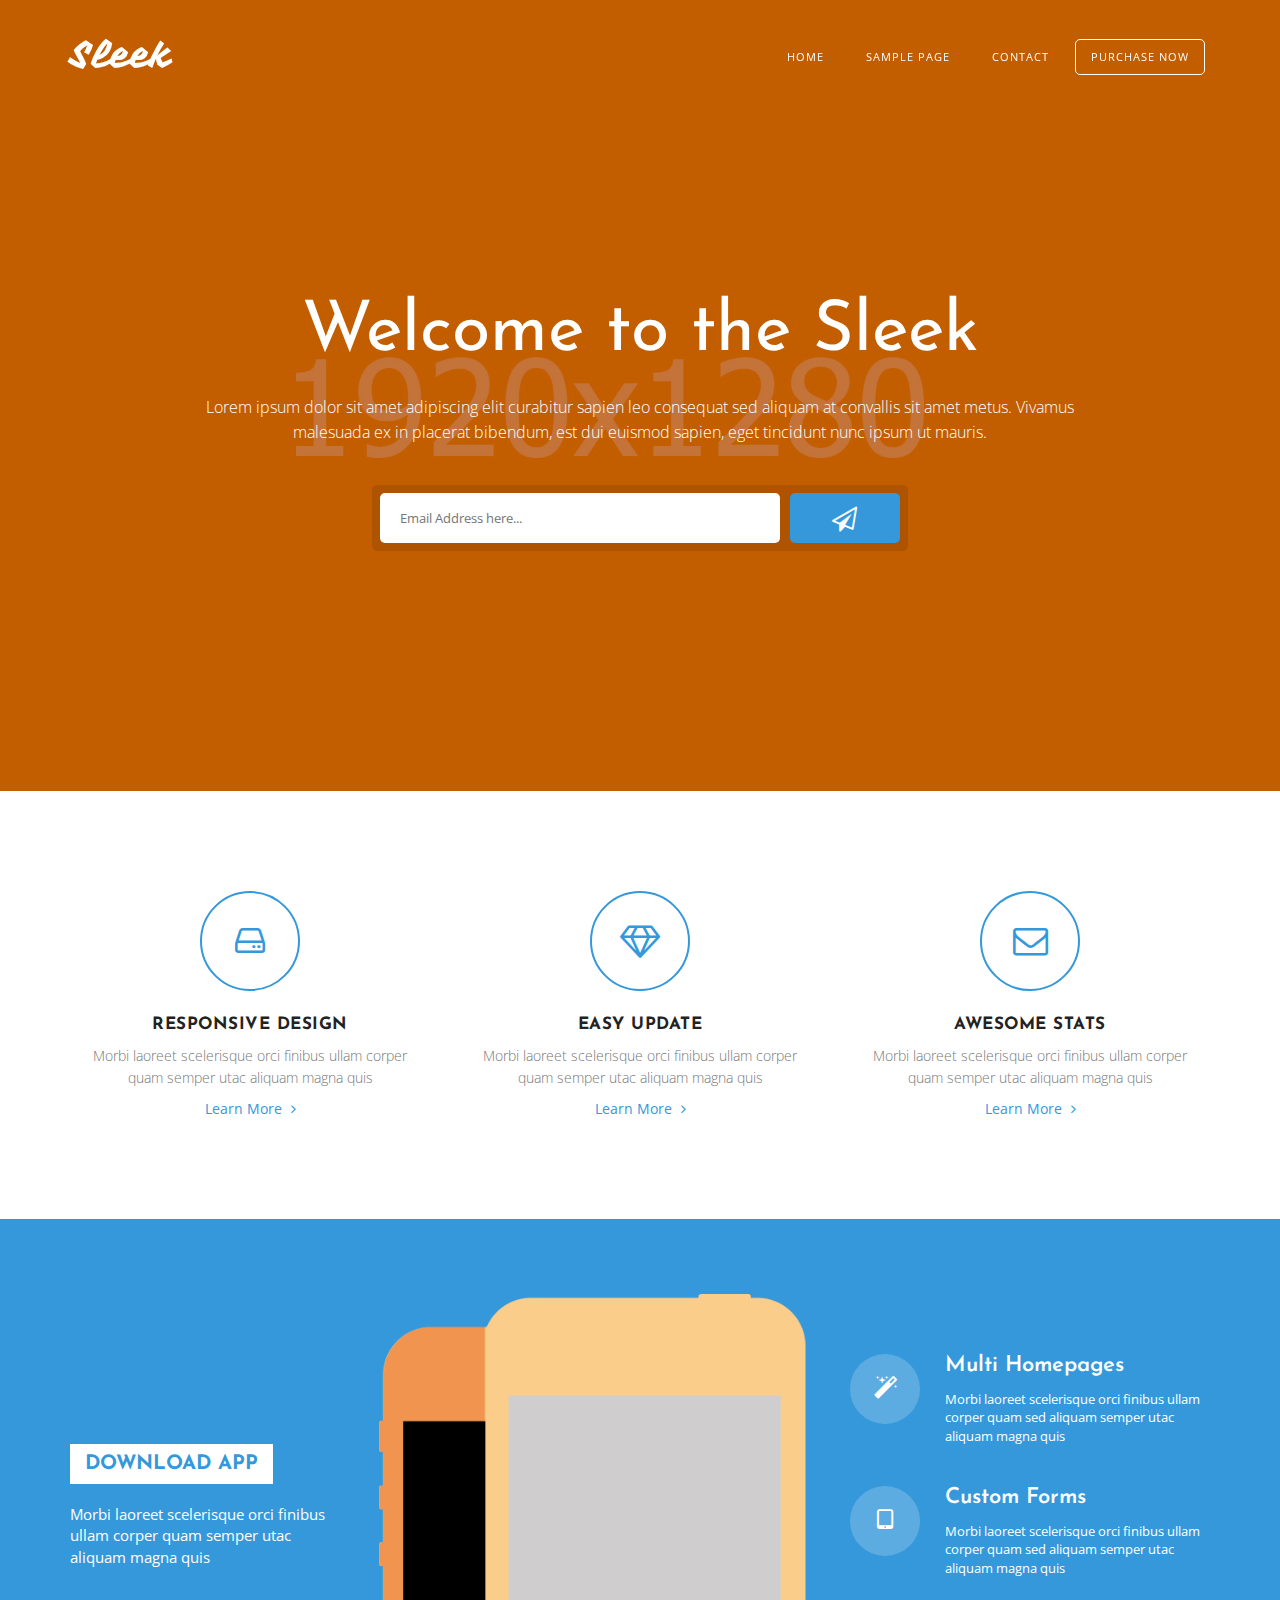
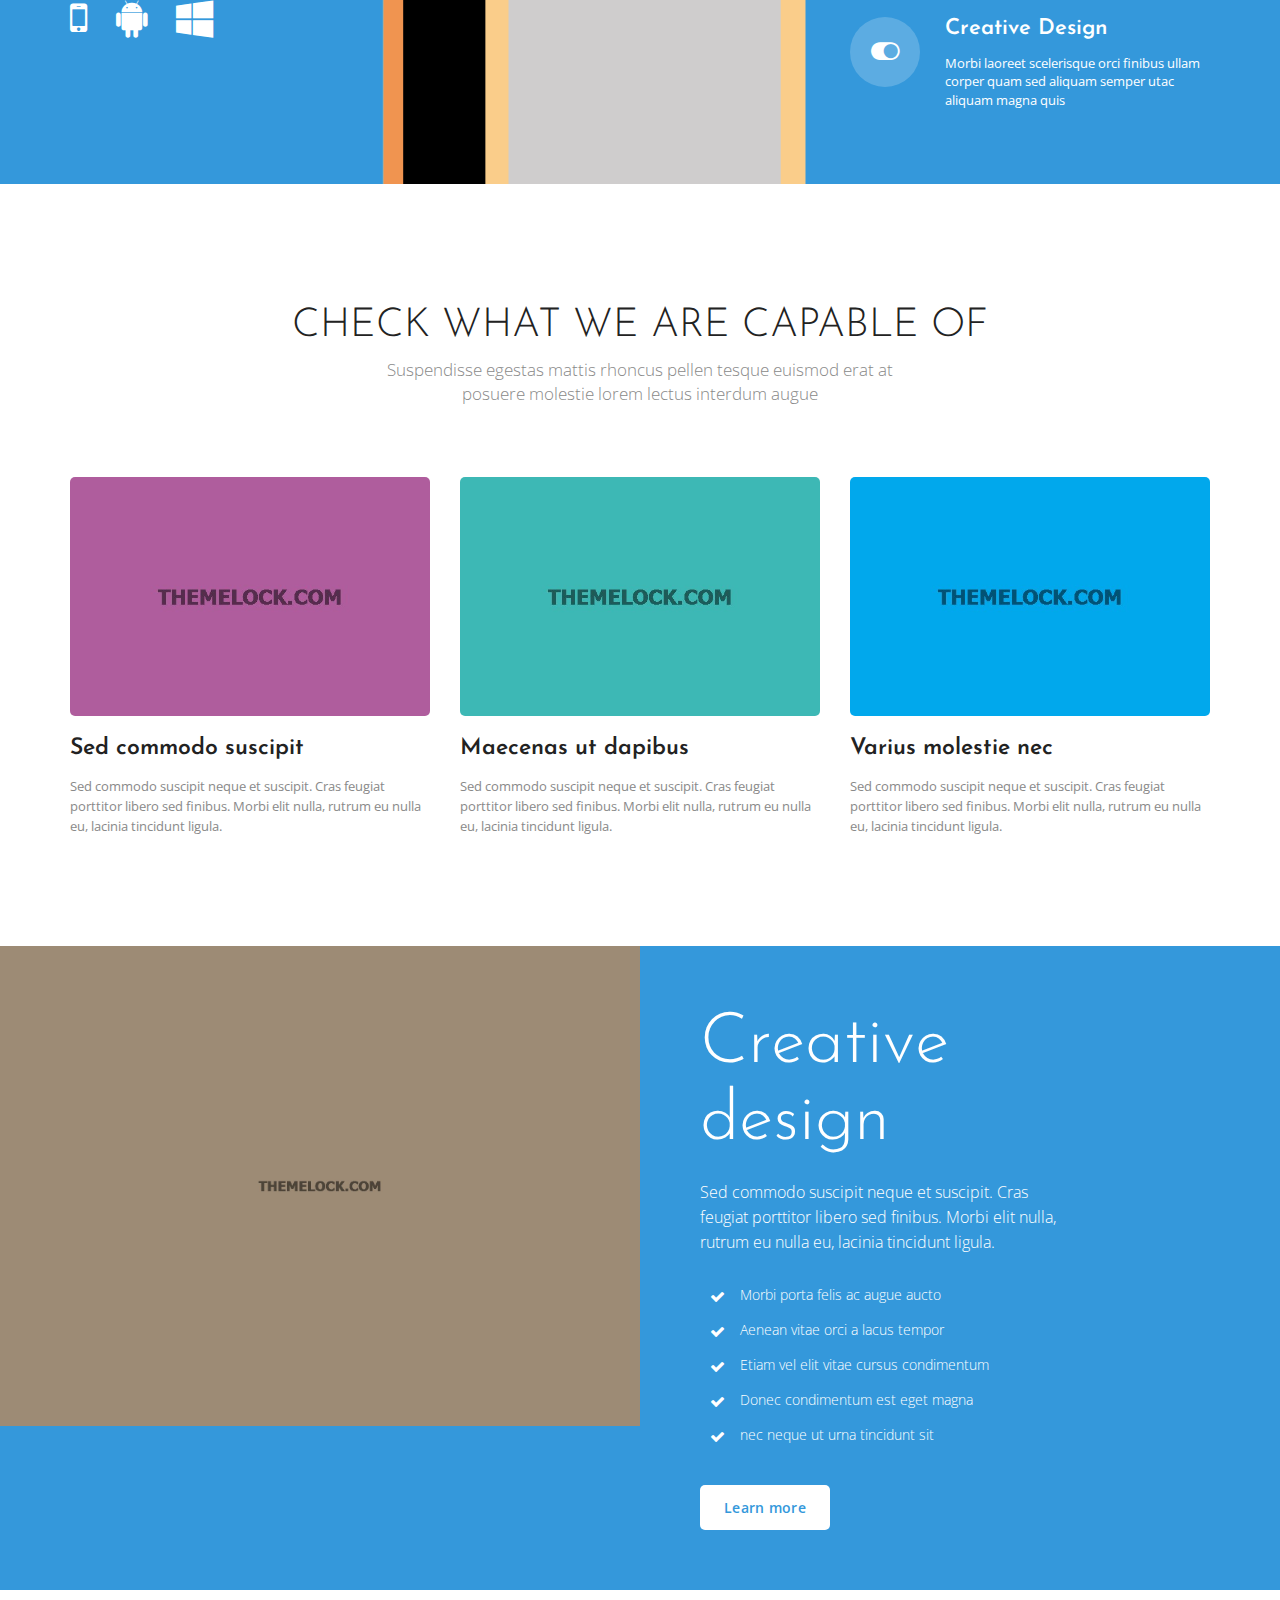
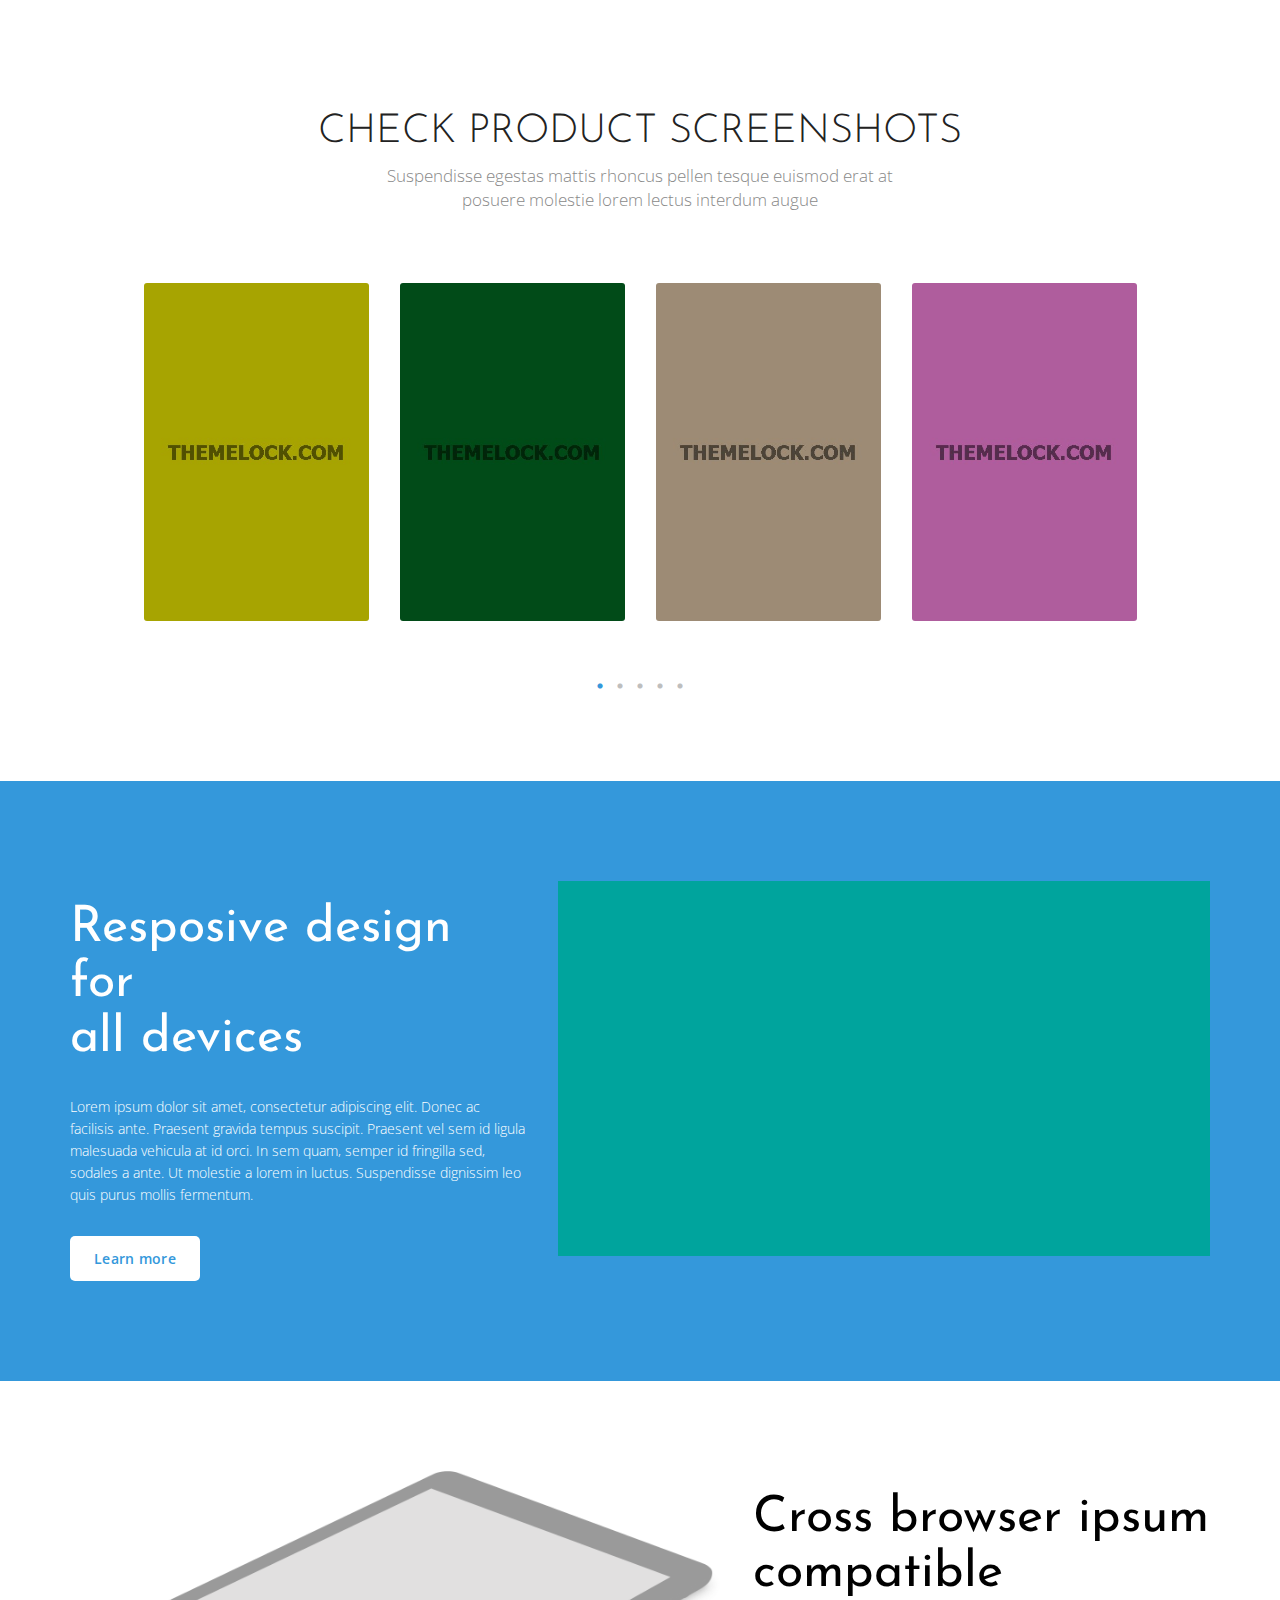
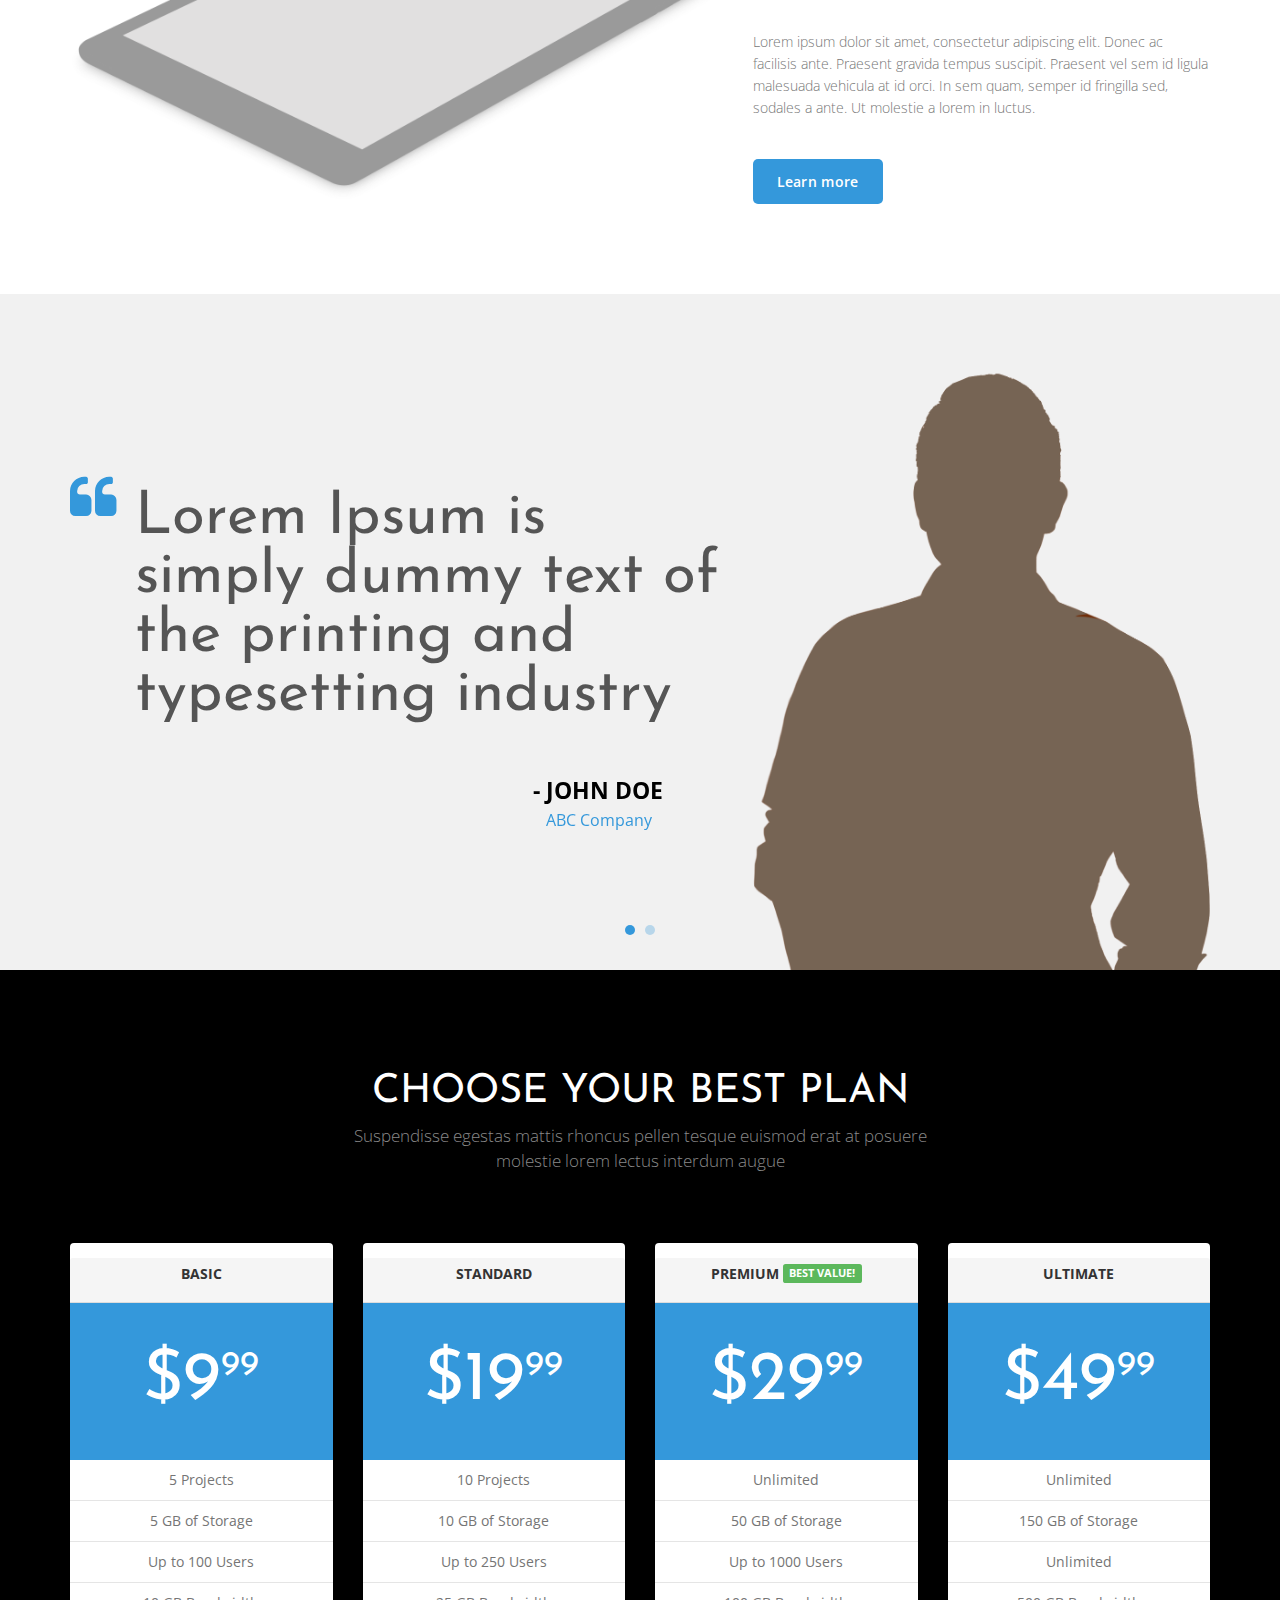
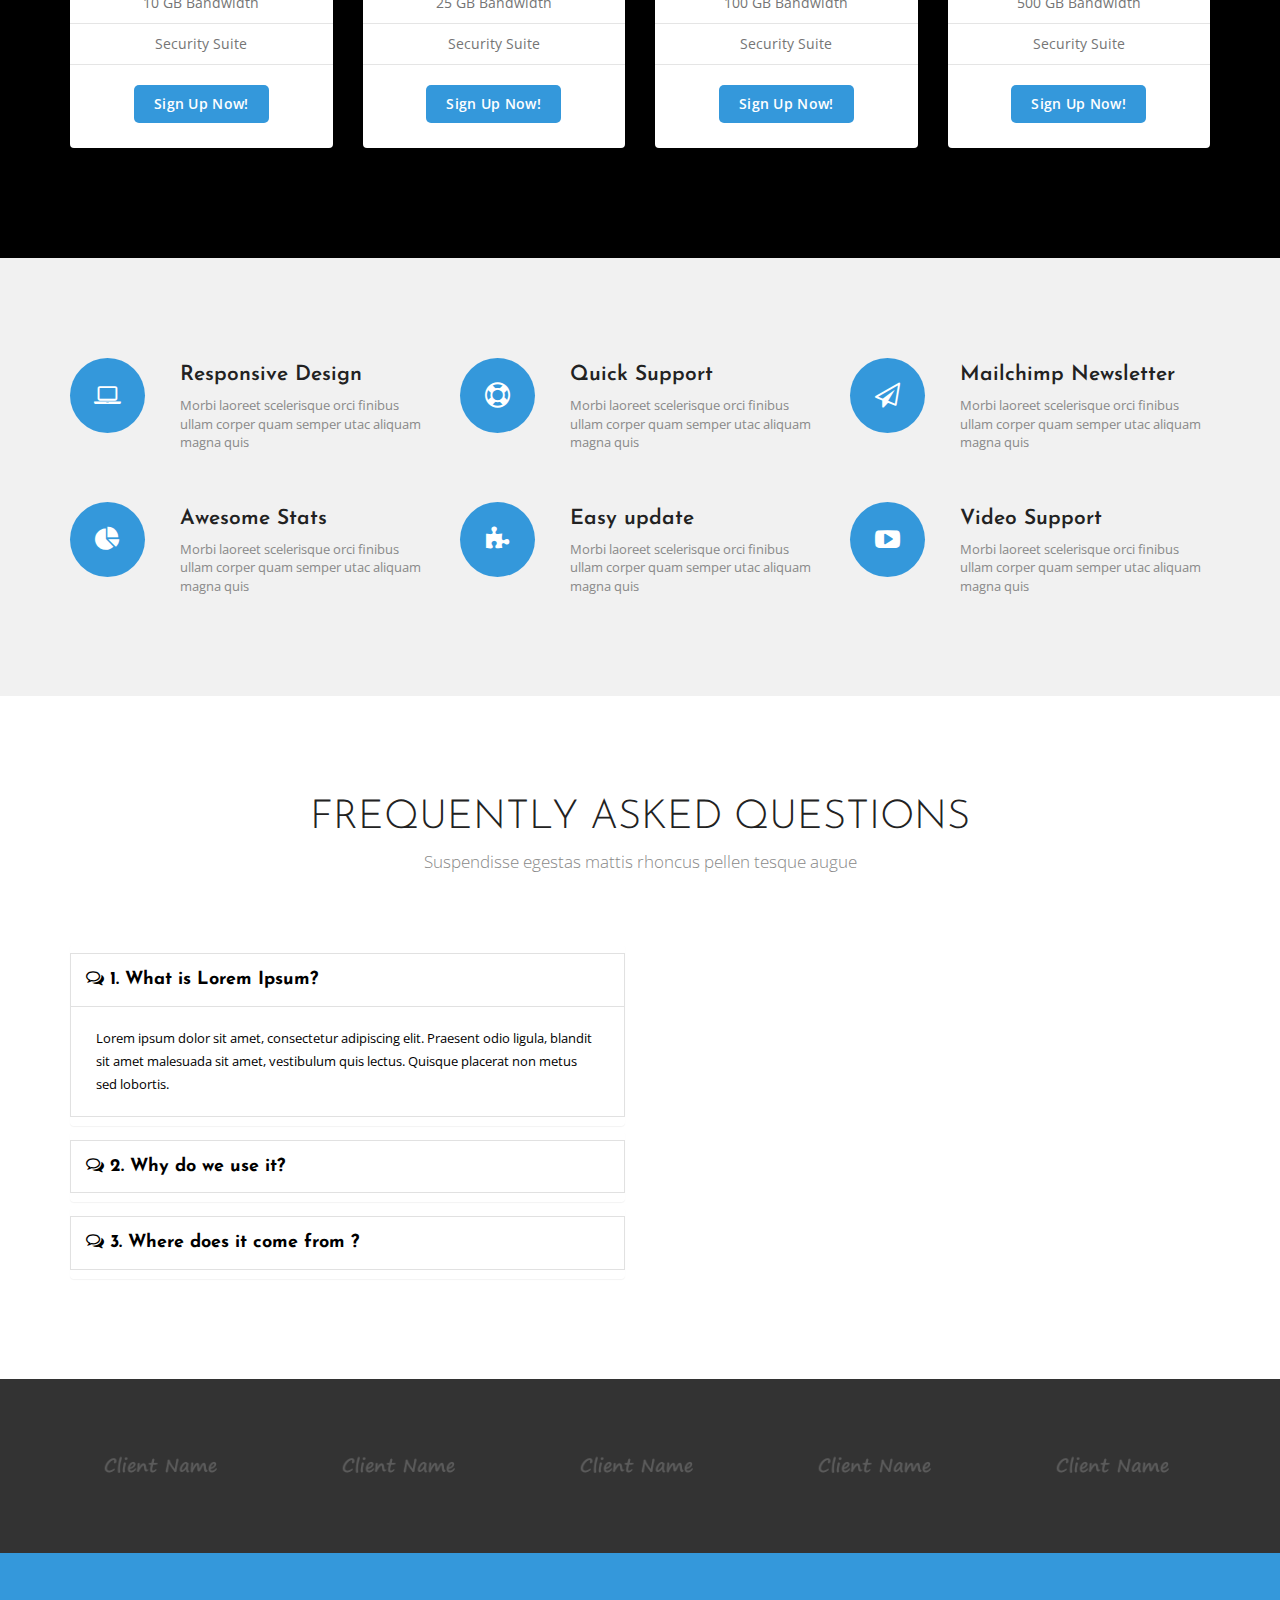
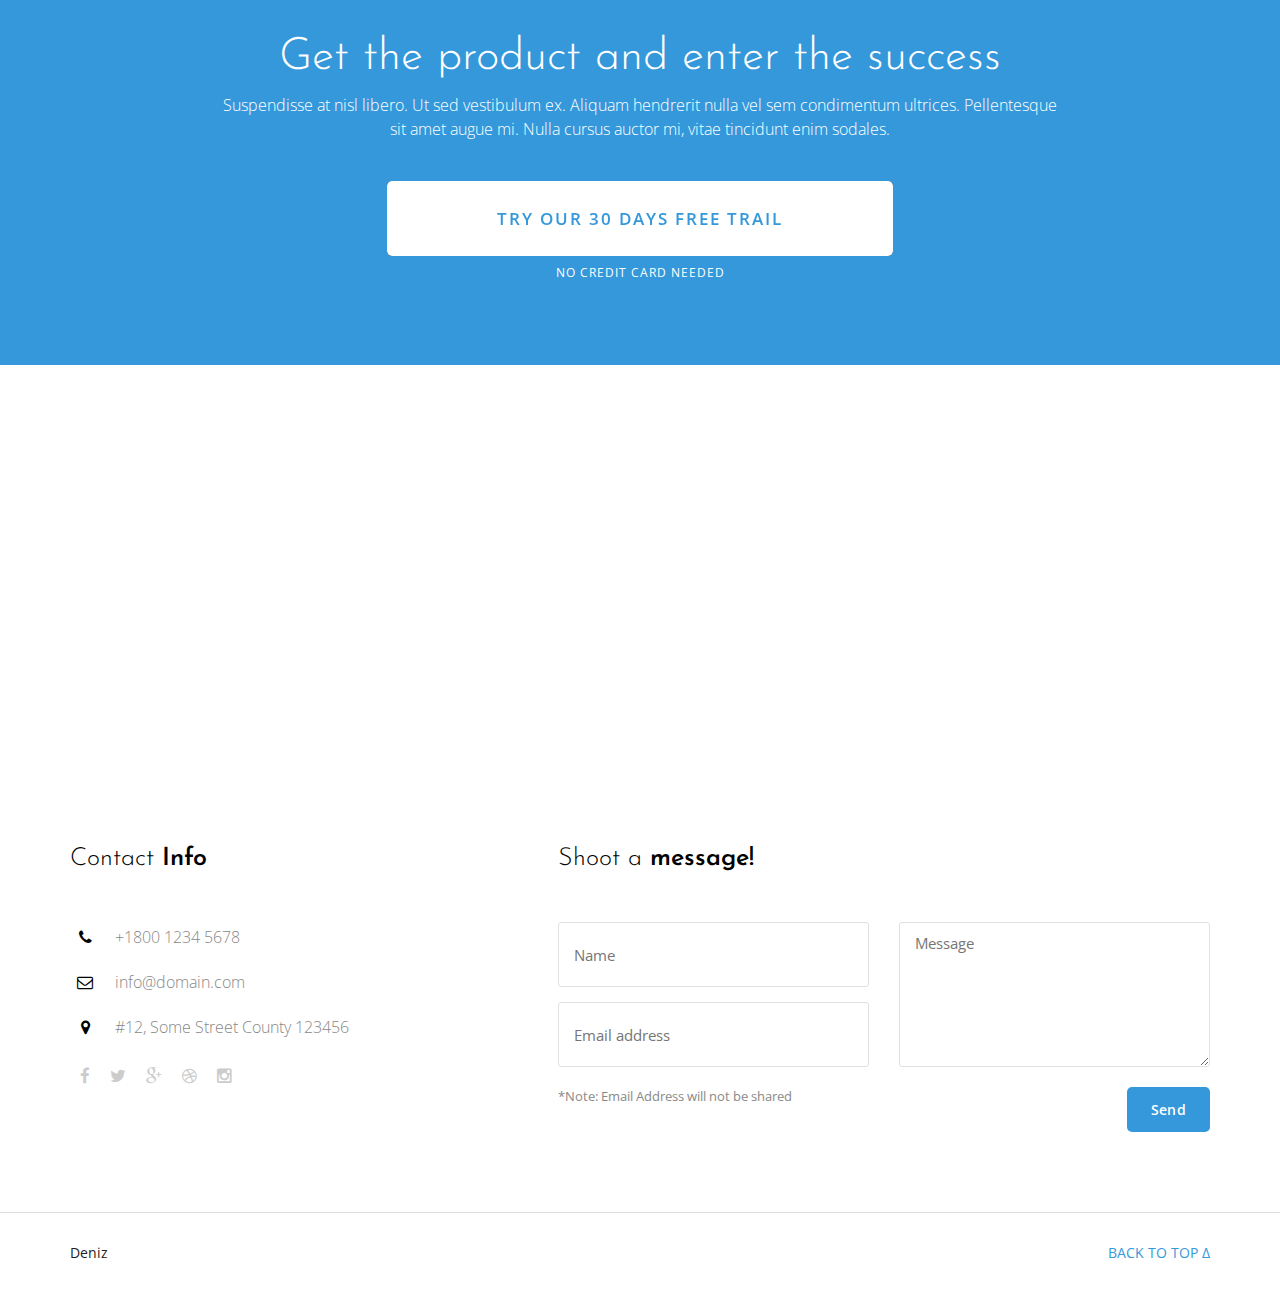
<file: index_7.html>
<!DOCTYPE html>
<!--[if IE 8]>			<html class="ie ie8"> <![endif]-->
<!--[if IE 9]>			<html class="ie ie9"> <![endif]-->
<!--[if gt IE 9]><!-->	<html> <!--<![endif]-->
<head>

	<!-- Meta -->
	<meta charset="utf-8">
	<meta name="keywords" content="HTML5 Template" />
	<meta name="description" content="">
	<meta name="author" content="">

	<title>Sleek | Responsive Landing page Theme</title>

	<!-- Mobile Metas -->
	<meta name="viewport" content="width=device-width, initial-scale=1.0">

	<!-- Favicon -->
	<link rel="shortcut icon" href="/favicon.ico">

	<!-- Google Webfont -->
	<link href='http://fonts.googleapis.com/css?family=Vampiro+One' rel='stylesheet' type='text/css'>
	<link href='http://fonts.googleapis.com/css?family=Open+Sans:400,300,300italic,400italic,600,700,800' rel='stylesheet' type='text/css'>
	<link href='http://fonts.googleapis.com/css?family=Josefin+Sans:400,100,100italic,300,300italic,600,700' rel='stylesheet' type='text/css'>

	<!-- CSS -->
	<link rel="stylesheet" href="css/font-awesome/css/font-awesome.css">
	<link rel="stylesheet" href="css/bootstrap.css">
	<link rel="stylesheet" href="js/slick/slick.css"/>
	<link rel="stylesheet" href="js/flex-slider/flexslider.css"/>
	<link rel="stylesheet" href="js/owl-carousel/owl.carousel.css"/>
	<link rel="stylesheet" href="js/owl-carousel/owl.theme.css"/>
	<link rel="stylesheet" href="js/owl-carousel/owl.transitions.css"/>
	<link rel="stylesheet" href="css/prettyphoto.css">
	<link rel="stylesheet" href="css/style.css">
	
	<!-- SKIN -->
	<link rel="stylesheet" title="blue" href="css/colors/skin-blue.css"/>

	<!-- HTML5 Shim and Respond.js IE8 support of HTML5 elements and media queries -->
	<!-- WARNING: Respond.js doesn't work if you view the page via file:// -->
		<!--[if lt IE 9]>
		<script src="https://oss.maxcdn.com/libs/html5shiv/3.7.0/html5shiv.js"></script>
		<script src="https://oss.maxcdn.com/libs/respond.js/1.4.2/respond.min.js"></script>
	<![endif]-->
	
	<!-- MODERNIZR -->
	<script src="js/modernizr.custom.js"></script>

</head>
<body id="page-top">
    
<div id="body">

	<!-- HEADER -->
	<header>
		<!-- Navigation -->
		<nav class="navbar navbar-default navbar-top">
			<div class="container">
				<div class="col-md-12">
					<!-- Brand and toggle get grouped for better mobile display -->
					<div class="navbar-header page-scroll">
						<button type="button" class="navbar-toggle" data-toggle="collapse" data-target="#bs-example-navbar-collapse-1">
						<span class="sr-only">Toggle navigation</span>
						<span class="icon-bar"></span>
						<span class="icon-bar"></span>
						<span class="icon-bar"></span>
						</button>
						<a class="navbar-brand" href="./index.html">Sleek</a>
					</div>
					<!-- Collect the nav links, forms, and other content for toggling -->
					<div class="collapse navbar-collapse" id="bs-example-navbar-collapse-1">
						<ul class="nav navbar-nav navbar-right">
							<li><a href="./index.html">Home</a></li>
							<li><a href="#">Sample Page</a></li>
							<li><a class="page-scroll" href="#footer">Contact</a></li>
							<li><a href="http://themeforest.net/user/Dilipkumar/portfolio" target="_blank">Purchase Now</a></li>
						</ul>
					</div>
					<!-- /.navbar-collapse -->
				</div>
			</div>
		</nav>
	</header>

	<!-- INTRO -->
	<section id="intro" class="intro7">
		<div class="overlay"></div>
		<div class="container">
			<div class="row">
				<div class="col-md-12">
					<div class="row">
						<div class="col-md-12">
							<h2>Welcome to the Sleek</h2>
							<p>Lorem ipsum dolor sit amet adipiscing elit curabitur sapien leo consequat sed aliquam at convallis sit amet metus. Vivamus malesuada ex in placerat bibendum, est dui euismod sapien, eget tincidunt nunc ipsum ut mauris.</p>
							<div class="intro-newsletter">
								<form class="subscribe" action="php/subscribe.php" id="invite" method="POST">
									<input type="email" class="e-mail" placeholder="Email Address here..." name="email" id="address" data-validate="validate(required, email)">
									<button type="submit"><i class="fa fa-paper-plane-o"></i></button>
								</form>
								<span id="result"></span>
							</div>
						</div>
					</div>
				</div>
			</div>
		</div>
	</section>
	<!-- INTRO -->

	<!-- SERVICES -->
	<section id="services">
		<div class="container">
			<div class="row">
				<div class="col-md-4 service-content sc1">
					<span><i class="fa fa-hdd-o"></i></span>
					<h4>Responsive Design</h4>
					<p>Morbi laoreet scelerisque orci finibus ullam corper quam semper utac aliquam magna quis</p>
					<a href="#">Learn More <i class="fa fa-angle-right"></i></a>
				</div>
				<div class="col-md-4 service-content sc2">
					<span><i class="fa fa-diamond"></i></span>
					<h4>Easy update</h4>
					<p>Morbi laoreet scelerisque orci finibus ullam corper quam semper utac aliquam magna quis</p>
					<a href="#">Learn More <i class="fa fa-angle-right"></i></a>
				</div>
				<div class="col-md-4 service-content sc3">
					<span><i class="fa fa-envelope-o"></i></span>
					<h4>Awesome stats</h4>
					<p>Morbi laoreet scelerisque orci finibus ullam corper quam semper utac aliquam magna quis</p>
					<a href="#">Learn More <i class="fa fa-angle-right"></i></a>
				</div>
			</div>
		</div>
	</section>
	<!-- SERVICES -->

	<!-- FEATURES -->
	<section id="features">
		<div class="container">
			<div class="row">
				<div class="col-md-3">
					<!-- Download App Section -->
					<div class="app-info">
						<h3>Download App</h3>
						<p>Morbi laoreet scelerisque orci finibus ullam corper quam semper utac aliquam magna quis</p>
						<div class="app-btns">
							<a href="#" class="fa fa-mobile" title="Download for Iphone"></a>
							<a href="#" class="fa fa-android" title="Download for Android"></a>
							<a href="#" class="fa fa-windows" title="Download for Windows"></a>
						</div>
					</div>
				</div>
				<div class="col-md-5">
					<img src="images/1.png" class="img-responsive" alt=""/>
				</div>
				<div class="col-md-4">
					<div class="space60"></div>
					<div class="feature-content">
						<i class="fa fa-magic"></i>
						<h4>Multi Homepages</h4>
						<p>Morbi laoreet scelerisque orci finibus ullam corper quam sed aliquam semper utac aliquam magna quis</p>
					</div>
					<div class="feature-content">
						<i class="fa fa-tablet"></i>
						<h4>Custom Forms</h4>
						<p>Morbi laoreet scelerisque orci finibus ullam corper quam sed aliquam semper utac aliquam magna quis</p>
					</div>
					<div class="feature-content">
						<i class="fa fa-toggle-on"></i>
						<h4>Creative Design</h4>
						<p>Morbi laoreet scelerisque orci finibus ullam corper quam sed aliquam semper utac aliquam magna quis</p>
					</div>
				</div>
			</div>
		</div>
	</section>
	<!-- FEATURES -->

	<!-- INFO BOXES -->
	<section class="info-content">
		<div class="container">
			<div class="content-head">
				<h3>Check what we are capable of</h3>
				<p>Suspendisse egestas mattis rhoncus pellen tesque euismod erat at posuere molestie lorem lectus interdum augue</p>
			</div>
			<div class="row">
				<div class="col-md-4 ic-inner">
					<img src="images/xtra/1.jpg" class="img-responsive" alt=""/>
					<h4>Sed commodo suscipit</h4>
					<p>Sed commodo suscipit neque et suscipit. Cras feugiat porttitor libero sed finibus. Morbi elit nulla, rutrum eu nulla eu, lacinia tincidunt ligula. </p>
				</div>
				<div class="col-md-4 ic-inner">
					<img src="images/xtra/2.jpg" class="img-responsive" alt=""/>
					<h4>Maecenas ut dapibus</h4>
					<p>Sed commodo suscipit neque et suscipit. Cras feugiat porttitor libero sed finibus. Morbi elit nulla, rutrum eu nulla eu, lacinia tincidunt ligula. </p>
				</div>
				<div class="col-md-4 ic-inner">
					<img src="images/xtra/3.jpg" class="img-responsive" alt=""/>
					<h4>Varius molestie nec</h4>
					<p>Sed commodo suscipit neque et suscipit. Cras feugiat porttitor libero sed finibus. Morbi elit nulla, rutrum eu nulla eu, lacinia tincidunt ligula. </p>
				</div>
			</div>
		</div>
	</section>
	<!-- INFO BOXES -->

	<!-- INFO BOXES / DUAL -->
	<section class="dual-info">
		<div class="container">
			<div class="col-md-6">
				<img src="images/xtra/4.jpg" class="img-responsive" alt=""/>
			</div>
			<div class="col-md-6">
				<div class="col-md-9">
					<h4>Creative design</h4>
					<p>Sed commodo suscipit neque et suscipit. Cras feugiat porttitor libero sed finibus. Morbi elit nulla, rutrum eu nulla eu, lacinia tincidunt ligula. </p>
					<ul class="space40">
						<li><i class="fa fa-check"></i> Morbi porta felis ac augue aucto</li>
						<li><i class="fa fa-check"></i> Aenean vitae orci a lacus tempor</li>
						<li><i class="fa fa-check"></i> Etiam vel elit vitae cursus condimentum</li>
						<li><i class="fa fa-check"></i> Donec condimentum est eget magna</li>
						<li><i class="fa fa-check"></i> nec neque ut urna tincidunt sit</li>
					</ul>
					<a href="#" class="btn-main btn-white btn-left">Learn more</a>
				</div>
			</div>
		</div>
	</section>
	<!-- INFO BOXES / DUAL -->

	<!-- SCREENSHOTS -->
	<section class="shots">
		<div class="container">
			<div class="content-head">
				<h3>Check Product Screenshots</h3>
				<p>Suspendisse egestas mattis rhoncus pellen tesque euismod erat at posuere molestie lorem lectus interdum augue</p>
			</div>
			<div class="row">
				<div class="col-md-12">
					<div class="shots-slider">
						<div class="shots-thumb">
							<a href="images/shots/1.jpg" class="prettyPhoto">
								<img src="images/shots/1.jpg" class="img-responsive" alt=""/>
							</a>
						</div>
						<div class="shots-thumb">
							<a href="images/shots/2.jpg" class="prettyPhoto">
								<img src="images/shots/2.jpg" class="img-responsive" alt=""/>
							</a>
						</div>
						<div class="shots-thumb">
							<a href="images/shots/3.jpg" class="prettyPhoto">
								<img src="images/shots/3.jpg" class="img-responsive" alt=""/>
							</a>
						</div>
						<div class="shots-thumb">
							<a href="images/shots/4.jpg" class="prettyPhoto">
								<img src="images/shots/4.jpg" class="img-responsive" alt=""/>
							</a>
						</div>
						<div class="shots-thumb">
							<a href="images/shots/5.jpg" class="prettyPhoto">
								<img src="images/shots/5.jpg" class="img-responsive" alt=""/>
							</a>
						</div>
					</div>
				</div>
			</div>
		</div>
	</section>
	<!-- SCREENSHOTS -->

	<!-- ABOUT / INFO CONTENT -->
	<div class="wrap-content">
		<div class="container">
			<div class="row">
				<div class="col-md-5">
					<h2>Resposive design for <br>all devices</h2>
					<p class="lead">Lorem ipsum dolor sit amet, consectetur adipiscing elit. Donec ac facilisis ante. Praesent gravida tempus suscipit. Praesent vel sem id ligula malesuada vehicula at id orci. In sem quam, semper id fringilla sed, sodales a ante. Ut molestie a lorem in luctus. Suspendisse dignissim leo quis purus mollis fermentum.</p>
					<div class="clearfix space10"></div>
					<a href="#" class="btn-main btn-left btn-white">Learn more</a>
				</div>
				<div class="col-md-7">
					<img class="img-responsive" src="images/2.png" alt="">
				</div>
			</div>
		</div>
	</div>
	<!-- ABOUT / INFO CONTENT -->

	<!-- ABOUT / INFO CONTENT -->
	<div class="wrap-content wrap-content1">
		<div class="container">
			<div class="row">
				<div class="col-md-7">
					<img class="img-responsive" src="images/3.png" alt="">
				</div>
				<div class="col-md-5">
					<h2>Cross browser ipsum<br>compatible</h2>
					<p class="lead">Lorem ipsum dolor sit amet, consectetur adipiscing elit. Donec ac facilisis ante. Praesent gravida tempus suscipit. Praesent vel sem id ligula malesuada vehicula at id orci. In sem quam, semper id fringilla sed, sodales a ante. Ut molestie a lorem in luctus.</p>
					<div class="clearfix space20"></div>
					<a href="#" class="btn-main btn-left">Learn more</a>
				</div>
			</div>
		</div>
	</div>
	<!-- ABOUT / INFO CONTENT -->

	<!-- TESTIMONIALS -->
	<div class="testimonials">
		<div class="container">
			<div class="row">
				<div id="quote-slider" class="owl-carousel owl-theme">
					<div class="item">
						<div class="col-md-7">
							<div class="quote-info">
								<p>Lorem Ipsum is simply dummy text of the printing and typesetting industry</p>
								<cite>- John Doe<span>ABC Company</span></cite>
							</div>
						</div>
						<div class="col-md-5">
							<img src="images/quote/1.png" class="img-responsive" alt=""/>
						</div>
					</div>
					<div class="item">
						<div class="col-md-5">
							<img src="images/quote/2.png" class="img-responsive" alt=""/>
						</div>
						<div class="col-md-7">
							<div class="quote-info">
								<p>Lorem Ipsum is simply dummy text of the printing and typesetting industry</p>
								<cite class="cite-left">- Rebecca<span>XYZ Company</span></cite>
							</div>
						</div>
					</div>
				</div>
			</div>
		</div>
	</div>
	<!-- TESTIMONIALS -->

	<!-- PRICING -->
	<div class="pricing">
		<div class="container">
			<div class="row">
				<div class="content-head content-head-lite">
					<h3>Choose your best plan</h3>
					<p>Suspendisse egestas mattis rhoncus pellen tesque euismod erat at posuere molestie lorem lectus interdum augue</p>
				</div>
			</div>
			<div class="row">
				<!-- Pricing Plan - 1 -->
				<div class="col-md-3">
					<div class="panel panel-default text-center">
						<div class="panel-heading">
							<strong>Basic</strong>
						</div>
						<div class="panel-body">
							<h3 class="panel-title price">$9<span class="price-cents">99</span></h3>
						</div>
						<ul class="list-group">
							<li class="list-group-item">5 Projects</li>
							<li class="list-group-item">5 GB of Storage</li>
							<li class="list-group-item">Up to 100 Users</li>
							<li class="list-group-item">10 GB Bandwidth</li>
							<li class="list-group-item">Security Suite</li>
							<li class="list-group-item"><a class="btn-main" href="#">Sign Up Now!</a></li>
						</ul>
					</div>
				</div>
				<!-- Pricing Plan - 2 -->
				<div class="col-md-3">
					<div class="panel panel-default text-center">
						<div class="panel-heading">
							<strong>Standard</strong>
						</div>
						<div class="panel-body">
							<h3 class="panel-title price">$19<span class="price-cents">99</span></h3>
						</div>
						<ul class="list-group">
							<li class="list-group-item">10 Projects</li>
							<li class="list-group-item">10 GB of Storage</li>
							<li class="list-group-item">Up to 250 Users</li>
							<li class="list-group-item">25 GB Bandwidth</li>
							<li class="list-group-item">Security Suite</li>
							<li class="list-group-item"><a class="btn-main" href="#">Sign Up Now!</a></li>
						</ul>
					</div>
				</div>
				<!-- Pricing Plan - 3 -->
				<div class="col-md-3">
					<div class="panel panel-default text-center">
						<div class="panel-heading">
							<strong>Premium <span class="label label-success">Best Value!</span></strong>
						</div>
						<div class="panel-body">
							<h3 class="panel-title price">$29<span class="price-cents">99</span></h3>
						</div>
						<ul class="list-group">
							<li class="list-group-item">Unlimited</li>
							<li class="list-group-item">50 GB of Storage</li>
							<li class="list-group-item">Up to 1000 Users</li>
							<li class="list-group-item">100 GB Bandwidth</li>
							<li class="list-group-item">Security Suite</li>
							<li class="list-group-item"><a class="btn-main" href="#">Sign Up Now!</a></li>
						</ul>
					</div>
				</div>
				<!-- Pricing Plan - 4 -->
				<div class="col-md-3">
					<div class="panel panel-default text-center">
						<div class="panel-heading">
							<strong>Ultimate</strong>
						</div>
						<div class="panel-body">
							<h3 class="panel-title price">$49<span class="price-cents">99</span></h3>
						</div>
						<ul class="list-group">
							<li class="list-group-item">Unlimited</li>
							<li class="list-group-item">150 GB of Storage</li>
							<li class="list-group-item">Unlimited</li>
							<li class="list-group-item">500 GB Bandwidth</li>
							<li class="list-group-item">Security Suite</li>
							<li class="list-group-item"><a class="btn-main" href="#">Sign Up Now!</a></li>
						</ul>
					</div>
				</div>
			</div>
		</div>
	</div>
	<!-- PRICING -->

	<!-- SERVICES / 2 -->
	<section id="services2">
		<div class="container">
			<div class="row">
				<div class="col-md-4">
					<i class="fa fa-laptop"></i>
					<div class="sc2-inner">
						<h4>Responsive Design</h4>
						<p>Morbi laoreet scelerisque orci finibus ullam corper quam semper utac aliquam magna quis</p>
					</div>
				</div>
				<div class="col-md-4">
					<i class="fa fa-support"></i>
					<div class="sc2-inner">
						<h4>Quick Support</h4>
						<p>Morbi laoreet scelerisque orci finibus ullam corper quam semper utac aliquam magna quis</p>
					</div>
				</div>
				<div class="col-md-4">
					<i class="fa fa-paper-plane-o"></i>
					<div class="sc2-inner">
						<h4>Mailchimp Newsletter</h4>
						<p>Morbi laoreet scelerisque orci finibus ullam corper quam semper utac aliquam magna quis</p>
					</div>
				</div>
			</div>
			<div class="row">
				<div class="col-md-4">
					<i class="fa fa-pie-chart"></i>
					<div class="sc2-inner">
						<h4>Awesome Stats</h4>
						<p>Morbi laoreet scelerisque orci finibus ullam corper quam semper utac aliquam magna quis</p>
					</div>
				</div>
				<div class="col-md-4">
					<i class="fa fa-puzzle-piece"></i>
					<div class="sc2-inner">
						<h4>Easy update</h4>
						<p>Morbi laoreet scelerisque orci finibus ullam corper quam semper utac aliquam magna quis</p>
					</div>
				</div>
				<div class="col-md-4">
					<i class="fa fa-youtube-play"></i>
					<div class="sc2-inner">
						<h4>Video Support</h4>
						<p>Morbi laoreet scelerisque orci finibus ullam corper quam semper utac aliquam magna quis</p>
					</div>
				</div>
			</div>
		</div>
	</section>
	<!-- SERVICES / 2 -->

	<!-- FAQ CONTENT -->
	<div class="faq-content">
		<div class="container">
			<div class="row">
				<div class="content-head">
					<h3>Frequently Asked Questions</h3>
					<p>Suspendisse egestas mattis rhoncus pellen tesque augue</p>
				</div>
				<div class="faq-wrap">
					<div class="col-md-6">
						<div class="panel-group" id="accordion">
							<div class="panel panel-default">
								<div class="panel-heading">
									<h4 class="panel-title">
										<a data-toggle="collapse" data-parent="#accordion" href="#collapseOne">
										<i class="fa fa-comments-o"></i> 1. What is Lorem Ipsum?
										</a>
									</h4>
								</div>
								<div id="collapseOne" class="panel-collapse collapse in">
									<div class="panel-body">
										Lorem ipsum dolor sit amet, consectetur adipiscing elit. Praesent odio ligula, blandit sit amet malesuada sit amet, vestibulum quis lectus. Quisque placerat non metus sed lobortis.      
									</div>
								</div>
							</div>
							<div class="panel panel-default">
								<div class="panel-heading">
									<h4 class="panel-title">
										<a data-toggle="collapse" data-parent="#accordion" href="#collapseTwo">
										<i class="fa fa-comments-o"></i> 2. Why do we use it?
										</a>
									</h4>
								</div>
								<div id="collapseTwo" class="panel-collapse collapse">
									<div class="panel-body">
										Lorem ipsum dolor sit amet, consectetur adipiscing elit. Praesent odio ligula, blandit sit amet malesuada sit amet, vestibulum quis lectus. Quisque placerat non metus sed lobortis.      
									</div>
								</div>
							</div>
							<div class="panel panel-default">
								<div class="panel-heading">
									<h4 class="panel-title">
										<a data-toggle="collapse" data-parent="#accordion" href="#collapseThree">
										<i class="fa fa-comments-o"></i> 3. Where does it come from ?
										</a>
									</h4>
								</div>
								<div id="collapseThree" class="panel-collapse collapse">
									<div class="panel-body">
										Lorem ipsum dolor sit amet, consectetur adipiscing elit. Praesent odio ligula, blandit sit amet malesuada sit amet, vestibulum quis lectus. Quisque placerat non metus sed lobortis.      
									</div>
								</div>
							</div>
						</div>
					</div>
					<div class="col-md-6 video-wrap">
						<div class="video">
							<iframe height="300" src="http://player.vimeo.com/video/92141950?title=0&amp;byline=0&amp;portrait=0&amp;color=ffffff&amp;autoplay=0" width="500" ></iframe>
						</div>
					</div>
					<div class="clear"></div>
				</div>
				<!-- Faq wrap content end -->
			</div>
		</div>
		<!-- /.container -->
	</div>
	<!-- FAQ CONTENT -->

	<!-- CLIENTS -->
	<div id="clients">
		<div class="container">
			<div class="row">
				<div class="col-md-12">
					<ul>
						<li><a href="#"><img src="images/clients/1.png" class="img-responsive" alt=""/></a></li>
						<li><a href="#"><img src="images/clients/2.png" class="img-responsive" alt=""/></a></li>
						<li><a href="#"><img src="images/clients/3.png" class="img-responsive" alt=""/></a></li>
						<li><a href="#"><img src="images/clients/4.png" class="img-responsive" alt=""/></a></li>
						<li><a href="#"><img src="images/clients/6.png" class="img-responsive" alt=""/></a></li>
					</ul>
				</div>
			</div>
		</div>
	</div>
	<!-- CLIENTS -->

	<!-- WRAP INFO -->
	<div class="wrap">
		<div class="container">
			<div class="col-md-12">
				<h3>Get the product and enter the success</h3>
				<p>Suspendisse at nisl libero. Ut sed vestibulum ex. Aliquam hendrerit nulla vel sem condimentum ultrices. Pellentesque sit amet augue mi. Nulla cursus auctor mi, vitae tincidunt enim sodales.</p>
				<a href="#"><span data-hover="Register. Go Risk Free">Try our 30 days free trail</span></a>
				<em>No credit card needed</em>
			</div>
		</div>
	</div>
	<!-- WRAP INFO -->

	<!-- GOOGLE MAP -->
	<div id="google-map">
		<div class="map">
			<div class="gmap">
				<div id="map"></div>
			</div>
		</div>
	</div>
	<!-- GOOGLE MAP -->

	<!-- FOOTER -->
	<footer id="footer">
		<div class="container">
			<div class="row">

				<!-- Contact Info -->
				<div class="col-md-5" id="contact-info">
					<h5>Contact <span>Info</span></h5>
					<ul class="contact-info">
						<li>
							<i class="fa fa-phone"></i>
							+1800 1234 5678
						</li>
						<li>
							<i class="fa fa-envelope-o"></i>
							info@domain.com
						</li>
						<li>
							<i class="fa fa-map-marker"></i>
							#12, Some Street County 123456
						</li>
						<li>
							<div class="f-social">
								<a href="#" class="fa fa-facebook"></a>
								<a href="#" class="fa fa-twitter"></a>
								<a href="#" class="fa fa-google-plus"></a>
								<a href="#" class="fa fa-dribbble"></a>
								<a href="#" class="fa fa-instagram"></a>
							</div>
						</li>
					</ul>
				</div>

				<!-- Contact Form -->
				<div class="col-md-7">
					<h5>Shoot a <span>message!</span></h5>
					<form id="contactForm" action="php/contact.php" method="post">
						<div class="row">
							<div class="col-md-6">
								<input name="senderName" id="senderName" type="text" placeholder="Name" required="required" />
								<input type="email" name="senderEmail" id="senderEmail" placeholder="Email address" required="required"/>
							</div>
							<div class="col-md-6">
								<textarea rows="4" name="message" id="message" placeholder="Message"></textarea>
							</div>
						</div>
						<div class="row">
							<div class="col-md-6">
								<p>*Note: Email Address will not be shared</p>
							</div>
							<div class="col-md-6">
								<button type="submit" class="btn-main pull-right">Send</button>
							</div>
						</div>
					</form>
					<div id="sendingMessage" class="statusMessage">
						<p><i class="fa fa-spin fa-spinner"></i> Sending your message. Please wait...</p>
					</div>
					<div id="successMessage" class="successmessage">
						<p><i class="fa fa-check"></i> Thanks for sending your message! We'll get back to you shortly.</p>
					</div>
					<div id="failureMessage" class="errormessage">
						<p><i class="fa fa-close"></i> There was a problem sending your message. Please try again.</p>
					</div>
					<div id="incompleteMessage" class="statusMessage">
						<p><i class="fa fa-warning"></i> Please complete all the fields in the form before sending.</p>
					</div>
				</div>
			</div>
		</div>
	</footer>
	<!-- FOOTER -->

	<!-- FOOTER / COPYRIGHT -->
	<div class="footer-copy">
		<div class="container">
			<div class="row">
				<div class="col-md-7">
					Deniz
				</div>

				<div class="col-md-5">
					<a class="backtotop page-scroll" href="#page-top">Back to top &Delta;</a>
				</div>
			</div>
		</div>
	</div>
	<!-- FOOTER / COPYRIGHT -->
</div>

<!-- Javascript -->
<script src="js/jquery.js"></script>
<script src="js/bootstrap.min.js"></script>
<script src="js/jquery.easing.min.js"></script>
<script src="js/flex-slider/jquery.flexslider.js"></script>
<script src="js/owl-carousel/owl.carousel.js"></script>
<script src="js/slick/slick.js"></script>
<script src="js/jquery.prettyphoto.js"></script>
<script src="http://maps.google.com/maps/api/js?sensor=true"></script> 
<script src="js/gmaps.js"></script> 
<script src="js/contact.js"></script>
<script src="js/mc/jquery.ketchup.all.min.js"></script>
<script src="js/mc/main.js"></script>
<script src="js/jquery.countdown.min.js"></script>
<script src="js/main.js"></script>

</body>
</html>
</file>
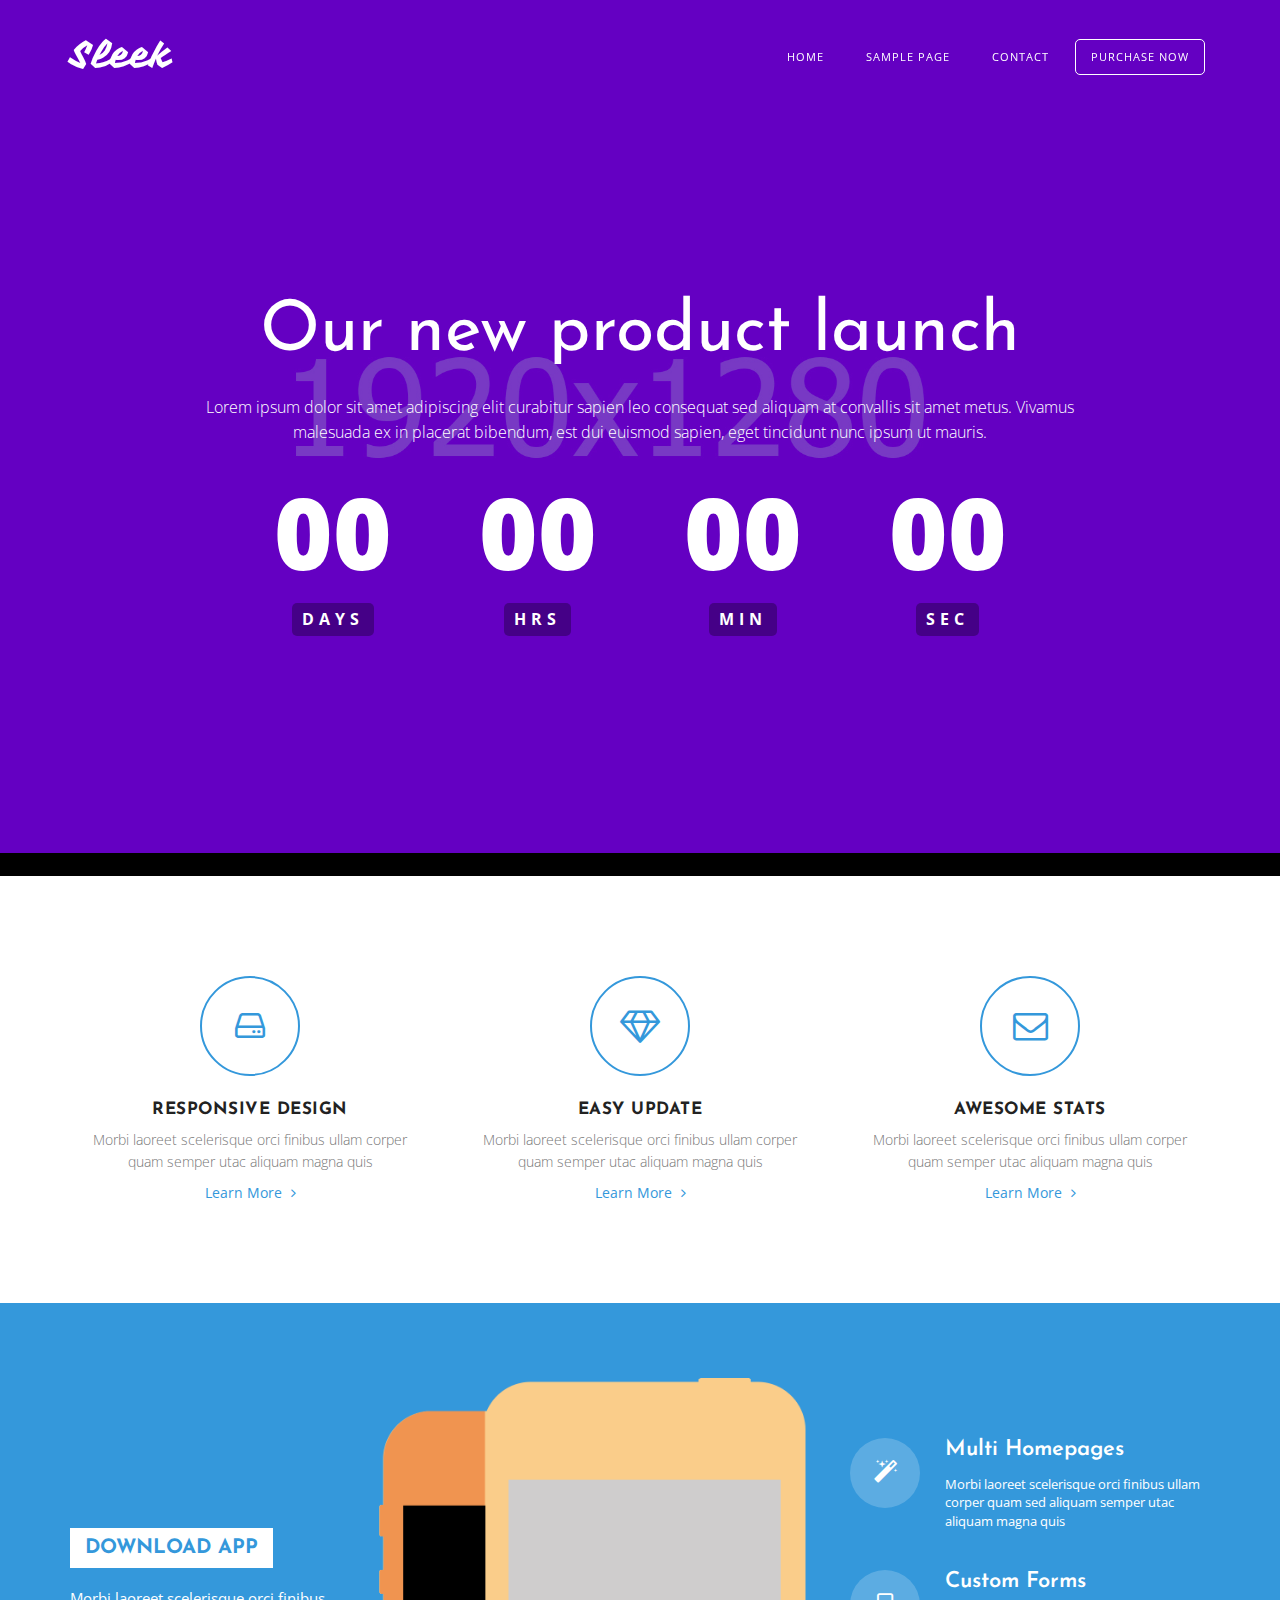
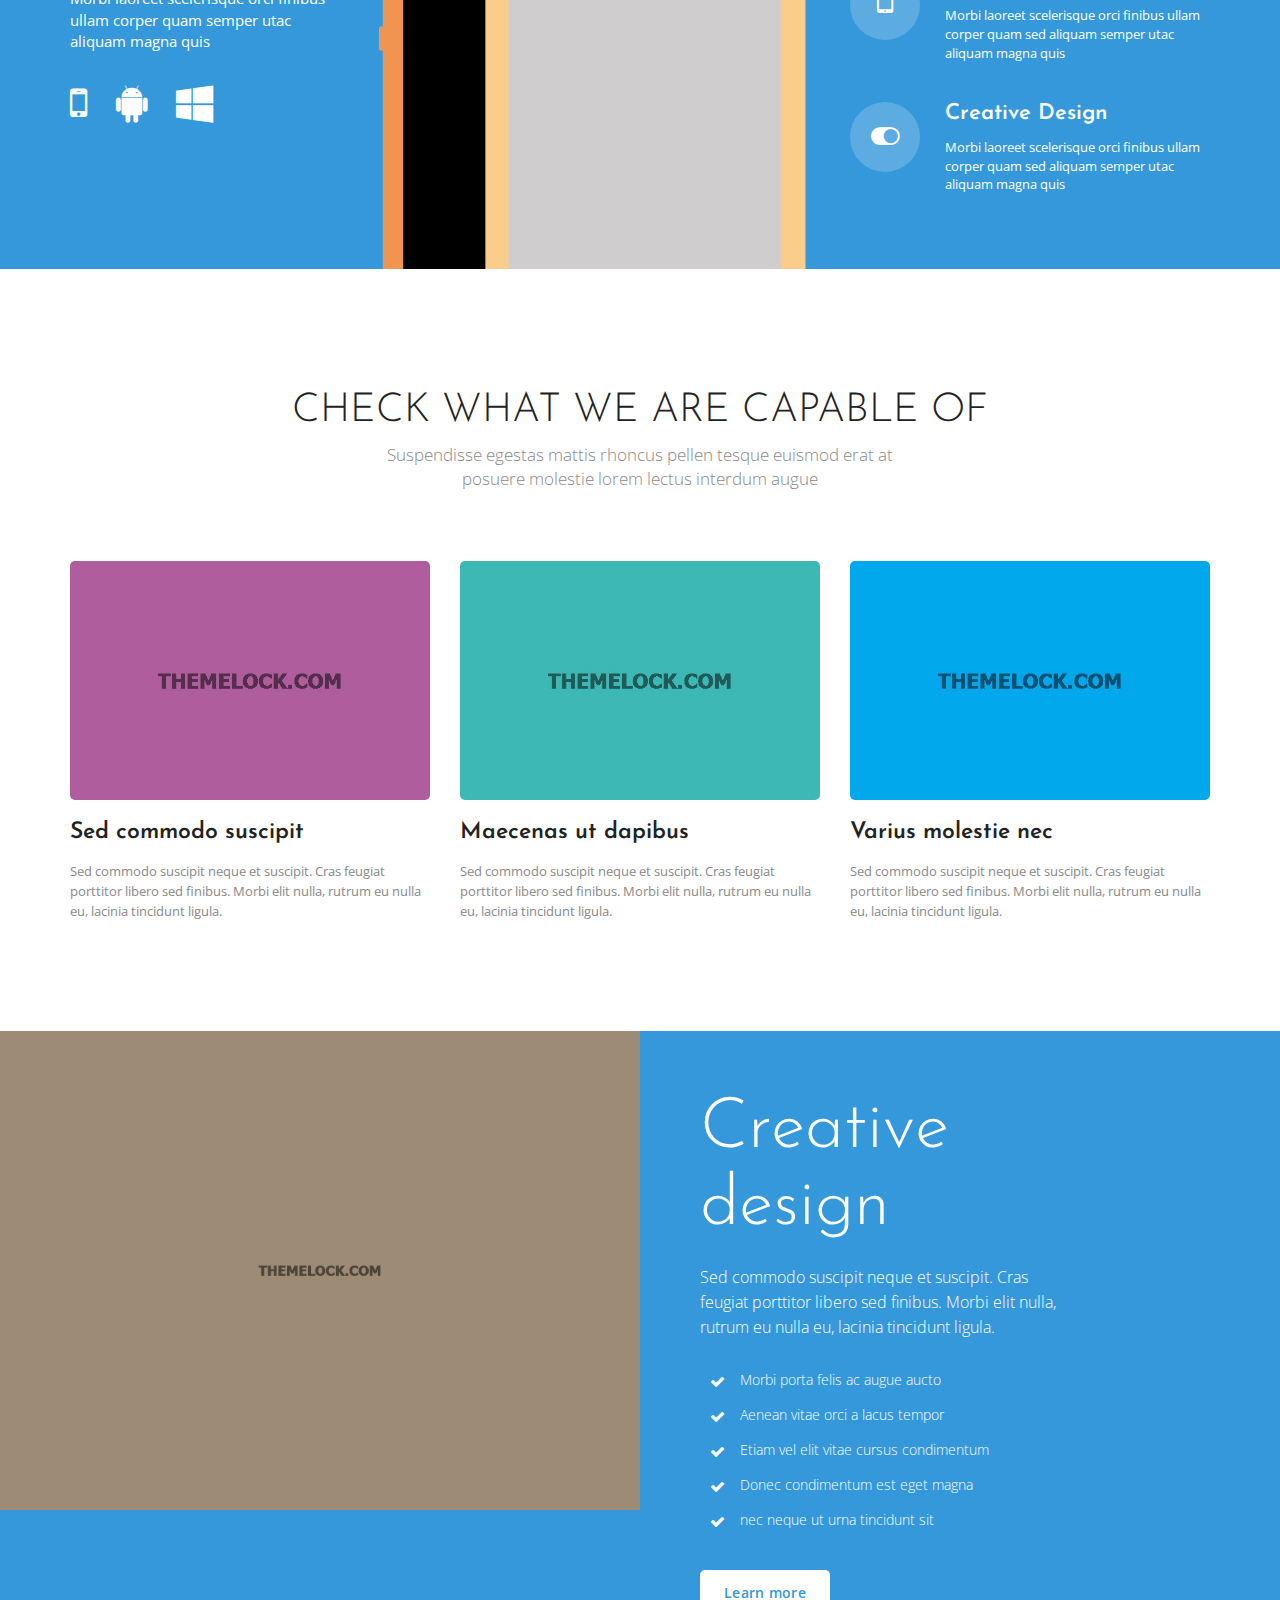
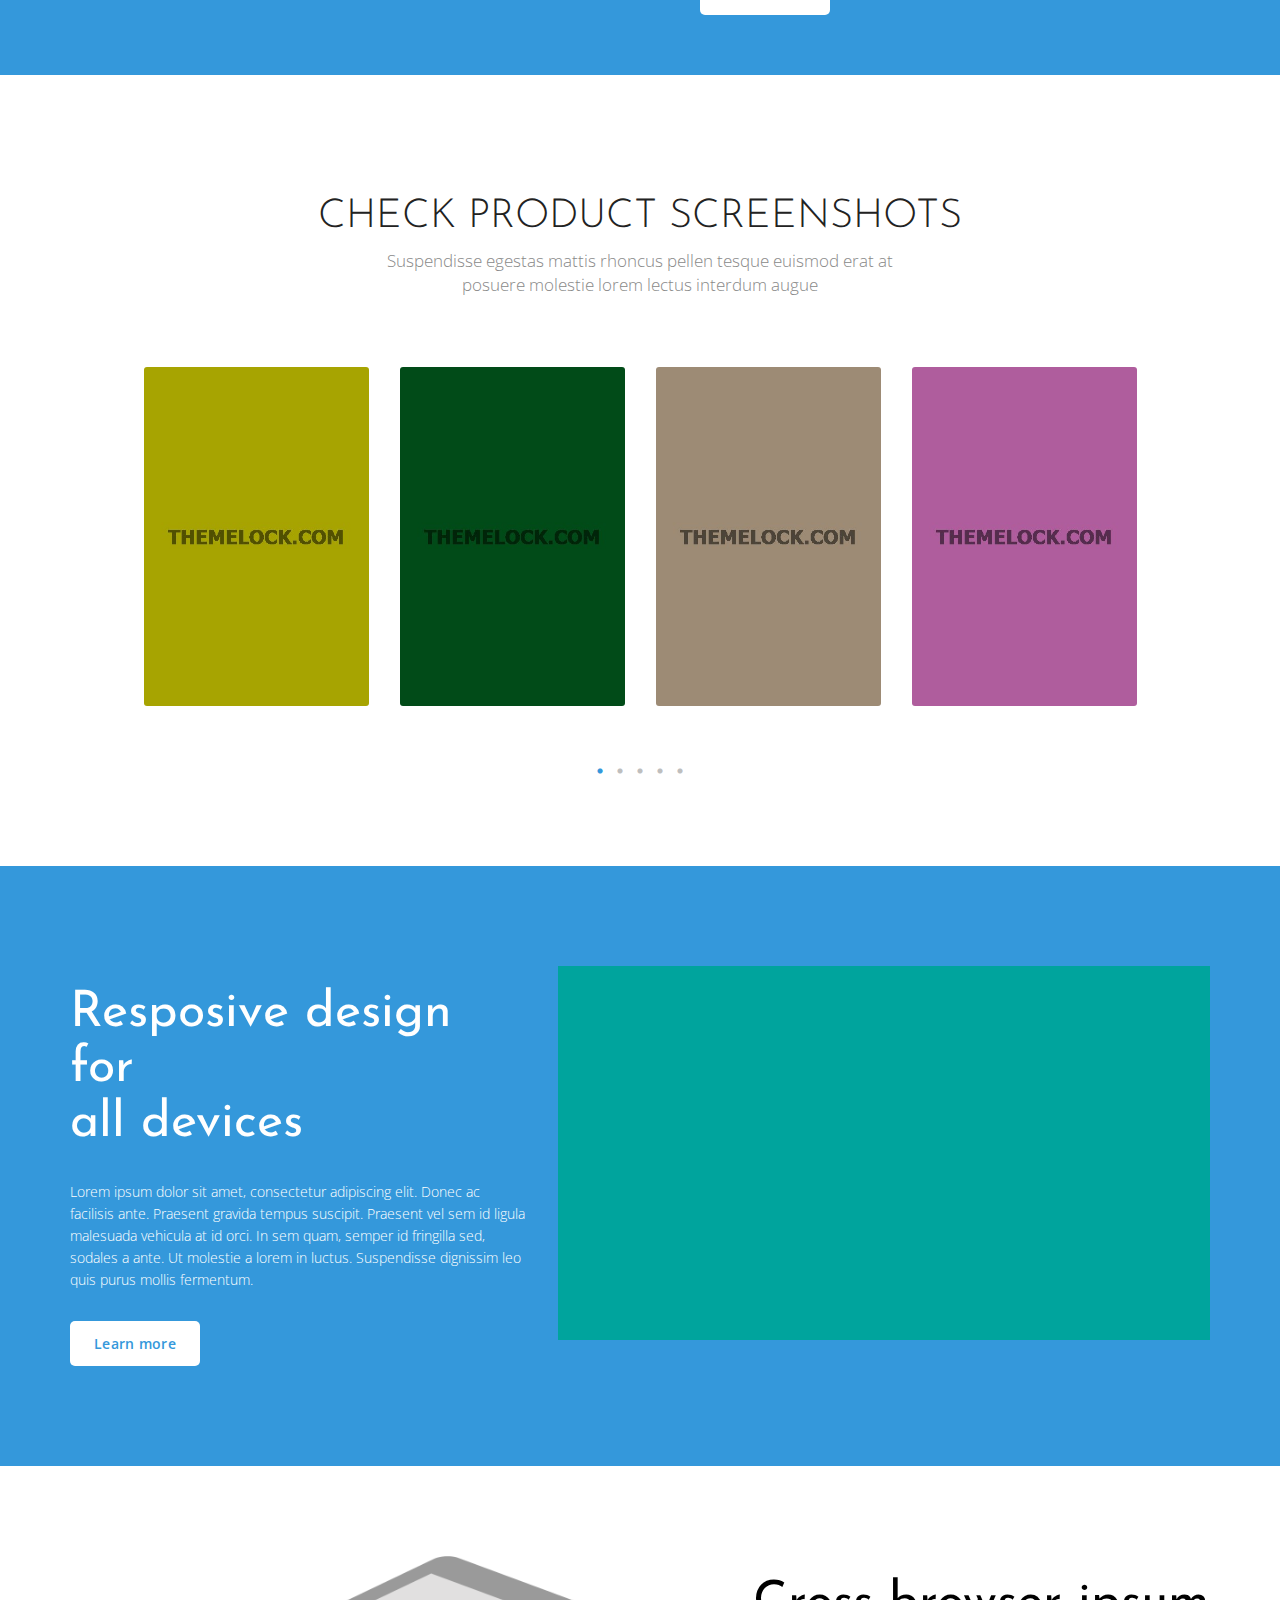
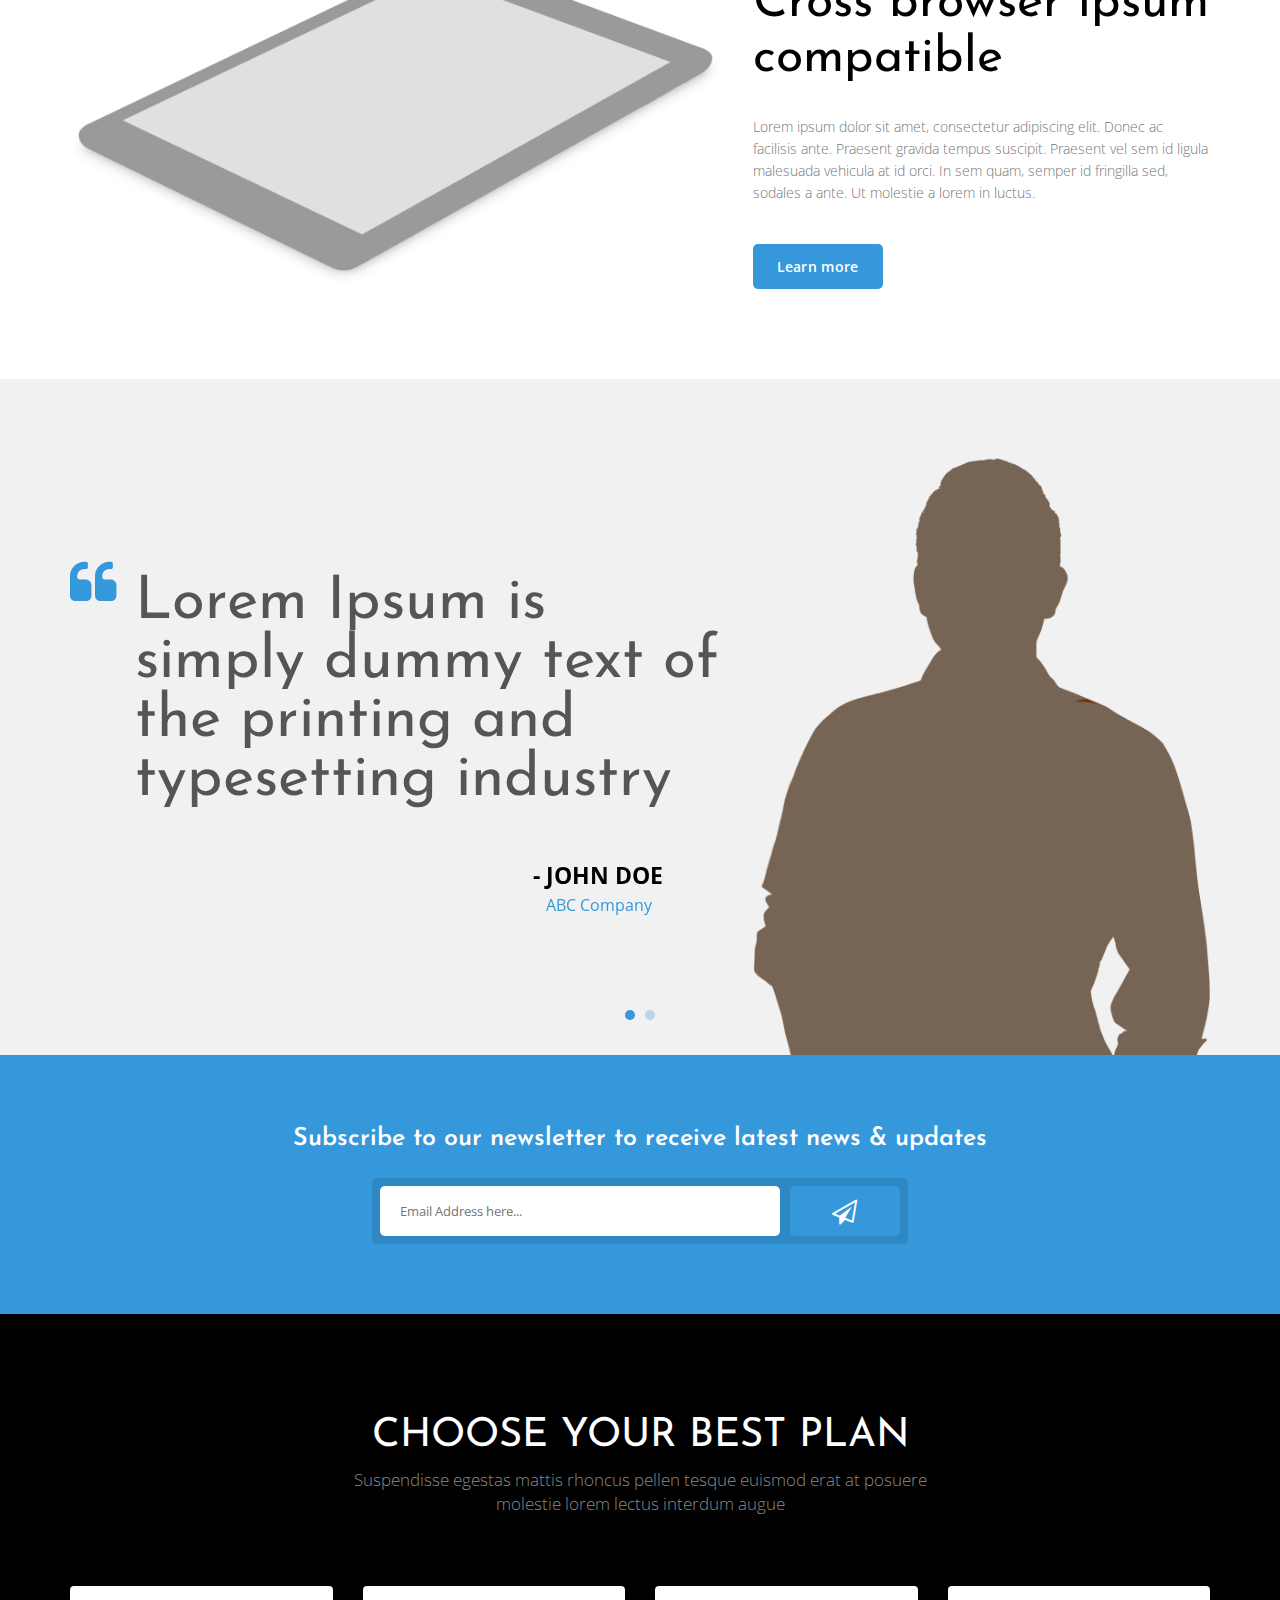
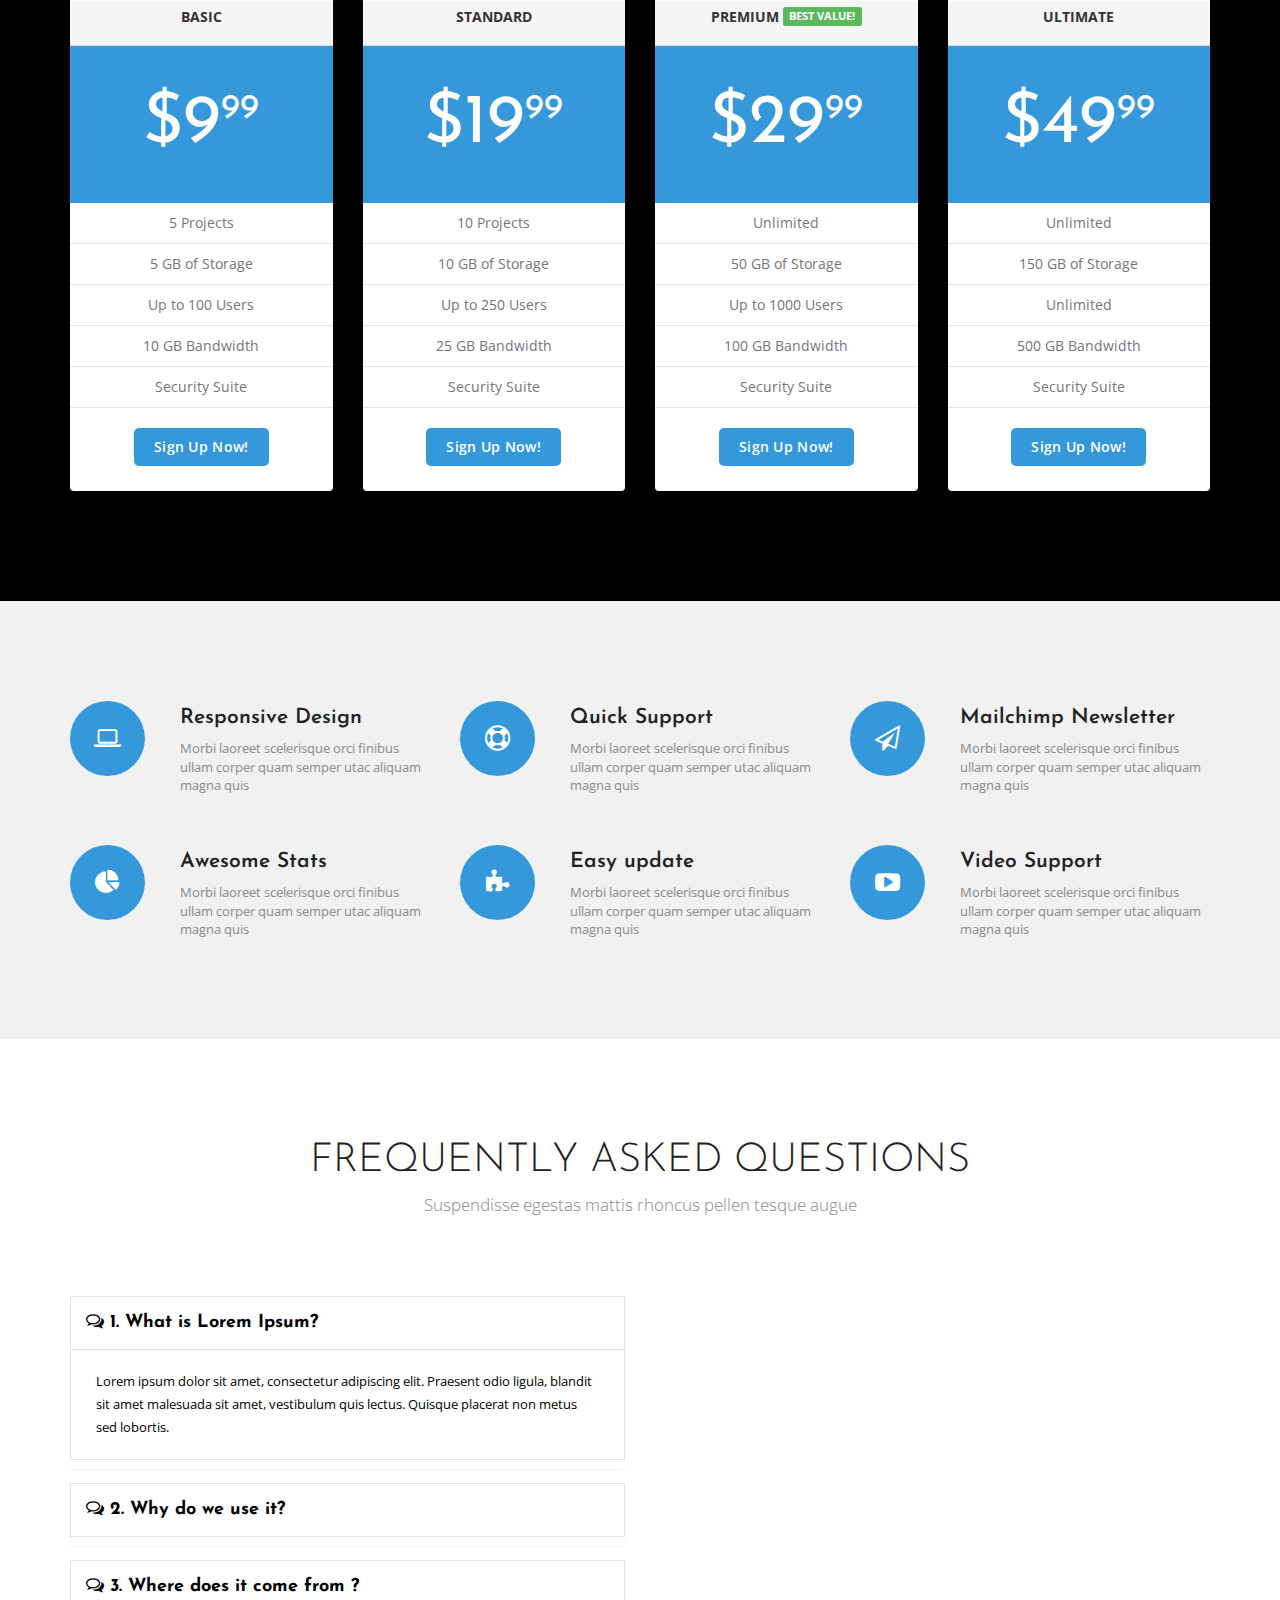
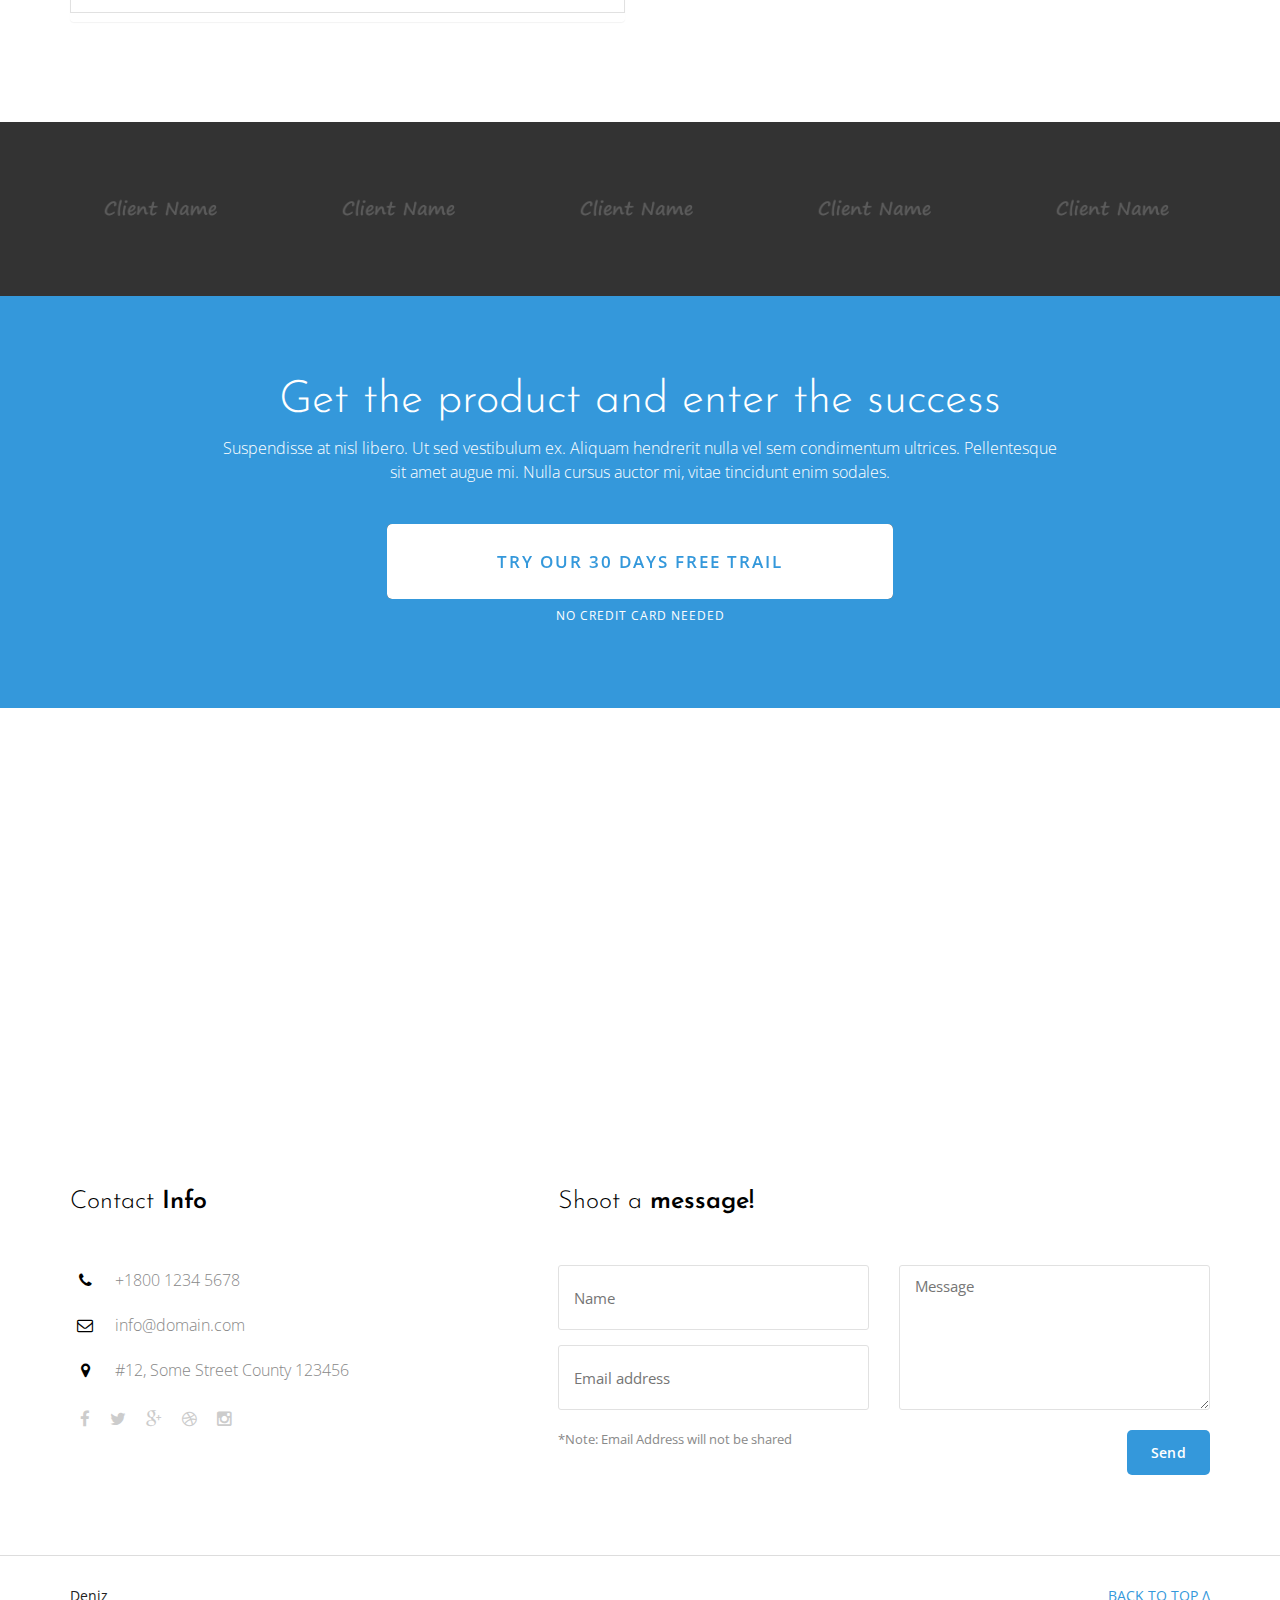
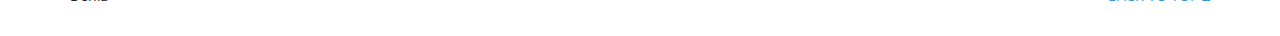
<file: index_8.html>
<!DOCTYPE html>
<!--[if IE 8]>			<html class="ie ie8"> <![endif]-->
<!--[if IE 9]>			<html class="ie ie9"> <![endif]-->
<!--[if gt IE 9]><!-->	<html> <!--<![endif]-->
<head>

	<!-- Meta -->
	<meta charset="utf-8">
	<meta name="keywords" content="HTML5 Template" />
	<meta name="description" content="">
	<meta name="author" content="">

	<title>Sleek | Responsive Landing page Theme</title>

	<!-- Mobile Metas -->
	<meta name="viewport" content="width=device-width, initial-scale=1.0">

	<!-- Favicon -->
	<link rel="shortcut icon" href="/favicon.ico">

	<!-- Google Webfont -->
	<link href='http://fonts.googleapis.com/css?family=Vampiro+One' rel='stylesheet' type='text/css'>
	<link href='http://fonts.googleapis.com/css?family=Open+Sans:400,300,300italic,400italic,600,700,800' rel='stylesheet' type='text/css'>
	<link href='http://fonts.googleapis.com/css?family=Josefin+Sans:400,100,100italic,300,300italic,600,700' rel='stylesheet' type='text/css'>

	<!-- CSS -->
	<link rel="stylesheet" href="css/font-awesome/css/font-awesome.css">
	<link rel="stylesheet" href="css/bootstrap.css">
	<link rel="stylesheet" href="js/slick/slick.css"/>
	<link rel="stylesheet" href="js/flex-slider/flexslider.css"/>
	<link rel="stylesheet" href="js/owl-carousel/owl.carousel.css"/>
	<link rel="stylesheet" href="js/owl-carousel/owl.theme.css"/>
	<link rel="stylesheet" href="js/owl-carousel/owl.transitions.css"/>
	<link rel="stylesheet" href="css/prettyphoto.css">
	<link rel="stylesheet" href="css/style.css">
	
	<!-- SKIN -->
	<link rel="stylesheet" title="blue" href="css/colors/skin-blue.css"/>

	<!-- HTML5 Shim and Respond.js IE8 support of HTML5 elements and media queries -->
	<!-- WARNING: Respond.js doesn't work if you view the page via file:// -->
		<!--[if lt IE 9]>
		<script src="https://oss.maxcdn.com/libs/html5shiv/3.7.0/html5shiv.js"></script>
		<script src="https://oss.maxcdn.com/libs/respond.js/1.4.2/respond.min.js"></script>
	<![endif]-->
	
	<!-- MODERNIZR -->
	<script src="js/modernizr.custom.js"></script>

</head>
<body id="page-top">
    
<div id="body">

	<!-- HEADER -->
	<header>
		<!-- Navigation -->
		<nav class="navbar navbar-default navbar-top">
			<div class="container">
				<div class="col-md-12">
					<!-- Brand and toggle get grouped for better mobile display -->
					<div class="navbar-header page-scroll">
						<button type="button" class="navbar-toggle" data-toggle="collapse" data-target="#bs-example-navbar-collapse-1">
						<span class="sr-only">Toggle navigation</span>
						<span class="icon-bar"></span>
						<span class="icon-bar"></span>
						<span class="icon-bar"></span>
						</button>
						<a class="navbar-brand" href="./index.html">Sleek</a>
					</div>
					<!-- Collect the nav links, forms, and other content for toggling -->
					<div class="collapse navbar-collapse" id="bs-example-navbar-collapse-1">
						<ul class="nav navbar-nav navbar-right">
							<li><a href="./index.html">Home</a></li>
							<li><a href="#">Sample Page</a></li>
							<li><a class="page-scroll" href="#footer">Contact</a></li>
							<li><a href="http://themeforest.net/user/Dilipkumar/portfolio" target="_blank">Purchase Now</a></li>
						</ul>
					</div>
					<!-- /.navbar-collapse -->
				</div>
			</div>
		</nav>
	</header>

	<!-- INTRO -->
	<section id="intro" class="intro8">
		<div class="overlay"></div>
		<div class="container">
			<div class="row">
				<div class="col-md-12">
					<div class="row">
						<div class="col-md-12">
							<h2>Our new product launch</h2>
							<p>Lorem ipsum dolor sit amet adipiscing elit curabitur sapien leo consequat sed aliquam at convallis sit amet metus. Vivamus malesuada ex in placerat bibendum, est dui euismod sapien, eget tincidunt nunc ipsum ut mauris.</p>
							<div class="intro-countdown">
							      <div class="countdown styled"></div>
							</div>
						</div>
					</div>
				</div>
			</div>
		</div>
	</section>
	<!-- INTRO -->

	<!-- SERVICES -->
	<section id="services">
		<div class="container">
			<div class="row">
				<div class="col-md-4 service-content sc1">
					<span><i class="fa fa-hdd-o"></i></span>
					<h4>Responsive Design</h4>
					<p>Morbi laoreet scelerisque orci finibus ullam corper quam semper utac aliquam magna quis</p>
					<a href="#">Learn More <i class="fa fa-angle-right"></i></a>
				</div>
				<div class="col-md-4 service-content sc2">
					<span><i class="fa fa-diamond"></i></span>
					<h4>Easy update</h4>
					<p>Morbi laoreet scelerisque orci finibus ullam corper quam semper utac aliquam magna quis</p>
					<a href="#">Learn More <i class="fa fa-angle-right"></i></a>
				</div>
				<div class="col-md-4 service-content sc3">
					<span><i class="fa fa-envelope-o"></i></span>
					<h4>Awesome stats</h4>
					<p>Morbi laoreet scelerisque orci finibus ullam corper quam semper utac aliquam magna quis</p>
					<a href="#">Learn More <i class="fa fa-angle-right"></i></a>
				</div>
			</div>
		</div>
	</section>
	<!-- SERVICES -->

	<!-- FEATURES -->
	<section id="features">
		<div class="container">
			<div class="row">
				<div class="col-md-3">
					<!-- Download App Section -->
					<div class="app-info">
						<h3>Download App</h3>
						<p>Morbi laoreet scelerisque orci finibus ullam corper quam semper utac aliquam magna quis</p>
						<div class="app-btns">
							<a href="#" class="fa fa-mobile" title="Download for Iphone"></a>
							<a href="#" class="fa fa-android" title="Download for Android"></a>
							<a href="#" class="fa fa-windows" title="Download for Windows"></a>
						</div>
					</div>
				</div>
				<div class="col-md-5">
					<img src="images/1.png" class="img-responsive" alt=""/>
				</div>
				<div class="col-md-4">
					<div class="space60"></div>
					<div class="feature-content">
						<i class="fa fa-magic"></i>
						<h4>Multi Homepages</h4>
						<p>Morbi laoreet scelerisque orci finibus ullam corper quam sed aliquam semper utac aliquam magna quis</p>
					</div>
					<div class="feature-content">
						<i class="fa fa-tablet"></i>
						<h4>Custom Forms</h4>
						<p>Morbi laoreet scelerisque orci finibus ullam corper quam sed aliquam semper utac aliquam magna quis</p>
					</div>
					<div class="feature-content">
						<i class="fa fa-toggle-on"></i>
						<h4>Creative Design</h4>
						<p>Morbi laoreet scelerisque orci finibus ullam corper quam sed aliquam semper utac aliquam magna quis</p>
					</div>
				</div>
			</div>
		</div>
	</section>
	<!-- FEATURES -->

	<!-- INFO BOXES -->
	<section class="info-content">
		<div class="container">
			<div class="content-head">
				<h3>Check what we are capable of</h3>
				<p>Suspendisse egestas mattis rhoncus pellen tesque euismod erat at posuere molestie lorem lectus interdum augue</p>
			</div>
			<div class="row">
				<div class="col-md-4 ic-inner">
					<img src="images/xtra/1.jpg" class="img-responsive" alt=""/>
					<h4>Sed commodo suscipit</h4>
					<p>Sed commodo suscipit neque et suscipit. Cras feugiat porttitor libero sed finibus. Morbi elit nulla, rutrum eu nulla eu, lacinia tincidunt ligula. </p>
				</div>
				<div class="col-md-4 ic-inner">
					<img src="images/xtra/2.jpg" class="img-responsive" alt=""/>
					<h4>Maecenas ut dapibus</h4>
					<p>Sed commodo suscipit neque et suscipit. Cras feugiat porttitor libero sed finibus. Morbi elit nulla, rutrum eu nulla eu, lacinia tincidunt ligula. </p>
				</div>
				<div class="col-md-4 ic-inner">
					<img src="images/xtra/3.jpg" class="img-responsive" alt=""/>
					<h4>Varius molestie nec</h4>
					<p>Sed commodo suscipit neque et suscipit. Cras feugiat porttitor libero sed finibus. Morbi elit nulla, rutrum eu nulla eu, lacinia tincidunt ligula. </p>
				</div>
			</div>
		</div>
	</section>
	<!-- INFO BOXES -->

	<!-- INFO BOXES / DUAL -->
	<section class="dual-info">
		<div class="container">
			<div class="col-md-6">
				<img src="images/xtra/4.jpg" class="img-responsive" alt=""/>
			</div>
			<div class="col-md-6">
				<div class="col-md-9">
					<h4>Creative design</h4>
					<p>Sed commodo suscipit neque et suscipit. Cras feugiat porttitor libero sed finibus. Morbi elit nulla, rutrum eu nulla eu, lacinia tincidunt ligula. </p>
					<ul class="space40">
						<li><i class="fa fa-check"></i> Morbi porta felis ac augue aucto</li>
						<li><i class="fa fa-check"></i> Aenean vitae orci a lacus tempor</li>
						<li><i class="fa fa-check"></i> Etiam vel elit vitae cursus condimentum</li>
						<li><i class="fa fa-check"></i> Donec condimentum est eget magna</li>
						<li><i class="fa fa-check"></i> nec neque ut urna tincidunt sit</li>
					</ul>
					<a href="#" class="btn-main btn-white btn-left">Learn more</a>
				</div>
			</div>
		</div>
	</section>
	<!-- INFO BOXES / DUAL -->

	<!-- SCREENSHOTS -->
	<section class="shots">
		<div class="container">
			<div class="content-head">
				<h3>Check Product Screenshots</h3>
				<p>Suspendisse egestas mattis rhoncus pellen tesque euismod erat at posuere molestie lorem lectus interdum augue</p>
			</div>
			<div class="row">
				<div class="col-md-12">
					<div class="shots-slider">
						<div class="shots-thumb">
							<a href="images/shots/1.jpg" class="prettyPhoto">
								<img src="images/shots/1.jpg" class="img-responsive" alt=""/>
							</a>
						</div>
						<div class="shots-thumb">
							<a href="images/shots/2.jpg" class="prettyPhoto">
								<img src="images/shots/2.jpg" class="img-responsive" alt=""/>
							</a>
						</div>
						<div class="shots-thumb">
							<a href="images/shots/3.jpg" class="prettyPhoto">
								<img src="images/shots/3.jpg" class="img-responsive" alt=""/>
							</a>
						</div>
						<div class="shots-thumb">
							<a href="images/shots/4.jpg" class="prettyPhoto">
								<img src="images/shots/4.jpg" class="img-responsive" alt=""/>
							</a>
						</div>
						<div class="shots-thumb">
							<a href="images/shots/5.jpg" class="prettyPhoto">
								<img src="images/shots/5.jpg" class="img-responsive" alt=""/>
							</a>
						</div>
					</div>
				</div>
			</div>
		</div>
	</section>
	<!-- SCREENSHOTS -->

	<!-- ABOUT / INFO CONTENT -->
	<div class="wrap-content">
		<div class="container">
			<div class="row">
				<div class="col-md-5">
					<h2>Resposive design for <br>all devices</h2>
					<p class="lead">Lorem ipsum dolor sit amet, consectetur adipiscing elit. Donec ac facilisis ante. Praesent gravida tempus suscipit. Praesent vel sem id ligula malesuada vehicula at id orci. In sem quam, semper id fringilla sed, sodales a ante. Ut molestie a lorem in luctus. Suspendisse dignissim leo quis purus mollis fermentum.</p>
					<div class="clearfix space10"></div>
					<a href="#" class="btn-main btn-left btn-white">Learn more</a>
				</div>
				<div class="col-md-7">
					<img class="img-responsive" src="images/2.png" alt="">
				</div>
			</div>
		</div>
	</div>
	<!-- ABOUT / INFO CONTENT -->

	<!-- ABOUT / INFO CONTENT -->
	<div class="wrap-content wrap-content1">
		<div class="container">
			<div class="row">
				<div class="col-md-7">
					<img class="img-responsive" src="images/3.png" alt="">
				</div>
				<div class="col-md-5">
					<h2>Cross browser ipsum<br>compatible</h2>
					<p class="lead">Lorem ipsum dolor sit amet, consectetur adipiscing elit. Donec ac facilisis ante. Praesent gravida tempus suscipit. Praesent vel sem id ligula malesuada vehicula at id orci. In sem quam, semper id fringilla sed, sodales a ante. Ut molestie a lorem in luctus.</p>
					<div class="clearfix space20"></div>
					<a href="#" class="btn-main btn-left">Learn more</a>
				</div>
			</div>
		</div>
	</div>
	<!-- ABOUT / INFO CONTENT -->

	<!-- TESTIMONIALS -->
	<div class="testimonials">
		<div class="container">
			<div class="row">
				<div id="quote-slider" class="owl-carousel owl-theme">
					<div class="item">
						<div class="col-md-7">
							<div class="quote-info">
								<p>Lorem Ipsum is simply dummy text of the printing and typesetting industry</p>
								<cite>- John Doe<span>ABC Company</span></cite>
							</div>
						</div>
						<div class="col-md-5">
							<img src="images/quote/1.png" class="img-responsive" alt=""/>
						</div>
					</div>
					<div class="item">
						<div class="col-md-5">
							<img src="images/quote/2.png" class="img-responsive" alt=""/>
						</div>
						<div class="col-md-7">
							<div class="quote-info">
								<p>Lorem Ipsum is simply dummy text of the printing and typesetting industry</p>
								<cite class="cite-left">- Rebecca<span>XYZ Company</span></cite>
							</div>
						</div>
					</div>
				</div>
			</div>
		</div>
	</div>
	<!-- TESTIMONIALS -->

	<!-- NEWSLETTER -->
	<div class="home-subscribe">
		<div class="container">
			<div class="row">
				<h6>Subscribe to our newsletter to receive latest news & updates</h6>
				<div class="intro-newsletter">
					<form class="subscribe" action="php/subscribe.php" id="invite" method="POST">
						<input type="email" class="e-mail" placeholder="Email Address here..." name="email" id="address" data-validate="validate(required, email)">
						<button type="submit"><i class="fa fa-paper-plane-o"></i></button>
					</form>
					<span id="result"></span>
				</div>
			</div>
		</div>
	</div>

	<!-- PRICING -->
	<div class="pricing">
		<div class="container">
			<div class="row">
				<div class="content-head content-head-lite">
					<h3>Choose your best plan</h3>
					<p>Suspendisse egestas mattis rhoncus pellen tesque euismod erat at posuere molestie lorem lectus interdum augue</p>
				</div>
			</div>
			<div class="row">
				<!-- Pricing Plan - 1 -->
				<div class="col-md-3">
					<div class="panel panel-default text-center">
						<div class="panel-heading">
							<strong>Basic</strong>
						</div>
						<div class="panel-body">
							<h3 class="panel-title price">$9<span class="price-cents">99</span></h3>
						</div>
						<ul class="list-group">
							<li class="list-group-item">5 Projects</li>
							<li class="list-group-item">5 GB of Storage</li>
							<li class="list-group-item">Up to 100 Users</li>
							<li class="list-group-item">10 GB Bandwidth</li>
							<li class="list-group-item">Security Suite</li>
							<li class="list-group-item"><a class="btn-main" href="#">Sign Up Now!</a></li>
						</ul>
					</div>
				</div>
				<!-- Pricing Plan - 2 -->
				<div class="col-md-3">
					<div class="panel panel-default text-center">
						<div class="panel-heading">
							<strong>Standard</strong>
						</div>
						<div class="panel-body">
							<h3 class="panel-title price">$19<span class="price-cents">99</span></h3>
						</div>
						<ul class="list-group">
							<li class="list-group-item">10 Projects</li>
							<li class="list-group-item">10 GB of Storage</li>
							<li class="list-group-item">Up to 250 Users</li>
							<li class="list-group-item">25 GB Bandwidth</li>
							<li class="list-group-item">Security Suite</li>
							<li class="list-group-item"><a class="btn-main" href="#">Sign Up Now!</a></li>
						</ul>
					</div>
				</div>
				<!-- Pricing Plan - 3 -->
				<div class="col-md-3">
					<div class="panel panel-default text-center">
						<div class="panel-heading">
							<strong>Premium <span class="label label-success">Best Value!</span></strong>
						</div>
						<div class="panel-body">
							<h3 class="panel-title price">$29<span class="price-cents">99</span></h3>
						</div>
						<ul class="list-group">
							<li class="list-group-item">Unlimited</li>
							<li class="list-group-item">50 GB of Storage</li>
							<li class="list-group-item">Up to 1000 Users</li>
							<li class="list-group-item">100 GB Bandwidth</li>
							<li class="list-group-item">Security Suite</li>
							<li class="list-group-item"><a class="btn-main" href="#">Sign Up Now!</a></li>
						</ul>
					</div>
				</div>
				<!-- Pricing Plan - 4 -->
				<div class="col-md-3">
					<div class="panel panel-default text-center">
						<div class="panel-heading">
							<strong>Ultimate</strong>
						</div>
						<div class="panel-body">
							<h3 class="panel-title price">$49<span class="price-cents">99</span></h3>
						</div>
						<ul class="list-group">
							<li class="list-group-item">Unlimited</li>
							<li class="list-group-item">150 GB of Storage</li>
							<li class="list-group-item">Unlimited</li>
							<li class="list-group-item">500 GB Bandwidth</li>
							<li class="list-group-item">Security Suite</li>
							<li class="list-group-item"><a class="btn-main" href="#">Sign Up Now!</a></li>
						</ul>
					</div>
				</div>
			</div>
		</div>
	</div>
	<!-- PRICING -->

	<!-- SERVICES / 2 -->
	<section id="services2">
		<div class="container">
			<div class="row">
				<div class="col-md-4">
					<i class="fa fa-laptop"></i>
					<div class="sc2-inner">
						<h4>Responsive Design</h4>
						<p>Morbi laoreet scelerisque orci finibus ullam corper quam semper utac aliquam magna quis</p>
					</div>
				</div>
				<div class="col-md-4">
					<i class="fa fa-support"></i>
					<div class="sc2-inner">
						<h4>Quick Support</h4>
						<p>Morbi laoreet scelerisque orci finibus ullam corper quam semper utac aliquam magna quis</p>
					</div>
				</div>
				<div class="col-md-4">
					<i class="fa fa-paper-plane-o"></i>
					<div class="sc2-inner">
						<h4>Mailchimp Newsletter</h4>
						<p>Morbi laoreet scelerisque orci finibus ullam corper quam semper utac aliquam magna quis</p>
					</div>
				</div>
			</div>
			<div class="row">
				<div class="col-md-4">
					<i class="fa fa-pie-chart"></i>
					<div class="sc2-inner">
						<h4>Awesome Stats</h4>
						<p>Morbi laoreet scelerisque orci finibus ullam corper quam semper utac aliquam magna quis</p>
					</div>
				</div>
				<div class="col-md-4">
					<i class="fa fa-puzzle-piece"></i>
					<div class="sc2-inner">
						<h4>Easy update</h4>
						<p>Morbi laoreet scelerisque orci finibus ullam corper quam semper utac aliquam magna quis</p>
					</div>
				</div>
				<div class="col-md-4">
					<i class="fa fa-youtube-play"></i>
					<div class="sc2-inner">
						<h4>Video Support</h4>
						<p>Morbi laoreet scelerisque orci finibus ullam corper quam semper utac aliquam magna quis</p>
					</div>
				</div>
			</div>
		</div>
	</section>
	<!-- SERVICES / 2 -->

	<!-- FAQ CONTENT -->
	<div class="faq-content">
		<div class="container">
			<div class="row">
				<div class="content-head">
					<h3>Frequently Asked Questions</h3>
					<p>Suspendisse egestas mattis rhoncus pellen tesque augue</p>
				</div>
				<div class="faq-wrap">
					<div class="col-md-6">
						<div class="panel-group" id="accordion">
							<div class="panel panel-default">
								<div class="panel-heading">
									<h4 class="panel-title">
										<a data-toggle="collapse" data-parent="#accordion" href="#collapseOne">
										<i class="fa fa-comments-o"></i> 1. What is Lorem Ipsum?
										</a>
									</h4>
								</div>
								<div id="collapseOne" class="panel-collapse collapse in">
									<div class="panel-body">
										Lorem ipsum dolor sit amet, consectetur adipiscing elit. Praesent odio ligula, blandit sit amet malesuada sit amet, vestibulum quis lectus. Quisque placerat non metus sed lobortis.      
									</div>
								</div>
							</div>
							<div class="panel panel-default">
								<div class="panel-heading">
									<h4 class="panel-title">
										<a data-toggle="collapse" data-parent="#accordion" href="#collapseTwo">
										<i class="fa fa-comments-o"></i> 2. Why do we use it?
										</a>
									</h4>
								</div>
								<div id="collapseTwo" class="panel-collapse collapse">
									<div class="panel-body">
										Lorem ipsum dolor sit amet, consectetur adipiscing elit. Praesent odio ligula, blandit sit amet malesuada sit amet, vestibulum quis lectus. Quisque placerat non metus sed lobortis.      
									</div>
								</div>
							</div>
							<div class="panel panel-default">
								<div class="panel-heading">
									<h4 class="panel-title">
										<a data-toggle="collapse" data-parent="#accordion" href="#collapseThree">
										<i class="fa fa-comments-o"></i> 3. Where does it come from ?
										</a>
									</h4>
								</div>
								<div id="collapseThree" class="panel-collapse collapse">
									<div class="panel-body">
										Lorem ipsum dolor sit amet, consectetur adipiscing elit. Praesent odio ligula, blandit sit amet malesuada sit amet, vestibulum quis lectus. Quisque placerat non metus sed lobortis.      
									</div>
								</div>
							</div>
						</div>
					</div>
					<div class="col-md-6 video-wrap">
						<div class="video">
							<iframe height="300" src="http://player.vimeo.com/video/92141950?title=0&amp;byline=0&amp;portrait=0&amp;color=ffffff&amp;autoplay=0" width="500" ></iframe>
						</div>
					</div>
					<div class="clear"></div>
				</div>
				<!-- Faq wrap content end -->
			</div>
		</div>
		<!-- /.container -->
	</div>
	<!-- FAQ CONTENT -->

	<!-- CLIENTS -->
	<div id="clients">
		<div class="container">
			<div class="row">
				<div class="col-md-12">
					<ul>
						<li><a href="#"><img src="images/clients/1.png" class="img-responsive" alt=""/></a></li>
						<li><a href="#"><img src="images/clients/2.png" class="img-responsive" alt=""/></a></li>
						<li><a href="#"><img src="images/clients/3.png" class="img-responsive" alt=""/></a></li>
						<li><a href="#"><img src="images/clients/4.png" class="img-responsive" alt=""/></a></li>
						<li><a href="#"><img src="images/clients/6.png" class="img-responsive" alt=""/></a></li>
					</ul>
				</div>
			</div>
		</div>
	</div>
	<!-- CLIENTS -->

	<!-- WRAP INFO -->
	<div class="wrap">
		<div class="container">
			<div class="col-md-12">
				<h3>Get the product and enter the success</h3>
				<p>Suspendisse at nisl libero. Ut sed vestibulum ex. Aliquam hendrerit nulla vel sem condimentum ultrices. Pellentesque sit amet augue mi. Nulla cursus auctor mi, vitae tincidunt enim sodales.</p>
				<a href="#"><span data-hover="Register. Go Risk Free">Try our 30 days free trail</span></a>
				<em>No credit card needed</em>
			</div>
		</div>
	</div>
	<!-- WRAP INFO -->

	<!-- GOOGLE MAP -->
	<div id="google-map">
		<div class="map">
			<div class="gmap">
				<div id="map"></div>
			</div>
		</div>
	</div>
	<!-- GOOGLE MAP -->

	<!-- FOOTER -->
	<footer id="footer">
		<div class="container">
			<div class="row">

				<!-- Contact Info -->
				<div class="col-md-5" id="contact-info">
					<h5>Contact <span>Info</span></h5>
					<ul class="contact-info">
						<li>
							<i class="fa fa-phone"></i>
							+1800 1234 5678
						</li>
						<li>
							<i class="fa fa-envelope-o"></i>
							info@domain.com
						</li>
						<li>
							<i class="fa fa-map-marker"></i>
							#12, Some Street County 123456
						</li>
						<li>
							<div class="f-social">
								<a href="#" class="fa fa-facebook"></a>
								<a href="#" class="fa fa-twitter"></a>
								<a href="#" class="fa fa-google-plus"></a>
								<a href="#" class="fa fa-dribbble"></a>
								<a href="#" class="fa fa-instagram"></a>
							</div>
						</li>
					</ul>
				</div>

				<!-- Contact Form -->
				<div class="col-md-7">
					<h5>Shoot a <span>message!</span></h5>
					<form id="contactForm" action="php/contact.php" method="post">
						<div class="row">
							<div class="col-md-6">
								<input name="senderName" id="senderName" type="text" placeholder="Name" required="required" />
								<input type="email" name="senderEmail" id="senderEmail" placeholder="Email address" required="required"/>
							</div>
							<div class="col-md-6">
								<textarea rows="4" name="message" id="message" placeholder="Message"></textarea>
							</div>
						</div>
						<div class="row">
							<div class="col-md-6">
								<p>*Note: Email Address will not be shared</p>
							</div>
							<div class="col-md-6">
								<button type="submit" class="btn-main pull-right">Send</button>
							</div>
						</div>
					</form>
					<div id="sendingMessage" class="statusMessage">
						<p><i class="fa fa-spin fa-spinner"></i> Sending your message. Please wait...</p>
					</div>
					<div id="successMessage" class="successmessage">
						<p><i class="fa fa-check"></i> Thanks for sending your message! We'll get back to you shortly.</p>
					</div>
					<div id="failureMessage" class="errormessage">
						<p><i class="fa fa-close"></i> There was a problem sending your message. Please try again.</p>
					</div>
					<div id="incompleteMessage" class="statusMessage">
						<p><i class="fa fa-warning"></i> Please complete all the fields in the form before sending.</p>
					</div>
				</div>
			</div>
		</div>
	</footer>
	<!-- FOOTER -->

	<!-- FOOTER / COPYRIGHT -->
	<div class="footer-copy">
		<div class="container">
			<div class="row">
				<div class="col-md-7">
					Deniz
				</div>

				<div class="col-md-5">
					<a class="backtotop page-scroll" href="#page-top">Back to top &Delta;</a>
				</div>
			</div>
		</div>
	</div>
	<!-- FOOTER / COPYRIGHT -->
</div>

<!-- Javascript -->
<script src="js/jquery.js"></script>
<script src="js/bootstrap.min.js"></script>
<script src="js/jquery.easing.min.js"></script>
<script src="js/flex-slider/jquery.flexslider.js"></script>
<script src="js/owl-carousel/owl.carousel.js"></script>
<script src="js/slick/slick.js"></script>
<script src="js/jquery.prettyphoto.js"></script>
<script src="http://maps.google.com/maps/api/js?sensor=true"></script> 
<script src="js/gmaps.js"></script> 
<script src="js/contact.js"></script>
<script src="js/mc/jquery.ketchup.all.min.js"></script>
<script src="js/mc/main.js"></script>
<script src="js/jquery.countdown.min.js"></script>
<script src="js/main.js"></script>

</body>
</html>
</file>
<file: css/prettyphoto.css>
/* ------------------------------------------------------------------------
	This you can edit.
------------------------------------------------------------------------- */

	/* ----------------------------------
		Default Theme
	----------------------------------- */

	div.pp_default .pp_top,
	div.pp_default .pp_top .pp_middle,
	div.pp_default .pp_top .pp_left,
	div.pp_default .pp_top .pp_right,
	div.pp_default .pp_bottom,
	div.pp_default .pp_bottom .pp_left,
	div.pp_default .pp_bottom .pp_middle,
	div.pp_default .pp_bottom .pp_right { height: 13px; }
	
	div.pp_default .pp_top .pp_left { background: url(../images/prettyphoto/default/sprite.png) -78px -93px no-repeat; } /* Top left corner */
	div.pp_default .pp_top .pp_middle { background: url(../images/prettyphoto/default/sprite_x.png) top left repeat-x; } /* Top pattern/color */
	div.pp_default .pp_top .pp_right { background: url(../images/prettyphoto/default/sprite.png) -112px -93px no-repeat; } /* Top right corner */
	
	div.pp_default .pp_content .ppt { color: #f8f8f8; }
	div.pp_default .pp_content_container .pp_left { background: url(../images/prettyphoto/default/sprite_y.png) -7px 0 repeat-y; padding-left: 13px; }
	div.pp_default .pp_content_container .pp_right { background: url(../images/prettyphoto/default/sprite_y.png) top right repeat-y; padding-right: 13px; }
	div.pp_default .pp_content { background-color: #fff; } /* Content background */
	div.pp_default .pp_next:hover { background: url(../images/prettyphoto/default/sprite_next.png) center right  no-repeat; cursor: pointer; } /* Next button */
	div.pp_default .pp_previous:hover { background: url(../images/prettyphoto/default/sprite_prev.png) center left no-repeat; cursor: pointer; } /* Previous button */
	div.pp_default .pp_expand { background: url(../images/prettyphoto/default/sprite.png) 0 -29px no-repeat; cursor: pointer; width: 28px; height: 28px; } /* Expand button */
	div.pp_default .pp_expand:hover { background: url(../images/prettyphoto/default/sprite.png) 0 -56px no-repeat; cursor: pointer; } /* Expand button hover */
	div.pp_default .pp_contract { background: url(../images/prettyphoto/default/sprite.png) 0 -84px no-repeat; cursor: pointer; width: 28px; height: 28px; } /* Contract button */
	div.pp_default .pp_contract:hover { background: url(../images/prettyphoto/default/sprite.png) 0 -113px no-repeat; cursor: pointer; } /* Contract button hover */
	div.pp_default .pp_close { width: 30px; height: 30px; background: url(../images/prettyphoto/default/sprite.png) 2px 1px no-repeat; cursor: pointer; } /* Close button */
	div.pp_default #pp_full_res .pp_inline { color: #000; } 
	div.pp_default .pp_gallery ul li a { background: url(../images/prettyphoto/default/default_thumb.png) center center #f8f8f8; border:1px solid #aaa; }
	div.pp_default .pp_gallery ul li a:hover,
	div.pp_default .pp_gallery ul li.selected a { border-color: #fff; }

	div.pp_default .pp_gallery a.pp_arrow_previous,
	div.pp_default .pp_gallery a.pp_arrow_next { position: static; left: auto; }
	div.pp_default .pp_nav .pp_play,
	div.pp_default .pp_nav .pp_pause { background: url(../images/prettyphoto/default/sprite.png) -51px 1px no-repeat; height:30px; width:30px; }
	div.pp_default .pp_nav .pp_pause { background-position: -51px -29px; }
	div.pp_default .pp_details { position: relative; }
	div.pp_default a.pp_arrow_previous,
	div.pp_default a.pp_arrow_next { background: url(../images/prettyphoto/default/sprite.png) -31px -3px no-repeat; height: 20px; margin: 4px 0 0 0; width: 20px; }
	div.pp_default a.pp_arrow_next { left: 52px; background-position: -82px -3px; } /* The next arrow in the bottom nav */
	div.pp_default .pp_content_container .pp_details { margin-top: 5px; }
	div.pp_default .pp_nav { clear: none; height: 30px; width: 105px; position: relative; }
	div.pp_default .pp_nav .currentTextHolder{ font-family: Georgia; font-style: italic; font-color:#999; font-size: 11px; left: 75px; line-height: 25px; margin: 0; padding: 0 0 0 10px; position: absolute; top: 2px; }
	
	div.pp_default .pp_close:hover, div.pp_default .pp_nav .pp_play:hover, div.pp_default .pp_nav .pp_pause:hover, div.pp_default .pp_arrow_next:hover, div.pp_default .pp_arrow_previous:hover { opacity:0.7; }

	div.pp_default .pp_description{ font-size: 11px; font-weight: bold; line-height: 14px; margin: 5px 50px 5px 0; }

	div.pp_default .pp_bottom .pp_left { background: url(../images/prettyphoto/default/sprite.png) -78px -127px no-repeat; } /* Bottom left corner */
	div.pp_default .pp_bottom .pp_middle { background: url(../images/prettyphoto/default/sprite_x.png) bottom left repeat-x; } /* Bottom pattern/color */
	div.pp_default .pp_bottom .pp_right { background: url(../images/prettyphoto/default/sprite.png) -112px -127px no-repeat; } /* Bottom right corner */

	div.pp_default .pp_loaderIcon { background: url(../images/prettyphoto/default/loader.gif) center center no-repeat; } /* Loader icon */

	
	/* ----------------------------------
		Light Rounded Theme
	----------------------------------- */


	div.light_rounded .pp_top .pp_left { background: url(../images/prettyphoto/light_rounded/sprite.png) -88px -53px no-repeat; } /* Top left corner */
	div.light_rounded .pp_top .pp_middle { background: #fff; } /* Top pattern/color */
	div.light_rounded .pp_top .pp_right { background: url(../images/prettyphoto/light_rounded/sprite.png) -110px -53px no-repeat; } /* Top right corner */
	
	div.light_rounded .pp_content .ppt { color: #000; }
	div.light_rounded .pp_content_container .pp_left,
	div.light_rounded .pp_content_container .pp_right { background: #fff; }
	div.light_rounded .pp_content { background-color: #fff; } /* Content background */
	div.light_rounded .pp_next:hover { background: url(../images/prettyphoto/light_rounded/btnNext.png) center right  no-repeat; cursor: pointer; } /* Next button */
	div.light_rounded .pp_previous:hover { background: url(../images/prettyphoto/light_rounded/btnPrevious.png) center left no-repeat; cursor: pointer; } /* Previous button */
	div.light_rounded .pp_expand { background: url(../images/prettyphoto/light_rounded/sprite.png) -31px -26px no-repeat; cursor: pointer; } /* Expand button */
	div.light_rounded .pp_expand:hover { background: url(../images/prettyphoto/light_rounded/sprite.png) -31px -47px no-repeat; cursor: pointer; } /* Expand button hover */
	div.light_rounded .pp_contract { background: url(../images/prettyphoto/light_rounded/sprite.png) 0 -26px no-repeat; cursor: pointer; } /* Contract button */
	div.light_rounded .pp_contract:hover { background: url(../images/prettyphoto/light_rounded/sprite.png) 0 -47px no-repeat; cursor: pointer; } /* Contract button hover */
	div.light_rounded .pp_close { width: 75px; height: 22px; background: url(../images/prettyphoto/light_rounded/sprite.png) -1px -1px no-repeat; cursor: pointer; } /* Close button */
	div.light_rounded .pp_details { position: relative; }
	div.light_rounded .pp_description { margin-right: 85px; }
	div.light_rounded #pp_full_res .pp_inline { color: #000; } 
	div.light_rounded .pp_gallery a.pp_arrow_previous,
	div.light_rounded .pp_gallery a.pp_arrow_next { margin-top: 12px !important; }
	div.light_rounded .pp_nav .pp_play { background: url(../images/prettyphoto/light_rounded/sprite.png) -1px -100px no-repeat; height: 15px; width: 14px; }
	div.light_rounded .pp_nav .pp_pause { background: url(../images/prettyphoto/light_rounded/sprite.png) -24px -100px no-repeat; height: 15px; width: 14px; }

	div.light_rounded .pp_arrow_previous { background: url(../images/prettyphoto/light_rounded/sprite.png) 0 -71px no-repeat; } /* The previous arrow in the bottom nav */
		div.light_rounded .pp_arrow_previous.disabled { background-position: 0 -87px; cursor: default; }
	div.light_rounded .pp_arrow_next { background: url(../images/prettyphoto/light_rounded/sprite.png) -22px -71px no-repeat; } /* The next arrow in the bottom nav */
		div.light_rounded .pp_arrow_next.disabled { background-position: -22px -87px; cursor: default; }

	div.light_rounded .pp_bottom .pp_left { background: url(../images/prettyphoto/light_rounded/sprite.png) -88px -80px no-repeat; } /* Bottom left corner */
	div.light_rounded .pp_bottom .pp_middle { background: #fff; } /* Bottom pattern/color */
	div.light_rounded .pp_bottom .pp_right { background: url(../images/prettyphoto/light_rounded/sprite.png) -110px -80px no-repeat; } /* Bottom right corner */

	div.light_rounded .pp_loaderIcon { background: url(../images/prettyphoto/light_rounded/loader.gif) center center no-repeat; } /* Loader icon */
	
	/* ----------------------------------
		Dark Rounded Theme
	----------------------------------- */
	
	div.dark_rounded .pp_top .pp_left { background: url(../images/prettyphoto/dark_rounded/sprite.png) -88px -53px no-repeat; } /* Top left corner */
	div.dark_rounded .pp_top .pp_middle { background: url(../images/prettyphoto/dark_rounded/contentPattern.png) top left repeat; } /* Top pattern/color */
	div.dark_rounded .pp_top .pp_right { background: url(../images/prettyphoto/dark_rounded/sprite.png) -110px -53px no-repeat; } /* Top right corner */
	
	div.dark_rounded .pp_content_container .pp_left { background: url(../images/prettyphoto/dark_rounded/contentPattern.png) top left repeat-y; } /* Left Content background */
	div.dark_rounded .pp_content_container .pp_right { background: url(../images/prettyphoto/dark_rounded/contentPattern.png) top right repeat-y; } /* Right Content background */
	div.dark_rounded .pp_content { background: url(../images/prettyphoto/dark_rounded/contentPattern.png) top left repeat; } /* Content background */
	div.dark_rounded .pp_next:hover { background: url(../images/prettyphoto/dark_rounded/btnNext.png) center right  no-repeat; cursor: pointer; } /* Next button */
	div.dark_rounded .pp_previous:hover { background: url(../images/prettyphoto/dark_rounded/btnPrevious.png) center left no-repeat; cursor: pointer; } /* Previous button */
	div.dark_rounded .pp_expand { background: url(../images/prettyphoto/dark_rounded/sprite.png) -31px -26px no-repeat; cursor: pointer; } /* Expand button */
	div.dark_rounded .pp_expand:hover { background: url(../images/prettyphoto/dark_rounded/sprite.png) -31px -47px no-repeat; cursor: pointer; } /* Expand button hover */
	div.dark_rounded .pp_contract { background: url(../images/prettyphoto/dark_rounded/sprite.png) 0 -26px no-repeat; cursor: pointer; } /* Contract button */
	div.dark_rounded .pp_contract:hover { background: url(../images/prettyphoto/dark_rounded/sprite.png) 0 -47px no-repeat; cursor: pointer; } /* Contract button hover */
	div.dark_rounded .pp_close { width: 75px; height: 22px; background: url(../images/prettyphoto/dark_rounded/sprite.png) -1px -1px no-repeat; cursor: pointer; } /* Close button */
	div.dark_rounded .pp_details { position: relative; }
	div.dark_rounded .pp_description { margin-right: 85px; }
	div.dark_rounded .currentTextHolder { color: #c4c4c4; }
	div.dark_rounded .pp_description { color: #fff; }
	div.dark_rounded #pp_full_res .pp_inline { color: #fff; }
	div.dark_rounded .pp_gallery a.pp_arrow_previous,
	div.dark_rounded .pp_gallery a.pp_arrow_next { margin-top: 12px !important; }
	div.dark_rounded .pp_nav .pp_play { background: url(../images/prettyphoto/dark_rounded/sprite.png) -1px -100px no-repeat; height: 15px; width: 14px; }
	div.dark_rounded .pp_nav .pp_pause { background: url(../images/prettyphoto/dark_rounded/sprite.png) -24px -100px no-repeat; height: 15px; width: 14px; }

	div.dark_rounded .pp_arrow_previous { background: url(../images/prettyphoto/dark_rounded/sprite.png) 0 -71px no-repeat; } /* The previous arrow in the bottom nav */
		div.dark_rounded .pp_arrow_previous.disabled { background-position: 0 -87px; cursor: default; }
	div.dark_rounded .pp_arrow_next { background: url(../images/prettyphoto/dark_rounded/sprite.png) -22px -71px no-repeat; } /* The next arrow in the bottom nav */
		div.dark_rounded .pp_arrow_next.disabled { background-position: -22px -87px; cursor: default; }

	div.dark_rounded .pp_bottom .pp_left { background: url(../images/prettyphoto/dark_rounded/sprite.png) -88px -80px no-repeat; } /* Bottom left corner */
	div.dark_rounded .pp_bottom .pp_middle { background: url(../images/prettyphoto/dark_rounded/contentPattern.png) top left repeat; } /* Bottom pattern/color */
	div.dark_rounded .pp_bottom .pp_right { background: url(../images/prettyphoto/dark_rounded/sprite.png) -110px -80px no-repeat; } /* Bottom right corner */

	div.dark_rounded .pp_loaderIcon { background: url(../images/prettyphoto/dark_rounded/loader.gif) center center no-repeat; } /* Loader icon */
	
	
	/* ----------------------------------
		Dark Square Theme
	----------------------------------- */
	
	div.dark_square .pp_left ,
	div.dark_square .pp_middle,
	div.dark_square .pp_right,
	div.dark_square .pp_content { background: #000; }
	
	div.dark_square .currentTextHolder { color: #c4c4c4; }
	div.dark_square .pp_description { color: #fff; }
	div.dark_square .pp_loaderIcon { background: url(../images/prettyphoto/dark_square/loader.gif) center center no-repeat; } /* Loader icon */
	
	div.dark_square .pp_expand { background: url(../images/prettyphoto/dark_square/sprite.png) -31px -26px no-repeat; cursor: pointer; } /* Expand button */
	div.dark_square .pp_expand:hover { background: url(../images/prettyphoto/dark_square/sprite.png) -31px -47px no-repeat; cursor: pointer; } /* Expand button hover */
	div.dark_square .pp_contract { background: url(../images/prettyphoto/dark_square/sprite.png) 0 -26px no-repeat; cursor: pointer; } /* Contract button */
	div.dark_square .pp_contract:hover { background: url(../images/prettyphoto/dark_square/sprite.png) 0 -47px no-repeat; cursor: pointer; } /* Contract button hover */
	div.dark_square .pp_close { width: 75px; height: 22px; background: url(../images/prettyphoto/dark_square/sprite.png) -1px -1px no-repeat; cursor: pointer; } /* Close button */
	div.dark_square .pp_details { position: relative; }
	div.dark_square .pp_description { margin: 0 85px 0 0; }
	div.dark_square #pp_full_res .pp_inline { color: #fff; }
	div.dark_square .pp_gallery a.pp_arrow_previous,
	div.dark_square .pp_gallery a.pp_arrow_next { margin-top: 12px !important; }
	div.dark_square .pp_nav { clear: none; }
	div.dark_square .pp_nav .pp_play { background: url(../images/prettyphoto/dark_square/sprite.png) -1px -100px no-repeat; height: 15px; width: 14px; }
	div.dark_square .pp_nav .pp_pause { background: url(../images/prettyphoto/dark_square/sprite.png) -24px -100px no-repeat; height: 15px; width: 14px; }
	
	div.dark_square .pp_arrow_previous { background: url(../images/prettyphoto/dark_square/sprite.png) 0 -71px no-repeat; } /* The previous arrow in the bottom nav */
		div.dark_square .pp_arrow_previous.disabled { background-position: 0 -87px; cursor: default; }
	div.dark_square .pp_arrow_next { background: url(../images/prettyphoto/dark_square/sprite.png) -22px -71px no-repeat; } /* The next arrow in the bottom nav */
		div.dark_square .pp_arrow_next.disabled { background-position: -22px -87px; cursor: default; }
	
	div.dark_square .pp_next:hover { background: url(../images/prettyphoto/dark_square/btnNext.png) center right  no-repeat; cursor: pointer; } /* Next button */
	div.dark_square .pp_previous:hover { background: url(../images/prettyphoto/dark_square/btnPrevious.png) center left no-repeat; cursor: pointer; } /* Previous button */


	/* ----------------------------------
		Light Square Theme
	----------------------------------- */
	
	div.light_square .pp_left ,
	div.light_square .pp_middle,
	div.light_square .pp_right,
	div.light_square .pp_content { background: #fff; }
	
	div.light_square .pp_content .ppt { color: #000; }
	div.light_square .pp_expand { background: url(../images/prettyphoto/light_square/sprite.png) -31px -26px no-repeat; cursor: pointer; } /* Expand button */
	div.light_square .pp_expand:hover { background: url(../images/prettyphoto/light_square/sprite.png) -31px -47px no-repeat; cursor: pointer; } /* Expand button hover */
	div.light_square .pp_contract { background: url(../images/prettyphoto/light_square/sprite.png) 0 -26px no-repeat; cursor: pointer; } /* Contract button */
	div.light_square .pp_contract:hover { background: url(../images/prettyphoto/light_square/sprite.png) 0 -47px no-repeat; cursor: pointer; } /* Contract button hover */
	div.light_square .pp_close { width: 75px; height: 22px; background: url(../images/prettyphoto/light_square/sprite.png) -1px -1px no-repeat; cursor: pointer; } /* Close button */
	div.light_square .pp_details { position: relative; }
	div.light_square .pp_description { margin-right: 85px; }
	div.light_square #pp_full_res .pp_inline { color: #000; }
	div.light_square .pp_gallery a.pp_arrow_previous,
	div.light_square .pp_gallery a.pp_arrow_next { margin-top: 12px !important; }
	div.light_square .pp_nav .pp_play { background: url(../images/prettyphoto/light_square/sprite.png) -1px -100px no-repeat; height: 15px; width: 14px; }
	div.light_square .pp_nav .pp_pause { background: url(../images/prettyphoto/light_square/sprite.png) -24px -100px no-repeat; height: 15px; width: 14px; }
	
	div.light_square .pp_arrow_previous { background: url(../images/prettyphoto/light_square/sprite.png) 0 -71px no-repeat; } /* The previous arrow in the bottom nav */
		div.light_square .pp_arrow_previous.disabled { background-position: 0 -87px; cursor: default; }
	div.light_square .pp_arrow_next { background: url(../images/prettyphoto/light_square/sprite.png) -22px -71px no-repeat; } /* The next arrow in the bottom nav */
		div.light_square .pp_arrow_next.disabled { background-position: -22px -87px; cursor: default; }
	
	div.light_square .pp_next:hover { background: url(../images/prettyphoto/light_square/btnNext.png) center right  no-repeat; cursor: pointer; } /* Next button */
	div.light_square .pp_previous:hover { background: url(../images/prettyphoto/light_square/btnPrevious.png) center left no-repeat; cursor: pointer; } /* Previous button */
	
	div.light_square .pp_loaderIcon { background: url(../images/prettyphoto/light_rounded/loader.gif) center center no-repeat; } /* Loader icon */


	/* ----------------------------------
		Facebook style Theme
	----------------------------------- */
	
	div.facebook .pp_top .pp_left { background: url(../images/prettyphoto/facebook/sprite.png) -88px -53px no-repeat; } /* Top left corner */
	div.facebook .pp_top .pp_middle { background: url(../images/prettyphoto/facebook/contentPatternTop.png) top left repeat-x; } /* Top pattern/color */
	div.facebook .pp_top .pp_right { background: url(../images/prettyphoto/facebook/sprite.png) -110px -53px no-repeat; } /* Top right corner */
	
	div.facebook .pp_content .ppt { color: #000; }
	div.facebook .pp_content_container .pp_left { background: url(../images/prettyphoto/facebook/contentPatternLeft.png) top left repeat-y; } /* Content background */
	div.facebook .pp_content_container .pp_right { background: url(../images/prettyphoto/facebook/contentPatternRight.png) top right repeat-y; } /* Content background */
	div.facebook .pp_content { background: #fff; } /* Content background */
	div.facebook .pp_expand { background: url(../images/prettyphoto/facebook/sprite.png) -31px -26px no-repeat; cursor: pointer; } /* Expand button */
	div.facebook .pp_expand:hover { background: url(../images/prettyphoto/facebook/sprite.png) -31px -47px no-repeat; cursor: pointer; } /* Expand button hover */
	div.facebook .pp_contract { background: url(../images/prettyphoto/facebook/sprite.png) 0 -26px no-repeat; cursor: pointer; } /* Contract button */
	div.facebook .pp_contract:hover { background: url(../images/prettyphoto/facebook/sprite.png) 0 -47px no-repeat; cursor: pointer; } /* Contract button hover */
	div.facebook .pp_close { width: 22px; height: 22px; background: url(../images/prettyphoto/facebook/sprite.png) -1px -1px no-repeat; cursor: pointer; } /* Close button */
	div.facebook .pp_details { position: relative; }
	div.facebook .pp_description { margin: 0 37px 0 0; }
	div.facebook #pp_full_res .pp_inline { color: #000; } 
	div.facebook .pp_loaderIcon { background: url(../images/prettyphoto/facebook/loader.gif) center center no-repeat; } /* Loader icon */
	
	div.facebook .pp_arrow_previous { background: url(../images/prettyphoto/facebook/sprite.png) 0 -71px no-repeat; height: 22px; margin-top: 0; width: 22px; } /* The previous arrow in the bottom nav */
		div.facebook .pp_arrow_previous.disabled { background-position: 0 -96px; cursor: default; }
	div.facebook .pp_arrow_next { background: url(../images/prettyphoto/facebook/sprite.png) -32px -71px no-repeat; height: 22px; margin-top: 0; width: 22px; } /* The next arrow in the bottom nav */
		div.facebook .pp_arrow_next.disabled { background-position: -32px -96px; cursor: default; }
	div.facebook .pp_nav { margin-top: 0; }
	div.facebook .pp_nav p { font-size: 15px; padding: 0 3px 0 4px; }
	div.facebook .pp_nav .pp_play { background: url(../images/prettyphoto/facebook/sprite.png) -1px -123px no-repeat; height: 22px; width: 22px; }
	div.facebook .pp_nav .pp_pause { background: url(../images/prettyphoto/facebook/sprite.png) -32px -123px no-repeat; height: 22px; width: 22px; }
	
	div.facebook .pp_next:hover { background: url(../images/prettyphoto/facebook/btnNext.png) center right no-repeat; cursor: pointer; } /* Next button */
	div.facebook .pp_previous:hover { background: url(../images/prettyphoto/facebook/btnPrevious.png) center left no-repeat; cursor: pointer; } /* Previous button */
	
	div.facebook .pp_bottom .pp_left { background: url(../images/prettyphoto/facebook/sprite.png) -88px -80px no-repeat; } /* Bottom left corner */
	div.facebook .pp_bottom .pp_middle { background: url(../images/prettyphoto/facebook/contentPatternBottom.png) top left repeat-x; } /* Bottom pattern/color */
	div.facebook .pp_bottom .pp_right { background: url(../images/prettyphoto/facebook/sprite.png) -110px -80px no-repeat; } /* Bottom right corner */


/* ------------------------------------------------------------------------
	DO NOT CHANGE
------------------------------------------------------------------------- */

	div.pp_pic_holder a:focus { outline:none; }

	div.pp_overlay {
		background: #000;
		display: none;
		left: 0;
		position: absolute;
		top: 0;
		width: 100%;
		z-index: 11000;
	}
	
	div.pp_pic_holder {
		display: none;
		position: absolute;
		width: 100px;
		z-index: 12000;
	}

		
		.pp_top {
			height: 20px;
			position: relative;
		}
			* html .pp_top { padding: 0 20px; }
		
			.pp_top .pp_left {
				height: 20px;
				left: 0;
				position: absolute;
				width: 20px;
			}
			.pp_top .pp_middle {
				height: 20px;
				left: 20px;
				position: absolute;
				right: 20px;
			}
				* html .pp_top .pp_middle {
					left: 0;
					position: static;
				}
			
			.pp_top .pp_right {
				height: 20px;
				left: auto;
				position: absolute;
				right: 0;
				top: 0;
				width: 20px;
			}
		
		.pp_content { height: 40px; min-width: 40px; }
		* html .pp_content { width: 40px; }
		
		.pp_fade { display: none; }
		
		.pp_content_container {
			position: relative;
			text-align: left;
			width: 100%;
		}
		
			.pp_content_container .pp_left { padding-left: 20px; }
			.pp_content_container .pp_right { padding-right: 20px; }
		
			.pp_content_container .pp_details {
				float: left;
				margin: 10px 0 2px 0;
			}
				.pp_description {
					display: none;
					margin: 0;
				}
				
				.pp_social { float: left; margin: 7px 0 0 0; }
				.pp_social .facebook { float: left; position: relative; top: -1px; margin-left: 5px; width: 55px; overflow: hidden; }
				.pp_social .twitter { float: left; }
				
				.pp_nav {
					clear: right;
					float: left;
					margin: 3px 10px 0 0;
				}
				
					.pp_nav p {
						float: left;
						margin: 2px 4px;
					}
					
					.pp_nav .pp_play,
					.pp_nav .pp_pause {
						float: left;
						margin-right: 4px;
						text-indent: -10000px;
					}
				
					a.pp_arrow_previous,
					a.pp_arrow_next {
						display: block;
						float: left;
						height: 15px;
						margin-top: 3px;
						overflow: hidden;
						text-indent: -10000px;
						width: 14px;
					}
		
		.pp_hoverContainer {
			position: absolute;
			top: 0;
			width: 100%;
			z-index: 2000;
		}
		
		.pp_gallery {
			display: none;
			left: 50%;
			margin-top: -50px;
			position: absolute;
			z-index: 10000;
		}
		
			.pp_gallery div {
				float: left;
				overflow: hidden;
				position: relative;
			}
			
			.pp_gallery ul {
				float: left;
				height: 35px;
				margin: 0 0 0 5px;
				padding: 0;
				position: relative;
				white-space: nowrap;
			}
			
			.pp_gallery ul a {
				border: 1px #000 solid;
				border: 1px rgba(0,0,0,0.5) solid;
				display: block;
				float: left;
				height: 33px;
				overflow: hidden;
			}
			
			.pp_gallery ul a:hover,
			.pp_gallery li.selected a { border-color: #fff; }
			
			.pp_gallery ul a img { border: 0; }
			
			.pp_gallery li {
				display: block;
				float: left;
				margin: 0 5px 0 0;
				padding: 0;
			}
			
			.pp_gallery li.default a {
				background: url(../images/prettyphoto/facebook/default_thumbnail.gif) 0 0 no-repeat;
				display: block;
				height: 33px;
				width: 50px;
			}
			
			.pp_gallery li.default a img { display: none; }
			
			.pp_gallery .pp_arrow_previous,
			.pp_gallery .pp_arrow_next {
				margin-top: 7px !important;
			}
		
		a.pp_next {
			background: url(../images/prettyphoto/light_rounded/btnNext.png) 10000px 10000px no-repeat;
			display: block;
			float: right;
			height: 100%;
			text-indent: -10000px;
			width: 49%;
		}
			
		a.pp_previous {
			background: url(../images/prettyphoto/light_rounded/btnNext.png) 10000px 10000px no-repeat;
			display: block;
			float: left;
			height: 100%;
			text-indent: -10000px;
			width: 49%;
		}
		
		a.pp_expand,
		a.pp_contract {
			cursor: pointer;
			display: none;
			height: 20px;	
			position: absolute;
			right: 30px;
			text-indent: -10000px;
			top: 10px;
			width: 20px;
			z-index: 20000;
		}
			
		a.pp_close {
			position: absolute; right: 0; top: 0; 
			display: block;
			line-height:22px;
			text-indent: -10000px;
		}
		
		.pp_bottom {
			height: 20px;
			position: relative;
		}
			* html .pp_bottom { padding: 0 20px; }
			
			.pp_bottom .pp_left {
				height: 20px;
				left: 0;
				position: absolute;
				width: 20px;
			}
			.pp_bottom .pp_middle {
				height: 20px;
				left: 20px;
				position: absolute;
				right: 20px;
			}
				* html .pp_bottom .pp_middle {
					left: 0;
					position: static;
				}
				
			.pp_bottom .pp_right {
				height: 20px;
				left: auto;
				position: absolute;
				right: 0;
				top: 0;
				width: 20px;
			}
		
		.pp_loaderIcon {
			display: block;
			height: 24px;
			left: 50%;
			margin: -12px 0 0 -12px;
			position: absolute;
			top: 50%;
			width: 24px;
		}
		
		#pp_full_res {
			line-height: 1 !important;
		}
		
			#pp_full_res .pp_inline {
				text-align: left;
			}
			
				#pp_full_res .pp_inline p { margin: 0 0 15px 0; }
	
		div.ppt {
			color: #fff;
			display: none;
			font-size: 17px;
			margin: 0 0 5px 15px;
			z-index: 9999;
		}

/* ------------------------------------------------------------------------
	Miscellaneous
------------------------------------------------------------------------- */
</file>
<file: css/colors/skin-blue.css>
a,
a:hover {
	color: #3498DB;
}

.btn-main {
	background: #3498DB;
}

.home-subscribe {
    background: #3498DB;
}

.btn-white {
	background: #fff;
	color: #3498DB;
}

.nav > li > a:hover ,
.nav > li.active > a {
	color: #3498db !important;
}

.nav > li:last-child > a:hover {
	color: #fff !important;
	border-color: #3498db !important;
	background: #3498db !important;
}

.sub-form h5 {
	background: #3498db;
}

#intro.intro3 h6 a:hover {
	color:#3498DB;
}

.intro-newsletter button {
	background: #3498DB;
}

.dual-btns a {
	background: #3498DB;
}

.dual-btns a:nth-child(2) {
	background: #247cb6;
}

.app-btn {
	background: #3498db;
}

.service-content span {
	color: #3498db;
	border: 2px solid #3498db;
}

.service-content:hover span {
	background: #3498db;
}

.service-content a {
	color: #3498DB;
}

#features {
	background: #3498DB;
}

#features h3 {
	color: #3498DB;
}

.dual-info {
	background: #3498DB;
}

.wrap-content {
	background: #3498DB;
}

.quote-info p:before {
	color: #3498DB;
}

.quote-info cite span {
	color: #3498DB;
}

.panel-body {
	background: #3498DB;
}

#services2 i {
	background: #3498db;
}

.wrap {
	background: #3498DB;
}

.wrap a span {
	color: #3498DB;
}

.statusMessage i {
	color:#3498DB;
}

.f-social a:hover {
	color: #3498DB;
}

.footer-copy p a {
	color:#3498DB;
}

.backtotop {
	color:#3498DB;
}

.close-modal:hover {
	background: #3498DB;
}

.slick-dots li button:hover:before, .slick-dots li button:focus:before { color:#3498DB; }
.slick-dots li.slick-active button:before { color: #3498DB;}

.quote-slider .owl-controls .owl-page span{
	background: #3498DB;
}

.faq-content .panel-title a:hover {
	color: #3498DB;
}
</file>
<file: css/style.css>
/*------------------------------------------------------------------
Theme Name: Sleek - Responsive Bootstrap Landing Page
Version:	1.1.1
Author: Dilipkumar
-------------------------------------------------------------------*/

/*------------------------------------------------------------------
[TABLE OF CONTENTS]

	1. GLOBAL STYLES
		1.1. Theme Extras 
	2. HEADER
	3. INTRO STYLES
		3.1. Intro / 1 
		3.2. Intro / 2 
		3.3. Intro / 3 
		3.4. Intro / 4 
		3.5. Intro / 5 
		3.6. Intro / 6 
		3.7. Intro / 7 
		3.8. Intro / Extras 
	4. TERMS / POPUP 
	5. SERVICES 
	6. FEATURES 
	7. INFO BOXES 
	8. INFO BOXES / DUAL 
	9. SCREENSHOTS  
	10. ABOUT / INFO CONTENT
	11. TESTIMONIALS
	12. PRICING TABLE
	13. SERVICES / 2
	14. FAQ SECTION 
	15. CLIENTS
	16. WRAP CONTENT
	17. GOOGLE MAP
	18. FOOTER
	19. FOOTER / COPYRIGHT
	20. MODAL / VIDEO
	21. RESPONSIVE STYLES
	
-------------------------------------------------------------------*/

/* 1. GLOBAL STYLES */

body {
	overflow-x: hidden;
	font-family: Open Sans,Helvetica Neue,Helvetica,Arial,sans-serif;
	color: #222222;
}

.body {
	position: relative;
	width: 100%;
	overflow: hidden;
}

p {
	font-size: 15px;
	color: #898989;
	font-weight: 400;
	font-family: Open Sans,Helvetica Neue,Helvetica,Arial,sans-serif;
}

a,
a:hover {
	outline: 0;
	color: #3498DB;
	transition: 0.3s;
	-webkit-transition: 0.3s;
	text-decoration: none;
}

a
a:hover,
a:focus,
a:active,
a.active {
	outline: 0;
	text-decoration: none;
}

h1,
h2,
h3,
h4,
h5,
h6 {
	font-family: Josefin Sans,Helvetica Neue,Helvetica,Arial,sans-serif;
	font-weight: 400;
	color: #222222;
}

.img-centered {
	margin: 0 auto;
}

ul {
	padding: 0;
	margin: 0;
}

ul li {
	list-style: none;
	margin: 0;
}

button,
button:hover {
	transition: 0.3s;
	-webkit-transition: 0.3s;
}

.space10 {	margin-bottom: 10px;}
.space20 {	margin-bottom: 20px;}
.space30 {	margin-bottom: 30px;}
.space40 {	margin-bottom: 40px;}
.space50 {	margin-bottom: 50px;}
.space60 {	margin-bottom: 60px;}
.space70 {	margin-bottom: 70px;}
.space80 {	margin-bottom: 80px;}
.space90 {	margin-bottom: 90px;}

/* 1.1. Theme Extras */

.btn-main {
	background: #3498DB;
	color: #fff;
	border-radius: 5px;
	border: none;
	line-height: 45px;
	padding: 0 24px;
	text-transform: none;
	letter-spacing: 0.3px;
	font-size: 14px;
	font-weight: 600;
	transition: 0.4s;
	-webkit-transition: 0.4s;
	margin: 0 auto;
	display: table;
}

.btn-main:hover {
	background: #111;
	color: #Fff;
	transition: 0.4s;
	-webkit-transition: 0.4s;
}

.btn-white {
	background: #fff;
	color: #3498DB;
}

.btn-left {
	margin: 0;
}

input:focus, textarea:focus {
	outline:0;
}

input[type=checkbox] {
	display: none;
}

input[type=checkbox].css-checkbox {
	position: absolute;
	z-index: -1000;
	top: -1000px;
	overflow: hidden;
	clip: rect(0 0 0 0);
	height: 1px;
	width: 1px;
	margin: -1px;
	padding: 0;
	border: 0;
	top: 2px;
}

input[type=checkbox].css-checkbox + label.css-label {
	padding-left: 30px;
	height: 22px;
	display: inline-block;
	line-height: 22px;
	background-repeat: no-repeat;
	background-position: 0 0;
	font-size: 13px;
	vertical-align: middle;
	cursor: pointer;
	font-weight: 400;
	color: #aaa;
	margin-top: 5px;
}

input[type=checkbox].css-checkbox:checked + label.css-label {
	background-position: 0 -22px;
}

label.css-label {
	background-image: url(../images/cbox.png);
	-webkit-touch-callout: none;
	-webkit-user-select: none;
	-khtml-user-select: none;
	-moz-user-select: none;
	-ms-user-select: none;
	user-select: none;
}

input[type=checkbox].css-checkbox + label.css-label span {
	position: relative;
	top: -4px;
}

.dual-btns {
	background: rgba(0,0,0,0.1);
	padding: 6px 1px;
	border-radius: 5px;
	display: table;
}

.dual-btns a {
	float: left;
}

.flexslider .slides img {
	width: 100%;
	max-width: 100%;
	display: block;
}

.content-head {
	text-align: center;
	margin: 0 0 70px;
}

.content-head h3 {
	font-size: 40px;
	font-weight: 300;
	text-transform: uppercase;
}

.content-head p {
	font-size: 17px;
	font-weight: 300;
	padding: 0 25%;
}

.content-head-lite h3 {
	color: #fff;
	font-weight: 400;
}

/* 2. HEADER */

header {
	background:transparent;
	position: fixed;
	top: 0;
	right: 0;
	left: 0;
	z-index: 999;
	padding: 20px 0px;
	transition: 0.3s;
	-webkit-transition: 0.3s;
}

.navbar {
	text-transform: uppercase;
	background: transparent;
	margin: 0;
	border-radius: 0px;
	border: none;
	padding: 5px 0;
	position: relative;
	top: 0;
	left: 0;
	right: 0;
}

.navbar a:focus ,
.navbar .navbar-nav li a:focus {
	outline: 0;
	color: #fff;
}

.navbar-default,
.navbar-inverse {
	border: 0;
}

.navbar-brand {
	color: #FFF !important;
	text-transform: none;
	margin: 0px;
	font-size: 37px;
	padding: 20px 0px 0px;
	font-family: Vampiro One;
	font-weight: 400;
}

.nav > li {
	position: relative;
	display: block;
	font-weight: 400;
	font-size: 11px;
	letter-spacing: 1px;
	margin: 14px 5px 0;
}

.nav > li > a {
	position: relative;
	display: block;
	padding: 7px 15px;
	color: #FFF !important;
	font-size: 11px;
	font-weight: 400;
	border-radius: 5px;
	border: 1px solid transparent !important;
}

.nav > li > a:hover ,
.nav > li.active > a {
	color: #3498db !important;
	border-color: #fff !important;
	background: #FFF !important;
}

.nav li:last-child a {
	border: 1px solid #fff !important;
}

.nav > li:last-child > a:hover {
	color: #fff !important;
	border-color: #3498db !important;
	background: #3498db !important;
}

.navbar-right {
    float: right !important;
    margin-right: -30px;
}

/* 3. INTRO STYLES */

/* 3.1. Intro / 1 */

#intro {
	padding: 227px 0 132px;
	position: relative;
	background: #000 url(../images/bg/1.jpg) no-repeat top right fixed;
	background-size: 100% auto;
	overflow: hidden;
}

#intro h2 {
	color: #fff;
	font-size: 70px;
	font-weight: 400;
	margin: 25px 0 25px;
	line-height: 75px;
}

#intro p {
	color: #fff;
	font-size: 16px;
	font-weight: 300;
	margin: 0 0 40px;
	padding-right: 25%;
	line-height: 25px;
}

#sub-form {
	position: relative;
	overflow: hidden;
}

.sub-form h4 {
	color: #111;
	font-size: 25px;
	margin: 0 0 15px;
	font-weight: 300;
	position: relative;
	overflow: hidden;
	text-align: center;
}

.sub-form .row {
	margin: 0;
}

.sub-form .col-md-6 {
	padding: 0;
}

.sub-form h5 {
	display: table;
	color: rgb(121, 121, 121);
	letter-spacing: 0px;
	text-align: center;
	padding: 0px;
	width: 130%;
	text-transform: capitalize;
	font-weight: 300;
	font-size: 25px;
	margin: 8px 0px 24px;
	background: #3498db;
	color: #fff;
	padding: 15px 10px;
	margin-left: -15%;
}

.sub-form {
	padding-left: 60px;
	border-right: none;
}

.sub-form form {
	padding: 40px 30px 30px;
	background: #fff;
	border-radius: 5px;
	border-top: 5px solid #feb806;
	position: relative;
}

.sub-form form:before {
	content: "";
	height: 5px;
	width: 33%;
	background: #9ac430;
	position: absolute;
	top: -5px;
	left: 0;
	border-radius: 5px 0 0 0;
}

.sub-form form:after {
	content: "";
	height: 5px;
	width: 33%;
	background: #fe5d05;
	position: absolute;
	top: -5px;
	right: 0;
	border-radius: 0 5px 0 0;
}

.sub-form form input {
	border: 1px solid #e4e4e4;
	background: transparent;
	height: 50px;
	padding: 10px 15px;
	color: #000;
	width: 100%;
	font-size: 14px;
}

.fname {
	margin-bottom: 0;
	border-radius: 5px 0 0 0;
	border-right: none !important;
}

.lname {
	margin-bottom: 0;
	border-radius: 0 5px 0 0;
}

.e-mail {
	margin-bottom: 15px;
	border-radius: 0 0 5px 5px;
	border-top: none !important;
}

/* 3.2. Intro / 2 */

#intro.intro2 {
	padding: 280px 0 230px;
	position: relative;
	background: #000 url(../images/bg/2.jpg) no-repeat top center fixed;
	background-size: 100% auto;
	overflow: hidden;
}

#intro.intro2 h2,
#intro.intro2 p {
	text-align: center;
	padding: 0 10%;
}

#intro.intro2 .dual-btns {
	margin: 0 auto;
	display: table;
}

/* 3.3. Intro / 3 */

#intro.intro3 {
	padding: 170px 0 0px;
	position: relative;
	background: #000 url(../images/bg/3.jpg) no-repeat top left;
	background-size: 125% auto;
	overflow: hidden;
}

#intro.intro3 #main-slider {
	float: right;
	margin-bottom: -100px;
}

#intro.intro3 .col-md-8 {
	width: 62%;
}

#intro.intro3 .col-md-4 {
	width: 38%;
}

#intro.intro3 h2 {
	margin: 140px 0px 25px;
	font-size: 65px;
	line-height: 70px;
	font-weight: 500;
}

#intro.intro3 h6 {
	color: #fff;
	font-family: Open Sans;
	font-size: 13px;
	margin: 20px 0 60px;
}

#intro.intro3 h6 a {
	color: #fff;
	border-bottom: 1px dotted #fff;
}

#intro.intro3 h6 a:hover {
	color:#3498DB;
}

/* 3.4. Intro / 4 */

#intro.intro4 {
	padding: 180px 0 0;
	position: relative;
	background: #000 url(../images/bg/4.jpg) no-repeat top right fixed;
	background-size: 100% auto;
	overflow: hidden;
}

#intro.intro4 h2,
#intro.intro4 p {
	text-align: center;
	padding: 0 10%;
}

#intro.intro4 .dual-btns {
	margin: 0 auto;
	display: table;
}

/* 3.5. Intro / 5 */

#intro.intro5 {
	padding: 150px 0 0;
	position: relative;
	background: #000 url(../images/bg/5.jpg) no-repeat top right fixed;
	background-size: 100% auto;
	overflow: hidden;
}

#intro.intro5 h2,
#intro.intro5 p {
	text-align: center;
	padding: 0 10%;
}

#intro.intro5 .dual-btns {
	margin: 0 auto 40px;
	display: table;
}

.play-btn {
	border: 10px solid #FFF;
	width: 120px;
	height: 120px;
	border-radius: 50%;
	line-height: 98px;
	display: block;
	text-align: center;
	color: #FFF;
	font-size: 47px;
	position: absolute;
	left: 0px;
	right: 0px;
	margin: -60px auto 0px;
	top: 50%;
	transition: 0.5s;
	-webkit-transition: 0.5s;
	box-shadow: 0px -2px 15px rgba(0,0,0,0.5);
	-webkit-box-shadow: 0px -2px 15px rgba(0,0,0,0.5);
	text-shadow: 0 2px 15px rgba(0,0,0,0.5);
}

.play-btn:hover {
	color:#fff;
	transition: 0.4s;
	-webkit-transition: 0.4s;
	-webkit-transform: scale(1.15);
	-ms-transform: scale(1.15);
	transform: scale(1.15);
}

/* 3.6. Intro / 6 */

#intro.intro6 {
	padding: 240px 0 175px;
	background: #000 url(../images/bg/6.jpg) no-repeat center center fixed;
}

#intro.intro6 h2 {
	margin: 13px 0px 25px;
}

/* 3.7. Intro / 7 */

#intro.intro7 {
	padding: 270px 0 240px;
	background: #000 url(../images/bg/7.jpg) no-repeat center top fixed;
	position: relative;
	background-size: 100% auto;
	overflow: hidden;
}

#intro.intro7 h2,
#intro.intro7 p {
	text-align: center;
	padding: 0 10%;
}

.intro-newsletter {
	background: rgba(0,0,0,0.1);
	padding: 8px;
	border-radius: 5px;
	width: 536px;
	margin: 0 auto;
	display: table;
	position:relative;
}

.intro-newsletter input {
	width: 400px;
	height: 50px;
	border: none;
	background: #fff;
	border-radius: 5px;
	padding: 5px 20px;
	font-size: 13px;
	float: left;
	margin:0;
}

.intro-newsletter button {
	background: #3498DB;
	line-height: 50px;
	color: #FFF;
	padding: 0px 30px;
	border-radius: 5px;
	border: none;
	font-size: 13px;
	font-weight: 400;
	text-transform: uppercase;
	letter-spacing: 0.3px;
	width: 110px;
	margin-left: 10px;
	float: left;
	font-size: 25px;
}

.intro-newsletter button:hover {
	background: #000;
	color: #FFF;
}

#result {
	text-align: center;
	position: absolute;
	top: 103%;
	left: 60px;
	right: 0px;
	display: block;
	margin: 0px auto;
	font-size: 11px;
	color: #fff !important;
	max-width: 100%;
	padding: 0px 12px;
}

#result a {
	color: #000 !important;
}

#result em {
	font-style:normal;
}

.intro-newsletter #result {
	left: 0px !important;
	top:106%;
}

/* 3.8. Intro / 8 */

#intro.intro8 {
	padding: 270px 0 240px;
	background: #000 url(../images/bg/8.jpg) no-repeat center top fixed;
	position: relative;
	background-size: 100% auto;
	overflow: hidden;
}

#intro.intro8 h2,
#intro.intro8 p {
	text-align: center;
	padding: 0 10%;
}

.countdown.styled {
	width:100%;
	max-width:850px;
	margin:-25px auto 0;
	padding:0 15px;
}

.countdown.styled div {
	width:25%;
	float:left;
	color:#fff;
	font-size:100px;
	font-weight:800;
	text-align:center;
}

.countdown.styled div span {
	display:block;
	font-size:16px;
	letter-spacing:5px;
	text-transform:uppercase;
	font-weight:700;
	background:rgba(0,0,0,0.3);
	display:table;
	margin:0 auto;
	padding:5px 10px;
	border-radius:5px;
}

/* 3.9. Intro / Extras */

.dual-btns {
	position: relative;
}

.dual-btns a {
	background: #3498DB;
	line-height: 50px;
	color: #FFF;
	padding: 0px 30px;
	border-radius: 5px;
	font-size: 14px;
	font-weight: 400;
	text-transform: none;
	letter-spacing: 0.3px;
	font-weight: 600;
	margin: 0 5px;
}

.dual-btns a:nth-child(2) {
	background:#2980b9;
	border-radius: 5px;
}

.dual-btns a:hover {
	background: #111 !important;
	color: #fff;
}

.app-btn {
	font-size: 15px;
	text-transform: none;
	font-weight: 400;
	line-height: 23px;
	padding: 10px 35px 17px;
	padding-left: 70px;
	position: relative;
	background: #3498db;
	color: #fff;
	display: table;
	border-radius: 5px;
	text-shadow: 0 3px 0 rgba(0,0,0,0.2);
	transition: 0.4s;
	-webkit-transition: 0.4s;
}

.app-btn i {
	position: absolute;
	top: 11px;
	left: 35px;
	font-size: 50px;
}

.app-btn span {
	font-size: 26px;
	display: block;
	font-weight: 700;
}

.app-btn:hover {
	background: #111;
	transition: 0.4s;
	-webkit-transition: 0.4s;
	color: #fff;
}

.overlay {
	position: absolute;
	top: 0;
	left: 0;
	right: 0;
	width: 100%;
	height: 100%;
	background: #000;
	opacity: 0.2;
}

.overlay-white {
	background: #fff;
	height: 20px;
	width: 100%;
	position: absolute;
	bottom: 0;
	left: 0;
	right: 0;
}

.btn-single a {
	border-radius: 5px;
	padding: 0px 35px;
}

.btn-single a i {
	margin-left: 7px;
	font-size: 16px;
}

/* 4. TERMS / POPUP */

.term-popup {
	cursor: pointer;
}

.terms {
	position: fixed;
	z-index: -15;
	visibility: hidden;
	opacity: 0;
	transition: 0.5s;
	-webkit-transition: 0.5s;
	width: 90%;
	max-height: 90%;
	overflow: scroll;
	overflow-x: hidden;
	max-width: 1170px;
	height: auto;
	background: #FFF;
	top: 17%;
	left: 0;
	right: 0;
	margin: 0 auto;
	display: table-cell;
	vertical-align: middle;
	padding: 50px;
	box-shadow: 5px 5px 15px rgba(0,0,0,0.3);
	-webkit-box-shadow: 5px 5px 15px rgba(0,0,0,0.3);
}

.terms h3 {
	font-size: 30px;
	margin: 0 0 30px;
	border-bottom: 2px solid #e1e1e1;
	padding-bottom: 15px;
}

.terms ul li {
	list-style: decimal;
	margin-left: 15px;
	margin-bottom: 15px;
	font-size: 13px;
	line-height: 23px;
}

.t-close {
	position: absolute;
	right: 25px;
	top: 25px;
	font-size: 30px;
	opacity: 0.2;
	transition: 0.4s;
	-webkit-transition: 0.4s;
	cursor: pointer;
}

.t-close:hover {
	opacity: 1;
	transition: 0.4s;
	-webkit-transition: 0.4s;
}

.terms-active {
	position: fixed;
	z-index: 9999999;
	visibility: visible;
	opacity: 1;
	transition: 0.5s;
	-webkit-transition: 0.5s;
}

.overlay-dark {
	background: #000;
	position: fixed;
	top: 0;
	left: 0;
	right: 0;
	width: 100%;
	height: 100%;
	opacity: 0;
	visibility: hidden;
	z-index: -20;
	transition: 0.5s;
	-webkit-transition: 0.5s;
}

.overlay-dark.active {
	z-index: 99999;
	visibility: visible;
	opacity: 0.5;
	transition: 0.5s;
	-webkit-transition: 0.5s;
}

/* 5. SERVICES */

#services {
	padding: 100px 0;
}

.service-content {
	cursor: pointer;
}

.service-content span {
	display: table;
	margin: 0px auto 25px;
	color: #3498db;
	text-align: center;
	transition: 0.3s;
	-webkit-transition: 0.3s;
	position: relative;
	border: 2px solid #3498db;
	width: 100px;
	height: 100px;
	display: table;
	font-size: 35px;
	border-radius: 50%;
	padding-top: 22px;
}

.service-content:hover span {
	background: #3498db;
	color: #fff;
	transition: 0.3s;
	-webkit-transition: 0.3s;
}

.service-content:hover i {
	transition: 0.3s;
	-webkit-transition: 0.3s;
}

.service-content h4 {
	font-size: 17px;
	text-align: center;
	font-weight: 700;
	margin: 0px 0px 10px;
	text-transform: none;
	letter-spacing: 0.5px;
	text-transform: uppercase;
}

.service-content p {
	font-size: 14px;
	text-align: center;
	line-height: 22px;
	margin: 0 0 10px;
	color: #777;
	font-weight: 300;
	padding: 0 20px;
}

.service-content a {
	color: #3498DB;
	font-size: 14px;
	text-align: center;
	display: table;
	margin: 0 auto;
}

.service-content a i {
	font-size: 14px;
	margin-left: 5px;
}

.service-content a:hover {
	color: #000;
}

/* 6. FEATURES */

#features {
	background: #3498DB;
	padding: 75px 0 0;
}

.feature-content {
	margin-bottom: 40px;
}

.feature-content i {
	color: #fff;
	font-size: 25px;
	margin: 0 0 20px;
	float: left;
	width: 70px;
	height: 70px;
	border-radius: 50%;
	background: rgba(255,255,255,0.2);
	text-align: center;
	line-height: 70px;
}

.feature-content h4 {
	color: #fff;
	margin: 0 0 12px;
	margin-left: 95px;
	font-size: 22px;
	font-weight: 600;
}

.feature-content p {
	color: #fff;
	font-size: 13px;
	margin-left: 95px;
}

#features h3 {
	background: #fff;
	display: table;
	padding: 9px 15px;
	text-transform: uppercase;
	font-size: 20px;
	font-weight: 700;
	margin: 150px 0 20px;
	color: #3498DB;
}

.app-info p {
	color: #fff;
	margin: 0 0 30px;
}

.app-btns a {
	color: #fff;
	font-size: 40px;
	margin-right: 25px;
}

.app-btns a:hover {
	color: #fff;
	opacity: 0.5;
}

/* 7. INFO BOXES */

.info-content {
	padding: 100px 0;
}

.ic-inner img {
	border-radius: 5px;
}

.ic-inner h4 {
	font-size: 23px;
	margin: 20px 0 15px;
	font-weight: 600;
}

.ic-inner p {
	font-size: 13px;
	line-height: 20px;
}

/* 8. INFO BOXES / DUAL */

.dual-info {
	background: #3498DB;
}

.dual-info .container {
	width: 100%;
	padding: 0;
}

.dual-info .col-md-6 {
	padding: 0;
}

.dual-info h4 {
	font-size: 70px;
	font-weight: 300;
	color: #fff;
	margin: 0 0 20px;
}

.dual-info p {
	font-size: 16px;
	font-weight: 300;
	color: #fff;
	margin: 0 0 30px;
	line-height: 25px;
}

.dual-info .col-md-9 {
	padding: 60px;
}

.dual-info ul li {
	color: #fff;
	padding-left: 40px;
	margin-bottom: 15px;
	font-weight: 300;
	position: relative;
}

.dual-info ul li i {
	font-size: 15px;
	position: absolute;
	top: 4px;
	left: 10px;
}

/* 9. SCREENSHOTS  */

.shots {
	padding: 100px 0;
}

.shots-slider {
	margin-top:-30px;
}

.slick-slide {
}

.shots-thumb {
	padding: 30px 0px 30px;
	margin: 0 15px;
}

.shots-slider .slick-slide img,
.shots-slider .slick-center img {
	border-radius: 3px;
	transition: 0.4s;
	-webkit-transition: 0.4s;
}

.shots-slider a:hover img {
	transition: 0.4s;
	-webkit-transition: 0.4s;
	-webkit-transform: scale(1.05,1.05);
	-ms-transform: scale(1.05,1.05);
	transform: scale(1.05,1.05);
	cursor: url('../images/plus.png'), url('../images/plus.png'), move;  
}

.shots-thumb img {
	opacity: 1;
	transition: 0.4s;
	-webkit-transition: 0.4s;
	cursor: pointer;
}

.shots-thumb img:hover {
	opacity: 0.6;
	transition: 0.4s;
	-webkit-transition: 0.4s;
}

.shots .col-md-12 {
	max-width: 90%;
	margin: 0 auto;
	float: none;
}

/* 10. ABOUT / INFO CONTENT  */

.wrap-content {
	background: #3498DB;
	padding: 100px 0;
}

.wrap-content h2 {
	color: #fff;
	margin-bottom: 30px;
	font-size: 50px;
}

.wrap-content p {
	color: #fff;
	font-size: 14px;
	line-height: 22px;
}

.wrap-content1 {
	background: #fff !important;
	padding: 90px 0;
}

.wrap-content1 h2 {
	color: #000;
	margin-bottom: 30px;
	font-size: 50px;
}

.wrap-content1 p {
	color: #777;
	font-size: 14px;
	line-height: 22px;
}

/* 11. TESTIMONIALS */

.testimonials {
	background: #f1f1f1;
	padding: 75px 0 0;
}

.quote-info p {
	font-family: Josefin Sans;
	font-size: 60px;
	font-weight: 400;
	line-height: 59px;
	color: #555;
	padding: 0;
	padding-left: 65px;
	position: relative;
	margin-top: 120px;
}

.quote-info p:before {
	content: "\f10d";
	font-family: "FontAwesome";
	color: #3498DB;
	position: absolute;
	left: 0;
	top: -20px;
	font-size: 50px;
}

.quote-info cite {
	color: #000;
	font-size: 23px;
	font-style: normal;
	font-weight: 700;
	line-height: 30px;
	float: right;
	margin-top: 40px;
	text-transform: uppercase;
	padding-right: 60px;
}

.quote-info .cite-left {
	float: none;
	padding-left: 60px;
	padding-right: 0px;
	display: block;
}

.quote-info cite span {
	color: #3498DB;
	font-size: 16px;
	font-weight: 400;
	display: block;
	padding-left: 13px;
	text-transform: none;
}

#quote-slider .owl-controls {
	margin-top: 10px;
	text-align: center;
	position: absolute;
	bottom: 25px;
	display: block;
	margin: 0 auto;
	left: 0;
	right: 0;
}

/* 12. PRICING TABLE */

.pricing {
	padding: 80px 0 90px;
	background: #000;
}

.price {
	font-size: 70px;
	color: #fff;
}

.price-cents {
	vertical-align: super;
	font-size: 50%;
}

.list-group-item {
	color: #757575;
	font-size: 14px;
	border: none;
	border-bottom: 1px solid #e5e5e5;
	margin: 0px;
}

.list-group-item:last-child {
	border-bottom: none;
	padding-top: 20px;
}

.list-group .btn {
	background: #1abc9c !important;
	border-color: #0fa285;
}

.list-group .btn:hover {
	background: #0fa285 !important;
}

.panel-default {
	border: none;
	padding: 15px 0px;
}

.panel-body {
	font-family: Open sans;
	font-size: 13px;
	line-height: 23px;
	font-weight: 400;
	color: #fff;
	padding: 40px 0;
	background: #3498DB;
}

.panel-default > .panel-heading {
	text-transform: uppercase;
	padding: 6px 15px 18px;
}

.panel-default > .panel-heading span {
	top: -2px;
	position: relative;
}

.pricing .btn-main {
	line-height: 38px;
	padding: 0px 20px;
}

/* 13. SERVICES / 2 */

#services2 {
	background: #f1f1f1;
	padding: 100px 0 50px;
}

.sc2-inner {
	margin-left: 110px;
}

.sc2-inner h4 {
	font-weight: 600;
	font-size: 21px;
	margin: 5px 0 10px;
}

.sc2-inner p {
	margin: 0;
}

#services2 i {
	background: #3498DB;
	width: 75px;
	height: 75px;
	line-height: 75px;
	text-align: center;
	color: #FFF;
	font-size: 25px;
	float: left;
	border-radius: 50%;
}

#services2 .col-md-4 {
	margin-bottom: 50px;
}

#services2 .sc2-inner p {
	margin: 0px;
	font-size: 13px;
}

/* 14. FAQ SECTION */

.faq-content {
	padding: 80px 0 80px;
}

.faq-content .panel-title a {
	font-size: 18px;
	font-weight: 700;
	text-transform: none;
	padding: 15px;
	margin: 0px;
	background: #fff;
	display: table;
	width: 100%;
}

.faq-content .panel-title:hover {
	color: #3498DB;
}

.faq-content .panel-default {
	border-color: #e1e1e1;
	padding: 9px 0px;
	background: #fff;
}

.faq-content .panel-heading {
	border: 1px solid #e1e1e1;
	padding: 0;
	border-radius: 0;
	background: #fff;
	color: #000;
}

.faq-content .panel-default > .panel-heading + .panel-collapse > .panel-body {
	border: 1px solid #e1e1e1;
	border-top: none;
}

.faq-content .panel-body {
	padding: 20px 25px;
	background: #fff;
	color: #000;
}

.faq-wrap h3 {
	font-weight: 700;
	text-transform: none;
	margin: 0 0 5px;
}

.faq-wrap p {
	font-size: 13px;
	line-height: 20px;
	margin-bottom: 30px;
}

.video {
	position: relative;
	padding-bottom: 56.25%;
	height: 0;
	overflow: hidden;
}

.video iframe,
.video object,  
.video embed {
	position: absolute;
	top: 0;
	left: 0;
	width: 100%;
	height: 100%;
	border:none;
}

/* 15. CLIENTS */

#clients {
	padding: 40px 0;
	background: #333;
}

#clients h3 {
	margin: 0px 0px 30px;
	font-size: 30px;
	font-weight: 300;
	text-transform: uppercase;
	text-align: center;
}

#clients ul {
	padding: 0px 0px;
	margin: 0 -25px;
}

#clients ul li {
	float: left;
	margin: 0;
	list-style: none;
	width: 20%;
	position: relative;
	overflow: hidden;
	padding: 0 15px;
}

#clients ul li img {
	opacity: 0.2;
	transition: 0.4s;
	-webkit-transition: 0.4s;
}

#clients ul li:hover img {
	opacity: 1;
	transition: 0.4s;
	-webkit-transition: 0.4s;
	-webkit-transform: scale(1.1,1.1);
	-ms-transform: scale(1.1,1.1);
	transform: scale(1.1,1.1);
}

/* 16. WRAP CONTENT */

.wrap {
	padding: 80px 0;
	background: #3498DB;
}

.wrap h3 {
	margin: 0px 0px 10px;
	text-align: center;
	font-weight: 300;
	font-size: 45px;
	text-transform: none;
	color: #fff;
}

.wrap p {
	font-size: 16px;
	line-height: 24px;
	margin: 0px 0px 40px;
	text-align: center;
	font-weight: 300;
	padding: 0 12%;
	color: #fff;
}

.wrap em {
	font-size: 12px;
	line-height: 24px;
	text-align: center;
	font-weight: 400;
	text-transform: uppercase;
	font-style: normal;
	margin: -10px auto 0;
	display: table;
	letter-spacing: 1px;
	color: #fff;
}

.wrap a {
	font-size: 17px;
	text-align: center;
	color: #fff;
	text-transform: uppercase;
	font-weight: 600;
	letter-spacing: 2px;
	display: table;
	background: #000;
	line-height: 75px;
	-webkit-perspective: 1000px;
	-moz-perspective: 1000px;
	perspective: 1000px;
	margin: 0 auto 15px;
	display: table;
	border-radius: 5px;
}

.wrap a span {
	position: relative;
	display: inline-block;
	padding: 0 110px;
	background: #fff;
	color: #3498DB;
	border: none;
	-webkit-transition: -webkit-transform 0.3s;
	-moz-transition: -moz-transform 0.3s;
	transition: transform 0.3s;
	-webkit-transform-origin: 50% 0;
	-moz-transform-origin: 50% 0;
	transform-origin: 50% 0;
	-webkit-transform-style: preserve-3d;
	-moz-transform-style: preserve-3d;
	transform-style: preserve-3d;
	border-radius: 5px;
}

.csstransforms3d .wrap a span::before {
	position: absolute;
	top: 100%;
	left: 0;
	width: 100%;
	height: 100%;
	border: none;
	background: transparent;
	font-size: 15px;
	content: attr(data-hover);
	-webkit-transition: background 0.3s;
	-moz-transition: background 0.3s;
	transition: background 0.3s;
	-webkit-transform: rotateX(-90deg);
	-moz-transform: rotateX(-90deg);
	transform: rotateX(-90deg);
	-webkit-transform-origin: 50% 0;
	-moz-transform-origin: 50% 0;
	transform-origin: 50% 0;
	border-radius: 5px;
}

.wrap a:hover span,
.wrap a:focus span {
	-webkit-transform: rotateX(90deg) translateY(-22px);
	-moz-transform: rotateX(90deg) translateY(-22px);
	transform: rotateX(90deg) translateY(-22px);
}

.csstransforms3d .wrap a:hover span::before,
.csstransforms3d .wrap a:focus span::before {
	background: #000;
	color: #fff;
}

@media screen and (-ms-high-contrast: active), (-ms-high-contrast: none) {  
.wrap a:hover span,
.wrap a:focus span {
	-webkit-transform: rotateX(0deg) translateY(-0px);
	-moz-transform: rotateX(0deg) translateY(-0px);
	transform: rotateX(0deg) translateY(-0px);
}

.wrap a:hover span {
	background: #000;
	color: #fff;
	transition:.4s;
}


}


/* 17. GOOGLE MAP */

.gmap {
	padding: 0px;
	height: 400;
}

.gmap div {
	-webkit-box-sizing: content-box;
	-moz-box-sizing: content-box;
	box-sizing: content-box;
}

#map {
	display: block;
	width: 100%;
	height: 400px;
	margin: 0 auto;
}

#map.large {
	height: 400px;
}

#map img {
	max-width: none !important;
	height: auto;
}

/* 18. FOOTER */

#footer {
	background: #fff;
	padding: 80px 0;
	display: table;
	width: 100%;
}

#contact-info {
	margin-bottom: 0px;
}

#footer h5 {
	font-size: 25px;
	font-weight: 300;
	color: #000;
	margin: 0 0 50px;
}

#footer h5 span {
	font-weight: 600;
}

.contact-info {
	padding: 0;
	margin: 0;
}

.contact-info li {
	padding: 0px;
	list-style: none;
	color: #888;
	margin: 0 0 15px;
	display: table;
	width: 100%;
	line-height: 30px;
	font-size: 16px;
	font-weight: 300;
}

.contact-info li i {
	font-size: 16px;
	margin-right: 15px;
	color: #000;
	float: left;
	width: 30px;
	height: 30px;
	text-align: center;
	line-height: 30px;
	border-radius: 50%;
}

.contact-info p {
	font-size: 14px;
	font-weight: 300;
	color: #fff;
	margin: 0;
}

.statusMessage, .successmessage, .errormessage {
	display: none;
	margin: auto;
	width: 100%;
	height: auto;
	left: 0px;
	right: 0px;
	top: 0px;
	border: 1px solid #e1e1e1;
	margin: 0 auto 25px auto;
	-moz-border-radius: 5px;
	-webkit-border-radius: 5px;
	border-radius: 5px;
	color: #000;
}

.statusMessage i {
	color:#3498DB;
	font-size:15px;
	margin-right:5px;
}

.statusMessage p {
	margin: 0;
	padding: 20px;
	color: #555;
	font-size: 14px;
}

.successmessage p {
	margin: 0;
	padding: 20px;
	color: #555;
	font-size: 14px;
}

.successmessage i {
	color:#1abc9c;
	font-size:15px;
	margin-right:5px;
}

.errormessage p {
	margin: 0;
	padding: 20px;
	color: #555;
	font-size: 14px;
}

.errormessage i {
	color:#ff0000;
	font-size:15px;
	margin-right:5px;
}

#incompleteMessage i {
	color: #f1c40f;
	font-size:15px;
	margin-right:5px;
}

#contactForm input {
	width: 100%;
	border: none;
	border: 1px solid #e1e1e1;
	height: 65px;
	margin-bottom: 15px;
	background: transparent;
	padding: 15px 15px;
	color: #000;
	font-size: 15px;
	border-radius: 3px;
}

#contactForm textarea {
	width: 100%;
	color: #000;
	border: none;
	border: 1px solid #e1e1e1;
	height: 145px;
	margin-bottom: 15px;
	background: transparent;
	padding: 10px 15px;
	font-size: 15px;
	border-radius: 3px;
}

#contactForm p {
	font-size: 13px;
}

/* 19. FOOTER / COPYRIGHT */

.f-social {
	padding: 10px;
}

.f-social a {
	float: left;
	color: #ccc;
	font-size: 17px;
	margin-right: 20px;
}

.f-social a:hover {
	color: #3498DB;
}

.footer-copy {
	padding: 30px 0;
	background: #fff;
	border-top: 1px solid #ddd;
}

.footer-copy p {
	margin: 0px;
	font-size: 13px;
}

.footer-copy p a {
	color:#3498DB;
}

.footer-copy p a:hover {
	color:#000;
}

.backtotop {
	text-align: right;
	fon-size: 13px;
	text-transform: uppercase;
	display: table;
	float: right;
	margin-top: 0px;
	color:#3498DB;
}

.backtotop:hover {
	color:#000;
}

/* 20. MODAL / VIDEO */

.modal-content {
	position: relative;
	background-clip: padding-box;
	border: none;
	border-radius: 0px;
	outline: 0px none;
	box-shadow: 0px 3px 9px rgba(0, 0, 0, 0.5);
	display: table;
	padding: 0;
	margin: 0 auto;
	height: 70%;
	margin-top: 5%;
	top: 0;
}

.modal-content .container {
	padding: 0;
}

.close-modal {
	background: #000;
	color: #FFF;
	position: absolute;
	top: -30px;
	right: 0px;
	z-index: 999;
	width: 115px;
	height: 30px;
	font-weight:700;
	opacity: 1 !important;
	text-align: center;
	line-height: 30px;
	text-transform: uppercase;
	font-size: 12px;
	transition: 0.4s;
	-webkit-transition: 0.4s;
	cursor: pointer;
}

.close-modal:hover {
	background: #3498DB;
	color: #FFF;
	transition: 0.4s;
	-webkit-transition: 0.4s;
}

.home-subscribe {
	background:#3498DB;
	padding:70px 0;
}

.home-subscribe h6 {
	font-size:25px;
	color:#fff;
	margin:0 0 25px;
	text-align:center;
	font-weight:600;
}

/* 20. RESPONSIVE STYLES */

/* Ipad - Desktop (960 - 1150px) */
@media only screen and (min-width: 960px)  and (max-width: 1150px)  {

#intro ,
#intro.intro2 ,
#intro.intro3 ,
#intro.intro4 ,
#intro.intro5 ,
#intro.intro6 ,
#intro.intro7 {
	background-size: 130% auto;
}

}

/* Ipad (768 - 959px) */
@media only screen and (min-width: 768px)  and (max-width: 959px)  {

#intro {
	background-size: auto 100%;
	padding: 160px 0px 132px;
}

#intro.intro2 {
	background-size: 130% auto;
	padding: 160px 0px 132px;
}

#intro.intro4 {
	background-size: auto 100%;
	padding: 160px 0px 0px;
}

#intro.intro5 {
	background-size: auto 100%;
	padding: 160px 0px 0px;
}

#intro h2 {
	font-size: 48px;
	line-height: 56px;
}

.sub-form {
	padding-left: 0px;
}

#result {
	left: 0px;
}

.sub-form h5 {
	font-size: 19px;
}

#intro p {
	font-size: 14px;
	margin: 0px 0px 30px;
	padding-right: 15px;
	line-height: 25px;
}

.service-content p {
	font-size: 13px;
	line-height: 20px;
	padding: 0px 5px;
}

.service-content h4 {
	font-size: 15px;
}

#features .col-md-3 {
	width: 100%;
	float: none;
}

#features .col-md-4 {
	width: 45%;
}

.feature-content p {
	font-size: 12px;
	margin-left: 90px;
}

.feature-content h4 {
	margin: 0px 0px 12px 90px;
}

#features .col-md-5 {
	width: 55%;
}

#features h3 {
	display: table;
	margin: 0 auto 20px;
	;
}

.app-info p {
	text-align: center;
	padding: 0 15%;
}

.app-btns {
	margin: 0 auto 40px;
	display: table;
}

#features .space60 {
	margin-bottom: 20px;
}

.content-head h3 {
	font-size: 35px;
}

.content-head p {
	font-size: 15px;
	padding: 0px 10%;
}

.ic-inner p {
	font-size: 12px;
}

.dual-info h4 {
	font-size: 35px;
}

.dual-info .col-md-9 {
	padding: 30px;
	width: 100%;
}

.dual-info ul li {
	margin-bottom: 7px;
	font-size: 11px;
	font-weight: 400;
}

.dual-info p {
	font-size: 11px;
	margin: -5px 0px 17px;
	line-height: 20px;
	font-weight: 400;
}

.dual-info ul {
	margin-bottom: 20px;
}

.dual-info .col-md-6:nth-child(1) {
	width: 60%;
}

.dual-info .col-md-6:nth-child(2) {
	width: 40%;
}

.dual-info .btn-main {
	line-height: 30px;
	padding: 0 15px;
	font-size: 11px;
}

.wrap-content h2 {
	color: #FFF;
	font-size: 34px;
	margin-top: 0;
}

.wrap-content p {
	font-size: 11px;
	line-height: 21px;
	font-weight: 400;
	margin-top: -15px;
}

.wrap-content1 h2 {
	color: #000;
	margin-top: 0px;
	font-size: 33px;
}

.quote-info p {
	font-size: 35px;
	line-height: 42px;
	padding: 0px 0px 0px 45px;
	margin-top: 0px;
}

.quote-info p:before {
	top: 5px;
}

.pricing .col-md-3 {
	width: 50%;
}

.sc2-inner {
	margin-left: 91px;
}

#services2 i {
	width: 65px;
	height: 65px;
	line-height: 65px;
}

.sc2-inner {
	margin-left: 75px;
}

.sc2-inner h4 {
	font-size: 16px;
}

#services2 .sc2-inner p {
	font-size: 12px;
}

#contactForm p {
	font-size: 10px;
}

.contact-info li {
	font-size: 14px;
}

#intro.intro3 h2 {
	margin: 25px 0px 25px;
	font-size: 42px;
	line-height: 48px;
	font-weight: 500;
}

#intro.intro3 p {
	font-size: 12px;
	margin: 0px 0px 30px;
	padding-right: 15px;
	line-height: 19px;
	font-weight: 400;
}

#intro.intro4 p {
	text-align: center;
	padding: 0px;
}

#intro.intro6 h2 {
	margin: -29px 0px 25px;
	font-size: 39px;
	line-height: 45px;
}

#intro.intro6 {
	padding: 192px 0px 140px;
}

#intro.intro7 {
	background-size: auto 100%;
	padding: 200px 0 185px;
}

.modal-content {
	margin: 35% auto 0px;
	height: auto;
}

}

/* Mobile (Upto 767px) */
@media only screen and (max-width: 767px)  {

#result {
	left: 0px;
}

.modal-content {
	width:90%;
	margin: 50% auto 0px;
	height: auto;
}

.terms {
	width: 90%;
	max-height: 80%;
	top: 10%;
	padding: 40px;
}

.container {
	width: 100%;
	max-width: 400px;
}

.play-btn {
	-webkit-transform: scale(0.6);
	-ms-transform: scale(0.6);
	transform: scale(0.6);
}

.play-btn:hover {
	-webkit-transform: scale(0.8);
	-ms-transform: scale(0.8);
	transform: scale(0.8);
}

.dual-btns {
	display: table;
	margin-left: auto;
	margin-right: auto;
}

#intro.intro6 .dual-btns {
	display: table;
	margin: 0 auto 40px;
}

#intro {
	background-size: auto 100%;
	padding: 160px 0px 132px;
}

#intro.intro2 {
	background-size: auto 100%;
	padding: 160px 0px 132px;
}

#intro.intro3 {
	background-size: auto 100%;
	padding: 160px 0px 80px;
}

#intro.intro4 {
	background-size: auto 100%;
	padding: 120px 0px 100px;
}

#intro.intro7 {
	background-size: auto 100%;
	padding: 120px 0px 100px;
}

.intro-newsletter {
	width: 100%;
	max-width: 400px;
}

.intro-newsletter input {
	width: 71%;
}

.intro-newsletter button {
	width: 27%;
	margin-left: 2%;
}

#intro.intro7 p {
	text-align: center;
	padding: 0px 0;
	font-size: 13px;
}

#intro.intro6 {
	padding: 120px 0px 100px;
}

#intro.intro3 #main-slider {
	float: none;
	margin-bottom: 0px;
	margin-right: auto;
	margin-left: auto;
	max-width: 400px;
	width: 100%;
}

#intro.intro3 h6 {
	font-size: 12px;
	text-align: center;
}

#intro.intro5 {
	background-size: auto 100%;
	padding: 160px 0px 0px;
}

#intro.intro3 .col-md-8 ,
#intro.intro3 .col-md-4 {
	width: 100%;
}

#intro.intro3 h2 {
	margin: 0px 0px 25px;
	font-size: 36px;
	line-height: 46px;
	font-weight: 500;
}

#intro p {
	font-size: 13px;
	margin: 0px 0px 30px;
}

.app-btn {
	display: table;
	margin: 0 auto;
}

#intro.intro3 h6 {
	font-size: 12px;
}

#intro h2 {
	font-size: 45px;
	margin: 25px 0px 40px;
	line-height: 50px;
	text-align: center;
}

#intro {
	background-size: auto 100%;
}

header {
	height:70px;
}

.dual-btns a {
	line-height: 43px;
	padding: 0px 22px;
	font-size: 13px;
}

.dual-btns a {
	float: left;
}

#intro p {
	font-size: 14px;
	margin: 0px 0px 20px;
	line-height: 24px;
	padding: 0;
	text-align: center;
}

.sub-form {
	padding-left: 15px;
	padding-top: 60px;
	width: 100%;
	max-width: 400px;
	margin: 0 auto;
}

#services {
	padding: 100px 0px 60px;
}

.service-content {
	cursor: pointer;
	margin-bottom: 40px;
}

#features h3 {
	margin: 0px 0px 20px;
}

.app-info {
	padding: 0 15px;
	padding-bottom: 59px;
}

.content-head h3 {
	font-size: 30px;
}

.content-head p {
	font-size: 14px;
	font-weight: 300;
	padding: 0px 0;
}

.ic-inner {
	margin-bottom: 30px;
}

.info-content {
	padding: 100px 0px 70px;
}

.dual-info .col-md-9 {
	padding: 40px;
}

.wrap-content h2 {
	font-size: 35px;
}

.wrap-content p {
	font-size: 13px;
	line-height: 22px;
}

.wrap-content img {
	margin-top: 70px;
}

.quote-info p {
	font-family: Josefin Sans;
	font-size: 31px;
	font-weight: 400;
	line-height: 41px;
}

#quote-slider .item img {
	display: none;
}

.testimonials {
	padding: 0px 0px 100px;
}

#quote-slider .owl-controls {
	bottom: -50px;
}

.faq-content .content-head {
	padding: 0 15px;
}

.wrap h3 {
	font-size: 33px;
}

.wrap p {
	font-size: 13px;
	line-height: 21px;
	padding: 0px;
}

.wrap a span {
	padding: 0px 25px;
}

.wrap a {
	font-size: 12px;
	text-align: center;
	letter-spacing: 1px;
	line-height: 55px;
}

.f-social {
	padding: 10px;
	margin-bottom: 60px;
}

.footer-copy p {
	font-size: 13px;
	text-align: center;
	margin: 0 0 30px;
}

.backtotop {
	color: #3498DB;
	text-align: center;
	display: table;
	margin: 0 auto;
	float: none;
}

.navbar-toggle {
	border: none !important;
	margin-top: 17px;
	margin-right: 0px;
}

.navbar-default .navbar-toggle .icon-bar {
	background-color: #fff;
}

.navbar-toggle:hover {
	background: #000 !important;
}

.navbar-toggle:focus {
	background: transparent !important;
}

.navbar-right {
	float: none;
	background: #fff;
	margin: 15px 0px 0;
	background: #000;
	padding: 0 20px 25px;
	width: 100%;
}

.navbar-collapse {
	padding-right: 0;
	padding-left: 0;
	overflow-x: visible;
	border-top: 0;
}

}
</file>
